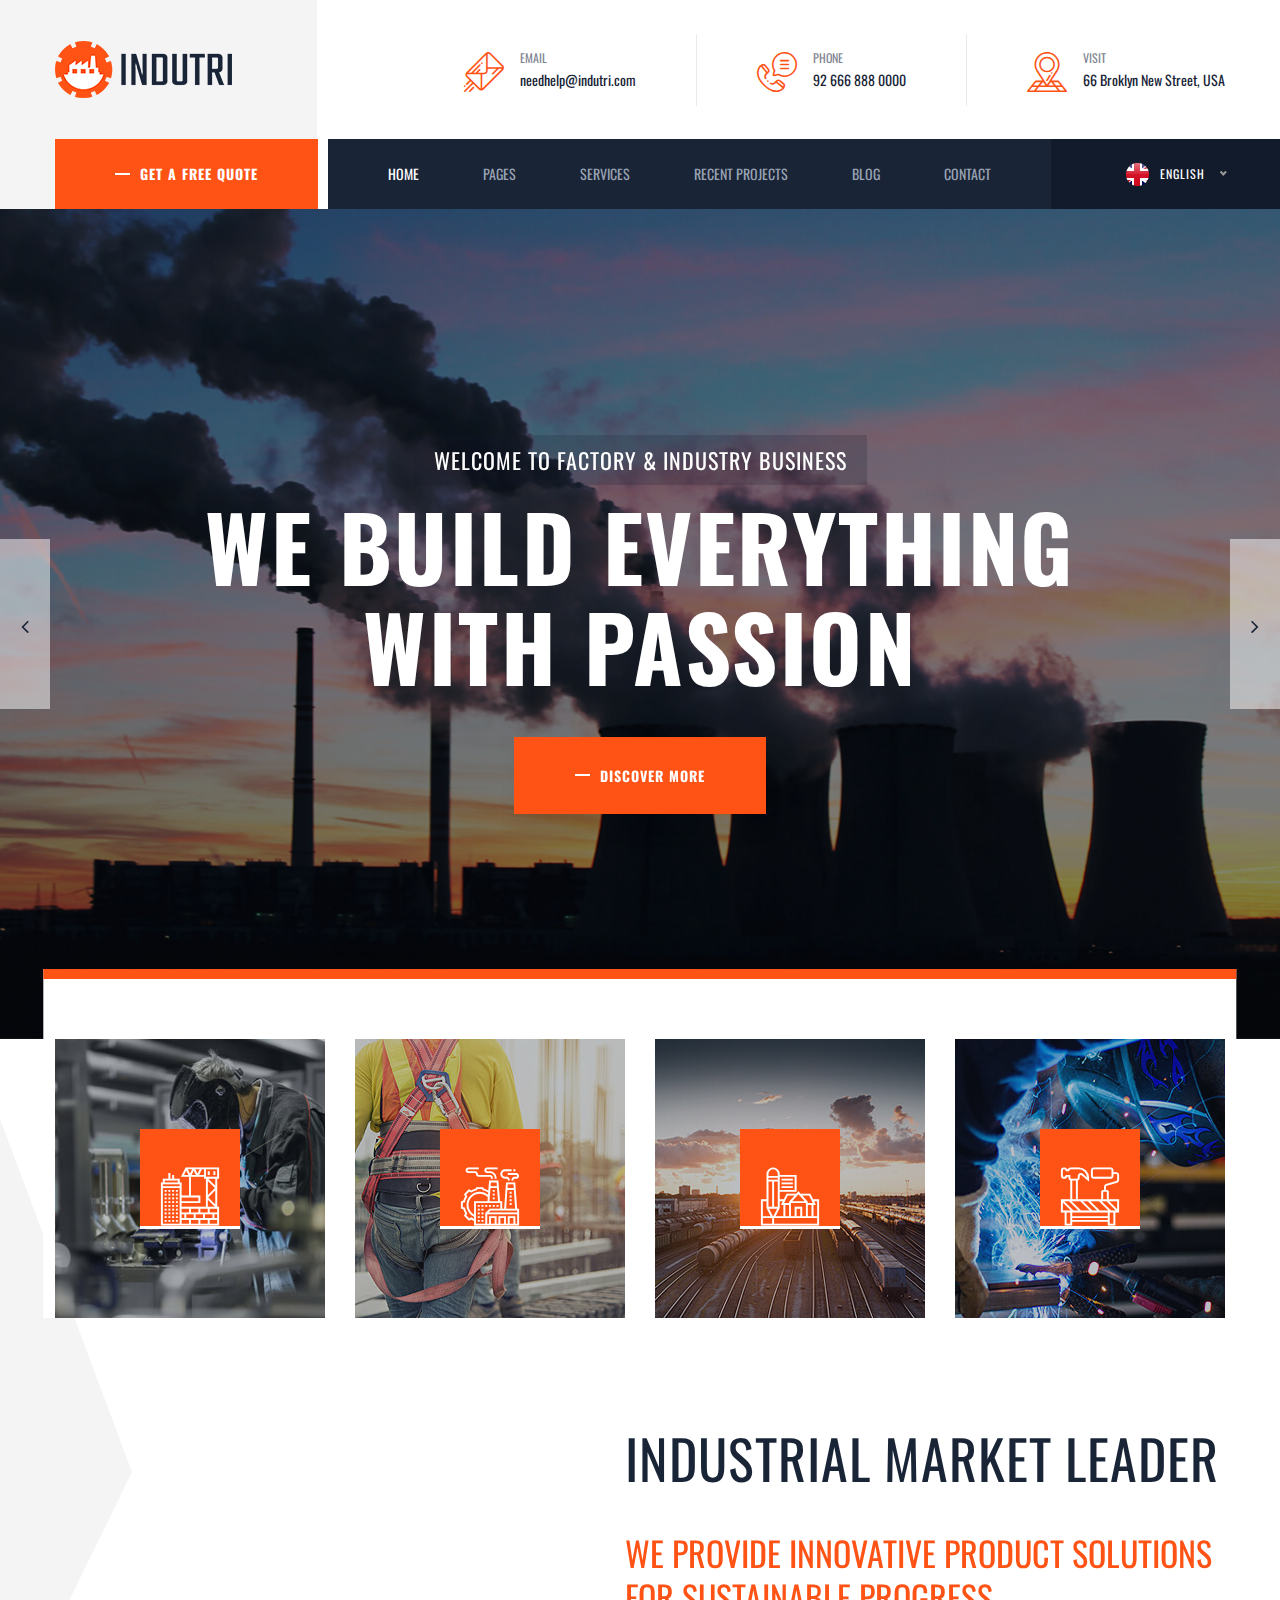
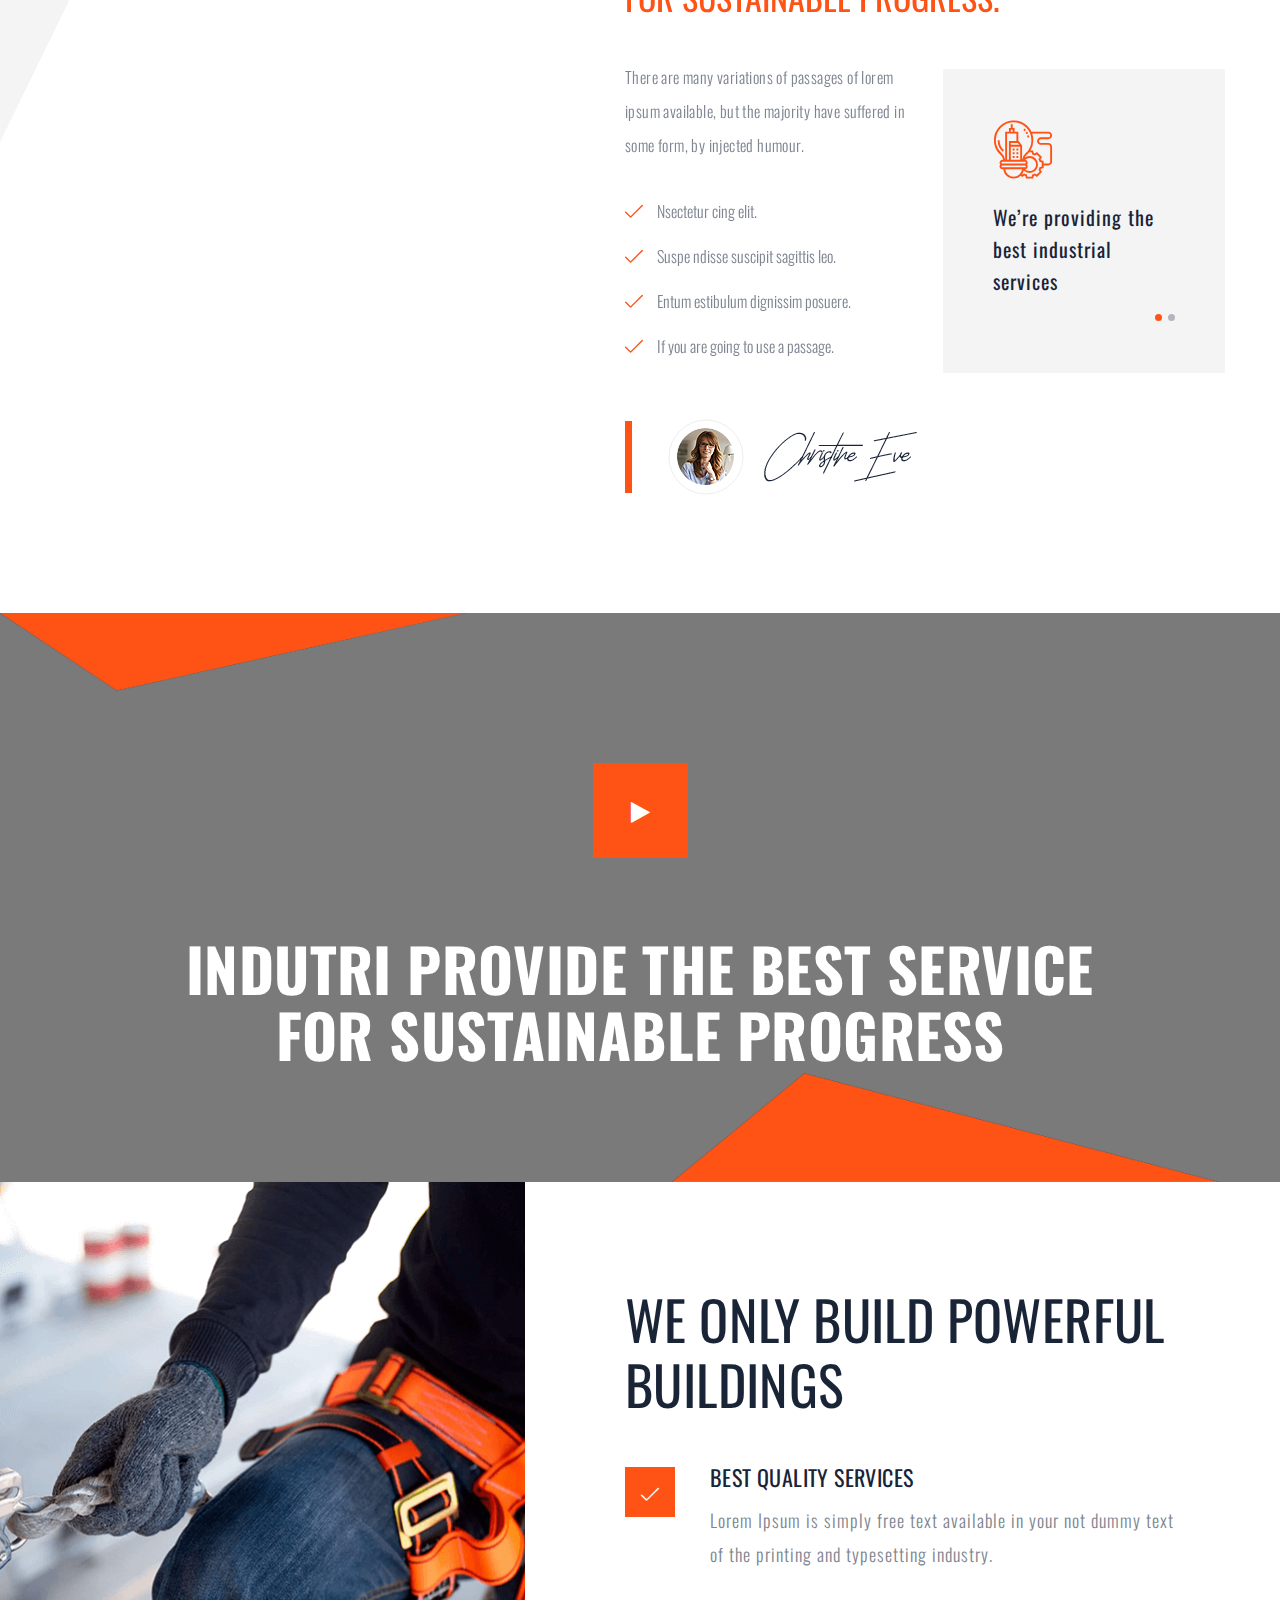
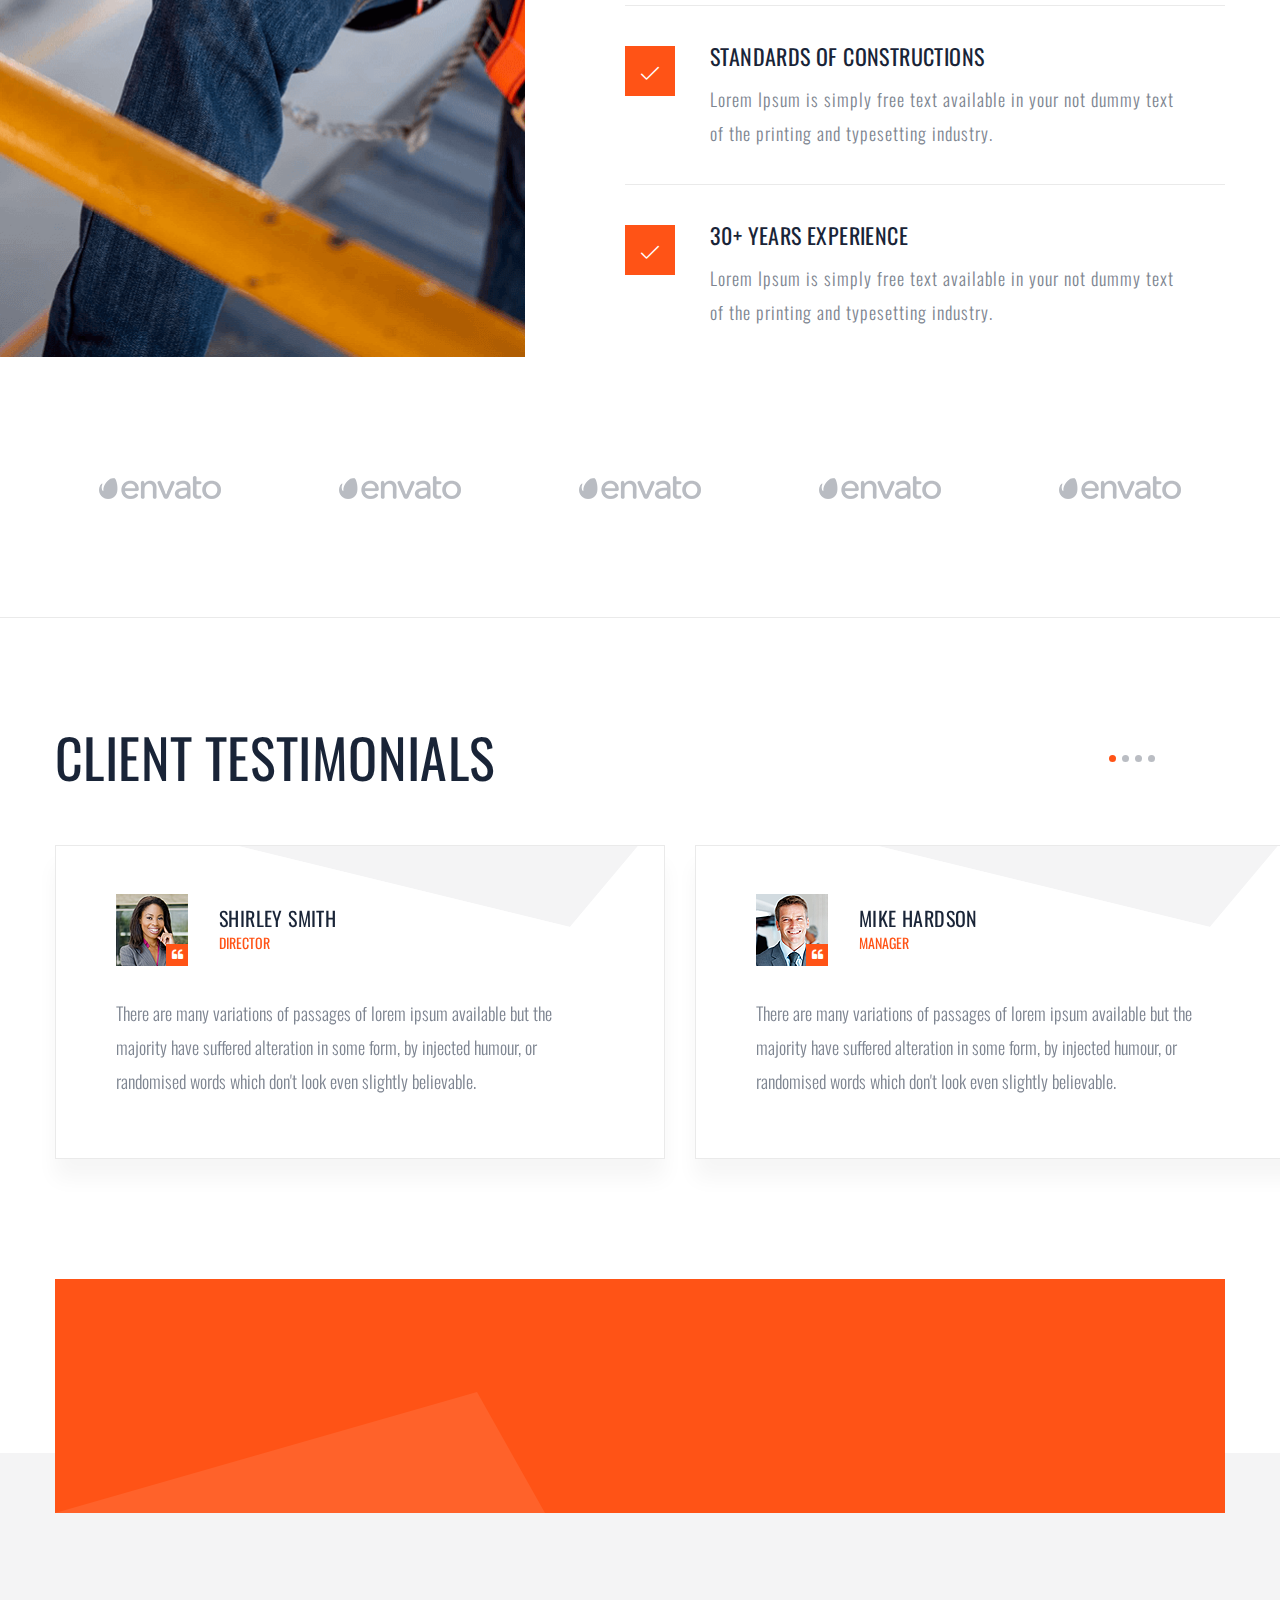
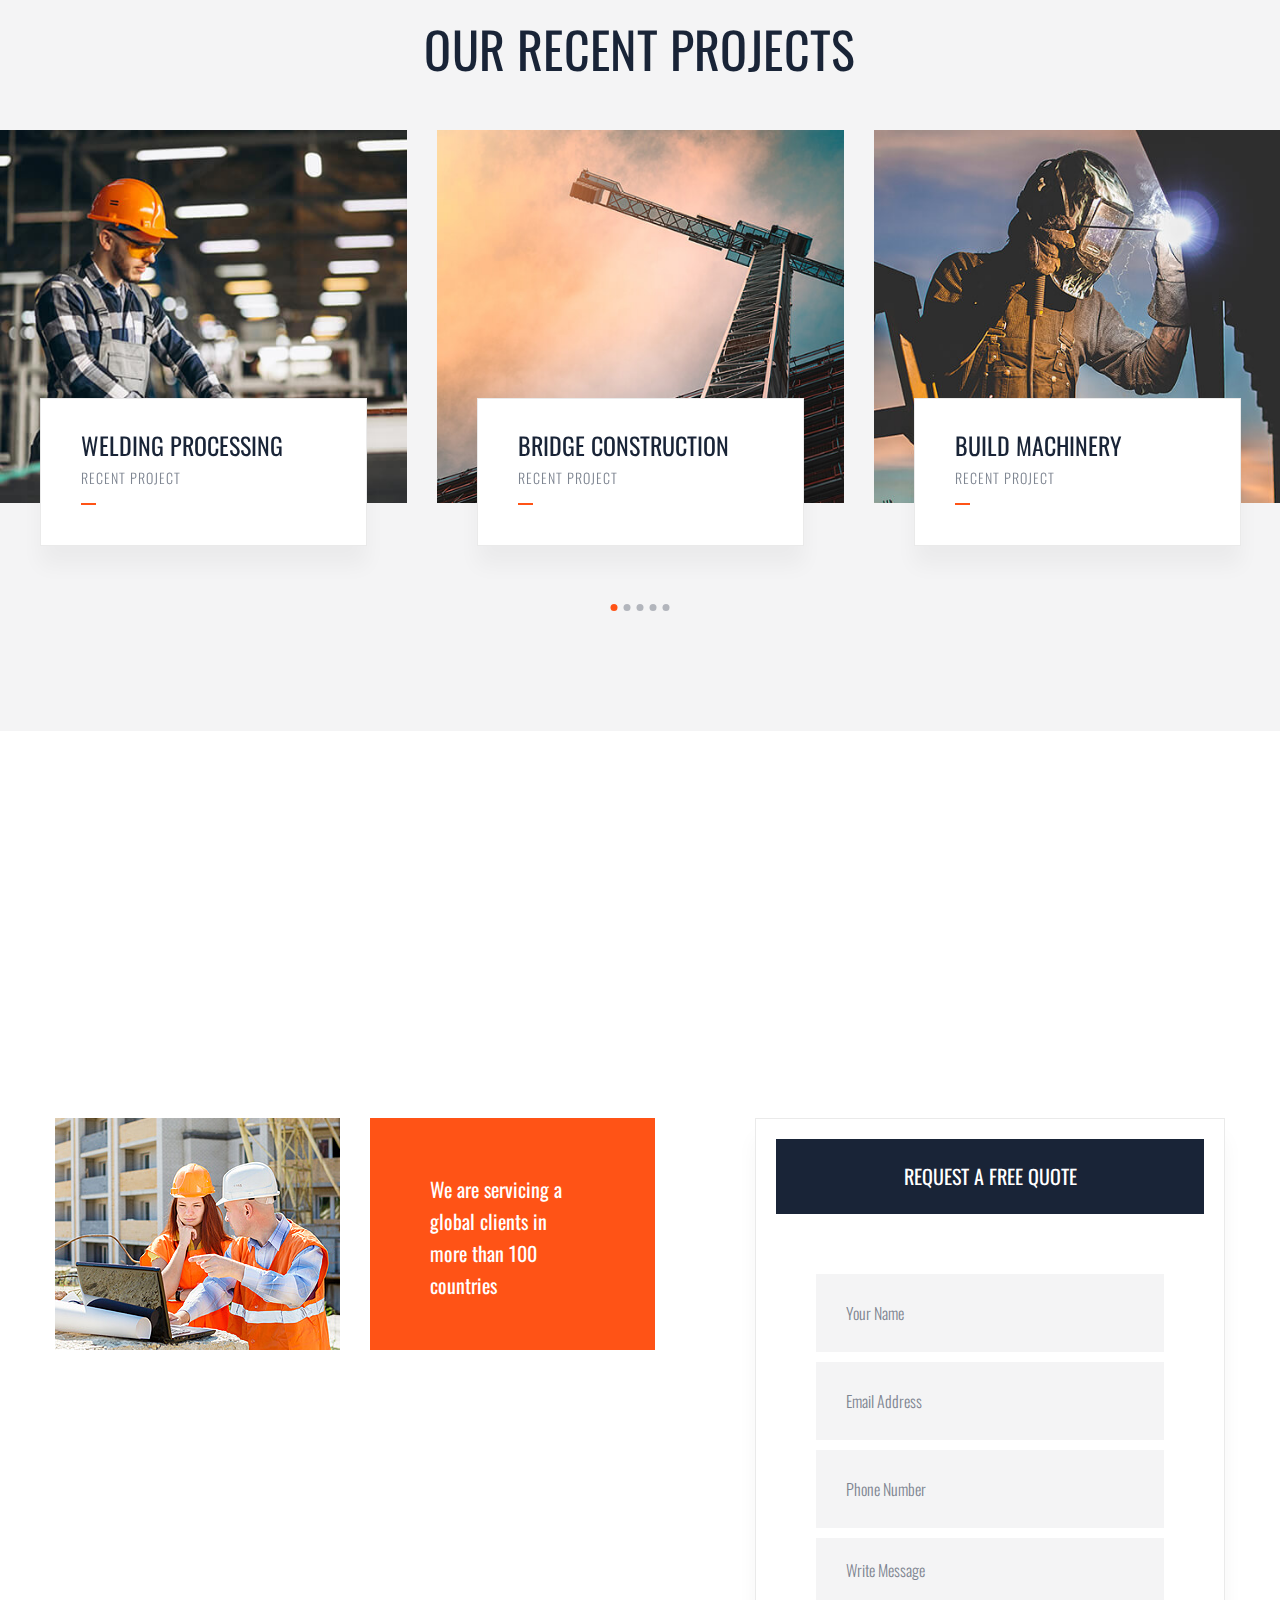
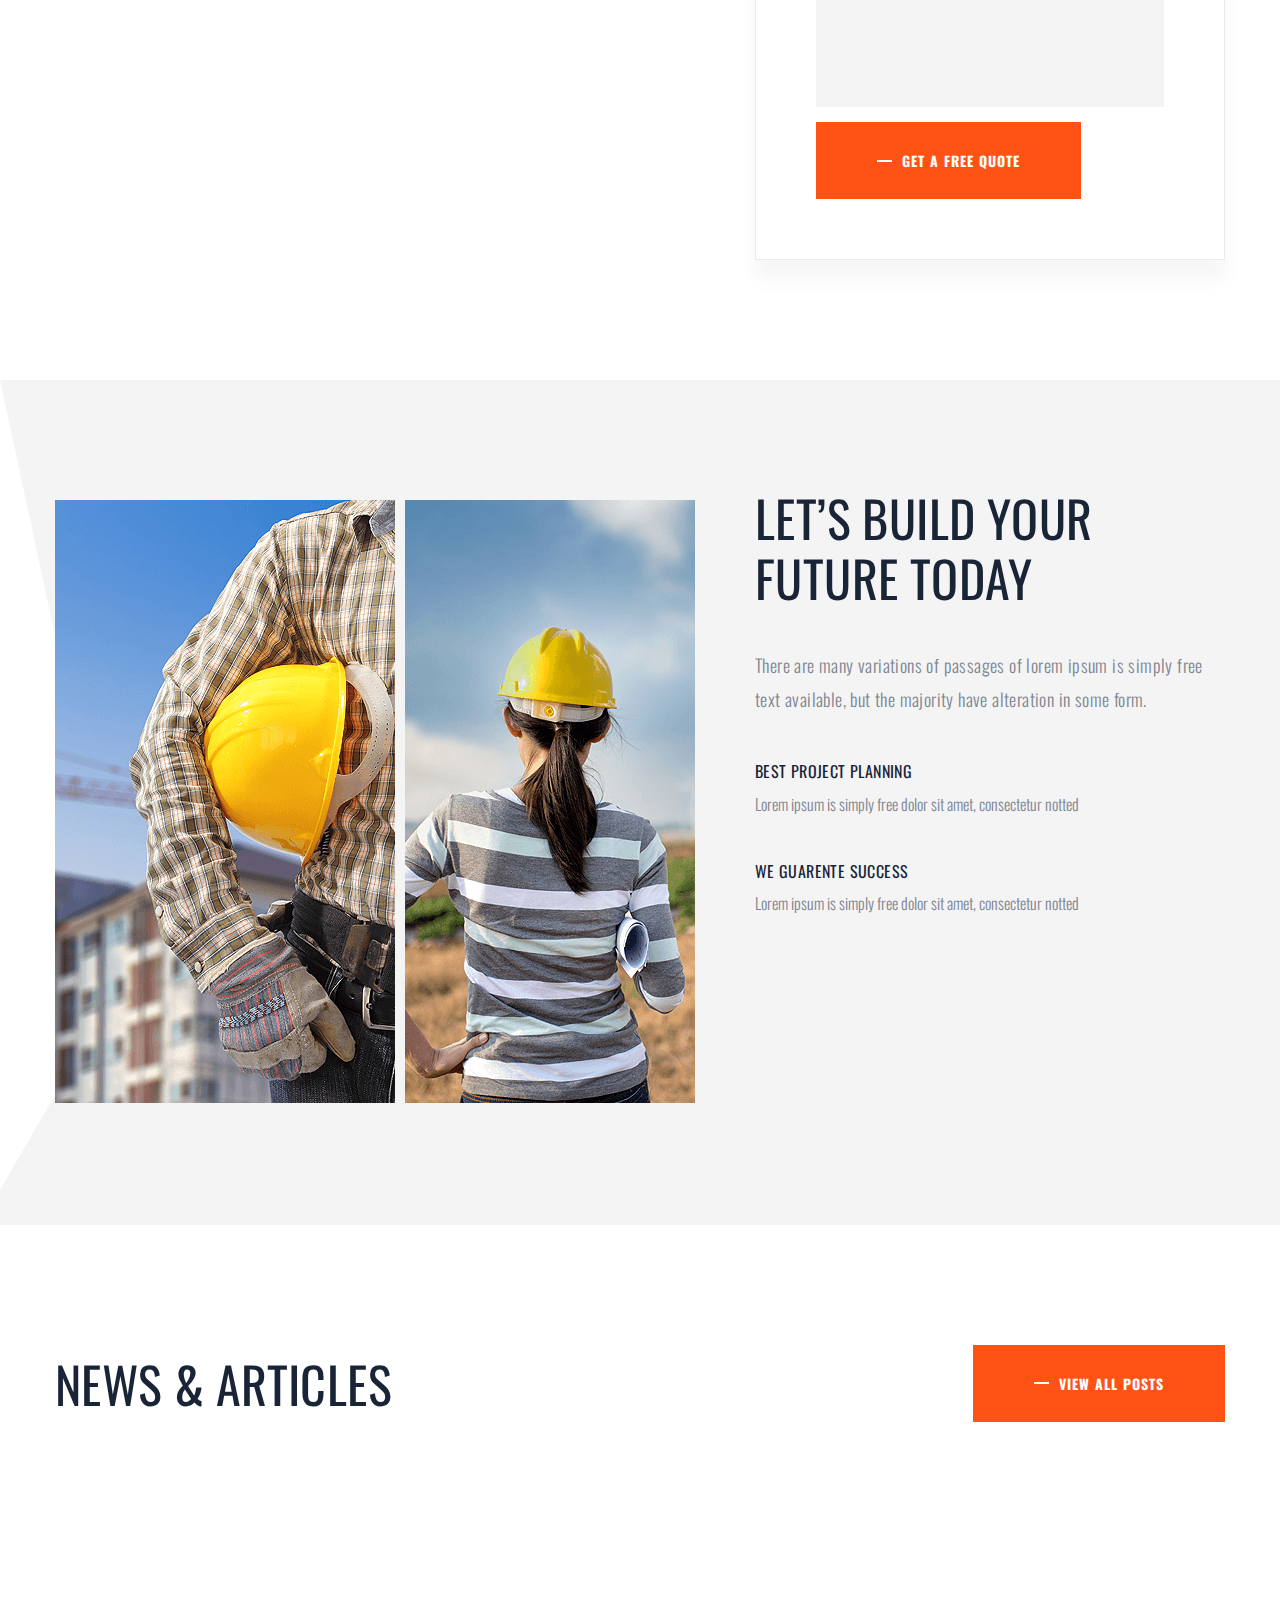
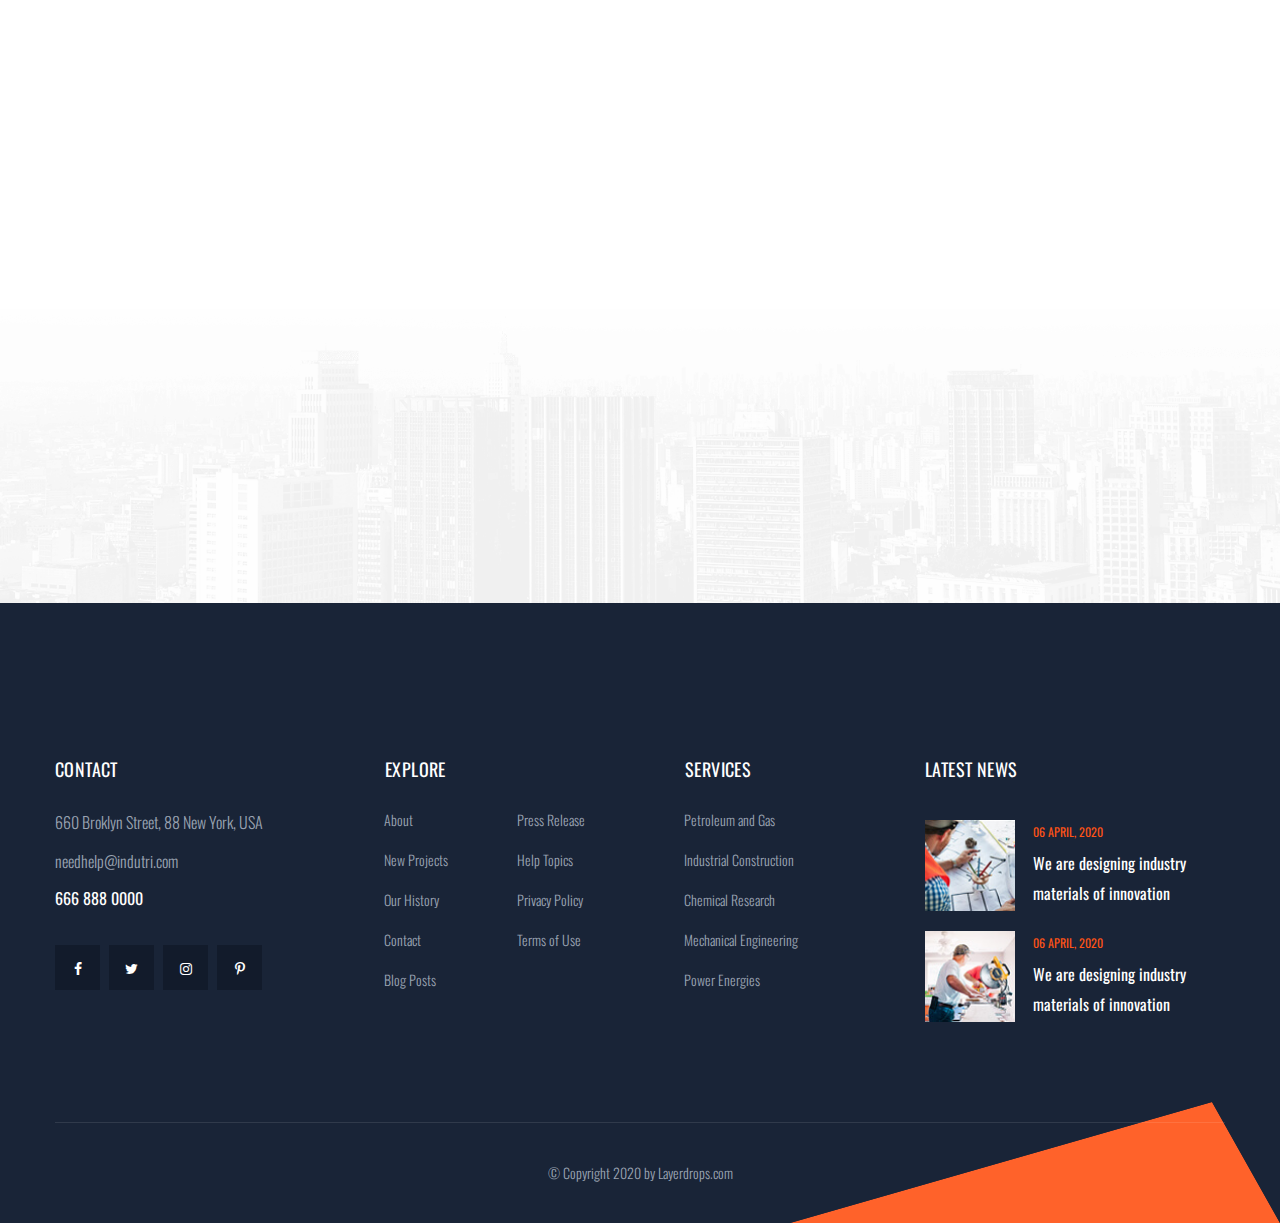
<file: index.html>
﻿<!doctype html>
<html lang="en">

<head>
   
    <!--====== Required meta tags ======-->
    <meta charset="utf-8">
    <meta http-equiv="x-ua-compatible" content="ie=edge">
    <meta name="description" content="">
    <meta name="viewport" content="width=device-width, initial-scale=1, shrink-to-fit=no">
    
    <!--====== Title ======-->
    <title>Indutri - For Industry & Factory Business HTML Template</title>
    
    <!--====== Favicon Icon ======-->
    <link rel="shortcut icon" href="assets\images\favicon.png" type="image/png">

    <!--====== Bootstrap css ======-->
    <link rel="stylesheet" href="assets\css\bootstrap.min.css">
    
    <!--====== Fontawesome css ======-->
    <link rel="stylesheet" href="assets\css\font-awesome.min.css">
    
    <!--====== flaticon css ======-->
    <link rel="stylesheet" href="assets\css\flaticon.css">
    
    <!--====== odometer css ======-->
    <link rel="stylesheet" href="assets\css\odometer.min.css">
    
    <!--====== animate css ======-->
    <link rel="stylesheet" href="assets\css\animate.min.css">
    
    <!--====== nice select css ======-->
    <link rel="stylesheet" href="assets\css\nice-select.css">
    
    <!--====== Magnific Popup css ======-->
    <link rel="stylesheet" href="assets\css\magnific-popup.css">
    
    <!--====== Slick css ======-->
    <link rel="stylesheet" href="assets\css\slick.css">
    
    <!--====== Default css ======-->
    <link rel="stylesheet" href="assets\css\default.css">
    
    <!--====== Style css ======-->
    <link rel="stylesheet" href="assets\css\style.css">
  
  
</head>

<body>

    <!--====== PRELOADER PART START ======-->

    <div class="preloader">
        <div class="lds-ellipsis">
            <div></div>
            <div></div>
            <div></div>
            <div></div>
        </div>
    </div>

    <!--====== PRELOADER PART START ======-->

    <!--====== OFFCANVAS MENU PART START ======-->

    <div class="off_canvars_overlay">
                
    </div>
    <div class="offcanvas_menu">
        <div class="container-fluid">
            <div class="row">
                <div class="col-12">
                    <div class="offcanvas_menu_wrapper">
                        <div class="canvas_close">
                            <a href="javascript:void(0)"><i class="fa fa-times"></i></a>  
                        </div>
                        <div class="header-social">
                            <ul class="text-center">
                                <li><a href="#"><i class="fa fa-facebook-f"></i></a></li>
                                <li><a href="#"><i class="fa fa-twitter"></i></a></li>
                                <li><a href="#"><i class="fa fa-skype"></i></a></li>
                                <li><a href="#"><i class="fa fa-pinterest-p"></i></a></li>
                            </ul>
                        </div>
                        <div id="menu" class="text-left ">
                            <ul class="offcanvas_main_menu">
                                <li class="menu-item-has-children active">
                                    <a href="#">Home</a>
                                    <ul class="sub-menu">
                                        <li><a href="index.html">Home 1</a></li>
                                        <li><a href="index-2.html">Home 2</a></li>
                                        <li><a href="index-3.html">Home 3</a></li>
                                        <li class="menu-item-has-children">
                                            <a href="#">Header Versions</a>
                                            <ul class="sub-menu">
                                                <li><a href="index.html">Header Style 1r</a></li>
                                                <li><a href="index-2.html">Header Style 2</a></li>
                                                <li><a href="index-3.html">Header Style 3</a></li>
                                            </ul>
                                        </li>
                                    </ul>
                                </li>
                                <li class="menu-item-has-children active">
                                    <a href="#">Pages</a>
                                    <ul class="sub-menu">
                                        <li><a href="about.html">About</a></li>
                                        <li><a href="our-team.html">Our Team</a></li>
                                        <li><a href="our-history.html">Our history</a></li>
                                        <li><a href="testimonials.html">testimonials</a></li>
                                    </ul>
                                </li>
                                <li class="menu-item-has-children active">
                                    <a href="#">Services</a>
                                    <ul class="sub-menu">
                                        <li><a href="services.html">Services</a></li>
                                        <li><a href="single-service.html">single service</a></li>
                                    </ul>
                                </li>
                                <li class="menu-item-has-children active">
                                    <a href="#">Recent Projects</a>
                                    <ul class="sub-menu">
                                        <li><a href="projects.html">Projects</a></li>
                                        <li><a href="single-project.html">single project</a></li>
                                    </ul>
                                </li>
                                <li class="menu-item-has-children active">
                                    <a href="#">Blog</a>
                                    <ul class="sub-menu">
                                        <li><a href="posts.html">posts</a></li>
                                        <li><a href="single-post.html">single post</a></li>
                                    </ul>
                                </li>
                                <li class="menu-item-has-children active">
                                    <a href="#">Contact</a>
                                </li>
                            </ul>
                        </div>
                        <div class="offcanvas_footer">
                            <span><a href="mailto:tanvirahmed8282@gmail.com"><i class="fa fa-envelope-o"></i> layerdrops@gmail.com</a></span>
                        </div>
                    </div>
                </div>
            </div>
        </div>
    </div>

    <!--====== OFFCANVAS MENU PART ENDS ======-->
   
    <!--====== HEADER PART START ======-->
    
    <header class="header-area">
        <div class="header-top">
            <div class="container">
                <div class="row">
                    <div class="col-lg-12">
                        <div class="header-top-items d-flex justify-content-between align-items-center">
                            <div class="logo">
                                <a href="index.html"><img src="assets\images\logo.png" alt=""></a>
                            </div>
                            <div class="header-top-info d-none d-md-block">
                                <ul>
                                    <li>
                                        <i class="flaticon-email"></i>
                                        <span>Email</span>
                                        <a href="mailto:needhelp@indutri.com">needhelp@indutri.com</a>
                                    </li>
                                    <li>
                                        <i class="flaticon-calling"></i>
                                        <span>Phone</span>
                                        <a href="tel:926668880000">92 666 888 0000</a>
                                    </li>
                                    <li>
                                        <i class="flaticon-address"></i>
                                        <span>Visit</span>
                                        <a href="#">66 Broklyn New Street, USA</a>
                                    </li>
                                </ul>
                            </div>
                        </div>
                    </div>
                </div>
            </div>
        </div>
        <div class="main-header">
            <div class="container">
                <div class="row">
                    <div class="col-lg-12">
                        <div class="main-header-item d-flex justify-content-between align-items-center">
                            <div class="main-header-menus  d-flex">
                                <div class="header-btn">
                                    <a href="#"> Get a Free Quote</a>
                                </div>
                                <div class="header-menu d-none d-lg-block">
                                    <ul>
                                        <li>
                                            <a class="active" href="#">Home</a>
                                            <ul class="sub-menu">
                                                <li><a href="index.html">Home 1</a></li>
                                                <li><a href="index-2.html">Home 2</a></li>
                                                <li><a href="index-3.html">Home 3</a></li>
                                                <li>
                                                    <a href="#">Header Versions</a>
                                                    <ul class="sub-menu">
                                                        <li><a href="index.html">Header Style 1</a></li>
                                                        <li><a href="index-2.html">Header Style 2</a></li>
                                                        <li><a href="index-3.html">Header Style 3</a></li>
                                                    </ul>
                                                </li>
                                            </ul>
                                        </li>
                                        <li>
                                            <a href="#">Pages</a>
                                            <ul class="sub-menu">
                                                <li><a href="about.html">About</a></li>
                                                <li><a href="our-team.html">Our Team</a></li>
                                                <li><a href="our-history.html">Our history</a></li>
                                                <li><a href="testimonials.html">testimonials</a></li>
                                            </ul>
                                        </li>
                                        <li>
                                            <a href="#">Services</a>
                                            <ul class="sub-menu">
                                                <li><a href="services.html">Services</a></li>
                                                <li><a href="single-service.html">single service</a></li>
                                            </ul>
                                        </li>
                                        <li>
                                            <a href="#">Recent Projects</a>
                                            <ul class="sub-menu">
                                                <li><a href="projects.html">Projects</a></li>
                                                <li><a href="single-project.html">single project</a></li>
                                            </ul>
                                        </li>
                                        <li>
                                            <a href="#">Blog</a>
                                            <ul class="sub-menu">
                                                <li><a href="posts.html">posts</a></li>
                                                <li><a href="single-post.html">single post</a></li>
                                            </ul>
                                        </li>
                                        <li><a href="contact.html">Contact</a></li>
                                    </ul>
                                </div>
                            </div>
                            <div class="header-laguage d-flex align-items-center">
                                <img src="assets\images\map.png" alt="">
                                <select>
                                    <option value="1">English</option>
                                    <option value="2">Bangla</option>
                                    <option value="3">urdu</option>
                                    <option value="4">Hindi</option>
                                </select>
                                <div class="toggle-btn ml-30 canvas_open">
                                    <i class="fa fa-bars"></i>
                                </div>
                            </div>
                        </div>
                    </div>
                </div>
            </div>
        </div>
    </header>
    
    <!--====== HEADER PART ENDS ======-->

    <!--====== BANNER PART START ======-->

    <section class="banner-slide">
        <div class="banner-area bg_cover d-flex align-items-center" style="background-image: url(assets/images/banner-bg-1.jpg);">
            <div class="container">
                <div class="row justify-content-center">
                    <div class="col-lg-10">
                        <div class="banner-content text-center">
                            <span data-animation="fadeInDown" data-delay="1s">Welcome to Factory & Industry Business</span>
                            <h3 data-animation="fadeInDown" data-delay=".1s" class="title">We Build Everything with Passion</h3>
                            <a data-animation="fadeInUp" data-delay="1s" class="main-btn" href="#">Discover more</a>
                        </div>
                    </div>
                </div>
            </div>
        </div>
        <div class="banner-area bg_cover d-flex align-items-center" style="background-image: url(assets/images/banner-bg-2.jpg);">
            <div class="container">
                <div class="row justify-content-center">
                    <div class="col-lg-10">
                        <div class="banner-content text-center">
                            <span data-animation="fadeInDown" data-delay="1s">Welcome to Factory & Industry Business</span>
                            <h3 data-animation="fadeInDown" data-delay=".1s" class="title">We Build Everything with Passion</h3>
                            <a data-animation="fadeInUp" data-delay="1s" class="main-btn" href="#">Discover more</a>
                        </div>
                    </div>
                </div>
            </div>
        </div>
    </section>
    
    <!--====== BANNER PART ENDS ======-->

    <!--====== SERVICES PART START ======-->
    
    <section class="services-area">
        <div class="container">
            <div class="services-bg">
                <div class="row">
                    <div class="col-lg-3 col-md-6 col-sm-6">
                        <div class="services-item mt-70">
                            <img src="assets\images\services-1.jpg" alt="services">
                            <div class="icon">
                                <i class="flaticon-under-construction"></i>
                            </div>
                            <div class="services-overlay">
                                <h4 class="title">Petrol and Gas</h4>
                                <p>There are many lipsum of pas-sages of available but the have in that not some.</p>
                                <a href="#">Read More</a>
                            </div>
                        </div>
                    </div>
                    <div class="col-lg-3 col-md-6 col-sm-6">
                        <div class="services-item mt-70">
                            <img src="assets\images\services-2.jpg" alt="services">
                            <div class="icon">
                                <i class="flaticon-industry"></i>
                            </div>
                            <div class="services-overlay">
                                <h4 class="title">Factory construction</h4>
                                <p>There are many lipsum of pas-sages of available but the have in that not some.</p>
                                <a href="#">Read More</a>
                            </div>
                        </div>
                    </div>
                    <div class="col-lg-3 col-md-6 col-sm-6">
                        <div class="services-item mt-70">
                            <img src="assets\images\services-3.jpg" alt="services">
                            <div class="icon">
                                <i class="flaticon-layout"></i>
                            </div>
                            <div class="services-overlay">
                                <h4 class="title">Chemical research</h4>
                                <p>There are many lipsum of pas-sages of available but the have in that not some.</p>
                                <a href="#">Read More</a>
                            </div>
                        </div>
                    </div>
                    <div class="col-lg-3 col-md-6 col-sm-6">
                        <div class="services-item mt-70">
                            <img src="assets\images\services-4.jpg" alt="services">
                            <div class="icon">
                                <i class="flaticon-under-construction-1"></i>
                            </div>
                            <div class="services-overlay">
                                <h4 class="title">industrial services</h4>
                                <p>There are many lipsum of pas-sages of available but the have in that not some.</p>
                                <a href="#">Read More</a>
                            </div>
                        </div>
                    </div>
                </div>
            </div>
        </div>
        <div class="services-shape">
            <img src="assets\images\shape\shape-7.png" alt="">
        </div>
    </section>
    
    <!--====== SERVICES PART ENDS ======-->

    <!--====== SOLUTION PART START ======-->
    
    <section class="solution-area pb-120">
        <div class="container">
            <div class="row">
                <div class="col-lg-5">
                    <div class="solution-thumb animated wow fadeInLeft" data-wow-duration="1500ms" data-wow-delay="0ms">
                        <img src="assets\images\solution-thumb.jpg" alt="">
                        <div class="shape">
                            <img src="assets\images\shape\shape-1.png" alt="">
                        </div>
                    </div>
                </div>
                <div class="col-lg-7">
                    <div class="solution-item">
                        <div class="solution-header">
                            <h3 class="title">Industrial Market Leader</h3>
                            <span>We provide innovative Product Solutions for sustainable progress. </span>
                        </div>
                        <div class="row">
                            <div class="col-lg-7 col-md-7">
                                <div class="solution-list-content">
                                    <p>There are many variations of passages of lorem ipsum available, but the majority have suffered in some form, by injected humour.</p>
                                    <ul>
                                        <li><i class="flaticon-tick"></i>Nsectetur cing elit.</li>
                                        <li><i class="flaticon-tick"></i>Suspe ndisse suscipit sagittis leo.</li>
                                        <li><i class="flaticon-tick"></i>Entum estibulum dignissim posuere.</li>
                                        <li><i class="flaticon-tick"></i>If you are going to use a passage.</li>
                                    </ul>
                                </div>
                            </div>
                            <div class="col-lg-5 col-md-5 col-sm-7">
                                <div class="solution-slide-item mt-50">
                                    <div class="solution-services">
                                        <i class="flaticon-creative-design"></i>
                                        <p>We’re providing the best industrial services</p>
                                    </div>
                                    <div class="solution-services">
                                        <i class="flaticon-layout"></i>
                                        <p>We’re providing the best industrial services</p>
                                    </div>
                                </div>
                            </div>
                        </div>
                        <div class="solution-user  d-flex align-items-center">
                            <div class="user">
                                <img src="assets\images\solution-user.png" alt="user">
                            </div>
                            <div class="sing">
                                <img src="assets\images\solution-sing.png" alt="user">
                            </div>
                        </div>
                    </div>
                </div>
            </div>
        </div>
        <div class="solution-shape animated wow fadeInRight" data-wow-duration="1500ms" data-wow-delay="0ms">
            <img src="assets\images\shape\shape-13.png" alt="">
        </div>
    </section>
    
    <!--====== SOLUTION PART ENDS ======-->

    <!--====== VIDEO PART START ======-->
    
    <section class="video-area bg_cover pt-150 pb-115" style="background-image: url(assets/images/video-bg.jpg);">
        <div class="container">
            <div class="row justify-content-center">
                <div class="col-lg-10">
                    <div class="video-item text-center">
                        <a class="video-popup" href="https://www.youtube.com/watch?v=cSLAO7zxS2M"><i class="fa fa-play"></i></a>
                        <h3 class="title">Indutri Provide the Best Service for Sustainable Progress</h3>
                    </div>
                </div>
            </div>
        </div>
        <div class="shape-1">
            <img src="assets\images\shape\shape-2.png" alt="">
        </div>
        <div class="shape-2">
            <img src="assets\images\shape\shape-3.png" alt="">
        </div>
    </section>
    
    <!--====== VIDEO PART ENDS ======-->

    <!--====== BUILDINGS PART START ======-->
    
    <section class="bulidings-area">
        <div class="container">
            <div class="row">
                <div class="col-lg-5 d-none d-lg-block">
                    <div class="bulidings-founded">
                        <div class="bulidings-founded-item animated wow fadeInLeft" data-wow-duration="1500ms" data-wow-delay="0ms">
                            <span>Founded in <br> 1987</span>
                            <i class="flaticon-factory"></i>
                        </div>
                    </div>
                </div>
                <div class="col-lg-7">
                    <div class="bulidings-content pl-70 pt-105">
                        <div class="bulidings-title">
                            <h3 class="title">We only build powerful buildings</h3>
                        </div>
                        <div class="item">
                            <i class="flaticon-tick"></i>
                            <a href="#"><h5 class="title">Best Quality Services</h5></a>
                            <p>Lorem Ipsum is simply free text available in your not dummy text of the printing and typesetting industry.</p>
                        </div>
                        <div class="item">
                            <i class="flaticon-tick"></i>
                            <a href="#"><h5 class="title">Standards of constructions</h5></a>
                            <p>Lorem Ipsum is simply free text available in your not dummy text of the printing and typesetting industry.</p>
                        </div>
                        <div class="item">
                            <i class="flaticon-tick"></i>
                            <a href="#"><h5 class="title">30+ Years Experience</h5></a>
                            <p>Lorem Ipsum is simply free text available in your not dummy text of the printing and typesetting industry.</p>
                        </div>
                    </div>
                </div>
            </div>
        </div>
        <div class="bulidings-shape animated wow fadeInRight" data-wow-duration="1500ms" data-wow-delay="0ms">
            <img src="assets\images\shape\shape-14.png" alt="">
        </div>
    </section>
    
    <!--====== BUILDINGS PART ENDS ======-->

    <!--====== BRAND PART START ======-->
    
    <div class="brand-area pb-120">
        <div class="container">
            <div class="row brand-active">
                <div class="col-lg-3">
                    <div class="brand-item">
                        <a href="#"><img src="assets\images\brand-1.png" alt="brand"></a>
                    </div>
                </div>
                <div class="col-lg-3">
                    <div class="brand-item">
                        <a href="#"><img src="assets\images\brand-1.png" alt="brand"></a>
                    </div>
                </div>
                <div class="col-lg-3">
                    <div class="brand-item">
                        <a href="#"><img src="assets\images\brand-1.png" alt="brand"></a>
                    </div>
                </div>
                <div class="col-lg-3">
                    <div class="brand-item">
                        <a href="#"><img src="assets\images\brand-1.png" alt="brand"></a>
                    </div>
                </div>
                <div class="col-lg-3">
                    <div class="brand-item">
                        <a href="#"><img src="assets\images\brand-1.png" alt="brand"></a>
                    </div>
                </div>
                <div class="col-lg-3">
                    <div class="brand-item">
                        <a href="#"><img src="assets\images\brand-1.png" alt="brand"></a>
                    </div>
                </div>
            </div>
        </div>
    </div>
    
    <!--====== BRAND PART ENDS ======-->

    <!--====== CLIENT PART START ======-->
    
    <section class="client-area">
        <div class="client-full">
            <div class="container-fluid">
                <div class="row">
                    <div class="col-lg-7">
                        <div class="client-title">
                            <h3 class="title">Client testimonials</h3>
                        </div>
                    </div>
                </div>
                <div class="row client-active">
                    <div class="col-lg-6">
                        <div class="client-item mt-30">
                            <div class="shape">
                                <img src="assets\images\shape\shape-4.png" alt="shape">
                            </div>
                            <div class="user">
                                <div class="user-thumb">
                                    <img src="assets\images\client-user-1.png" alt="client">
                                    <i class="fa fa-quote-left"></i>
                                </div>
                                <h5 class="title">Shirley Smith</h5>
                                <span>Director</span>
                            </div>
                            <div class="text">
                                <p>There are many variations of passages of lorem ipsum available but the majority have suffered alteration in some form, by injected humour, or randomised words which don't look even slightly believable.</p>
                            </div>
                        </div>
                    </div>
                    <div class="col-lg-6">
                        <div class="client-item mt-30">
                            <div class="shape">
                                <img src="assets\images\shape\shape-4.png" alt="shape">
                            </div>
                            <div class="user">
                                <div class="user-thumb">
                                    <img src="assets\images\client-user-2.png" alt="client">
                                    <i class="fa fa-quote-left"></i>
                                </div>
                                <h5 class="title">Mike hardson</h5>
                                <span>manager</span>
                            </div>
                            <div class="text">
                                <p>There are many variations of passages of lorem ipsum available but the majority have suffered alteration in some form, by injected humour, or randomised words which don't look even slightly believable.</p>
                            </div>
                        </div>
                    </div>
                    <div class="col-lg-6">
                        <div class="client-item mt-30">
                            <div class="shape">
                                <img src="assets\images\shape\shape-4.png" alt="shape">
                            </div>
                            <div class="user">
                                <div class="user-thumb">
                                    <img src="assets\images\client-user-3.png" alt="client">
                                    <i class="fa fa-quote-left"></i>
                                </div>
                                <h5 class="title">Sarah Albert</h5>
                                <span>marketer</span>
                            </div>
                            <div class="text">
                                <p>There are many variations of passages of lorem ipsum available but the majority have suffered alteration in some form, by injected humour, or randomised words which don't look even slightly believable.</p>
                            </div>
                        </div>
                    </div>
                    <div class="col-lg-6">
                        <div class="client-item mt-30">
                            <div class="shape">
                                <img src="assets\images\shape\shape-4.png" alt="shape">
                            </div>
                            <div class="user">
                                <div class="user-thumb">
                                    <img src="assets\images\client-user-2.png" alt="client">
                                    <i class="fa fa-quote-left"></i>
                                </div>
                                <h5 class="title">Mike hardson</h5>
                                <span>manager</span>
                            </div>
                            <div class="text">
                                <p>There are many variations of passages of lorem ipsum available but the majority have suffered alteration in some form, by injected humour, or randomised words which don't look even slightly believable.</p>
                            </div>
                        </div>
                    </div>
                </div>
            </div>
        </div>
        <div class="client-shape animated wow fadeInLeft" data-wow-duration="1500ms" data-wow-delay="0ms">
            <img src="assets\images\shape\shape-15.png" alt="">
        </div>
    </section>
    
    <!--====== CLIENT PART ENDS ======-->

    <!--====== FUN FACTS PART START ======-->
    
    <section class="fun-facts-area">
        <div class="container">
            <div class="fun-facts-bg">
                <div class="row">
                    <div class="col-lg-3 col-md-6">
                        <div class="fun-facts-item text-center mt-30 animated wow fadeInUp" data-wow-duration="1000ms" data-wow-delay="0ms">
                            <h3 class="title odometer" data-count="8400">00</h3>
                            <span>Projects Completed</span>
                        </div>
                    </div>
                    <div class="col-lg-3 col-md-6">
                        <div class="fun-facts-item text-center mt-30 animated wow fadeInUp" data-wow-duration="1000ms" data-wow-delay="100ms">
                            <h3 class="title odometer" data-count="220">00</h3>
                            <span>Skilled Contractors</span>
                        </div>
                    </div>
                    <div class="col-lg-3 col-md-6">
                        <div class="fun-facts-item text-center mt-30 animated wow fadeInUp" data-wow-duration="1000ms" data-wow-delay="200ms">
                            <h3 class="title odometer" data-count="170">00</h3>
                            <span>Industries Served</span>
                        </div>
                    </div>
                    <div class="col-lg-3 col-md-6">
                        <div class="fun-facts-item text-center mt-30 animated wow fadeInUp" data-wow-duration="1000ms" data-wow-delay="300ms">
                            <h3 class="title odometer" data-count="6400">00</h3>
                            <span>satisfied clients</span>
                        </div>
                    </div>
                </div>
                <div class="shape">
                    <img src="assets\images\shape\shape-17.png" alt="shape">
                </div>
            </div>
        </div>
    </section>
    
    <!--====== FUN FACTS PART ENDS ======-->

    <!--====== PROJECT PART START ======-->
    
    <section class="project-area">
        <div class="container-fluid p-0">
            <div class="row">
                <div class="col-lg-12">
                    <div class="project-title text-center">
                        <h3 class="title">Our recent projects</h3>
                    </div>
                </div>
            </div>
            <div class="row project-active">
                <div class="col-lg-3">
                    <div class="project-item mt-30">
                        <div class="project-thumb">
                            <img src="assets\images\project-1.jpg" alt="projects">
                        </div>
                        <div class="project-content">
                            <a href="#"><span>Welding Processing</span></a>
                            <p>recent project</p>
                        </div>
                    </div>
                </div>
                <div class="col-lg-3">
                    <div class="project-item mt-30">
                        <div class="project-thumb">
                            <img src="assets\images\project-2.jpg" alt="projects">
                        </div>
                        <div class="project-content">
                            <a href="#"><span>Bridge Construction</span></a>
                            <p>recent project</p>
                        </div>
                    </div>
                </div>
                <div class="col-lg-3">
                    <div class="project-item mt-30">
                        <div class="project-thumb">
                            <img src="assets\images\project-3.jpg" alt="projects">
                        </div>
                        <div class="project-content">
                            <a href="#"><span>Build machinery</span></a>
                            <p>recent project</p>
                        </div>
                    </div>
                </div>
                <div class="col-lg-3">
                    <div class="project-item mt-30">
                        <div class="project-thumb">
                            <img src="assets\images\project-4.jpg" alt="projects">
                        </div>
                        <div class="project-content">
                            <a href="#"><span>oil & gas production</span></a>
                            <p>recent project</p>
                        </div>
                    </div>
                </div>
                <div class="col-lg-3">
                    <div class="project-item mt-30">
                        <div class="project-thumb">
                            <img src="assets\images\project-5.jpg" alt="projects">
                        </div>
                        <div class="project-content">
                            <a href="#"><span>Bridge Construction</span></a>
                            <p>recent project</p>
                        </div>
                    </div>
                </div>
            </div>
        </div>
    </section>
    
    <!--====== PROJECT PART ENDS ======-->

    <!--====== faq brand PART START ======-->
    
    <div class="faq-brand-area bg_cover" style="background-image: url(assets/images/faq-bg.jpg);">
        <div class="container">
            <div class="row brand-active">
                <div class="col-lg-3">
                    <div class="brand-item">
                        <a href="#"><img src="assets\images\brand-2.png" alt="brand"></a>
                    </div>
                </div>
                <div class="col-lg-3">
                    <div class="brand-item">
                        <a href="#"><img src="assets\images\brand-2.png" alt="brand"></a>
                    </div>
                </div>
                <div class="col-lg-3">
                    <div class="brand-item">
                        <a href="#"><img src="assets\images\brand-2.png" alt="brand"></a>
                    </div>
                </div>
                <div class="col-lg-3">
                    <div class="brand-item">
                        <a href="#"><img src="assets\images\brand-2.png" alt="brand"></a>
                    </div>
                </div>
                <div class="col-lg-3">
                    <div class="brand-item">
                        <a href="#"><img src="assets\images\brand-2.png" alt="brand"></a>
                    </div>
                </div>
                <div class="col-lg-3">
                    <div class="brand-item">
                        <a href="#"><img src="assets\images\brand-2.png" alt="brand"></a>
                    </div>
                </div>
            </div>
            <div class="row">
                <div class="col-lg-7">
                    <div class="faq-items">
                        <div class="faq-thumb">
                            <img src="assets\images\faq-thumb.jpg" alt="">
                        </div>
                        <div class="faq-content">
                            <p>We are servicing a <br> global clients in <br> more than 100 <br> countries</p>
                        </div>
                    </div>
                </div>
            </div>
        </div>
    </div>
    
    <!--====== faq brand PART ENDS ======-->

    <!--====== FAQ PART START ======-->
    
    <section class="faq-area pb-120">
        <div class="container">
            <div class="row">
                <div class="col-lg-7">
                    <div class="faq-accordion">
                        <div class="accrodion-grp animated wow fadeInLeft" data-wow-duration="1500ms" data-wow-delay="0ms" data-grp-name="faq-accrodion">
                            <div class="accrodion active ">
                                <div class="accrodion-inner">
                                    <div class="accrodion-title">
                                        <h4>How to process the funtion for construction?</h4>
                                    </div>
                                    <div class="accrodion-content">
                                        <div class="inner">
                                            <p>There are many variations of passages of available but the majority have suffered alteration in that some form by injected randomised words which don’t look even as slightly believable now.</p>
                                        </div><!-- /.inner -->
                                    </div>
                                </div><!-- /.accrodion-inner -->
                            </div>
                            <div class="accrodion  ">
                                <div class="accrodion-inner">
                                    <div class="accrodion-title">
                                        <h4>Where should I incorporate my business?</h4>
                                    </div>
                                    <div class="accrodion-content">
                                        <div class="inner">
                                            <p>There are many variations of passages of available but the majority have suffered alteration in that some form by injected randomised words which don’t look even as slightly believable now.</p>
                                        </div><!-- /.inner -->
                                    </div>
                                </div><!-- /.accrodion-inner -->
                            </div>
                            <div class="accrodion ">
                                <div class="accrodion-inner">
                                    <div class="accrodion-title">
                                        <h4>How there are many variations of passages</h4>
                                    </div>
                                    <div class="accrodion-content">
                                        <div class="inner">
                                            <p>There are many variations of passages of available but the majority have suffered alteration in that some form by injected randomised words which don’t look even as slightly believable now.</p>
                                        </div><!-- /.inner -->
                                    </div>
                                </div><!-- /.accrodion-inner -->
                            </div>
                            <div class="accrodion ">
                                <div class="accrodion-inner">
                                    <div class="accrodion-title">
                                        <h4>What about our safety measures ?</h4>
                                    </div>
                                    <div class="accrodion-content">
                                        <div class="inner">
                                            <p>There are many variations of passages of available but the majority have suffered alteration in that some form by injected randomised words which don’t look even as slightly believable now.</p>
                                        </div><!-- /.inner -->
                                    </div>
                                </div><!-- /.accrodion-inner -->
                            </div>
                        </div>
                    </div>
                </div>
                <div class="col-lg-5">
                    <div class="faq-request-quote">
                        <span>Request a free Quote</span>
                        <form action="#">
                            <div class="input-box">
                                <input type="text" placeholder="Your Name">
                            </div>
                            <div class="input-box">
                                <input type="email" placeholder="Email Address">
                            </div>
                            <div class="input-box">
                                <input type="text" placeholder="Phone Number">
                            </div>
                            <div class="input-box">
                                <textarea name="#" id="#" cols="30" rows="10" placeholder="Write Message"></textarea>
                            </div>
                            <div class="input-box">
                                <button class="main-btn">Get a free quote</button>
                            </div>
                        </form>
                    </div>
                </div>
            </div>
        </div>
    </section>
    
    <!--====== FAQ PART ENDS ======-->
                            
    <!--====== FUTURE PART START ======-->
    
    <section class="future-area">
        <div class="container">
            <div class="row">
                <div class="col-lg-7">
                    <div class="future-thumb">
                        <img src="assets\images\future-thumb.png" alt="">
                        <div class="experience  animated wow fadeInLeft" data-wow-duration="1500ms" data-wow-delay="0ms">
                            <span>30+ <br> years <br> experience</span>
                        </div>
                    </div>
                </div>
                <div class="col-lg-5">
                    <div class="future-content">
                        <h3 class="title">Let’s Build your future today</h3>
                        <p>There are many variations of passages of lorem ipsum is simply free text available, but the majority have alteration in some form.</p>
                    </div>
                    <div class="future-item">
                        <h5 class="title"><i class="fa fa-angle-right"></i> Best project planning</h5>
                        <p>Lorem ipsum is simply free dolor sit amet, consectetur notted</p>
                    </div>
                    <div class="future-item">
                        <h5 class="title"><i class="fa fa-angle-right"></i> we guarente success</h5>
                        <p>Lorem ipsum is simply free dolor sit amet, consectetur notted</p>
                    </div>
                    <div class="future-contact animated wow fadeInUp" data-wow-duration="1500ms" data-wow-delay="0ms">
                        <i class="flaticon-calling"></i>
                        <span>Call to Get a Free Estimate</span><br>
                        <a href="#">92 666 888 0000</a>
                    </div>
                </div>
            </div>
        </div>
        <div class="features-shape">
            <img src="assets\images\shape\shape-11.png" alt="">
        </div>
    </section>
    
    <!--====== FUTURE PART ENDS ======-->

    <!--====== NEWS PART START ======-->
    
    <section class="news-area pt-120">
        <div class="container">
            <div class="row">
                <div class="col-lg-12">
                    <div class="news-title d-block d-md-flex justify-content-between align-items-center mb-20">
                        <h3 class="title">News & Articles</h3>
                        <a class="main-btn" href="#">View All posts</a>
                    </div> 
                </div>
            </div>
            <div class="row justify-content-center">
                <div class="col-lg-4 col-md-7 col-sm-9">
                    <div class="news-item mt-30 animated wow fadeInUp" data-wow-duration="1500ms" data-wow-delay="0ms">
                        <div class="news-thumb">
                            <img src="assets\images\news-1.png" alt="news">
                        </div>
                        <div class="news-content text-center">
                            <a href="#">We Believe in Building Long Lasting our Business Relationships</a>
                            <div class="date">
                                <span><span>06 April, 2020</span><span class="pl-10 pr-10">   -</span>    2 Comments</span>
                            </div>
                        </div>
                    </div>
                </div>
                <div class="col-lg-4 col-md-7 col-sm-9">
                    <div class="news-item mt-30 animated wow fadeInUp" data-wow-duration="1500ms" data-wow-delay="300ms">
                        <div class="news-thumb">
                            <img src="assets\images\news-2.png" alt="news">
                        </div>
                        <div class="news-content text-center">
                            <a href="#">We Believe in Building Long Lasting our Business Relationships</a>
                            <div class="date">
                                <span><span>06 April, 2020</span><span class="pl-10 pr-10">   -</span>    2 Comments</span>
                            </div>
                        </div>
                    </div>
                </div>
                <div class="col-lg-4 col-md-7 col-sm-9">
                    <div class="news-item mt-30 animated wow fadeInUp" data-wow-duration="1500ms" data-wow-delay="600ms">
                        <div class="news-thumb">
                            <img src="assets\images\news-3.png" alt="news">
                        </div>
                        <div class="news-content text-center">
                            <a href="#">We Believe in Building Long Lasting our Business Relationships</a>
                            <div class="date">
                                <span><span>06 April, 2020</span><span class="pl-10 pr-10">   -</span>    2 Comments</span>
                            </div>
                        </div>
                    </div>
                </div>
            </div>
        </div>
    </section>
    
    <!--====== NEWS PART ENDS ======-->

    <!--====== FOOTER PART START ======-->
    
    <footer class="footer-area">
        <div class="container">
            <div class="row">
                <div class="col-lg-12">
                    <div class="footer-sing-up d-block d-lg-flex justify-content-between animated wow fadeInUp" data-wow-duration="1000ms">
                        <div class="sing-up-heading">
                            <i class="flaticon-email-1"></i>
                            <h3 class="title">Sign Up to Get Latest Updates</h3>
                        </div>
                        <div class="sing-up-form">
                            <form action="#">
                                <div class="input-box">
                                    <input type="text" placeholder="Email address">
                                    <button><i class="fa fa-location-arrow"></i></button>
                                </div>
                            </form>
                        </div>
                        <div class="shape">
                            <img src="assets\images\shape\shape-5.png" alt="shape">
                        </div>
                    </div>
                </div>
            </div>
            <div class="footer-main">
                <div class="row">
                    <div class="col-lg-3 col-md-6">
                        <div class="footer-widget mt-30">
                            <div class="footer-title pb-30">
                                <h4 class="title">Contact</h4>
                            </div>
                            <div class="footer-about-content">
                                <p>660 Broklyn Street, 88 New York, USA</p>
                                <div class="email">
                                    <a href="mailto:needhelp@indutri.com">needhelp@indutri.com</a>
                                </div>
                                <div class="call">
                                    <a href="tel:6668880000">666 888 0000</a>
                                </div>
                                <div class="social">
                                    <ul>
                                        <li><a href="#"><i class="fa fa-facebook-f"></i></a></li>
                                        <li><a href="#"><i class="fa fa-twitter"></i></a></li>
                                        <li><a href="#"><i class="fa fa-instagram"></i></a></li>
                                        <li><a href="#"><i class="fa fa-pinterest-p"></i></a></li>
                                    </ul>
                                </div>
                            </div>
                        </div>
                    </div>
                    <div class="col-lg-3 col-md-6 col-sm-6">
                        <div class="footer-widget mt-30 ml-30">
                            <div class="footer-title pb-20">
                                <h4 class="title">Explore</h4>
                            </div>
                            <div class="footer-about-list d-flex">
                                <ul class="mr-70">
                                    <li><a href="#"><i class="fa fa-angle-right"></i> About</a></li>
                                    <li><a href="#"><i class="fa fa-angle-right"></i> New Projects</a></li>
                                    <li><a href="#"><i class="fa fa-angle-right"></i> Our History</a></li>
                                    <li><a href="#"><i class="fa fa-angle-right"></i> Contact</a></li>
                                    <li><a href="#"><i class="fa fa-angle-right"></i> Blog Posts</a></li>
                                </ul>
                                <ul>
                                    <li><a href="#"><i class="fa fa-angle-right"></i> Press Release</a></li>
                                    <li><a href="#"><i class="fa fa-angle-right"></i> Help Topics</a></li>
                                    <li><a href="#"><i class="fa fa-angle-right"></i> Privacy Policy</a></li>
                                    <li><a href="#"><i class="fa fa-angle-right"></i> Terms of Use</a></li>
                                </ul>
                            </div>
                        </div>
                    </div>
                    <div class="col-lg-3 col-md-6 col-sm-6">
                        <div class="footer-widget mt-30 ml-30">
                            <div class="footer-title pb-20">
                                <h4 class="title">Services</h4>
                            </div>
                            <div class="footer-about-list d-flex">
                                <ul class="mr-70">
                                    <li><a href="#"><i class="fa fa-angle-right"></i> Petroleum and Gas</a></li>
                                    <li><a href="#"><i class="fa fa-angle-right"></i> Industrial Construction</a></li>
                                    <li><a href="#"><i class="fa fa-angle-right"></i> Chemical Research</a></li>
                                    <li><a href="#"><i class="fa fa-angle-right"></i> Mechanical Engineering</a></li>
                                    <li><a href="#"><i class="fa fa-angle-right"></i> Power Energies</a></li>
                                </ul>
                            </div>
                        </div>
                    </div>
                    <div class="col-lg-3 col-md-6 col-sm-7">
                        <div class="footer-widget footer-news mt-30">
                            <div class="footer-title pb-40">
                                <h4 class="title">Latest News</h4>
                            </div>
                            <div class="footer-news-content">
                                <div class="news-item d-flex align-items-center">
                                    <div class="news-item-thumb">
                                        <img src="assets\images\footer-news-1.jpg" alt="">
                                    </div>
                                    <div class="news-item-content">
                                        <span>06 April, 2020</span>
                                        <a href="#">We are designing industry materials of innovation</a>
                                        
                                    </div>
                                </div>
                                <div class="news-item d-flex align-items-center mt-20">
                                    <div class="news-item-thumb">
                                        <img src="assets\images\footer-news-2.jpg" alt="">
                                    </div>
                                    <div class="news-item-content">
                                        <span>06 April, 2020</span>
                                        <a href="#">We are designing industry materials of innovation</a>
                                        
                                    </div>
                                </div>
                            </div>
                        </div>
                    </div>
                </div>
            </div>
            <div class="footer-copyright text-center">
                <p>© Copyright 2020 by <a target="blank_" href="https://www.layerdrops.com">Layerdrops.com</a></p>
            </div>
        </div>
        <div class="footer-shape-1">
            <img src="assets\images\shape\shape-5.png" alt="">
        </div>
        <div class="footer-shape-2  animated wow fadeInLeft" data-wow-duration="1500ms" data-wow-delay="0ms">
            <img src="assets\images\shape\shape-6.png" alt="">
        </div>
    </footer>
    
    <!--====== FOOTER PART ENDS ======-->
    
    <!--====== GO TO TOP PART START ======-->
    
    <div class="go-top-area">
        <div class="go-top-wrap">
            <div class="go-top-btn-wrap">
                <div class="go-top go-top-btn">
                    <i class="fa fa-angle-double-up"></i>
                    <i class="fa fa-angle-double-up"></i>
                </div>
            </div>
        </div>
    </div>
    
    <!--====== GO TO TOP PART ENDS ======-->
                                                       






    
    
    <!--====== jquery js ======-->
    <script src="assets\js\vendor\modernizr-3.6.0.min.js"></script>
    <script src="assets\js\vendor\jquery-3.5.0.js"></script>

    <!--====== Bootstrap js ======-->
    <script src="assets\js\bootstrap.min.js"></script>
    <script src="assets\js\popper.min.js"></script>
    
    <!--====== Slick js ======-->
    <script src="assets\js\ajax-contact.js"></script>
    
    <!--====== Slick js ======-->
    <script src="assets\js\slick.min.js"></script>
    
    <!--====== odometer js ======-->
    <script src="assets\js\odometer.min.js"></script>
    <script src="assets\js\jquery.appear.min.js"></script>
    
    <!--====== Slick js ======-->
    <script src="assets\js\jquery.nice-select.min.js"></script>
    
    <!--====== wow js ======-->
    <script src="assets\js\wow.js"></script>
    
    <!--====== Magnific Popup js ======-->
    <script src="assets\js\jquery.magnific-popup.min.js"></script>
    
    <!--====== Main js ======-->
    <script src="assets\js\main.js"></script>

</body>

</html>
</file>
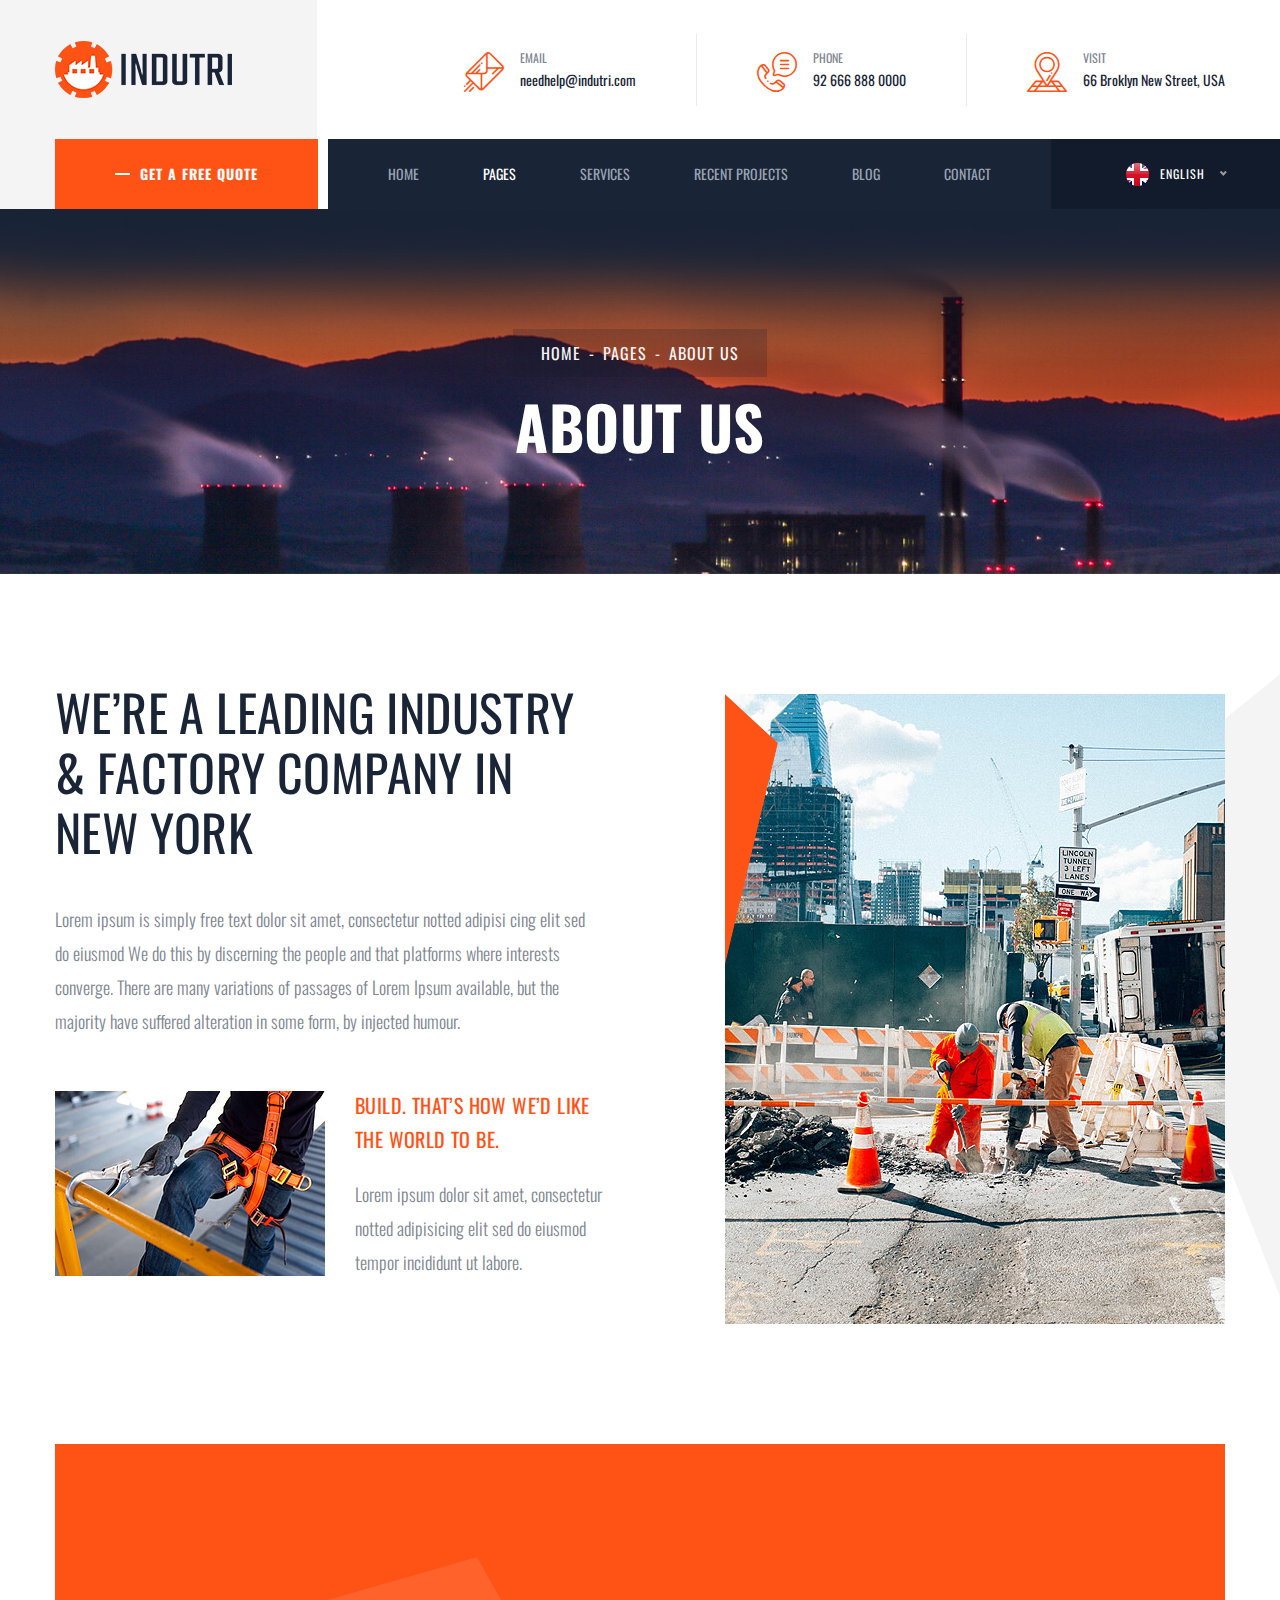
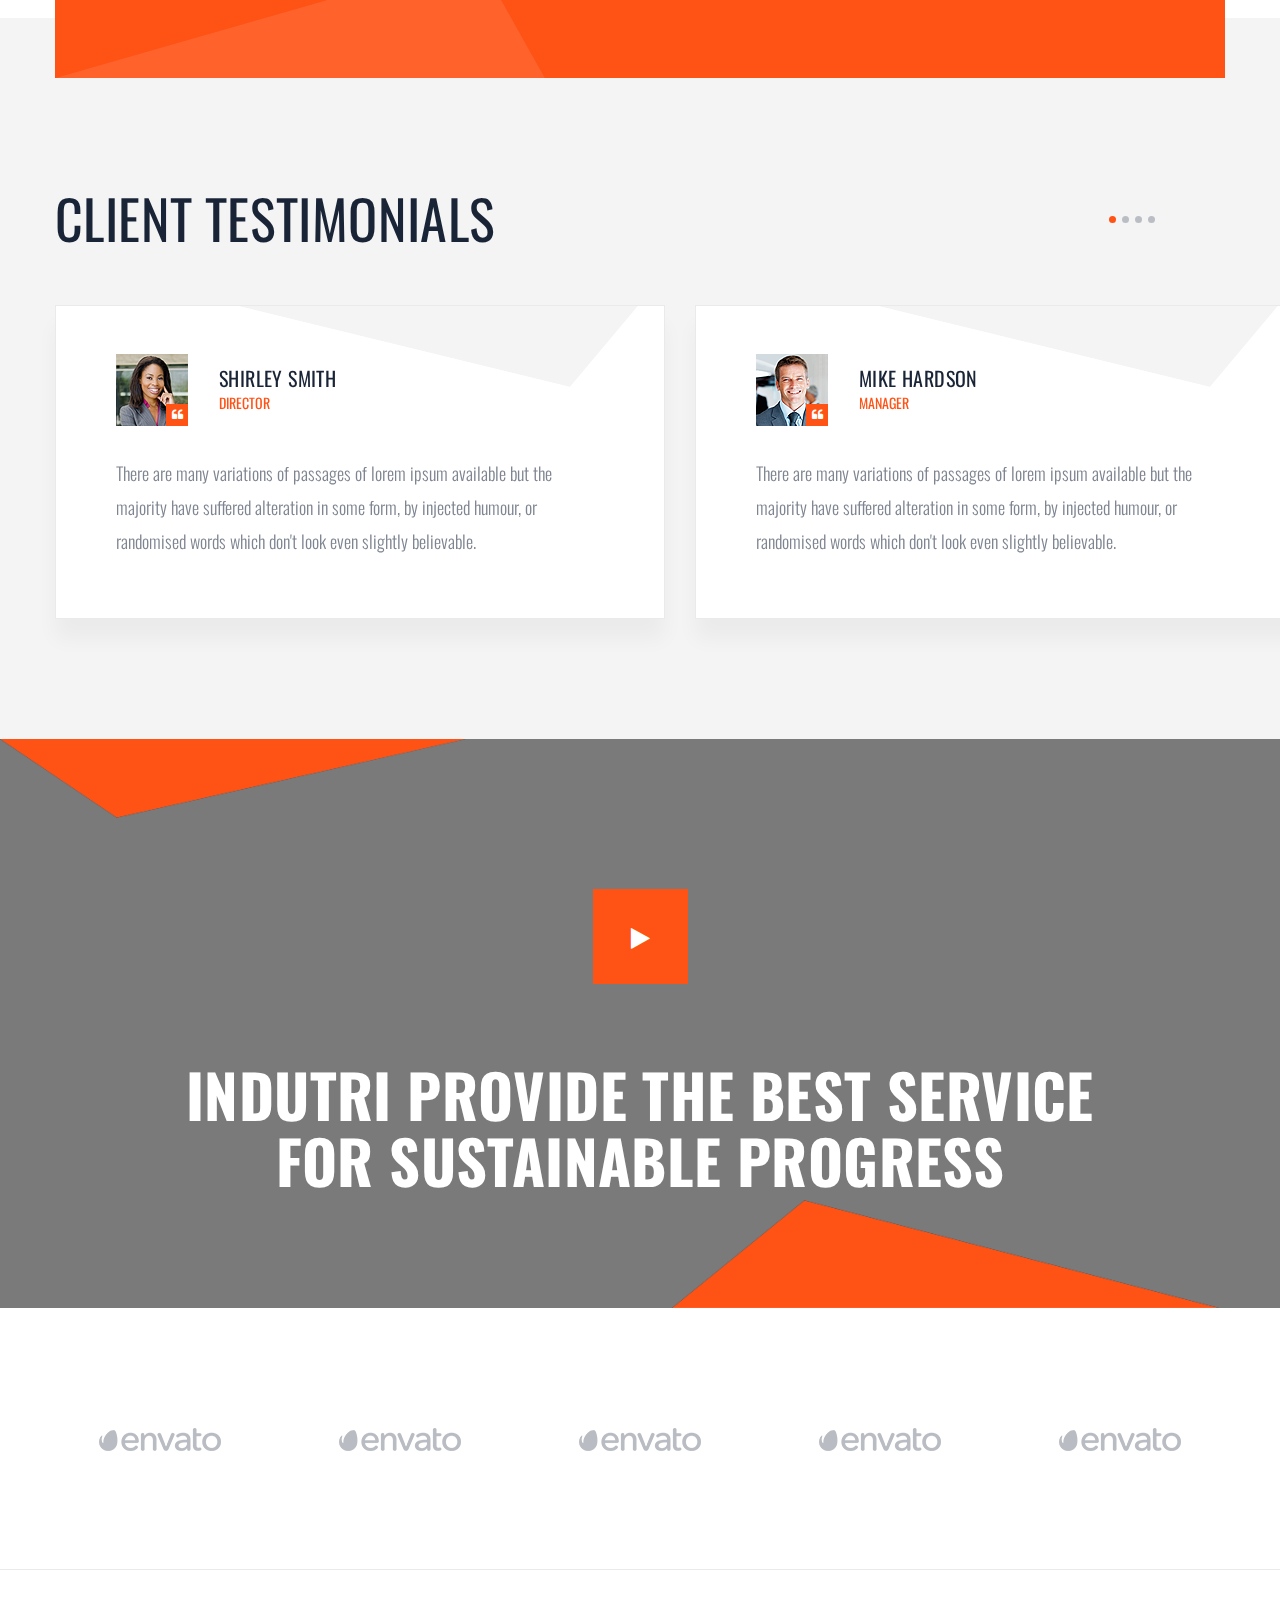
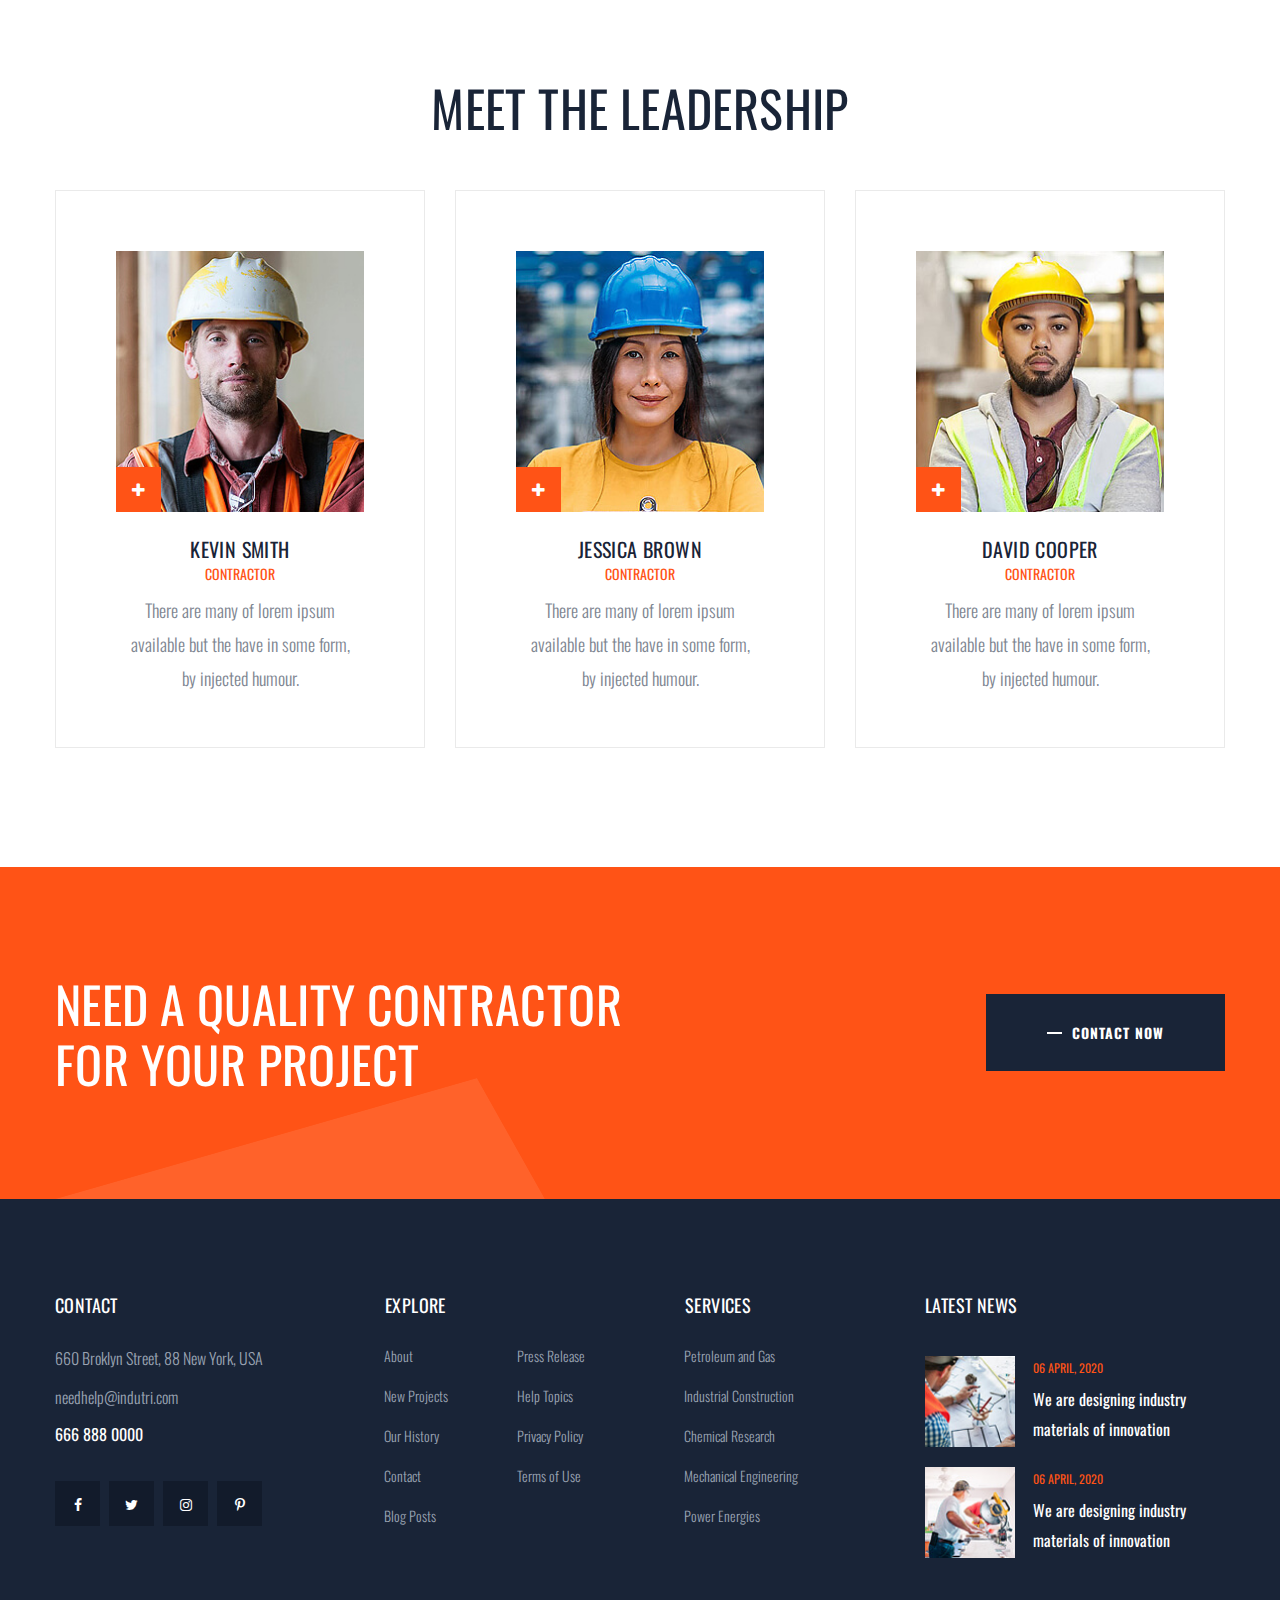
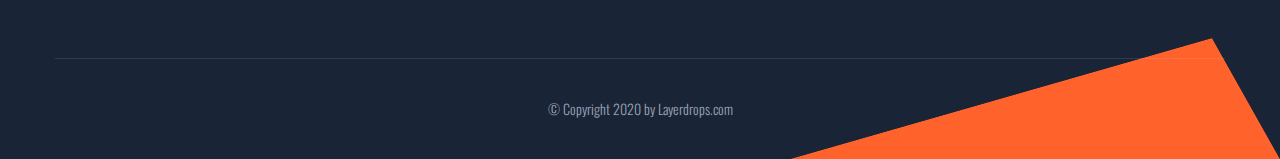
<file: about.html>
﻿<!doctype html>
<html lang="en">

<head>
   
    <!--====== Required meta tags ======-->
    <meta charset="utf-8">
    <meta http-equiv="x-ua-compatible" content="ie=edge">
    <meta name="description" content="">
    <meta name="viewport" content="width=device-width, initial-scale=1, shrink-to-fit=no">
    
    <!--====== Title ======-->
    <title>Indutri - For Industry & Factory Business HTML Template</title>
    
    <!--====== Favicon Icon ======-->
    <link rel="shortcut icon" href="assets\images\favicon.png" type="image/png">

    <!--====== Bootstrap css ======-->
    <link rel="stylesheet" href="assets\css\bootstrap.min.css">
    
    <!--====== Fontawesome css ======-->
    <link rel="stylesheet" href="assets\css\font-awesome.min.css">
    
    <!--====== flaticon css ======-->
    <link rel="stylesheet" href="assets\css\flaticon.css">
    
    <!--====== odometer css ======-->
    <link rel="stylesheet" href="assets\css\odometer.min.css">
    
    <!--====== animate css ======-->
    <link rel="stylesheet" href="assets\css\animate.min.css">
    
    <!--====== nice select css ======-->
    <link rel="stylesheet" href="assets\css\nice-select.css">
    
    <!--====== Magnific Popup css ======-->
    <link rel="stylesheet" href="assets\css\magnific-popup.css">
    
    <!--====== Slick css ======-->
    <link rel="stylesheet" href="assets\css\slick.css">
    
    <!--====== Default css ======-->
    <link rel="stylesheet" href="assets\css\default.css">
    
    <!--====== Style css ======-->
    <link rel="stylesheet" href="assets\css\style.css">
  
  
</head>

<body>

    <!--====== PRELOADER PART START ======-->

    <div class="preloader">
        <div class="lds-ellipsis">
            <div></div>
            <div></div>
            <div></div>
            <div></div>
        </div>
    </div>

    <!--====== PRELOADER PART START ======-->

    <!--====== OFFCANVAS MENU PART START ======-->

    <div class="off_canvars_overlay">
                
    </div>
    <div class="offcanvas_menu">
        <div class="container-fluid">
            <div class="row">
                <div class="col-12">
                    <div class="offcanvas_menu_wrapper">
                        <div class="canvas_close">
                            <a href="javascript:void(0)"><i class="fa fa-times"></i></a>  
                        </div>
                        <div class="header-social">
                            <ul class="text-center">
                                <li><a href="#"><i class="fa fa-facebook-f"></i></a></li>
                                <li><a href="#"><i class="fa fa-twitter"></i></a></li>
                                <li><a href="#"><i class="fa fa-skype"></i></a></li>
                                <li><a href="#"><i class="fa fa-pinterest-p"></i></a></li>
                            </ul>
                        </div>
                        <div id="menu" class="text-left ">
                            <ul class="offcanvas_main_menu">
                                <li class="menu-item-has-children active">
                                    <a href="#">Home</a>
                                    <ul class="sub-menu">
                                        <li><a href="index.html">Home 1</a></li>
                                        <li><a href="index-2.html">Home 2</a></li>
                                        <li><a href="index-3.html">Home 3</a></li>
                                        <li class="menu-item-has-children">
                                            <a href="#">Header Versions</a>
                                            <ul class="sub-menu">
                                                <li><a href="index.html">Header Style 1r</a></li>
                                                <li><a href="index-2.html">Header Style 2</a></li>
                                                <li><a href="index-3.html">Header Style 3</a></li>
                                            </ul>
                                        </li>
                                    </ul>
                                </li>
                                <li class="menu-item-has-children active">
                                    <a href="#">Pages</a>
                                    <ul class="sub-menu">
                                        <li><a href="about.html">About</a></li>
                                        <li><a href="our-team.html">Our Team</a></li>
                                        <li><a href="our-history.html">Our history</a></li>
                                        <li><a href="testimonials.html">testimonials</a></li>
                                    </ul>
                                </li>
                                <li class="menu-item-has-children active">
                                    <a href="#">Services</a>
                                    <ul class="sub-menu">
                                        <li><a href="services.html">Services</a></li>
                                        <li><a href="single-service.html">single service</a></li>
                                    </ul>
                                </li>
                                <li class="menu-item-has-children active">
                                    <a href="#">Recent Projects</a>
                                    <ul class="sub-menu">
                                        <li><a href="projects.html">Projects</a></li>
                                        <li><a href="single-project.html">single project</a></li>
                                    </ul>
                                </li>
                                <li class="menu-item-has-children active">
                                    <a href="#">Blog</a>
                                    <ul class="sub-menu">
                                        <li><a href="posts.html">posts</a></li>
                                        <li><a href="single-post.html">single post</a></li>
                                    </ul>
                                </li>
                                <li class="menu-item-has-children active">
                                    <a href="#">Contact</a>
                                </li>
                            </ul>
                        </div>
                        <div class="offcanvas_footer">
                            <span><a href="mailto:tanvirahmed8282@gmail.com"><i class="fa fa-envelope-o"></i> layerdrops@gmail.com</a></span>
                        </div>
                    </div>
                </div>
            </div>
        </div>
    </div>

    <!--====== OFFCANVAS MENU PART ENDS ======-->
   
    <!--====== HEADER PART START ======-->
    
    <header class="header-area">
        <div class="header-top">
            <div class="container">
                <div class="row">
                    <div class="col-lg-12">
                        <div class="header-top-items d-flex justify-content-between align-items-center">
                            <div class="logo">
                                <a href="index.html"><img src="assets\images\logo.png" alt=""></a>
                            </div>
                            <div class="header-top-info d-none d-md-block">
                                <ul>
                                    <li>
                                        <i class="flaticon-email"></i>
                                        <span>Email</span>
                                        <a href="mailto:needhelp@indutri.com">needhelp@indutri.com</a>
                                    </li>
                                    <li>
                                        <i class="flaticon-calling"></i>
                                        <span>Phone</span>
                                        <a href="tel:926668880000">92 666 888 0000</a>
                                    </li>
                                    <li>
                                        <i class="flaticon-address"></i>
                                        <span>Visit</span>
                                        <a href="#">66 Broklyn New Street, USA</a>
                                    </li>
                                </ul>
                            </div>
                        </div>
                    </div>
                </div>
            </div>
        </div>
        <div class="main-header">
            <div class="container">
                <div class="row">
                    <div class="col-lg-12">
                        <div class="main-header-item d-flex justify-content-between align-items-center">
                            <div class="main-header-menus  d-flex">
                                <div class="header-btn">
                                    <a href="#"> Get a Free Quote</a>
                                </div>
                                <div class="header-menu d-none d-lg-block">
                                    <ul>
                                        <li>
                                            <a href="#">Home</a>
                                            <ul class="sub-menu">
                                                <li><a href="index.html">Home 1</a></li>
                                                <li><a href="index-2.html">Home 2</a></li>
                                                <li><a href="index-3.html">Home 3</a></li>
                                                <li>
                                                    <a href="#">Header Versions</a>
                                                    <ul class="sub-menu">
                                                        <li><a href="index.html">Header Style 1</a></li>
                                                        <li><a href="index-2.html">Header Style 2</a></li>
                                                        <li><a href="index-3.html">Header Style 3</a></li>
                                                    </ul>
                                                </li>
                                            </ul>
                                        </li>
                                        <li>
                                            <a class="active" href="#">Pages</a>
                                            <ul class="sub-menu">
                                                <li><a href="about.html">About</a></li>
                                                <li><a href="our-team.html">Our Team</a></li>
                                                <li><a href="our-history.html">Our history</a></li>
                                                <li><a href="testimonials.html">testimonials</a></li>
                                            </ul>
                                        </li>
                                        <li>
                                            <a href="#">Services</a>
                                            <ul class="sub-menu">
                                                <li><a href="services.html">Services</a></li>
                                                <li><a href="single-service.html">single service</a></li>
                                            </ul>
                                        </li>
                                        <li>
                                            <a href="#">Recent Projects</a>
                                            <ul class="sub-menu">
                                                <li><a href="projects.html">Projects</a></li>
                                                <li><a href="single-project.html">single project</a></li>
                                            </ul>
                                        </li>
                                        <li>
                                            <a href="#">Blog</a>
                                            <ul class="sub-menu">
                                                <li><a href="posts.html">posts</a></li>
                                                <li><a href="single-post.html">single post</a></li>
                                            </ul>
                                        </li>
                                        <li><a href="contact.html">Contact</a></li>
                                    </ul>
                                </div>
                            </div>
                            <div class="header-laguage d-flex align-items-center">
                                <img src="assets\images\map.png" alt="">
                                <select>
                                    <option value="1">English</option>
                                    <option value="2">Bangla</option>
                                    <option value="3">urdu</option>
                                    <option value="4">Hindi</option>
                                </select>
                                <div class="toggle-btn ml-30 canvas_open">
                                    <i class="fa fa-bars"></i>
                                </div>
                            </div>
                        </div>
                    </div>
                </div>
            </div>
        </div>
    </header>
    
    <!--====== HEADER PART ENDS ======-->

    <!--====== PAGE TITLE PART START ======-->
    
    <div class="page-title-area bg_cover pt-120" style="background-image: url(assets/images/page-bg.jpg);">
        <div class="container">
            <div class="row">
                <div class="col-lg-12">
                    <div class="page-title-item text-center">
                        <nav aria-label="breadcrumb">
                            <ol class="breadcrumb">
                                <li class="breadcrumb-item"><a href="index.html">Home</a></li>
                                <li class="breadcrumb-item"><a href="#">Pages</a></li>
                                <li class="breadcrumb-item active" aria-current="page">About us</li>
                            </ol>
                        </nav>
                        <h3 class="title">About us</h3>
                    </div>
                </div>
            </div>
        </div>
        <div class="page-shadow">
            <img src="assets\images\page-shadow.png" alt="">
        </div>
    </div>
    
    <!--====== PAGE TITLE PART ENDS ======-->

    <!--====== ABOUT PART START ======-->
    
    <section class="about-area about-page">
        <div class="container">
            <div class="row">
                <div class="col-lg-7">
                    <div class="about-main-content">
                        <div class="about-title">
                            <h3 class="title">We’re a leading industry <br> & factory company in <br> new york</h3>
                            <p>Lorem ipsum is simply free text dolor sit amet, consectetur notted adipisi cing elit sed do eiusmod We do this by discerning the people and that platforms where interests converge. There are many variations of passages of Lorem Ipsum available, but the majority have suffered alteration in some form, by injected humour.</p>
                        </div>
                        <div class="about-item d-block d-sm-flex align-items-center">
                            <div class="about-item-thumb">
                                <img src="assets\images\about-item.jpg" alt="">
                            </div>
                            <div class="about-item-content">
                                <h4 class="title">build. That’s how we’d like <br> the world to be.</h4>
                                <p>Lorem ipsum dolor sit amet, consectetur <br> notted adipisicing elit sed do eiusmod <br> tempor incididunt ut labore.</p>
                            </div>
                        </div>
                    </div>
                </div>
                <div class="col-lg-5">
                    <div class="about-right-content">
                        <div class="about-thumb animated wow fadeInRight" data-wow-duration="1500ms" data-wow-delay="0ms">
                            <div class="shape">
                                <img src="assets\images\shape\shape-10.png" alt="">
                            </div>
                            <img src="assets\images\about-thumb-1.jpg" alt="">
                        </div>
                    </div>
                </div>
            </div>
        </div>
        <div class="shape">
            <img src="assets\images\shape\shape-13.png" alt="">
        </div>
    </section>
    
    <!--====== ABOUT PART ENDS ======-->

    <!--====== FUN FACTS PART START ======-->
    
    <section class="fun-facts-area">
        <div class="container">
            <div class="fun-facts-bg">
                <div class="row">
                    <div class="col-lg-3 col-md-6">
                        <div class="fun-facts-item text-center mt-30 animated wow fadeInUp" data-wow-duration="1500ms" data-wow-delay="0ms">
                            <h3 class="title odometer" data-count="8400">00</h3>
                            <span>Projects Completed</span>
                        </div>
                    </div>
                    <div class="col-lg-3 col-md-6">
                        <div class="fun-facts-item text-center mt-30 animated wow fadeInUp" data-wow-duration="1500ms" data-wow-delay="100ms">
                            <h3 class="title odometer" data-count="220">00</h3>
                            <span>Skilled Contractors</span>
                        </div>
                    </div>
                    <div class="col-lg-3 col-md-6">
                        <div class="fun-facts-item text-center mt-30 animated wow fadeInUp" data-wow-duration="1500ms" data-wow-delay="200ms">
                            <h3 class="title odometer" data-count="170">00</h3>
                            <span>Industries Served</span>
                        </div>
                    </div>
                    <div class="col-lg-3 col-md-6">
                        <div class="fun-facts-item text-center mt-30 animated wow fadeInUp" data-wow-duration="1500ms" data-wow-delay="300ms">
                            <h3 class="title odometer" data-count="6400">00</h3>
                            <span>satisfied clients</span>
                        </div>
                    </div>
                </div>
                <div class="shape">
                    <img src="assets\images\shape\shape-5.png" alt="shape">
                </div>
            </div>
        </div>
    </section>
    
    <!--====== FUN FACTS PART ENDS ======-->

    <!--====== CLIENT PART START ======-->
    
    <section class="client-area client-2-area client-about">
        <div class="client-full">
            <div class="container-fluid">
                <div class="row">
                    <div class="col-lg-7">
                        <div class="client-title">
                            <h3 class="title">Client testimonials</h3>
                        </div>
                    </div>
                </div>
                <div class="row client-active">
                    <div class="col-lg-6">
                        <div class="client-item mt-30">
                            <div class="shape">
                                <img src="assets\images\shape\shape-4.png" alt="shape">
                            </div>
                            <div class="user">
                                <div class="user-thumb">
                                    <img src="assets\images\client-user-1.png" alt="client">
                                    <i class="fa fa-quote-left"></i>
                                </div>
                                <h5 class="title">Shirley Smith</h5>
                                <span>Director</span>
                            </div>
                            <div class="text">
                                <p>There are many variations of passages of lorem ipsum available but the majority have suffered alteration in some form, by injected humour, or randomised words which don't look even slightly believable.</p>
                            </div>
                        </div>
                    </div>
                    <div class="col-lg-6">
                        <div class="client-item mt-30">
                            <div class="shape">
                                <img src="assets\images\shape\shape-4.png" alt="shape">
                            </div>
                            <div class="user">
                                <div class="user-thumb">
                                    <img src="assets\images\client-user-2.png" alt="client">
                                    <i class="fa fa-quote-left"></i>
                                </div>
                                <h5 class="title">Mike hardson</h5>
                                <span>manager</span>
                            </div>
                            <div class="text">
                                <p>There are many variations of passages of lorem ipsum available but the majority have suffered alteration in some form, by injected humour, or randomised words which don't look even slightly believable.</p>
                            </div>
                        </div>
                    </div>
                    <div class="col-lg-6">
                        <div class="client-item mt-30">
                            <div class="shape">
                                <img src="assets\images\shape\shape-4.png" alt="shape">
                            </div>
                            <div class="user">
                                <div class="user-thumb">
                                    <img src="assets\images\client-user-3.png" alt="client">
                                    <i class="fa fa-quote-left"></i>
                                </div>
                                <h5 class="title">Sarah Albert</h5>
                                <span>marketer</span>
                            </div>
                            <div class="text">
                                <p>There are many variations of passages of lorem ipsum available but the majority have suffered alteration in some form, by injected humour, or randomised words which don't look even slightly believable.</p>
                            </div>
                        </div>
                    </div>
                    <div class="col-lg-6">
                        <div class="client-item mt-30">
                            <div class="shape">
                                <img src="assets\images\shape\shape-4.png" alt="shape">
                            </div>
                            <div class="user">
                                <div class="user-thumb">
                                    <img src="assets\images\client-user-2.png" alt="client">
                                    <i class="fa fa-quote-left"></i>
                                </div>
                                <h5 class="title">Mike hardson</h5>
                                <span>manager</span>
                            </div>
                            <div class="text">
                                <p>There are many variations of passages of lorem ipsum available but the majority have suffered alteration in some form, by injected humour, or randomised words which don't look even slightly believable.</p>
                            </div>
                        </div>
                    </div>
                </div>
            </div>
        </div>
    </section>
    
    <!--====== CLIENT PART ENDS ======-->

    <!--====== VIDEO PART START ======-->
    
    <section class="video-area bg_cover pt-150 pb-115" style="background-image: url(assets/images/video-bg.jpg);">
        <div class="container">
            <div class="row justify-content-center">
                <div class="col-lg-10">
                    <div class="video-item text-center">
                        <a class="video-popup" href="https://www.youtube.com/watch?v=cSLAO7zxS2M"><i class="fa fa-play"></i></a>
                        <h3 class="title">Indutri Provide the Best Service for Sustainable Progress</h3>
                    </div>
                </div>
            </div>
        </div>
        <div class="shape-1">
            <img src="assets\images\shape\shape-2.png" alt="">
        </div>
        <div class="shape-2">
            <img src="assets\images\shape\shape-3.png" alt="">
        </div>
    </section>
    
    <!--====== VIDEO PART ENDS ======-->

    <!--====== BRAND PART START ======-->
    
    <div class="brand-area pb-120">
        <div class="container">
            <div class="row brand-active">
                <div class="col-lg-3">
                    <div class="brand-item">
                        <a href="#"><img src="assets\images\brand-1.png" alt="brand"></a>
                    </div>
                </div>
                <div class="col-lg-3">
                    <div class="brand-item">
                        <a href="#"><img src="assets\images\brand-1.png" alt="brand"></a>
                    </div>
                </div>
                <div class="col-lg-3">
                    <div class="brand-item">
                        <a href="#"><img src="assets\images\brand-1.png" alt="brand"></a>
                    </div>
                </div>
                <div class="col-lg-3">
                    <div class="brand-item">
                        <a href="#"><img src="assets\images\brand-1.png" alt="brand"></a>
                    </div>
                </div>
                <div class="col-lg-3">
                    <div class="brand-item">
                        <a href="#"><img src="assets\images\brand-1.png" alt="brand"></a>
                    </div>
                </div>
                <div class="col-lg-3">
                    <div class="brand-item">
                        <a href="#"><img src="assets\images\brand-1.png" alt="brand"></a>
                    </div>
                </div>
            </div>
        </div>
    </div>
    
    <!--====== BRAND PART ENDS ======-->

    <!--====== LEADERSHIP PART START ======-->
    
    <section class="leadership-area about-leadership">
        <div class="container">
            <div class="row">
                <div class="col-lg-12">
                    <div class="leadership-title text-center">
                        <h3 class="title">Meet the leadership</h3>
                    </div>
                </div>
            </div>
            <div class="row justify-content-center">
                <div class="col-lg-4 col-md-6 col-sm-9">
                    <div class="leadership-item mt-30">
                        <div class="leadership-thumb">
                            <img src="assets\images\team-1.jpg" alt="">
                            <div class="social">
                                <a href="#"><i class="fa fa-plus"></i></a>
                                <ul>
                                    <li><a href="#"><i class="fa fa-facebook-f"></i></a></li>
                                    <li><a href="#"><i class="fa fa-twitter"></i></a></li>
                                    <li><a href="#"><i class="fa fa-instagram"></i></a></li>
                                </ul>
                            </div>
                        </div>
                        <div class="leadership-content text-center">
                            <h4>Kevin SMith</h4>
                            <span>Contractor</span>
                            <p>There are many of lorem ipsum available but the have in some form, by injected humour.</p>
                        </div>
                    </div>
                </div>
                <div class="col-lg-4 col-md-6 col-sm-9">
                    <div class="leadership-item mt-30">
                        <div class="leadership-thumb">
                            <img src="assets\images\team-2.jpg" alt="">
                            <div class="social">
                                <a href="#"><i class="fa fa-plus"></i></a>
                                <ul>
                                    <li><a href="#"><i class="fa fa-facebook-f"></i></a></li>
                                    <li><a href="#"><i class="fa fa-twitter"></i></a></li>
                                    <li><a href="#"><i class="fa fa-instagram"></i></a></li>
                                </ul>
                            </div>
                        </div>
                        <div class="leadership-content text-center">
                            <h4>Jessica brown</h4>
                            <span>Contractor</span>
                            <p>There are many of lorem ipsum available but the have in some form, by injected humour.</p>
                        </div>
                    </div>
                </div>
                <div class="col-lg-4 col-md-6 col-sm-9">
                    <div class="leadership-item mt-30">
                        <div class="leadership-thumb">
                            <img src="assets\images\team-3.jpg" alt="">
                            <div class="social">
                                <a href="#"><i class="fa fa-plus"></i></a>
                                <ul>
                                    <li><a href="#"><i class="fa fa-facebook-f"></i></a></li>
                                    <li><a href="#"><i class="fa fa-twitter"></i></a></li>
                                    <li><a href="#"><i class="fa fa-instagram"></i></a></li>
                                </ul>
                            </div>
                        </div>
                        <div class="leadership-content text-center">
                            <h4>david cooper</h4>
                            <span>Contractor</span>
                            <p>There are many of lorem ipsum available but the have in some form, by injected humour.</p>
                        </div>
                    </div>
                </div>
            </div>
        </div>
        <div class="shape animated wow fadeInRight" data-wow-duration="1500ms" data-wow-delay="0ms">
            <img src="assets\images\shape\shape-13.png" alt="">
        </div>
    </section>
    
    <!--====== LEADERSHIP PART ENDS ======-->

    <!--====== PROJCT CONTACT PART START ======-->
    
    <section class="project-contact-area">
        <div class="container">
            <div class="row">
                <div class="col-lg-12">
                    <div class="project-contact-item d-block d-md-flex justify-content-between align-items-center">
                        <h3 class="title">Need a quality contractor <br> for your project</h3>
                        <a class="main-btn main-btn-2" href="#">Contact now</a>
                        <div class="shape">
                            <img src="assets\images\shape\shape-5.png" alt="">
                        </div>
                    </div>
                </div>
            </div>
        </div>
    </section>
    
    <!--====== PROJCT CONTACT PART ENDS ======-->

    <!--====== FOOTER PART START ======-->
    
    <footer class="footer-area">
        <div class="container">
            <div class="footer-main">
                <div class="row">
                    <div class="col-lg-3 col-md-6">
                        <div class="footer-widget mt-30">
                            <div class="footer-title pb-30">
                                <h4 class="title">Contact</h4>
                            </div>
                            <div class="footer-about-content">
                                <p>660 Broklyn Street, 88 New York, USA</p>
                                <div class="email">
                                    <a href="mailto:needhelp@indutri.com">needhelp@indutri.com</a>
                                </div>
                                <div class="call">
                                    <a href="tel:6668880000">666 888 0000</a>
                                </div>
                                <div class="social">
                                    <ul>
                                        <li><a href="#"><i class="fa fa-facebook-f"></i></a></li>
                                        <li><a href="#"><i class="fa fa-twitter"></i></a></li>
                                        <li><a href="#"><i class="fa fa-instagram"></i></a></li>
                                        <li><a href="#"><i class="fa fa-pinterest-p"></i></a></li>
                                    </ul>
                                </div>
                            </div>
                        </div>
                    </div>
                    <div class="col-lg-3 col-md-6 col-sm-6">
                        <div class="footer-widget mt-30 ml-30">
                            <div class="footer-title pb-20">
                                <h4 class="title">Explore</h4>
                            </div>
                            <div class="footer-about-list d-flex">
                                <ul class="mr-70">
                                    <li><a href="#"><i class="fa fa-angle-right"></i> About</a></li>
                                    <li><a href="#"><i class="fa fa-angle-right"></i> New Projects</a></li>
                                    <li><a href="#"><i class="fa fa-angle-right"></i> Our History</a></li>
                                    <li><a href="#"><i class="fa fa-angle-right"></i> Contact</a></li>
                                    <li><a href="#"><i class="fa fa-angle-right"></i> Blog Posts</a></li>
                                </ul>
                                <ul>
                                    <li><a href="#"><i class="fa fa-angle-right"></i> Press Release</a></li>
                                    <li><a href="#"><i class="fa fa-angle-right"></i> Help Topics</a></li>
                                    <li><a href="#"><i class="fa fa-angle-right"></i> Privacy Policy</a></li>
                                    <li><a href="#"><i class="fa fa-angle-right"></i> Terms of Use</a></li>
                                </ul>
                            </div>
                        </div>
                    </div>
                    <div class="col-lg-3 col-md-6 col-sm-6">
                        <div class="footer-widget mt-30 ml-30">
                            <div class="footer-title pb-20">
                                <h4 class="title">Services</h4>
                            </div>
                            <div class="footer-about-list d-flex">
                                <ul class="mr-70">
                                    <li><a href="#"><i class="fa fa-angle-right"></i> Petroleum and Gas</a></li>
                                    <li><a href="#"><i class="fa fa-angle-right"></i> Industrial Construction</a></li>
                                    <li><a href="#"><i class="fa fa-angle-right"></i> Chemical Research</a></li>
                                    <li><a href="#"><i class="fa fa-angle-right"></i> Mechanical Engineering</a></li>
                                    <li><a href="#"><i class="fa fa-angle-right"></i> Power Energies</a></li>
                                </ul>
                            </div>
                        </div>
                    </div>
                    <div class="col-lg-3 col-md-6 col-sm-7">
                        <div class="footer-widget footer-news mt-30">
                            <div class="footer-title pb-40">
                                <h4 class="title">Latest News</h4>
                            </div>
                            <div class="footer-news-content">
                                <div class="news-item d-flex align-items-center">
                                    <div class="news-item-thumb">
                                        <img src="assets\images\footer-news-1.jpg" alt="">
                                    </div>
                                    <div class="news-item-content">
                                        <span>06 April, 2020</span>
                                        <a href="#">We are designing industry materials of innovation</a>
                                        
                                    </div>
                                </div>
                                <div class="news-item d-flex align-items-center mt-20">
                                    <div class="news-item-thumb">
                                        <img src="assets\images\footer-news-2.jpg" alt="">
                                    </div>
                                    <div class="news-item-content">
                                        <span>06 April, 2020</span>
                                        <a href="#">We are designing industry materials of innovation</a>
                                    </div>
                                </div>
                            </div>
                        </div>
                    </div>
                </div>
            </div>
            <div class="footer-copyright text-center">
                <p>© Copyright 2020 by <a target="blank_" href="https://www.layerdrops.com">Layerdrops.com</a></p>
            </div>
        </div>
        <div class="footer-shape-1">
            <img src="assets\images\shape\shape-5.png" alt="">
        </div>
        <div class="footer-shape-2 animated wow fadeInLeft" data-wow-duration="1500ms" data-wow-delay="0ms">
            <img src="assets\images\shape\shape-6.png" alt="">
        </div>
    </footer>
    
    <!--====== FOOTER PART ENDS ======-->
    
    <!--====== GO TO TOP PART START ======-->
    
    <div class="go-top-area">
        <div class="go-top-wrap">
            <div class="go-top-btn-wrap">
                <div class="go-top go-top-btn">
                    <i class="fa fa-angle-double-up"></i>
                    <i class="fa fa-angle-double-up"></i>
                </div>
            </div>
        </div>
    </div>
    
    <!--====== GO TO TOP PART ENDS ======-->
                                                       



    
    
    <!--====== jquery js ======-->
    <script src="assets\js\vendor\modernizr-3.6.0.min.js"></script>
    <script src="assets\js\vendor\jquery-3.5.0.js"></script>

    <!--====== Bootstrap js ======-->
    <script src="assets\js\bootstrap.min.js"></script>
    <script src="assets\js\popper.min.js"></script>
    
    <!--====== Slick js ======-->
    <script src="assets\js\ajax-contact.js"></script>
    
    <!--====== Slick js ======-->
    <script src="assets\js\slick.min.js"></script>
    
    <!--====== odometer js ======-->
    <script src="assets\js\odometer.min.js"></script>
    <script src="assets\js\jquery.appear.min.js"></script>
    
    <!--====== Slick js ======-->
    <script src="assets\js\jquery.nice-select.min.js"></script>
    
    <!--====== wow js ======-->
    <script src="assets\js\wow.js"></script>
    
    <!--====== Magnific Popup js ======-->
    <script src="assets\js\jquery.magnific-popup.min.js"></script>
    
    <!--====== Main js ======-->
    <script src="assets\js\main.js"></script>

</body>

</html>
</file>
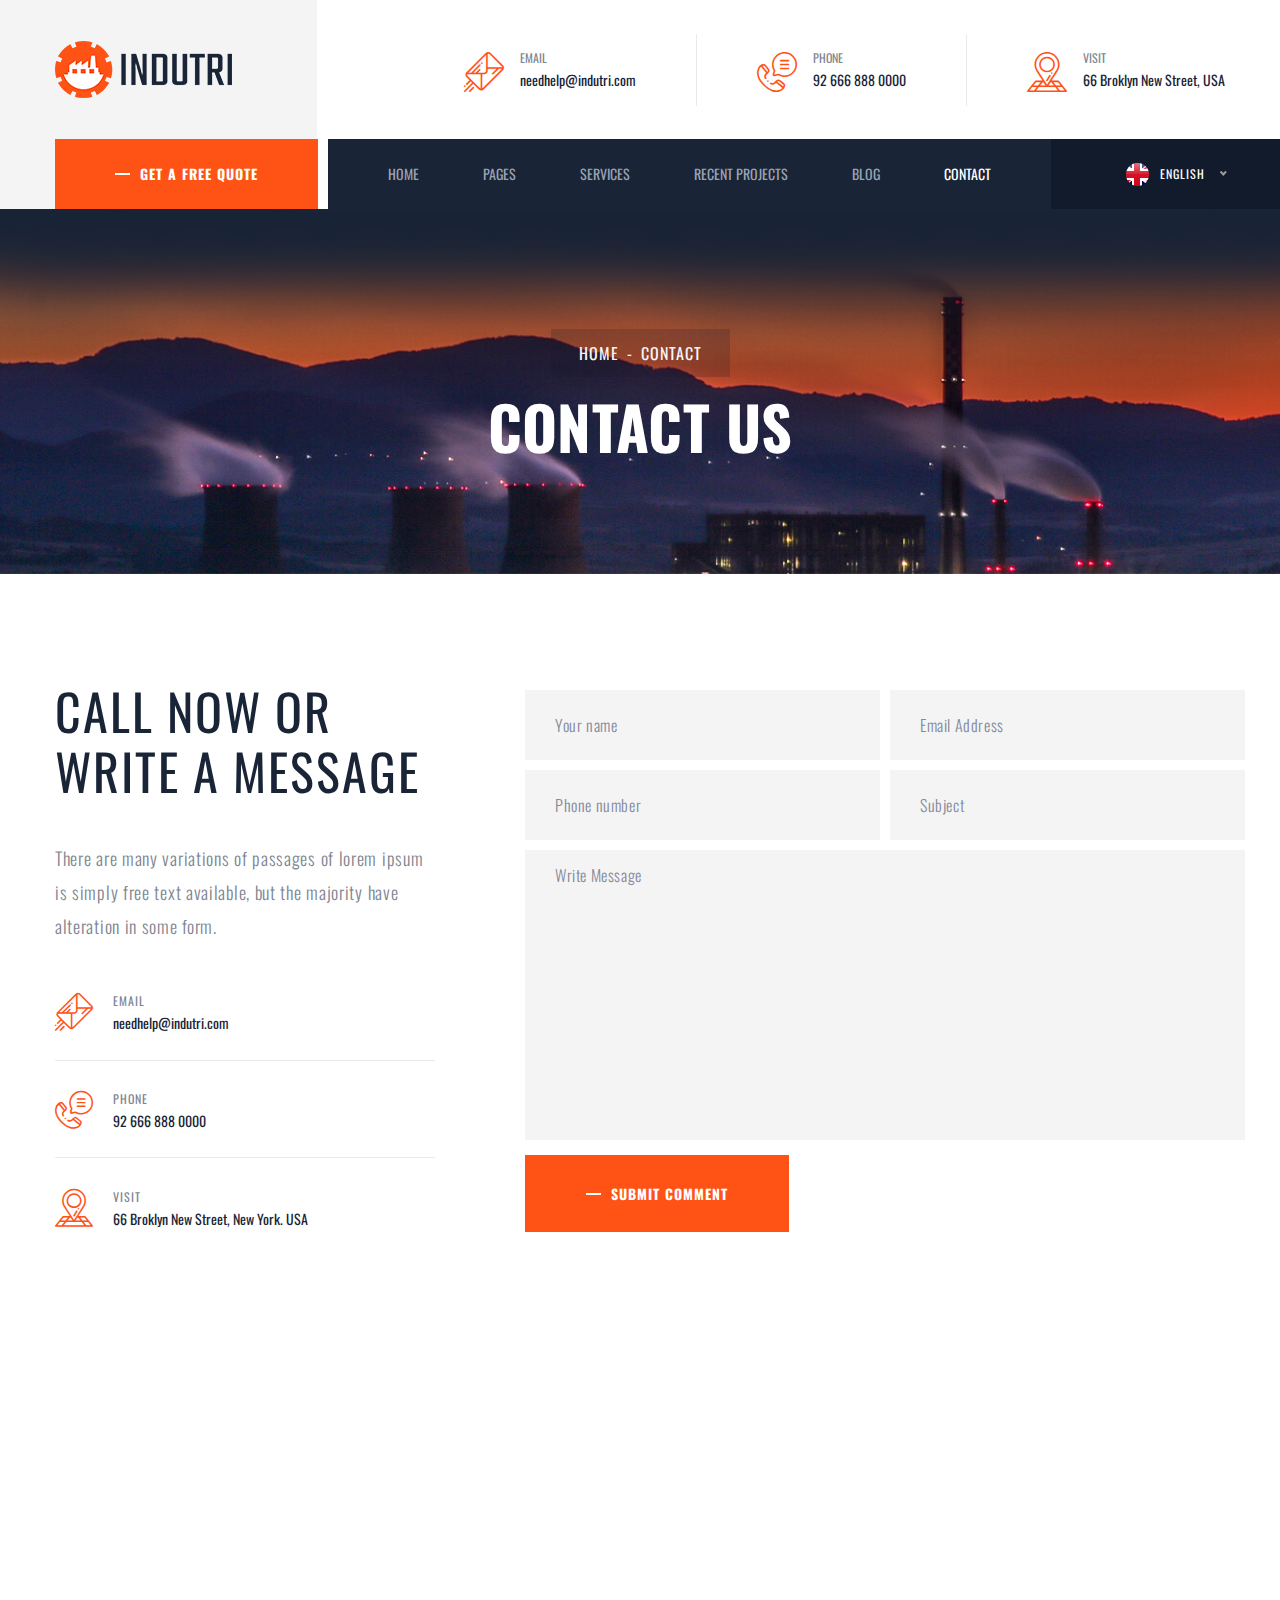
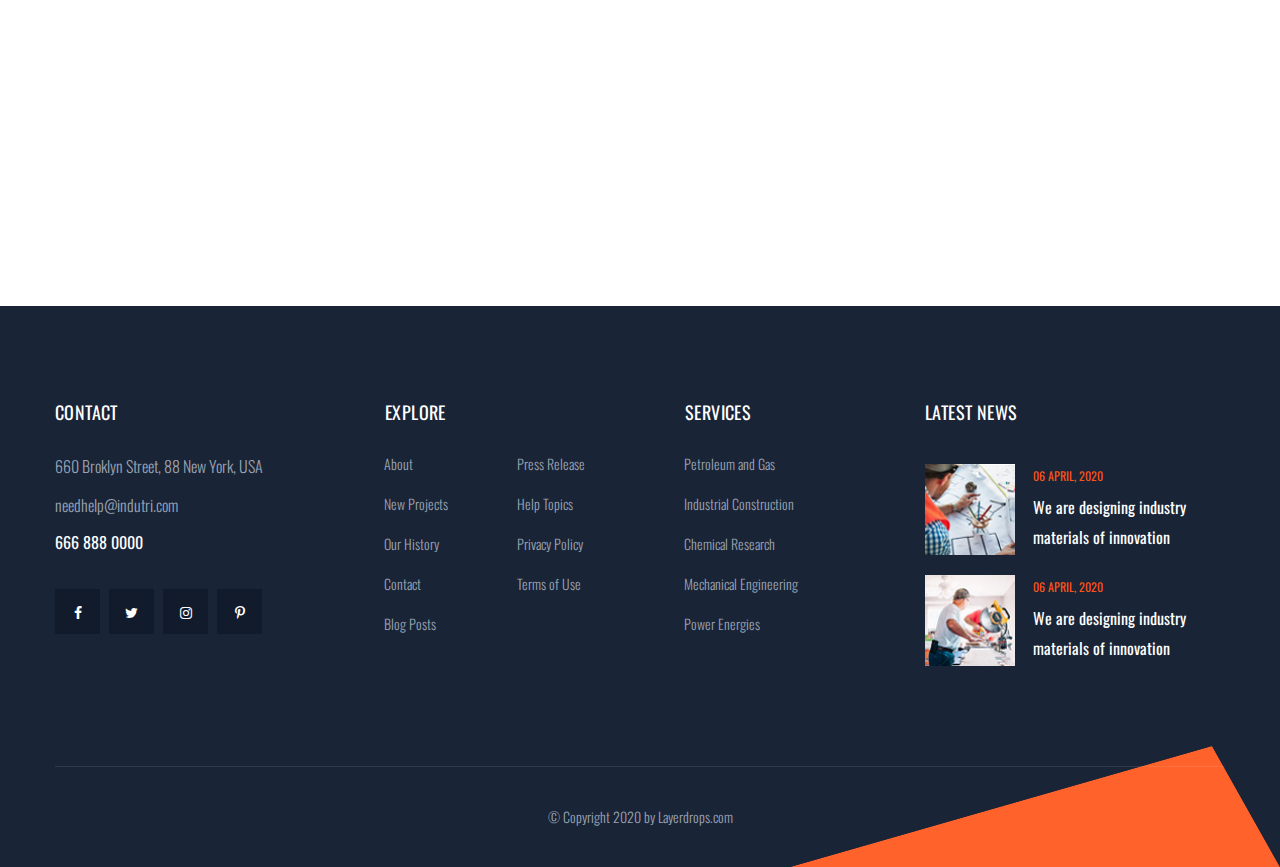
<file: contact.html>
﻿<!doctype html>
<html lang="en">

<head>
   
    <!--====== Required meta tags ======-->
    <meta charset="utf-8">
    <meta http-equiv="x-ua-compatible" content="ie=edge">
    <meta name="description" content="">
    <meta name="viewport" content="width=device-width, initial-scale=1, shrink-to-fit=no">
    
    <!--====== Title ======-->
    <title>Indutri - For Industry & Factory Business HTML Template</title>
    
    <!--====== Favicon Icon ======-->
    <link rel="shortcut icon" href="assets\images\favicon.png" type="image/png">

    <!--====== Bootstrap css ======-->
    <link rel="stylesheet" href="assets\css\bootstrap.min.css">
    
    <!--====== Fontawesome css ======-->
    <link rel="stylesheet" href="assets\css\font-awesome.min.css">
    
    <!--====== flaticon css ======-->
    <link rel="stylesheet" href="assets\css\flaticon.css">
    
    <!--====== odometer css ======-->
    <link rel="stylesheet" href="assets\css\odometer.min.css">
    
    <!--====== animate css ======-->
    <link rel="stylesheet" href="assets\css\animate.min.css">
    
    <!--====== nice select css ======-->
    <link rel="stylesheet" href="assets\css\nice-select.css">
    
    <!--====== Magnific Popup css ======-->
    <link rel="stylesheet" href="assets\css\magnific-popup.css">
    
    <!--====== Slick css ======-->
    <link rel="stylesheet" href="assets\css\slick.css">
    
    <!--====== Default css ======-->
    <link rel="stylesheet" href="assets\css\default.css">
    
    <!--====== Style css ======-->
    <link rel="stylesheet" href="assets\css\style.css">
  
  
</head>

<body>

    <!--====== PRELOADER PART START ======-->

    <div class="preloader">
        <div class="lds-ellipsis">
            <div></div>
            <div></div>
            <div></div>
            <div></div>
        </div>
    </div>

    <!--====== PRELOADER PART START ======-->

    <!--====== OFFCANVAS MENU PART START ======-->

    <div class="off_canvars_overlay">
                
    </div>
    <div class="offcanvas_menu">
        <div class="container-fluid">
            <div class="row">
                <div class="col-12">
                    <div class="offcanvas_menu_wrapper">
                        <div class="canvas_close">
                            <a href="javascript:void(0)"><i class="fa fa-times"></i></a>  
                        </div>
                        <div class="header-social">
                            <ul class="text-center">
                                <li><a href="#"><i class="fa fa-facebook-f"></i></a></li>
                                <li><a href="#"><i class="fa fa-twitter"></i></a></li>
                                <li><a href="#"><i class="fa fa-skype"></i></a></li>
                                <li><a href="#"><i class="fa fa-pinterest-p"></i></a></li>
                            </ul>
                        </div>
                        <div id="menu" class="text-left ">
                            <ul class="offcanvas_main_menu">
                                <li class="menu-item-has-children active">
                                    <a href="#">Home</a>
                                    <ul class="sub-menu">
                                        <li><a href="index.html">Home 1</a></li>
                                        <li><a href="index-2.html">Home 2</a></li>
                                        <li><a href="index-3.html">Home 3</a></li>
                                        <li class="menu-item-has-children">
                                            <a href="#">Header Versions</a>
                                            <ul class="sub-menu">
                                                <li><a href="index.html">Header Style 1r</a></li>
                                                <li><a href="index-2.html">Header Style 2</a></li>
                                                <li><a href="index-3.html">Header Style 3</a></li>
                                            </ul>
                                        </li>
                                    </ul>
                                </li>
                                <li class="menu-item-has-children active">
                                    <a href="#">Pages</a>
                                    <ul class="sub-menu">
                                        <li><a href="about.html">About</a></li>
                                        <li><a href="our-team.html">Our Team</a></li>
                                        <li><a href="our-history.html">Our history</a></li>
                                        <li><a href="testimonials.html">testimonials</a></li>
                                    </ul>
                                </li>
                                <li class="menu-item-has-children active">
                                    <a href="#">Services</a>
                                    <ul class="sub-menu">
                                        <li><a href="services.html">Services</a></li>
                                        <li><a href="single-service.html">single service</a></li>
                                    </ul>
                                </li>
                                <li class="menu-item-has-children active">
                                    <a href="#">Recent Projects</a>
                                    <ul class="sub-menu">
                                        <li><a href="projects.html">Projects</a></li>
                                        <li><a href="single-project.html">single project</a></li>
                                    </ul>
                                </li>
                                <li class="menu-item-has-children active">
                                    <a href="#">Blog</a>
                                    <ul class="sub-menu">
                                        <li><a href="posts.html">posts</a></li>
                                        <li><a href="single-post.html">single post</a></li>
                                    </ul>
                                </li>
                                <li class="menu-item-has-children active">
                                    <a href="#">Contact</a>
                                </li>
                            </ul>
                        </div>
                        <div class="offcanvas_footer">
                            <span><a href="mailto:tanvirahmed8282@gmail.com"><i class="fa fa-envelope-o"></i> layerdrops@gmail.com</a></span>
                        </div>
                    </div>
                </div>
            </div>
        </div>
    </div>

    <!--====== OFFCANVAS MENU PART ENDS ======-->
   
    <!--====== HEADER PART START ======-->
    
    <header class="header-area">
        <div class="header-top">
            <div class="container">
                <div class="row">
                    <div class="col-lg-12">
                        <div class="header-top-items d-flex justify-content-between align-items-center">
                            <div class="logo">
                                <a href="index.html"><img src="assets\images\logo.png" alt=""></a>
                            </div>
                            <div class="header-top-info d-none d-md-block">
                                <ul>
                                    <li>
                                        <i class="flaticon-email"></i>
                                        <span>Email</span>
                                        <a href="mailto:needhelp@indutri.com">needhelp@indutri.com</a>
                                    </li>
                                    <li>
                                        <i class="flaticon-calling"></i>
                                        <span>Phone</span>
                                        <a href="tel:926668880000">92 666 888 0000</a>
                                    </li>
                                    <li>
                                        <i class="flaticon-address"></i>
                                        <span>Visit</span>
                                        <a href="#">66 Broklyn New Street, USA</a>
                                    </li>
                                </ul>
                            </div>
                        </div>
                    </div>
                </div>
            </div>
        </div>
        <div class="main-header">
            <div class="container">
                <div class="row">
                    <div class="col-lg-12">
                        <div class="main-header-item d-flex justify-content-between align-items-center">
                            <div class="main-header-menus  d-flex">
                                <div class="header-btn">
                                    <a href="#"> Get a Free Quote</a>
                                </div>
                                <div class="header-menu d-none d-lg-block">
                                    <ul>
                                        <li>
                                            <a href="#">Home</a>
                                            <ul class="sub-menu">
                                                <li><a href="index.html">Home 1</a></li>
                                                <li><a href="index-2.html">Home 2</a></li>
                                                <li><a href="index-3.html">Home 3</a></li>
                                                <li>
                                                    <a href="#">Header Versions</a>
                                                    <ul class="sub-menu">
                                                        <li><a href="index.html">Header Style 1</a></li>
                                                        <li><a href="index-2.html">Header Style 2</a></li>
                                                        <li><a href="index-3.html">Header Style 3</a></li>
                                                    </ul>
                                                </li>
                                            </ul>
                                        </li>
                                        <li>
                                            <a href="#">Pages</a>
                                            <ul class="sub-menu">
                                                <li><a href="about.html">About</a></li>
                                                <li><a href="our-team.html">Our Team</a></li>
                                                <li><a href="our-history.html">Our history</a></li>
                                                <li><a href="testimonials.html">testimonials</a></li>
                                            </ul>
                                        </li>
                                        <li>
                                            <a href="#">Services</a>
                                            <ul class="sub-menu">
                                                <li><a href="services.html">Services</a></li>
                                                <li><a href="single-service.html">single service</a></li>
                                            </ul>
                                        </li>
                                        <li>
                                            <a href="#">Recent Projects</a>
                                            <ul class="sub-menu">
                                                <li><a href="projects.html">Projects</a></li>
                                                <li><a href="single-project.html">single project</a></li>
                                            </ul>
                                        </li>
                                        <li>
                                            <a href="#">Blog</a>
                                            <ul class="sub-menu">
                                                <li><a href="posts.html">posts</a></li>
                                                <li><a href="single-post.html">single post</a></li>
                                            </ul>
                                        </li>
                                        <li><a class="active" href="contact.html">Contact</a></li>
                                    </ul>
                                </div>
                            </div>
                            <div class="header-laguage d-flex align-items-center">
                                <img src="assets\images\map.png" alt="">
                                <select>
                                    <option value="1">English</option>
                                    <option value="2">Bangla</option>
                                    <option value="3">urdu</option>
                                    <option value="4">Hindi</option>
                                </select>
                                <div class="toggle-btn ml-30 canvas_open">
                                    <i class="fa fa-bars"></i>
                                </div>
                            </div>
                        </div>
                    </div>
                </div>
            </div>
        </div>
    </header>
    
    <!--====== HEADER PART ENDS ======-->

    <!--====== PAGE TITLE PART START ======-->
    
    <div class="page-title-area bg_cover pt-120" style="background-image: url(assets/images/page-bg.jpg);">
        <div class="container">
            <div class="row">
                <div class="col-lg-12">
                    <div class="page-title-item text-center">
                        <nav aria-label="breadcrumb">
                            <ol class="breadcrumb">
                                <li class="breadcrumb-item"><a href="index.html">Home</a></li>
                                <li class="breadcrumb-item active" aria-current="page">Contact</li>
                            </ol>
                        </nav>
                        <h3 class="title">Contact us</h3>
                    </div>
                </div>
            </div>
        </div>
        <div class="page-shadow">
            <img src="assets\images\page-shadow.png" alt="">
        </div>
    </div>
    
    <!--====== PAGE TITLE PART ENDS ======-->

    <!--====== CONTACT PART START ======-->
    
    <section class="conatct-area pb-115">
        <div class="container">
            <div class="row">
                <div class="col-lg-5">
                    <div class="conatct-info">
                        <h3 class="title">Call now Or <br> write a message</h3>
                        <p>There are many variations of passages of lorem ipsum is simply free text available, but the majority have alteration in some form.</p>
                    </div>
                    <div class="conatct-info-item">
                        <div class="item">
                            <i class="flaticon-email"></i>
                            <span>Email</span>
                            <p>needhelp@indutri.com</p>
                        </div>
                        <div class="item center">
                            <i class="flaticon-calling"></i>
                            <span>Phone</span>
                            <p>92 666 888 0000</p>
                        </div>
                        <div class="item">
                            <i class="flaticon-address"></i>
                            <span>Visit</span>
                            <p>66 Broklyn New Street, New York. USA</p>
                        </div>
                    </div>
                </div>
                <div class="col-lg-7">
                    <div class="comment-form">
                        <form action="assets/contact.php" method="POST" class="contact-one__form" id="contact-form">
                            <div class="row">
                                <div class="col-lg-6">
                                    <div class="input-box">
                                        <input type="text" placeholder="Your name" name="name">
                                    </div>
                                </div><!-- /.col-lg-6 -->
                                <div class="col-lg-6">
                                    <div class="input-box">
                                        <input type="email" placeholder="Email Address" name="email">
                                    </div>
                                </div><!-- /.col-lg-6 -->
                                <div class="col-lg-6">
                                    <div class="input-box">
                                        <input type="text" placeholder="Phone number" name="number">
                                    </div>
                                </div><!-- /.col-lg-6 -->
                                <div class="col-lg-6">
                                    <div class="input-box">
                                        <input type="text" placeholder="Subject" name="subject">
                                    </div>
                                </div><!-- /.col-lg-6 -->
                                <div class="col-lg-12">
                                    <div class="input-box">
                                        <textarea placeholder="Write Message" name="message"></textarea>
                                    </div>
                                </div><!-- /.col-lg-12 -->
                                <div class="col-lg-12 text-left">
                                    <div class="input-box">
                                        <button type="submit" class="main-btn">Submit Comment</button>
                                    </div>
                                    <!-- /.thm-btn contact-one__btn -->
                                </div><!-- /.col-lg-12 -->
                            </div><!-- /.row -->
                        </form><!-- /.contact-one__form -->
                        <p class="form-message"></p>
                    </div><!-- /.comment-form -->
                </div>
            </div>
        </div>
    </section>
    
    <!--====== MAP PART ENDS ======-->
    
    <div class="map">
        <iframe src="https://www.google.com/maps/embed?pb=!1m10!1m8!1m3!1d14612.975409527537!2d90.497437!3d23.7029844!3m2!1i1024!2i768!4f13.1!5e0!3m2!1sen!2sbd!4v1589714377652!5m2!1sen!2sbd" width="600" height="450" style="border:0;" allowfullscreen="" aria-hidden="false" tabindex="0"></iframe>
    </div>
    
    <!--====== MAP PART ENDS ======-->

    <!--====== FOOTER PART START ======-->
    
    <footer class="footer-area">
        <div class="container">
            <div class="footer-main">
                <div class="row">
                    <div class="col-lg-3 col-md-6">
                        <div class="footer-widget mt-30">
                            <div class="footer-title pb-30">
                                <h4 class="title">Contact</h4>
                            </div>
                            <div class="footer-about-content">
                                <p>660 Broklyn Street, 88 New York, USA</p>
                                <div class="email">
                                    <a href="mailto:needhelp@indutri.com">needhelp@indutri.com</a>
                                </div>
                                <div class="call">
                                    <a href="tel:6668880000">666 888 0000</a>
                                </div>
                                <div class="social">
                                    <ul>
                                        <li><a href="#"><i class="fa fa-facebook-f"></i></a></li>
                                        <li><a href="#"><i class="fa fa-twitter"></i></a></li>
                                        <li><a href="#"><i class="fa fa-instagram"></i></a></li>
                                        <li><a href="#"><i class="fa fa-pinterest-p"></i></a></li>
                                    </ul>
                                </div>
                            </div>
                        </div>
                    </div>
                    <div class="col-lg-3 col-md-6 col-sm-6">
                        <div class="footer-widget mt-30 ml-30">
                            <div class="footer-title pb-20">
                                <h4 class="title">Explore</h4>
                            </div>
                            <div class="footer-about-list d-flex">
                                <ul class="mr-70">
                                    <li><a href="#"><i class="fa fa-angle-right"></i> About</a></li>
                                    <li><a href="#"><i class="fa fa-angle-right"></i> New Projects</a></li>
                                    <li><a href="#"><i class="fa fa-angle-right"></i> Our History</a></li>
                                    <li><a href="#"><i class="fa fa-angle-right"></i> Contact</a></li>
                                    <li><a href="#"><i class="fa fa-angle-right"></i> Blog Posts</a></li>
                                </ul>
                                <ul>
                                    <li><a href="#"><i class="fa fa-angle-right"></i> Press Release</a></li>
                                    <li><a href="#"><i class="fa fa-angle-right"></i> Help Topics</a></li>
                                    <li><a href="#"><i class="fa fa-angle-right"></i> Privacy Policy</a></li>
                                    <li><a href="#"><i class="fa fa-angle-right"></i> Terms of Use</a></li>
                                </ul>
                            </div>
                        </div>
                    </div>
                    <div class="col-lg-3 col-md-6 col-sm-6">
                        <div class="footer-widget mt-30 ml-30">
                            <div class="footer-title pb-20">
                                <h4 class="title">Services</h4>
                            </div>
                            <div class="footer-about-list d-flex">
                                <ul class="mr-70">
                                    <li><a href="#"><i class="fa fa-angle-right"></i> Petroleum and Gas</a></li>
                                    <li><a href="#"><i class="fa fa-angle-right"></i> Industrial Construction</a></li>
                                    <li><a href="#"><i class="fa fa-angle-right"></i> Chemical Research</a></li>
                                    <li><a href="#"><i class="fa fa-angle-right"></i> Mechanical Engineering</a></li>
                                    <li><a href="#"><i class="fa fa-angle-right"></i> Power Energies</a></li>
                                </ul>
                            </div>
                        </div>
                    </div>
                    <div class="col-lg-3 col-md-6 col-sm-7">
                        <div class="footer-widget footer-news mt-30">
                            <div class="footer-title pb-40">
                                <h4 class="title">Latest News</h4>
                            </div>
                            <div class="footer-news-content">
                                <div class="news-item d-flex align-items-center">
                                    <div class="news-item-thumb">
                                        <img src="assets\images\footer-news-1.jpg" alt="">
                                    </div>
                                    <div class="news-item-content">
                                        <span>06 April, 2020</span>
                                        <a href="#">We are designing industry materials of innovation</a>
                                        
                                    </div>
                                </div>
                                <div class="news-item d-flex align-items-center mt-20">
                                    <div class="news-item-thumb">
                                        <img src="assets\images\footer-news-2.jpg" alt="">
                                    </div>
                                    <div class="news-item-content">
                                        <span>06 April, 2020</span>
                                        <a href="#">We are designing industry materials of innovation</a>
                                    </div>
                                </div>
                            </div>
                        </div>
                    </div>
                </div>
            </div>
            <div class="footer-copyright text-center">
                <p>© Copyright 2020 by <a target="blank_" href="https://www.layerdrops.com">Layerdrops.com</a></p>
            </div>
        </div>
        <div class="footer-shape-1">
            <img src="assets\images\shape\shape-5.png" alt="">
        </div>
        <div class="footer-shape-2 animated wow fadeInLeft" data-wow-duration="1500ms" data-wow-delay="0ms">
            <img src="assets\images\shape\shape-6.png" alt="">
        </div>
    </footer>
    
    <!--====== FOOTER PART ENDS ======-->
    
    <!--====== GO TO TOP PART START ======-->
    
    <div class="go-top-area">
        <div class="go-top-wrap">
            <div class="go-top-btn-wrap">
                <div class="go-top go-top-btn">
                    <i class="fa fa-angle-double-up"></i>
                    <i class="fa fa-angle-double-up"></i>
                </div>
            </div>
        </div>
    </div>
    
    <!--====== GO TO TOP PART ENDS ======-->
                                                       


 
    
    
    <!--====== jquery js ======-->
    <script src="assets\js\vendor\modernizr-3.6.0.min.js"></script>
    <script src="assets\js\vendor\jquery-3.5.0.js"></script>

    <!--====== Bootstrap js ======-->
    <script src="assets\js\bootstrap.min.js"></script>
    <script src="assets\js\popper.min.js"></script>
    
    <!--====== Slick js ======-->
    <script src="assets\js\ajax-contact.js"></script>
    
    <!--====== Slick js ======-->
    <script src="assets\js\slick.min.js"></script>
    
    <!--====== odometer js ======-->
    <script src="assets\js\odometer.min.js"></script>
    <script src="assets\js\jquery.appear.min.js"></script>
    
    <!--====== Slick js ======-->
    <script src="assets\js\jquery.nice-select.min.js"></script>
    
    <!--====== wow js ======-->
    <script src="assets\js\wow.js"></script>
    
    <!--====== Magnific Popup js ======-->
    <script src="assets\js\jquery.magnific-popup.min.js"></script>
    
    <!--====== Main js ======-->
    <script src="assets\js\main.js"></script>

</body>

</html>
</file>
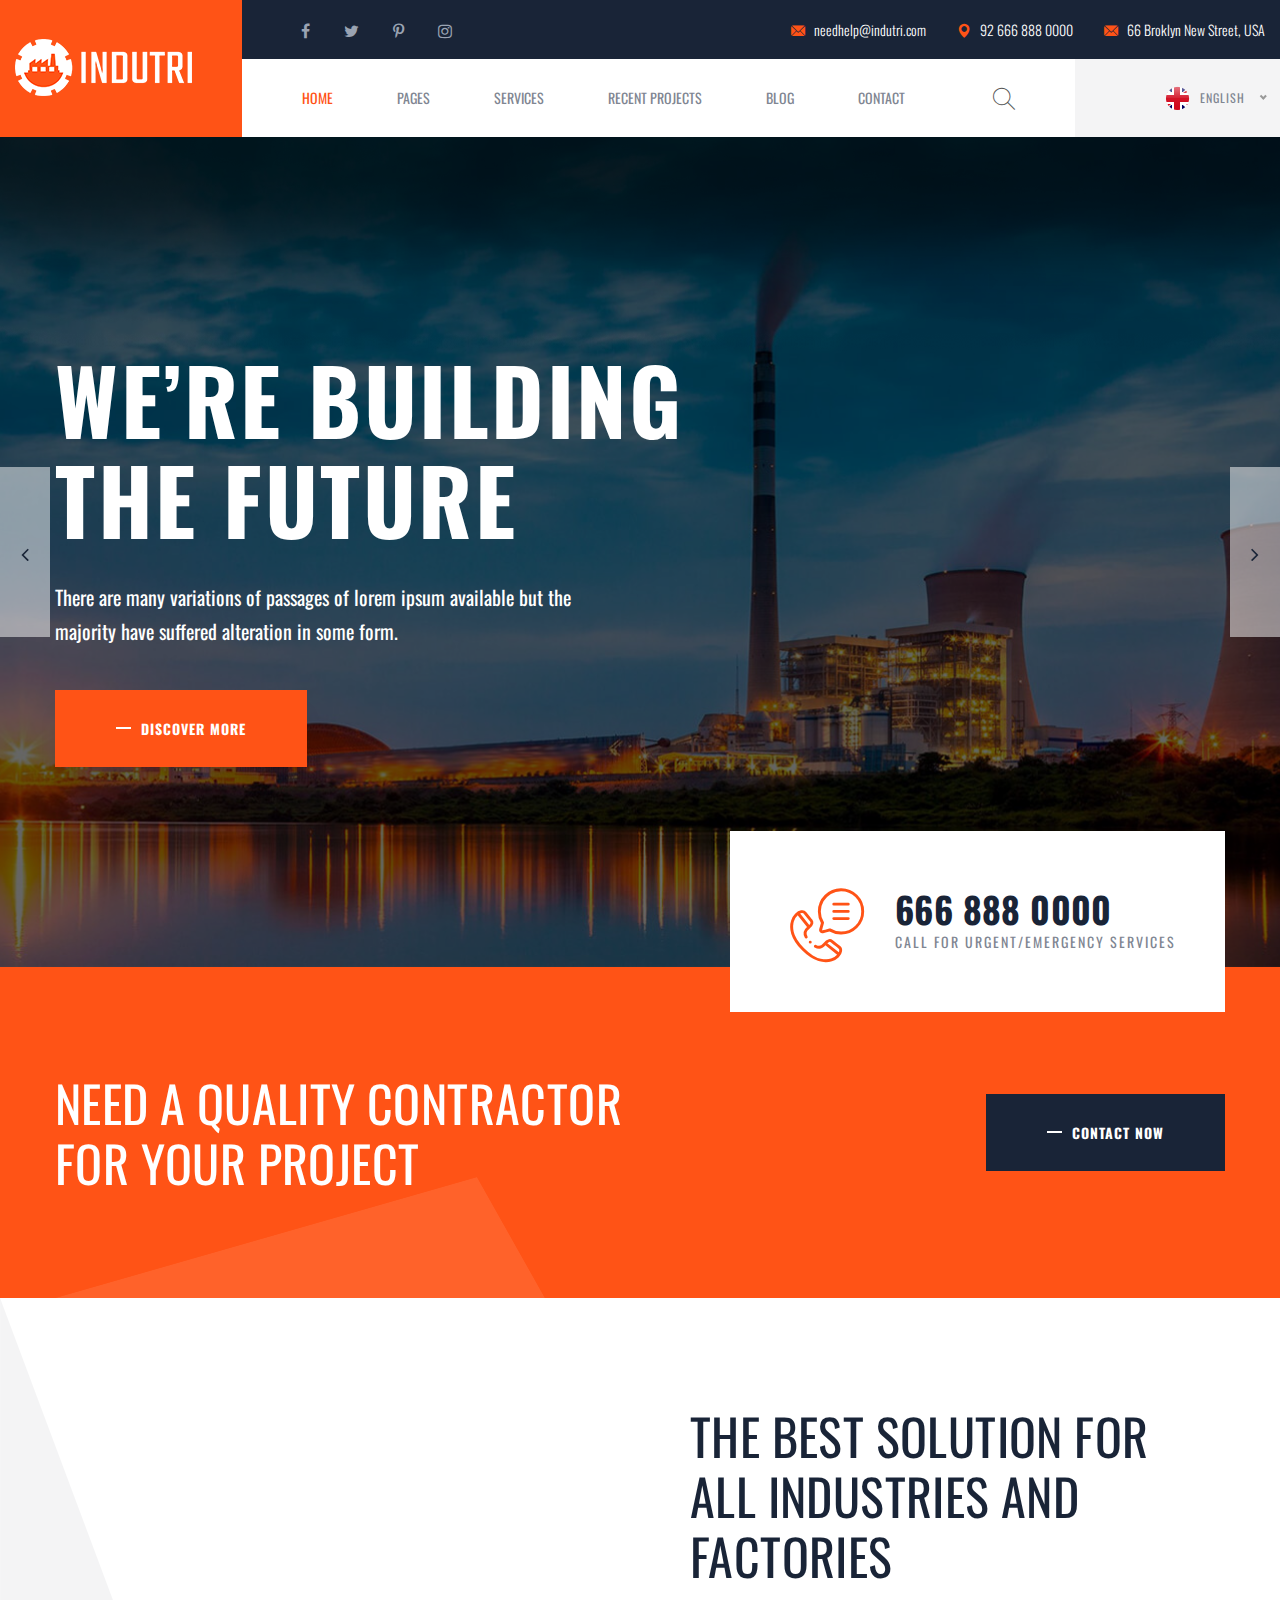
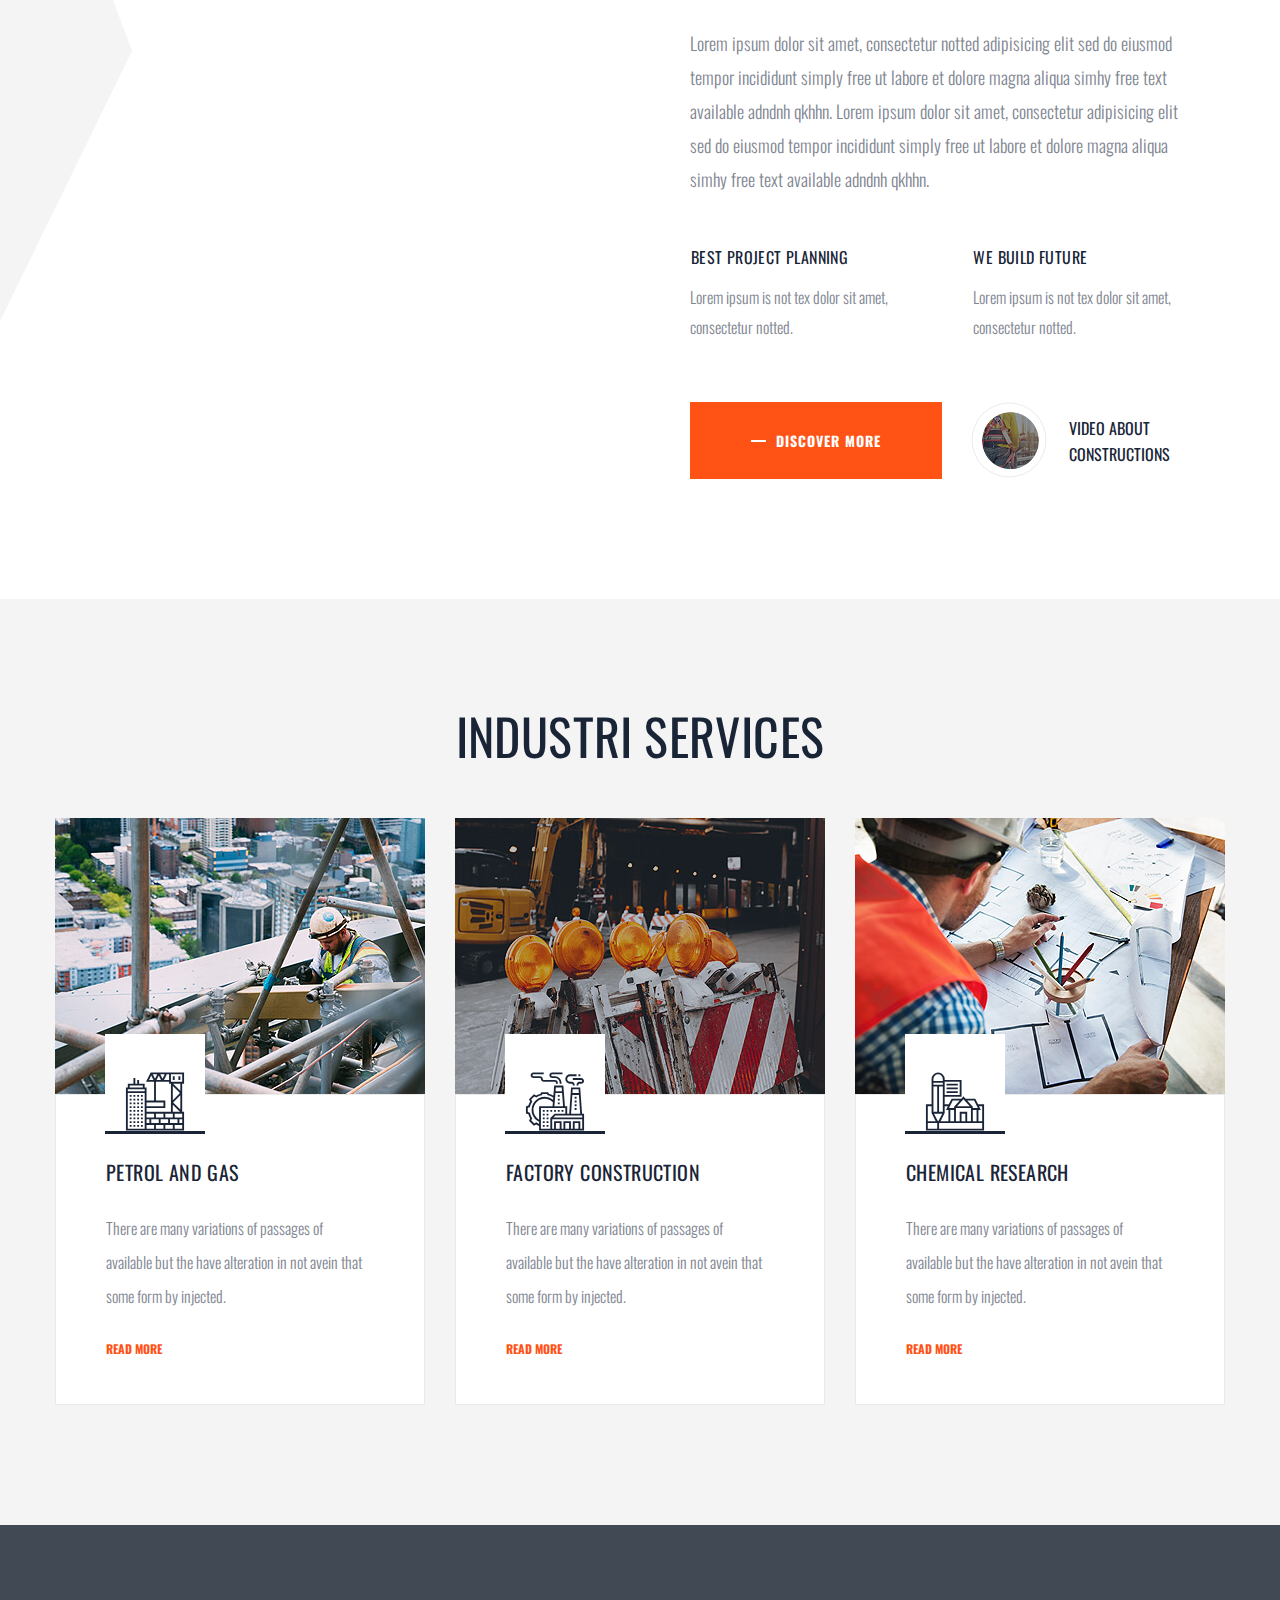
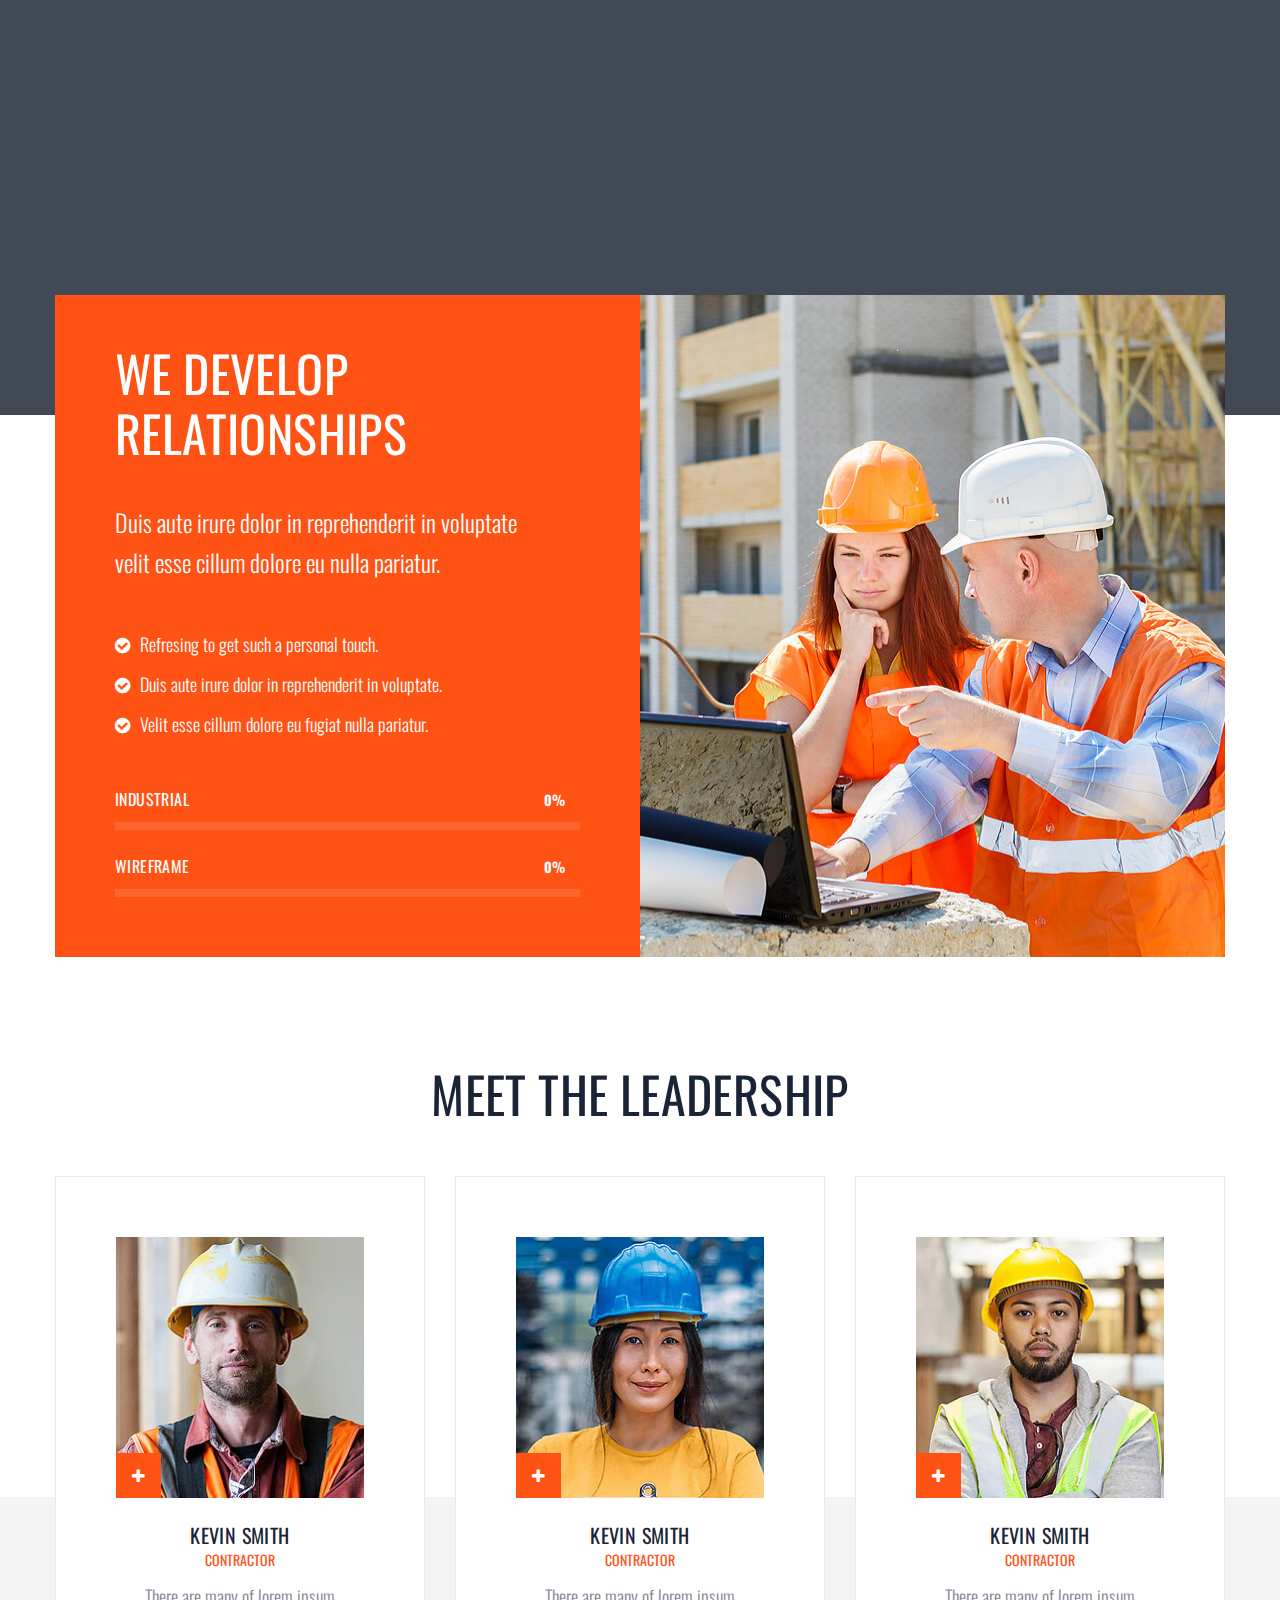
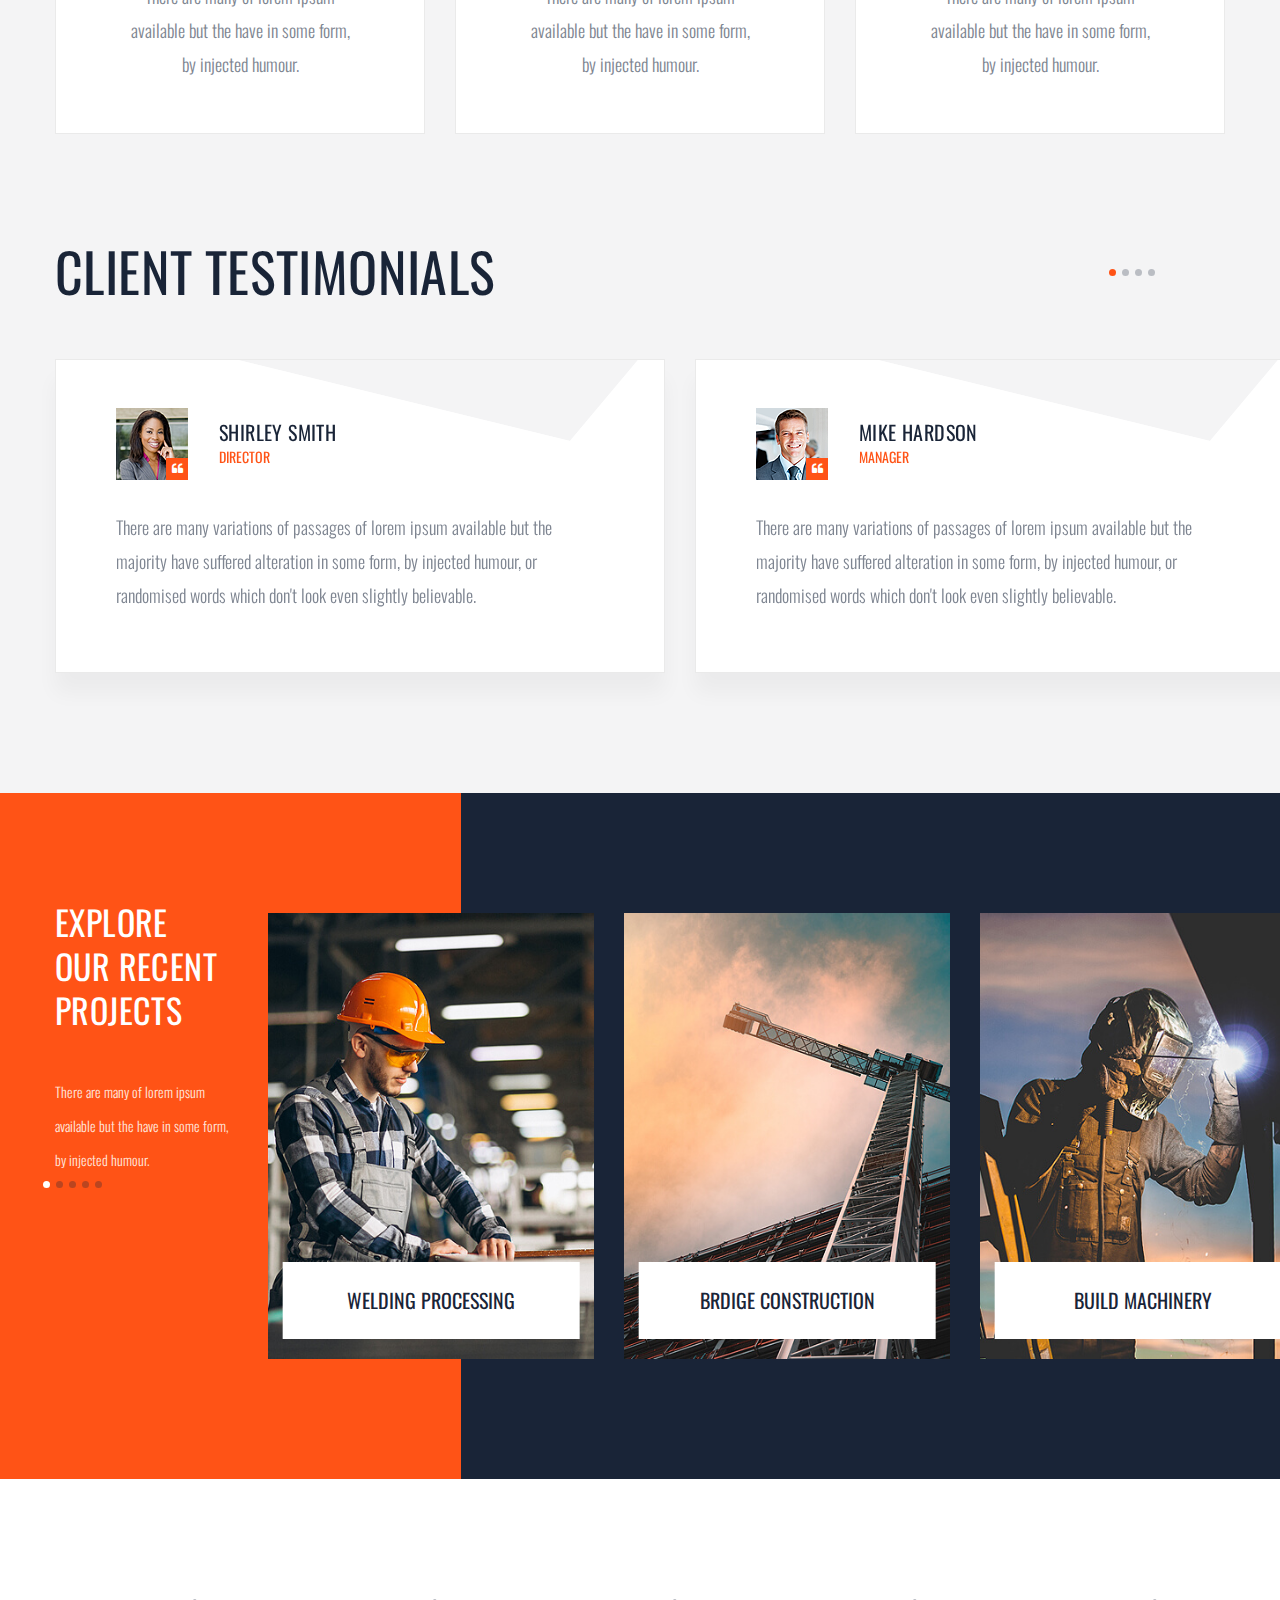
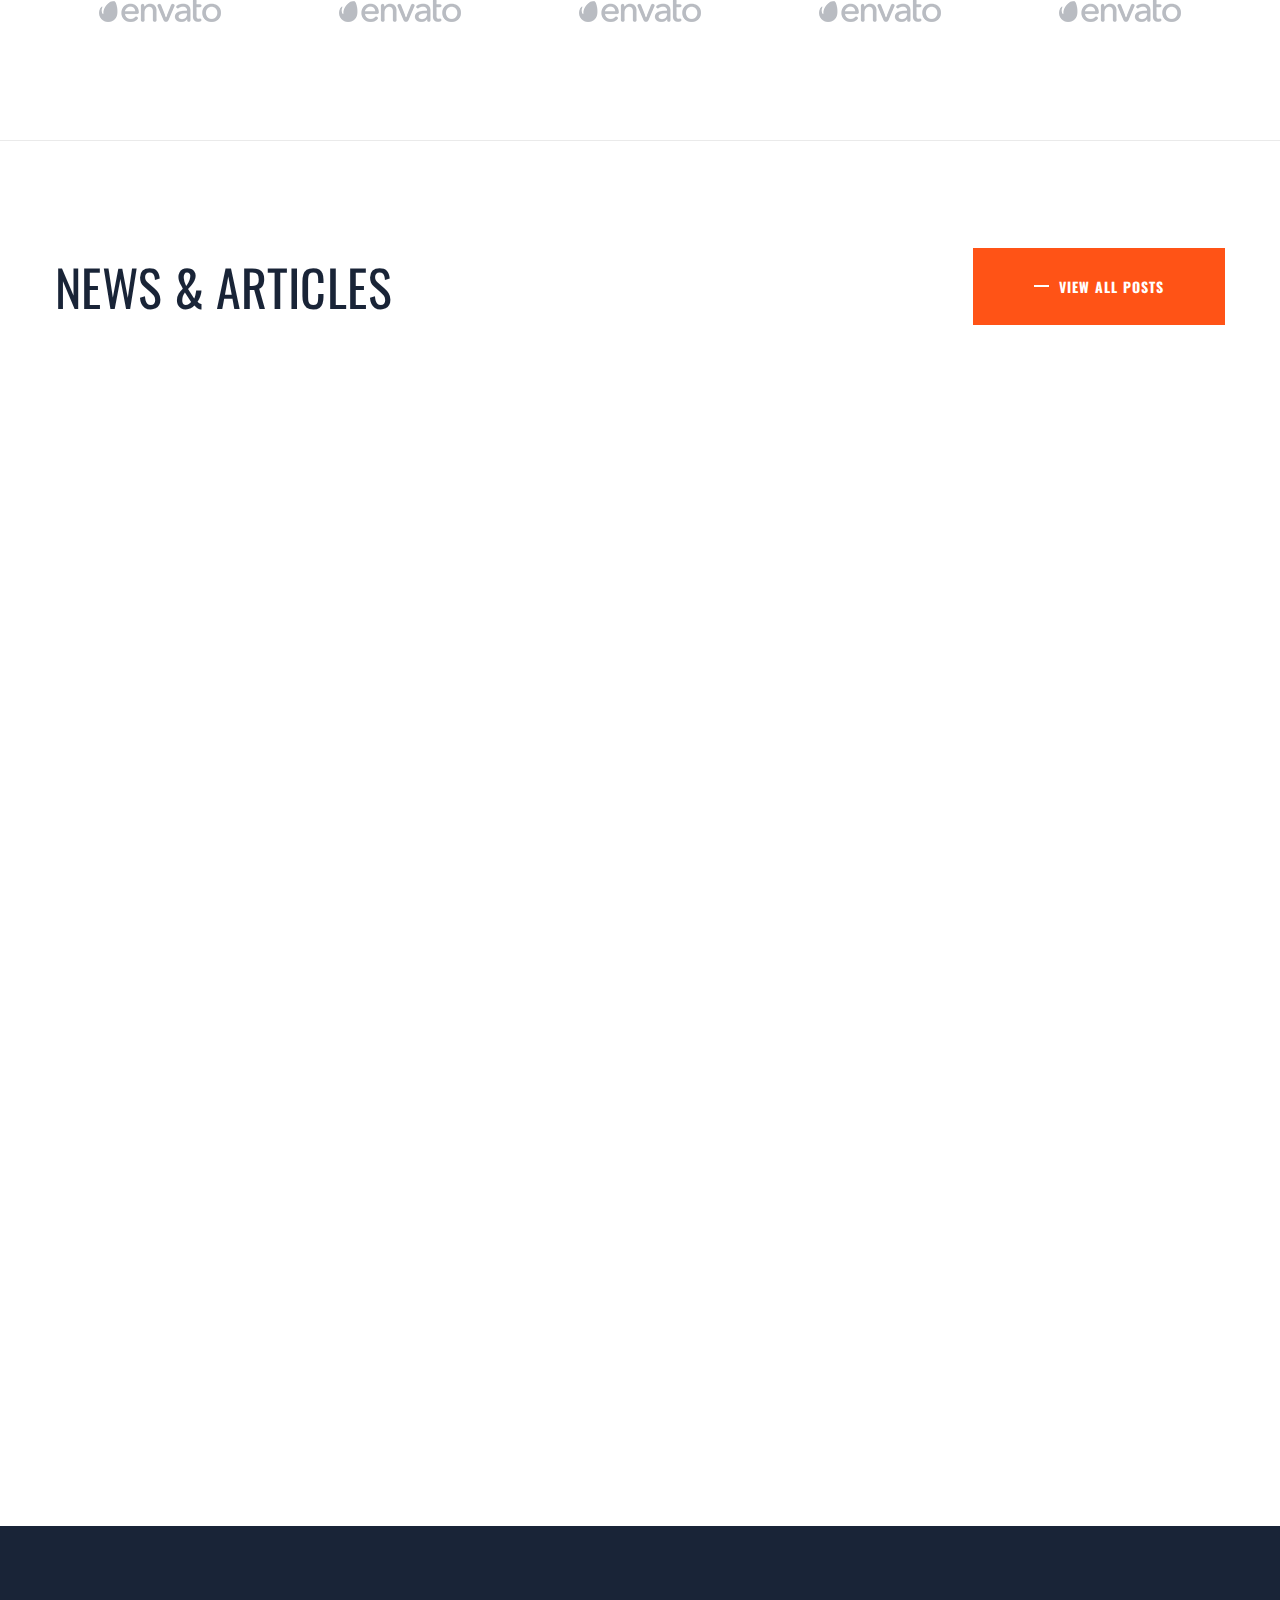
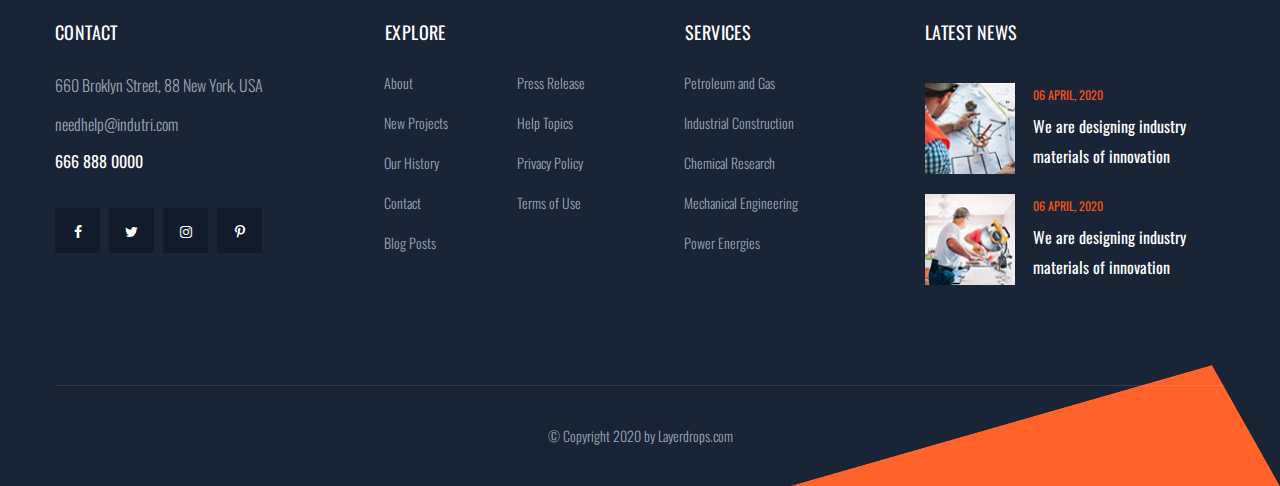
<file: index-2.html>
﻿<!doctype html>
<html lang="en">

<head>
   
    <!--====== Required meta tags ======-->
    <meta charset="utf-8">
    <meta http-equiv="x-ua-compatible" content="ie=edge">
    <meta name="description" content="">
    <meta name="viewport" content="width=device-width, initial-scale=1, shrink-to-fit=no">
    
    <!--====== Title ======-->
    <title>Indutri - For Industry & Factory Business HTML Template</title>
    
    <!--====== Favicon Icon ======-->
    <link rel="shortcut icon" href="assets\images\favicon.png" type="image/png">

    <!--====== Bootstrap css ======-->
    <link rel="stylesheet" href="assets\css\bootstrap.min.css">
    
    <!--====== Fontawesome css ======-->
    <link rel="stylesheet" href="assets\css\font-awesome.min.css">
    
    <!--====== flaticon css ======-->
    <link rel="stylesheet" href="assets\css\flaticon.css">
    
    <!--====== odometer css ======-->
    <link rel="stylesheet" href="assets\css\odometer.min.css">
    
    <!--====== animate css ======-->
    <link rel="stylesheet" href="assets\css\animate.min.css">
    
    <!--====== nice select css ======-->
    <link rel="stylesheet" href="assets\css\nice-select.css">
    
    <!--====== Magnific Popup css ======-->
    <link rel="stylesheet" href="assets\css\magnific-popup.css">
    
    <!--====== Slick css ======-->
    <link rel="stylesheet" href="assets\css\slick.css">
    
    <!--====== Default css ======-->
    <link rel="stylesheet" href="assets\css\default.css">
    
    <!--====== Style css ======-->
    <link rel="stylesheet" href="assets\css\style.css">
  
  
</head>

<body>

    <!--====== PRELOADER PART START ======-->

    <div class="preloader">
        <div class="lds-ellipsis">
            <div></div>
            <div></div>
            <div></div>
            <div></div>
        </div>
    </div>

    <!--====== PRELOADER PART START ======-->

    <!--====== OFFCANVAS MENU PART START ======-->

    <div class="off_canvars_overlay">
                
    </div>
    <div class="offcanvas_menu">
        <div class="container-fluid">
            <div class="row">
                <div class="col-12">
                    <div class="offcanvas_menu_wrapper">
                        <div class="canvas_close">
                            <a href="javascript:void(0)"><i class="fa fa-times"></i></a>  
                        </div>
                        <div class="header-social">
                            <ul class="text-center">
                                <li><a href="#"><i class="fa fa-facebook-f"></i></a></li>
                                <li><a href="#"><i class="fa fa-twitter"></i></a></li>
                                <li><a href="#"><i class="fa fa-skype"></i></a></li>
                                <li><a href="#"><i class="fa fa-pinterest-p"></i></a></li>
                            </ul>
                        </div>
                        <div id="menu" class="text-left ">
                            <ul class="offcanvas_main_menu">
                                <li class="menu-item-has-children active">
                                    <a href="#">Home</a>
                                    <ul class="sub-menu">
                                        <li><a href="index.html">Home 1</a></li>
                                        <li><a href="index-2.html">Home 2</a></li>
                                        <li><a href="index-3.html">Home 3</a></li>
                                        <li class="menu-item-has-children">
                                            <a href="#">Header Versions</a>
                                            <ul class="sub-menu">
                                                <li><a href="index.html">Header Style 1r</a></li>
                                                <li><a href="index-2.html">Header Style 2</a></li>
                                                <li><a href="index-3.html">Header Style 3</a></li>
                                            </ul>
                                        </li>
                                    </ul>
                                </li>
                                <li class="menu-item-has-children active">
                                    <a href="#">Pages</a>
                                    <ul class="sub-menu">
                                        <li><a href="about.html">About</a></li>
                                        <li><a href="our-team.html">Our Team</a></li>
                                        <li><a href="our-history.html">Our history</a></li>
                                        <li><a href="testimonials.html">testimonials</a></li>
                                    </ul>
                                </li>
                                <li class="menu-item-has-children active">
                                    <a href="#">Services</a>
                                    <ul class="sub-menu">
                                        <li><a href="services.html">Services</a></li>
                                        <li><a href="single-service.html">single service</a></li>
                                    </ul>
                                </li>
                                <li class="menu-item-has-children active">
                                    <a href="#">Recent Projects</a>
                                    <ul class="sub-menu">
                                        <li><a href="projects.html">Projects</a></li>
                                        <li><a href="single-project.html">single project</a></li>
                                    </ul>
                                </li>
                                <li class="menu-item-has-children active">
                                    <a href="#">Blog</a>
                                    <ul class="sub-menu">
                                        <li><a href="posts.html">posts</a></li>
                                        <li><a href="single-post.html">single post</a></li>
                                    </ul>
                                </li>
                                <li class="menu-item-has-children active">
                                    <a href="#">Contact</a>
                                </li>
                            </ul>
                        </div>
                        <div class="offcanvas_footer">
                            <span><a href="mailto:tanvirahmed8282@gmail.com"><i class="fa fa-envelope-o"></i> layerdrops@gmail.com</a></span>
                        </div>
                    </div>
                </div>
            </div>
        </div>
    </div>

    <!--====== OFFCANVAS MENU PART ENDS ======-->
   
    <!--====== HEADER PART START ======-->
    
    <header class="header-area header-2-area">
        <div class="header-top-2">
            <div class="container-fluid">
                <div class="row">
                    <div class="col-lg-12">
                        <div class="header-top-item">
                            <div class="social">
                                <ul>
                                    <li><a href="#"><i class="fa fa-facebook-f"></i></a></li>
                                    <li><a href="#"><i class="fa fa-twitter"></i></a></li>
                                    <li><a href="#"><i class="fa fa-pinterest-p"></i></a></li>
                                    <li><a href="#"><i class="fa fa-instagram"></i></a></li>
                                </ul>
                            </div>
                            <div class="header-info">
                                <ul>
                                    <li><a href="#"><i class="flaticon-email-2"></i> needhelp@indutri.com</a></li>
                                    <li><a href="#"><i class="flaticon-pin"></i> 92 666 888 0000</a></li>
                                    <li><a href="#"><i class="flaticon-email-2"></i> 66 Broklyn New Street, USA</a></li>
                                </ul>
                            </div>
                        </div>
                    </div>
                </div>
            </div>
        </div>
        <div class="main-header">
            <div class="container-fluid">
                <div class="row">
                    <div class="col-lg-12">
                        <div class="main-header-item d-flex justify-content-between align-items-center">
                            <div class="main-header-menus  d-flex">
                                <div class="header-logo">
                                    <a href="index-2.html"><img src="assets\images\logo-2.png" alt="logo"></a>
                                </div>
                                <div class="header-menu d-none d-lg-block">
                                    <ul>
                                        <li>
                                            <a class="active" href="#">Home</a>
                                            <ul class="sub-menu">
                                                <li><a href="index.html">Home 1</a></li>
                                                <li><a href="index-2.html">Home 2</a></li>
                                                <li><a href="index-3.html">Home 3</a></li>
                                                <li>
                                                    <a href="#">Header Versions</a>
                                                    <ul class="sub-menu">
                                                        <li><a href="index.html">Header Style 1</a></li>
                                                        <li><a href="index-2.html">Header Style 2</a></li>
                                                        <li><a href="index-3.html">Header Style 3</a></li>
                                                    </ul>
                                                </li>
                                            </ul>
                                        </li>
                                        <li>
                                            <a href="#">Pages</a>
                                            <ul class="sub-menu">
                                                <li><a href="about.html">About</a></li>
                                                <li><a href="our-team.html">Our Team</a></li>
                                                <li><a href="our-history.html">Our history</a></li>
                                                <li><a href="testimonials.html">testimonials</a></li>
                                            </ul>
                                        </li>
                                        <li>
                                            <a href="#">Services</a>
                                            <ul class="sub-menu">
                                                <li><a href="services.html">Services</a></li>
                                                <li><a href="single-service.html">single service</a></li>
                                            </ul>
                                        </li>
                                        <li>
                                            <a href="#">Recent Projects</a>
                                            <ul class="sub-menu">
                                                <li><a href="projects.html">Projects</a></li>
                                                <li><a href="single-project.html">single project</a></li>
                                            </ul>
                                        </li>
                                        <li>
                                            <a href="#">Blog</a>
                                            <ul class="sub-menu">
                                                <li><a href="posts.html">posts</a></li>
                                                <li><a href="single-post.html">single post</a></li>
                                            </ul>
                                        </li>
                                        <li><a href="contact.html">Contact</a></li>
                                    </ul>
                                    <div class="header-search">
                                        <i class="flaticon-search"></i>
                                    </div>
                                </div>
                            </div>
                            <div class="header-laguage d-flex align-items-center">
                                <img src="assets\images\map.png" alt="">
                                <select>
                                    <option value="1">English</option>
                                    <option value="2">Bangla</option>
                                    <option value="3">urdu</option>
                                    <option value="4">Hindi</option>
                                </select>
                                <div class="toggle-btn ml-30 canvas_open">
                                    <i class="fa fa-bars"></i>
                                </div>
                            </div>
                        </div>
                    </div>
                </div>
            </div>
        </div>
    </header>
    
    <!--====== HEADER PART ENDS ======-->

    <!--====== BANNER PART START ======-->

    <section class="banner-slide">
        <div class="banner-area banner-2-area bg_cover d-flex align-items-center" style="background-image: url(assets/images/banner-bg-2.jpg);">
            <div class="container">
                <div class="row">
                    <div class="col-lg-8">
                        <div class="banner-content text-lrft">
                            <h3 data-animation="fadeInDown" data-delay="1s" class="title">We’re Building the future</h3>
                            <p data-animation="fadeInLeft" data-delay=".1s">There are many variations of passages of lorem ipsum available but the majority have suffered alteration in some form.</p>
                            <a data-animation="fadeInUp" data-delay="1s" class="main-btn" href="#">Discover more</a>
                        </div>
                    </div>
                </div>
            </div>
            <div class="banner-shadow">
                <img src="assets\images\banner-shadow.png" alt="shadow">
            </div>
        </div>
        <div class="banner-area banner-2-area bg_cover d-flex align-items-center" style="background-image: url(assets/images/banner-bg-1.jpg);">
            <div class="container">
                <div class="row">
                    <div class="col-lg-8">
                        <div class="banner-content text-lrft">
                            <h3 data-animation="fadeInDown" data-delay="1s" class="title">We’re Building the future</h3>
                            <p data-animation="fadeInLeft" data-delay=".1s">There are many variations of passages of lorem ipsum available but the majority have suffered alteration in some form.</p>
                            <a data-animation="fadeInUp" data-delay="1s" class="main-btn" href="#">Discover more</a>
                        </div>
                    </div>
                </div>
            </div>
            <div class="banner-shadow">
                <img src="assets\images\banner-shadow.png" alt="shadow">
            </div>
        </div>
    </section>
    
    <!--====== BANNER PART ENDS ======-->

    <!--====== PROJCT CONTACT PART START ======-->
    
    <section class="project-contact-area">
        <div class="container">
            <div class="row">
                <div class="col-lg-12">
                    <div class="project-contact-item d-block d-md-flex justify-content-between align-items-center">
                        <h3 class="title">Need a quality contractor <br> for your project</h3>
                        <a class="main-btn main-btn-2" href="#">Contact now</a>
                        <div class="shape">
                            <img src="assets\images\shape\shape-5.png" alt="">
                        </div>
                        <div class="urgent-call-item">
                            <i class="flaticon-calling"></i>
                            <h4>666 888 0000</h4>
                            <p>Call For Urgent/Emergency Services</p>
                        </div>
                    </div>
                </div>
            </div>
        </div>
    </section>
    
    <!--====== PROJCT CONTACT PART ENDS ======-->

    <!--====== SOLUTION 2 PART START ======-->
    
    <section class="solution-2-area pt-120 pb-120">
        <div class="container">
            <div class="row">
                <div class="col-lg-6">
                    <div class="solution-thumb animated wow fadeInLeft" data-wow-duration="1000ms" data-wow-delay="0ms">
                        <img src="assets\images\solution-thumb-2.png" alt="thumb">
                    </div>
                </div>
                <div class="col-lg-6">
                    <div class="solution-content pl-35">
                        <h3 class="title">The best solution for all industries and factories</h3>
                        <p>Lorem ipsum dolor sit amet, consectetur notted adipisicing elit sed do eiusmod tempor incididunt simply free ut labore et dolore magna aliqua simhy free text available adndnh qkhhn. Lorem ipsum dolor sit amet, consectetur adipisicing elit sed do eiusmod tempor incididunt simply free ut labore et dolore magna aliqua simhy free text available adndnh qkhhn.</p>
                        <div class="row">
                            <div class="col-lg-6">
                                <div class="solution-item mt-30">
                                    <h4><i class="fa fa-angle-right"></i> Best project planning</h4>
                                    <p>Lorem ipsum is not tex dolor sit amet, consectetur notted.</p>
                                </div>
                            </div>
                            <div class="col-lg-6">
                                <div class="solution-item mt-30">
                                    <h4><i class="fa fa-angle-right"></i> We build future</h4>
                                    <p>Lorem ipsum is not tex dolor sit amet, consectetur notted.</p>
                                </div>
                            </div>
                        </div>
                        <div class="solution-btns mt-60 d-block d-sm-flex  align-items-center">
                            <a class="main-btn" href="#">Discover more</a>
                            <div class="play">
                                <a href="https://www.youtube.com/watch?v=D68knED_2mQ" class="d-flex align-items-center video-popup">
                                    <div class="thumb">
                                        <img src="assets\images\solution-play.png" alt="">
                                    </div>
                                    <span>Video About <br> constructions</span>
                                </a>
                            </div>
                        </div>
                    </div>
                </div>
            </div>
        </div>
        <div class="shape-1">
            <img src="assets\images\shape\shape-7.png" alt="">
        </div>
        <div class="shape-2 animated wow fadeInRight" data-wow-duration="1500ms" data-wow-delay="0ms">
            <img src="assets\images\shape\shape-8.png" alt="">
        </div>
    </section>
    
    <!--====== SOLUTION 2 PART ENDS ======-->

    <!--====== INDUSTRI SERVICES PART START ======-->
    
    <section class="industri-services-area">
        <div class="container">
            <div class="row">
                <div class="col-lg-12">
                    <div class="services-title text-center">
                        <h3 class="title">Industri Services</h3>
                    </div>
                </div>
            </div>
            <div class="row justify-content-center">
                <div class="col-lg-4 col-md-6 col-sm-9">
                    <div class="services-item mt-30">
                        <div class="services-thumb">
                            <img src="assets\images\services-5.jpg" alt="">
                            <div class="icon">
                                <i class="flaticon-under-construction"></i>
                            </div>
                        </div>
                        <div class="services-content">
                            <h4 class="title">Petrol and Gas</h4>
                            <p>There are many variations of passages of available but the have alteration in not avein that some form by injected.</p>
                            <a href="single-service.html">Read More</a>
                        </div>
                    </div>
                </div>
                <div class="col-lg-4 col-md-6 col-sm-9">
                    <div class="services-item mt-30">
                        <div class="services-thumb">
                            <img src="assets\images\services-6.jpg" alt="">
                            <div class="icon">
                                <i class="flaticon-industry"></i>
                            </div>
                        </div>
                        <div class="services-content">
                            <h4 class="title">Factory construction</h4>
                            <p>There are many variations of passages of available but the have alteration in not avein that some form by injected.</p>
                            <a href="single-service.html">Read More</a>
                        </div>
                    </div>
                </div>
                <div class="col-lg-4 col-md-6 col-sm-9">
                    <div class="services-item mt-30">
                        <div class="services-thumb">
                            <img src="assets\images\services-7.jpg" alt="">
                            <div class="icon">
                                <i class="flaticon-layout"></i>
                            </div>
                        </div>
                        <div class="services-content">
                            <h4 class="title">Chemical research</h4>
                            <p>There are many variations of passages of available but the have alteration in not avein that some form by injected.</p>
                            <a href="single-service.html">Read More</a>
                        </div>
                    </div>
                </div>
            </div>
        </div>
    </section>
    
    <!--====== INDUSTRI SERVICES PART ENDS ======-->

    <!--====== FUN FACTS 2 PART START ======-->
    
    <section class="fun-facts-2-area bg_cover" style="background-image: url(assets/images/fun-facts-bg.jpg);">
        <div class="container">
            <div class="row">
                <div class="col-lg-12">
                    <div class="fun-facts-item d-block d-md-flex justify-content-between align-items-center">
                        <div class="item animated wow fadeInUp" data-wow-duration="1500ms" data-wow-delay="0ms">
                            <i class="flaticon-cityscape"></i>
                            <h3 class="title odometer" data-count="84000">00</h3>
                            <p>Projects completed successfully</p>
                        </div>
                        <div class="item animated wow fadeInUp" data-wow-duration="1500ms" data-wow-delay="300ms">
                            <i class="flaticon-design"></i>
                            <h3 class="title odometer" data-count="64000">00</h3>
                            <p>Clients are happy and satisfied</p>
                        </div>
                    </div>
                </div>
            </div>
        </div>
    </section>
    
    <!--====== FUN FACTS 2 PART ENDS ======-->

    <!--====== RELATIONSHIPS PART START ======-->
    
    <section class="relationships-area">
        <div class="container">
            <div class="row">
                <div class="col-lg-12">
                    <div class="relationships-item">
                        <div class="row">
                            <div class="col-lg-6">
                                <div class="relationships-content">
                                    <h3 class="title">We develop relationships</h3>
                                    <p>Duis aute irure dolor in reprehenderit in voluptate velit esse cillum dolore eu nulla pariatur.</p>
                                    <ul>
                                        <li><i class="fa fa-check-circle"></i> Refresing to get such a personal touch. </li>
                                        <li><i class="fa fa-check-circle"></i> Duis aute irure dolor in reprehenderit in voluptate. </li>
                                        <li><i class="fa fa-check-circle"></i> Velit esse cillum dolore eu fugiat nulla pariatur. </li>
                                    </ul>
                                    <div class="skills">
                                        <div class="skill-item">
                                            <div class="skill-header">
                                                <h3 class="skill-title">Industrial</h3>
                                                <div class="skill-percentage">
                                                    <div class="count-box"><span class="count-text" data-speed="2100" data-stop="77">0</span>%</div>
                                                </div>
                                            </div>
                                            <div class="skill-bar">
                                                <div class="bar-inner">
                                                    <div class="bar progress-line" data-width="77"></div>
                                                </div>
                                            </div>
                                        </div>

                                        <div class="skill-item">
                                            <div class="skill-header">
                                                <h3 class="skill-title">Wireframe</h3>
                                                <div class="skill-percentage">
                                                    <div class="count-box"><span class="count-text" data-speed="2000" data-stop="38">0</span>%</div>
                                                </div>
                                            </div>
                                            <div class="skill-bar">
                                                <div class="bar-inner">
                                                    <div class="bar progress-line" data-width="38"></div>
                                                </div>
                                            </div>
                                        </div>
                                    </div>
                                </div>
                            </div>
                        </div>
                        <div class="relationships-awarded animated wow fadeInRight" data-wow-duration="1000ms">
                            <i class="flaticon-factory"></i>
                            <span>Best Awarded <br> industry</span>
                        </div>
                    </div>
                </div>
            </div>
        </div>
    </section>
    
    <!--====== RELATIONSHIPS PART ENDS ======-->

    <!--====== LEADERSHIP PART START ======-->
    
    <section class="leadership-area">
        <div class="container">
            <div class="row">
                <div class="col-lg-12">
                    <div class="leadership-title text-center">
                        <h3 class="title">Meet the leadership</h3>
                    </div>
                </div>
            </div>
            <div class="row justify-content-center">
                <div class="col-lg-4 col-md-6 col-sm-9">
                    <div class="leadership-item mt-30">
                        <div class="leadership-thumb">
                            <img src="assets\images\team-1.jpg" alt="">
                            <div class="social">
                                <a href="#"><i class="fa fa-plus"></i></a>
                                <ul>
                                    <li><a href="#"><i class="fa fa-facebook-f"></i></a></li>
                                    <li><a href="#"><i class="fa fa-twitter"></i></a></li>
                                    <li><a href="#"><i class="fa fa-instagram"></i></a></li>
                                </ul>
                            </div>
                        </div>
                        <div class="leadership-content text-center">
                            <h4>Kevin SMith</h4>
                            <span>Contractor</span>
                            <p>There are many of lorem ipsum available but the have in some form, by injected humour.</p>
                        </div>
                    </div>
                </div>
                <div class="col-lg-4 col-md-6 col-sm-9">
                    <div class="leadership-item mt-30">
                        <div class="leadership-thumb">
                            <img src="assets\images\team-2.jpg" alt="">
                            <div class="social">
                                <a href="#"><i class="fa fa-plus"></i></a>
                                <ul>
                                    <li><a href="#"><i class="fa fa-facebook-f"></i></a></li>
                                    <li><a href="#"><i class="fa fa-twitter"></i></a></li>
                                    <li><a href="#"><i class="fa fa-instagram"></i></a></li>
                                </ul>
                            </div>
                        </div>
                        <div class="leadership-content text-center">
                            <h4>Kevin SMith</h4>
                            <span>Contractor</span>
                            <p>There are many of lorem ipsum available but the have in some form, by injected humour.</p>
                        </div>
                    </div>
                </div>
                <div class="col-lg-4 col-md-6 col-sm-9">
                    <div class="leadership-item mt-30">
                        <div class="leadership-thumb">
                            <img src="assets\images\team-3.jpg" alt="">
                            <div class="social">
                                <a href="#"><i class="fa fa-plus"></i></a>
                                <ul>
                                    <li><a href="#"><i class="fa fa-facebook-f"></i></a></li>
                                    <li><a href="#"><i class="fa fa-twitter"></i></a></li>
                                    <li><a href="#"><i class="fa fa-instagram"></i></a></li>
                                </ul>
                            </div>
                        </div>
                        <div class="leadership-content text-center">
                            <h4>Kevin SMith</h4>
                            <span>Contractor</span>
                            <p>There are many of lorem ipsum available but the have in some form, by injected humour.</p>
                        </div>
                    </div>
                </div>
            </div>
        </div>
    </section>
    
    <!--====== LEADERSHIP PART ENDS ======-->

    <!--====== CLIENT PART START ======-->
    
    <section class="client-area client-2-area">
        <div class="client-full">
            <div class="container-fluid">
                <div class="row">
                    <div class="col-lg-7">
                        <div class="client-title">
                            <h3 class="title">Client testimonials</h3>
                        </div>
                    </div>
                </div>
                <div class="row client-active">
                    <div class="col-lg-5">
                        <div class="client-item mt-30">
                            <div class="shape">
                                <img src="assets\images\shape\shape-4.png" alt="shape">
                            </div>
                            <div class="user">
                                <div class="user-thumb">
                                    <img src="assets\images\client-user-1.png" alt="client">
                                    <i class="fa fa-quote-left"></i>
                                </div>
                                <h5 class="title">Shirley Smith</h5>
                                <span>Director</span>
                            </div>
                            <div class="text">
                                <p>There are many variations of passages of lorem ipsum available but the majority have suffered alteration in some form, by injected humour, or randomised words which don't look even slightly believable.</p>
                            </div>
                        </div>
                    </div>
                    <div class="col-lg-5">
                        <div class="client-item mt-30">
                            <div class="shape">
                                <img src="assets\images\shape\shape-4.png" alt="shape">
                            </div>
                            <div class="user">
                                <div class="user-thumb">
                                    <img src="assets\images\client-user-2.png" alt="client">
                                    <i class="fa fa-quote-left"></i>
                                </div>
                                <h5 class="title">Mike hardson</h5>
                                <span>manager</span>
                            </div>
                            <div class="text">
                                <p>There are many variations of passages of lorem ipsum available but the majority have suffered alteration in some form, by injected humour, or randomised words which don't look even slightly believable.</p>
                            </div>
                        </div>
                    </div>
                    <div class="col-lg-5">
                        <div class="client-item mt-30">
                            <div class="shape">
                                <img src="assets\images\shape\shape-4.png" alt="shape">
                            </div>
                            <div class="user">
                                <div class="user-thumb">
                                    <img src="assets\images\client-user-3.png" alt="client">
                                    <i class="fa fa-quote-left"></i>
                                </div>
                                <h5 class="title">Sarah Albert</h5>
                                <span>marketer</span>
                            </div>
                            <div class="text">
                                <p>There are many variations of passages of lorem ipsum available but the majority have suffered alteration in some form, by injected humour, or randomised words which don't look even slightly believable.</p>
                            </div>
                        </div>
                    </div>
                    <div class="col-lg-5">
                        <div class="client-item mt-30">
                            <div class="shape">
                                <img src="assets\images\shape\shape-4.png" alt="shape">
                            </div>
                            <div class="user">
                                <div class="user-thumb">
                                    <img src="assets\images\client-user-2.png" alt="client">
                                    <i class="fa fa-quote-left"></i>
                                </div>
                                <h5 class="title">Mike hardson</h5>
                                <span>manager</span>
                            </div>
                            <div class="text">
                                <p>There are many variations of passages of lorem ipsum available but the majority have suffered alteration in some form, by injected humour, or randomised words which don't look even slightly believable.</p>
                            </div>
                        </div>
                    </div>
                </div>
            </div>
        </div>
        <div class="client-shape animated wow fadeInLeft" data-wow-duration="1500ms" data-wow-delay="0ms">
            <img src="assets\images\shape\shape-16.png" alt="">
        </div>
    </section>
    
    <!--====== CLIENT PART ENDS ======-->

    <!--====== PROJECT 2 PART START ======-->
    
    <section class="project-2-area pt-120 pb-120">
        <div class="project-full">
            <div class="container-fluid">
                <div class="row">
                    <div class=" col-lg-4 col-xl-2">
                        <div class="project-content">
                            <h3 class="title">Explore <br> our recent <br> projects</h3>
                            <p>There are many of lorem ipsum <br> available but the have in some form, <br> by injected humour.</p>
                        </div>
                    </div>
                    <div class=" col-lg-8 col-xl-10">
                        <div class="row project-2-active">
                            <div class="col-lg-6">
                                <div class="project-item">
                                    <img src="assets\images\project-item-1.jpg" alt="">
                                    <a href="#">Welding Processing</a>
                                </div>
                            </div>
                            <div class="col-lg-6">
                                <div class="project-item">
                                    <img src="assets\images\project-item-2.jpg" alt="">
                                    <a href="#">Brdige construction</a>
                                </div>
                            </div>
                            <div class="col-lg-6">
                                <div class="project-item">
                                    <img src="assets\images\project-item-3.jpg" alt="">
                                    <a href="#">Build machinery</a>
                                </div>
                            </div>
                            <div class="col-lg-6">
                                <div class="project-item">
                                    <img src="assets\images\project-item-1.jpg" alt="">
                                    <a href="#">Welding Processing</a>
                                </div>
                            </div>
                            <div class="col-lg-6">
                                <div class="project-item">
                                    <img src="assets\images\project-item-2.jpg" alt="">
                                    <a href="#">Brdige construction</a>
                                </div>
                            </div>
                        </div>
                    </div>
                </div>
            </div>
        </div>
        <div class="shape animated wow fadeInLeft" data-wow-duration="1500ms" data-wow-delay="0ms">
            <img src="assets\images\shape\shape-9.png" alt="shape">
        </div>
    </section>
    
    <!--====== PROJECT 2 PART ENDS ======-->

    <!--====== BRAND PART START ======-->
    
    <div class="brand-area pb-120">
        <div class="container">
            <div class="row brand-active">
                <div class="col-lg-3">
                    <div class="brand-item">
                        <a href="#"><img src="assets\images\brand-1.png" alt="brand"></a>
                    </div>
                </div>
                <div class="col-lg-3">
                    <div class="brand-item">
                        <a href="#"><img src="assets\images\brand-1.png" alt="brand"></a>
                    </div>
                </div>
                <div class="col-lg-3">
                    <div class="brand-item">
                        <a href="#"><img src="assets\images\brand-1.png" alt="brand"></a>
                    </div>
                </div>
                <div class="col-lg-3">
                    <div class="brand-item">
                        <a href="#"><img src="assets\images\brand-1.png" alt="brand"></a>
                    </div>
                </div>
                <div class="col-lg-3">
                    <div class="brand-item">
                        <a href="#"><img src="assets\images\brand-1.png" alt="brand"></a>
                    </div>
                </div>
                <div class="col-lg-3">
                    <div class="brand-item">
                        <a href="#"><img src="assets\images\brand-1.png" alt="brand"></a>
                    </div>
                </div>
            </div>
        </div>
    </div>
    
    <!--====== BRAND PART ENDS ======-->

    <!--====== NEWS 2 PART START ======-->
    
    <section class="news-2-area pb-120">
        <div class="container">
            <div class="row">
                <div class="col-lg-12">
                    <div class="news-title d-block d-md-flex justify-content-between align-items-center">
                        <h3 class="title">News & Articles</h3>
                        <a class="main-btn" href="#">View All posts</a>
                    </div>
                </div>
            </div>
            <div class="row justify-content-center">
                <div class="col-lg-6 col-md-9">
                    <div class="news-thumb mt-30 animated wow fadeInLeft" data-wow-duration="1500ms" data-wow-delay="0ms">
                        <img src="assets\images\news-thumb-1.jpg" alt="news">
                        <div class="news-thumb-content">
                            <span>06 April, 2020   -    2 Comments</span>
                            <a href="#"><h3 class="title">We Believe in Building Long Lasting <br> our Business Relationships</h3></a>
                        </div>
                    </div>
                </div>
                <div class="col-lg-6 col-md-9">
                    <div class="news-item mt-30 d-block d-sm-flex align-items-center animated wow fadeInUp" data-wow-duration="1500ms" data-wow-delay="300ms">
                        <div class="news-item-thumb">
                            <img src="assets\images\news-thumb-2.jpg" alt="news">
                        </div>
                        <div class="news-content">
                            <span>06 April, 2020   -    <span>2 Comments</span></span>
                            <a href="#"><h3 class="title">We Believe in Building Long <br> Lasting our Business <br> Relationships</h3></a>
                        </div>
                    </div>
                    <div class="news-item mt-30 d-block d-sm-flex align-items-center animated wow fadeInUp" data-wow-duration="1500ms" data-wow-delay="300ms">
                        <div class="news-item-thumb">
                            <img src="assets\images\news-thumb-3.jpg" alt="news">
                        </div>
                        <div class="news-content">
                            <span>06 April, 2020   -    <span>2 Comments</span></span>
                            <a href="#"><h3 class="title">We Believe in Building Long <br> Lasting our Business <br> Relationships</h3></a>
                        </div>
                    </div>
                </div>
            </div>
        </div>
    </section>

    <!--====== NEWS 2 PART ENDS ======-->

    <!--====== MAP PART ENDS ======-->

    <div class="map-area">
        <iframe src="https://www.google.com/maps/embed?pb=!1m18!1m12!1m3!1d14611.982653802912!2d90.48216451939861!3d23.711848900048736!2m3!1f0!2f0!3f0!3m2!1i1024!2i768!4f13.1!3m3!1m2!1s0x3755b6fefd3642b5%3A0x26e62fd7fada4c08!2sSarulia%2C%20Dhaka!5e0!3m2!1sen!2sbd!4v1589394076225!5m2!1sen!2sbd" width="600" height="450" style="border:0;" allowfullscreen="" aria-hidden="false" tabindex="0"></iframe>
    </div>

    <!--====== MAP PART ENDS ======-->

    <!--====== FOOTER PART START ======-->
    
    <footer class="footer-area">
        <div class="container">
            <div class="footer-main">
                <div class="row">
                    <div class="col-lg-3 col-md-6">
                        <div class="footer-widget mt-30">
                            <div class="footer-title pb-30">
                                <h4 class="title">Contact</h4>
                            </div>
                            <div class="footer-about-content">
                                <p>660 Broklyn Street, 88 New York, USA</p>
                                <div class="email">
                                    <a href="mailto:needhelp@indutri.com">needhelp@indutri.com</a>
                                </div>
                                <div class="call">
                                    <a href="tel:6668880000">666 888 0000</a>
                                </div>
                                <div class="social">
                                    <ul>
                                        <li><a href="#"><i class="fa fa-facebook-f"></i></a></li>
                                        <li><a href="#"><i class="fa fa-twitter"></i></a></li>
                                        <li><a href="#"><i class="fa fa-instagram"></i></a></li>
                                        <li><a href="#"><i class="fa fa-pinterest-p"></i></a></li>
                                    </ul>
                                </div>
                            </div>
                        </div>
                    </div>
                    <div class="col-lg-3 col-md-6 col-sm-6">
                        <div class="footer-widget mt-30 ml-30">
                            <div class="footer-title pb-20">
                                <h4 class="title">Explore</h4>
                            </div>
                            <div class="footer-about-list d-flex">
                                <ul class="mr-70">
                                    <li><a href="#"><i class="fa fa-angle-right"></i> About</a></li>
                                    <li><a href="#"><i class="fa fa-angle-right"></i> New Projects</a></li>
                                    <li><a href="#"><i class="fa fa-angle-right"></i> Our History</a></li>
                                    <li><a href="#"><i class="fa fa-angle-right"></i> Contact</a></li>
                                    <li><a href="#"><i class="fa fa-angle-right"></i> Blog Posts</a></li>
                                </ul>
                                <ul>
                                    <li><a href="#"><i class="fa fa-angle-right"></i> Press Release</a></li>
                                    <li><a href="#"><i class="fa fa-angle-right"></i> Help Topics</a></li>
                                    <li><a href="#"><i class="fa fa-angle-right"></i> Privacy Policy</a></li>
                                    <li><a href="#"><i class="fa fa-angle-right"></i> Terms of Use</a></li>
                                </ul>
                            </div>
                        </div>
                    </div>
                    <div class="col-lg-3 col-md-6 col-sm-6">
                        <div class="footer-widget mt-30 ml-30">
                            <div class="footer-title pb-20">
                                <h4 class="title">Services</h4>
                            </div>
                            <div class="footer-about-list d-flex">
                                <ul class="mr-70">
                                    <li><a href="#"><i class="fa fa-angle-right"></i> Petroleum and Gas</a></li>
                                    <li><a href="#"><i class="fa fa-angle-right"></i> Industrial Construction</a></li>
                                    <li><a href="#"><i class="fa fa-angle-right"></i> Chemical Research</a></li>
                                    <li><a href="#"><i class="fa fa-angle-right"></i> Mechanical Engineering</a></li>
                                    <li><a href="#"><i class="fa fa-angle-right"></i> Power Energies</a></li>
                                </ul>
                            </div>
                        </div>
                    </div>
                    <div class="col-lg-3 col-md-6 col-sm-7">
                        <div class="footer-widget footer-news mt-30">
                            <div class="footer-title pb-40">
                                <h4 class="title">Latest News</h4>
                            </div>
                            <div class="footer-news-content">
                                <div class="news-item d-flex align-items-center">
                                    <div class="news-item-thumb">
                                        <img src="assets\images\footer-news-1.jpg" alt="">
                                    </div>
                                    <div class="news-item-content">
                                        <span>06 April, 2020</span>
                                        <a href="#">We are designing industry materials of innovation</a>
                                        
                                    </div>
                                </div>
                                <div class="news-item d-flex align-items-center mt-20">
                                    <div class="news-item-thumb">
                                        <img src="assets\images\footer-news-2.jpg" alt="">
                                    </div>
                                    <div class="news-item-content">
                                        <span>06 April, 2020</span>
                                        <a href="#">We are designing industry materials of innovation</a>
                                    </div>
                                </div>
                            </div>
                        </div>
                    </div>
                </div>
            </div>
            <div class="footer-copyright text-center">
                <p>© Copyright 2020 by <a target="blank_" href="https://www.layerdrops.com">Layerdrops.com</a></p>
            </div>
        </div>
        <div class="footer-shape-1">
            <img src="assets\images\shape\shape-5.png" alt="">
        </div>
        <div class="footer-shape-2 animated wow fadeInLeft" data-wow-duration="1500ms" data-wow-delay="0ms">
            <img src="assets\images\shape\shape-6.png" alt="">
        </div>
    </footer>
    
    <!--====== FOOTER PART ENDS ======-->
    
    <!--====== GO TO TOP PART START ======-->
    
    <div class="go-top-area">
        <div class="go-top-wrap">
            <div class="go-top-btn-wrap">
                <div class="go-top go-top-btn">
                    <i class="fa fa-angle-double-up"></i>
                    <i class="fa fa-angle-double-up"></i>
                </div>
            </div>
        </div>
    </div>
    
    <!--====== GO TO TOP PART ENDS ======-->
                                                       

    
    
    <!--====== jquery js ======-->
    <script src="assets\js\vendor\modernizr-3.6.0.min.js"></script>
    <script src="assets\js\vendor\jquery-3.5.0.js"></script>

    <!--====== Bootstrap js ======-->
    <script src="assets\js\bootstrap.min.js"></script>
    <script src="assets\js\popper.min.js"></script>
    
    <!--====== Slick js ======-->
    <script src="assets\js\ajax-contact.js"></script>
    
    <!--====== Slick js ======-->
    <script src="assets\js\slick.min.js"></script>
    
    <!--====== odometer js ======-->
    <script src="assets\js\odometer.min.js"></script>
    <script src="assets\js\jquery.appear.min.js"></script>
    
    <!--====== Slick js ======-->
    <script src="assets\js\jquery.nice-select.min.js"></script>
    
    <!--====== wow js ======-->
    <script src="assets\js\wow.js"></script>
    
    <!--====== Magnific Popup js ======-->
    <script src="assets\js\jquery.magnific-popup.min.js"></script>
    
    <!--====== Main js ======-->
    <script src="assets\js\main.js"></script>

</body>

</html>
</file>
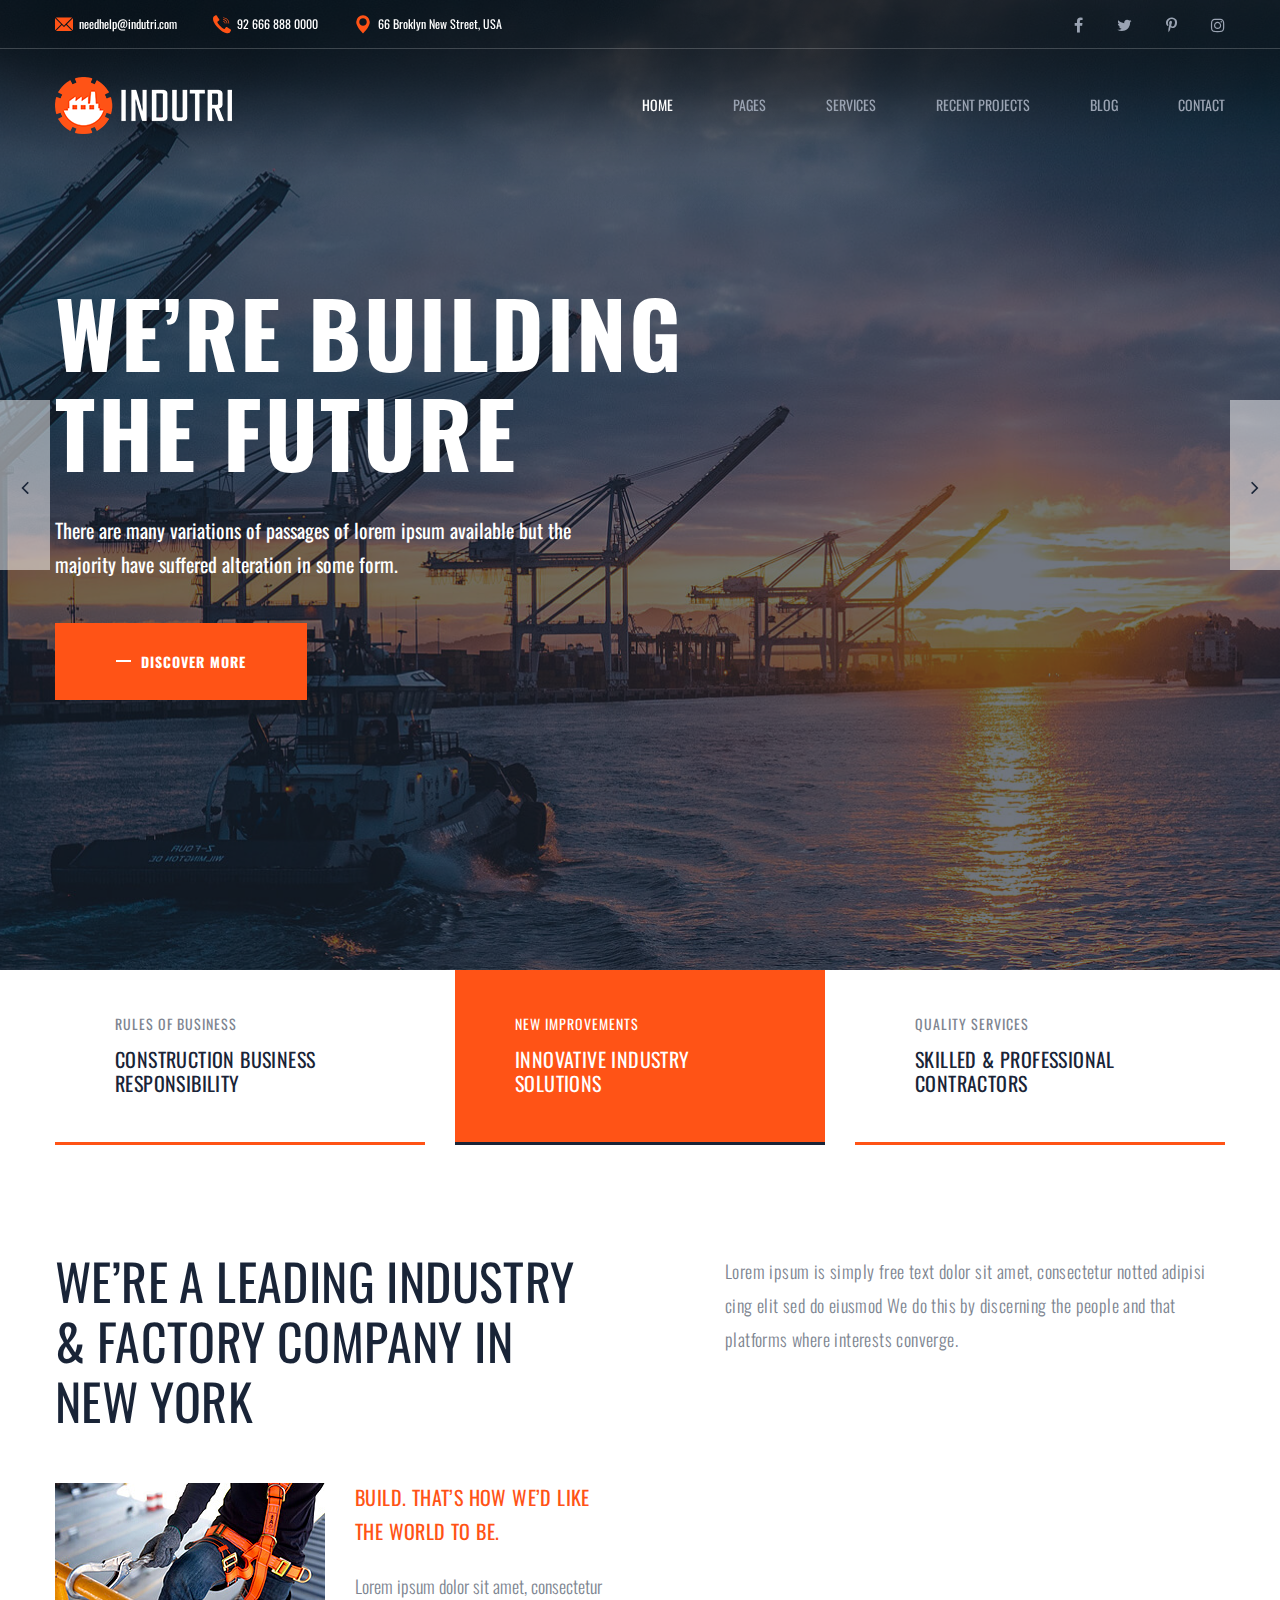
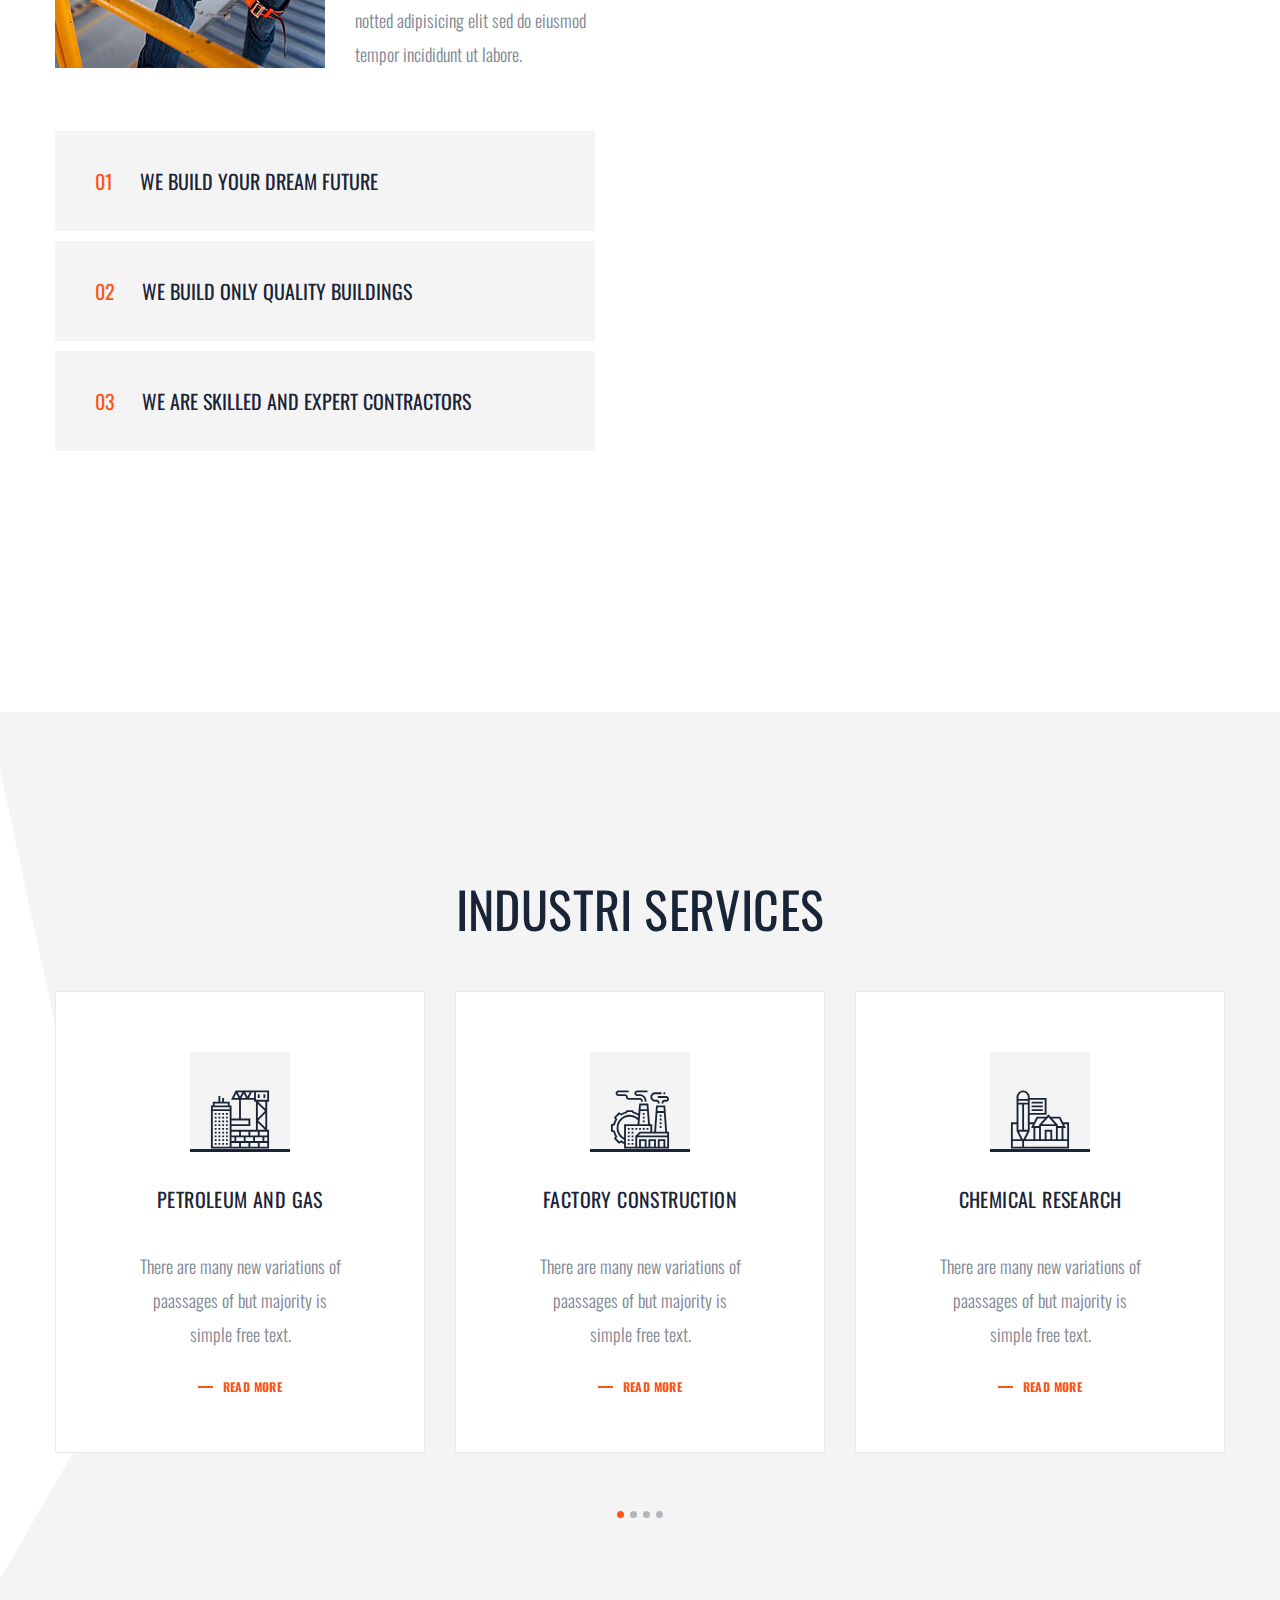
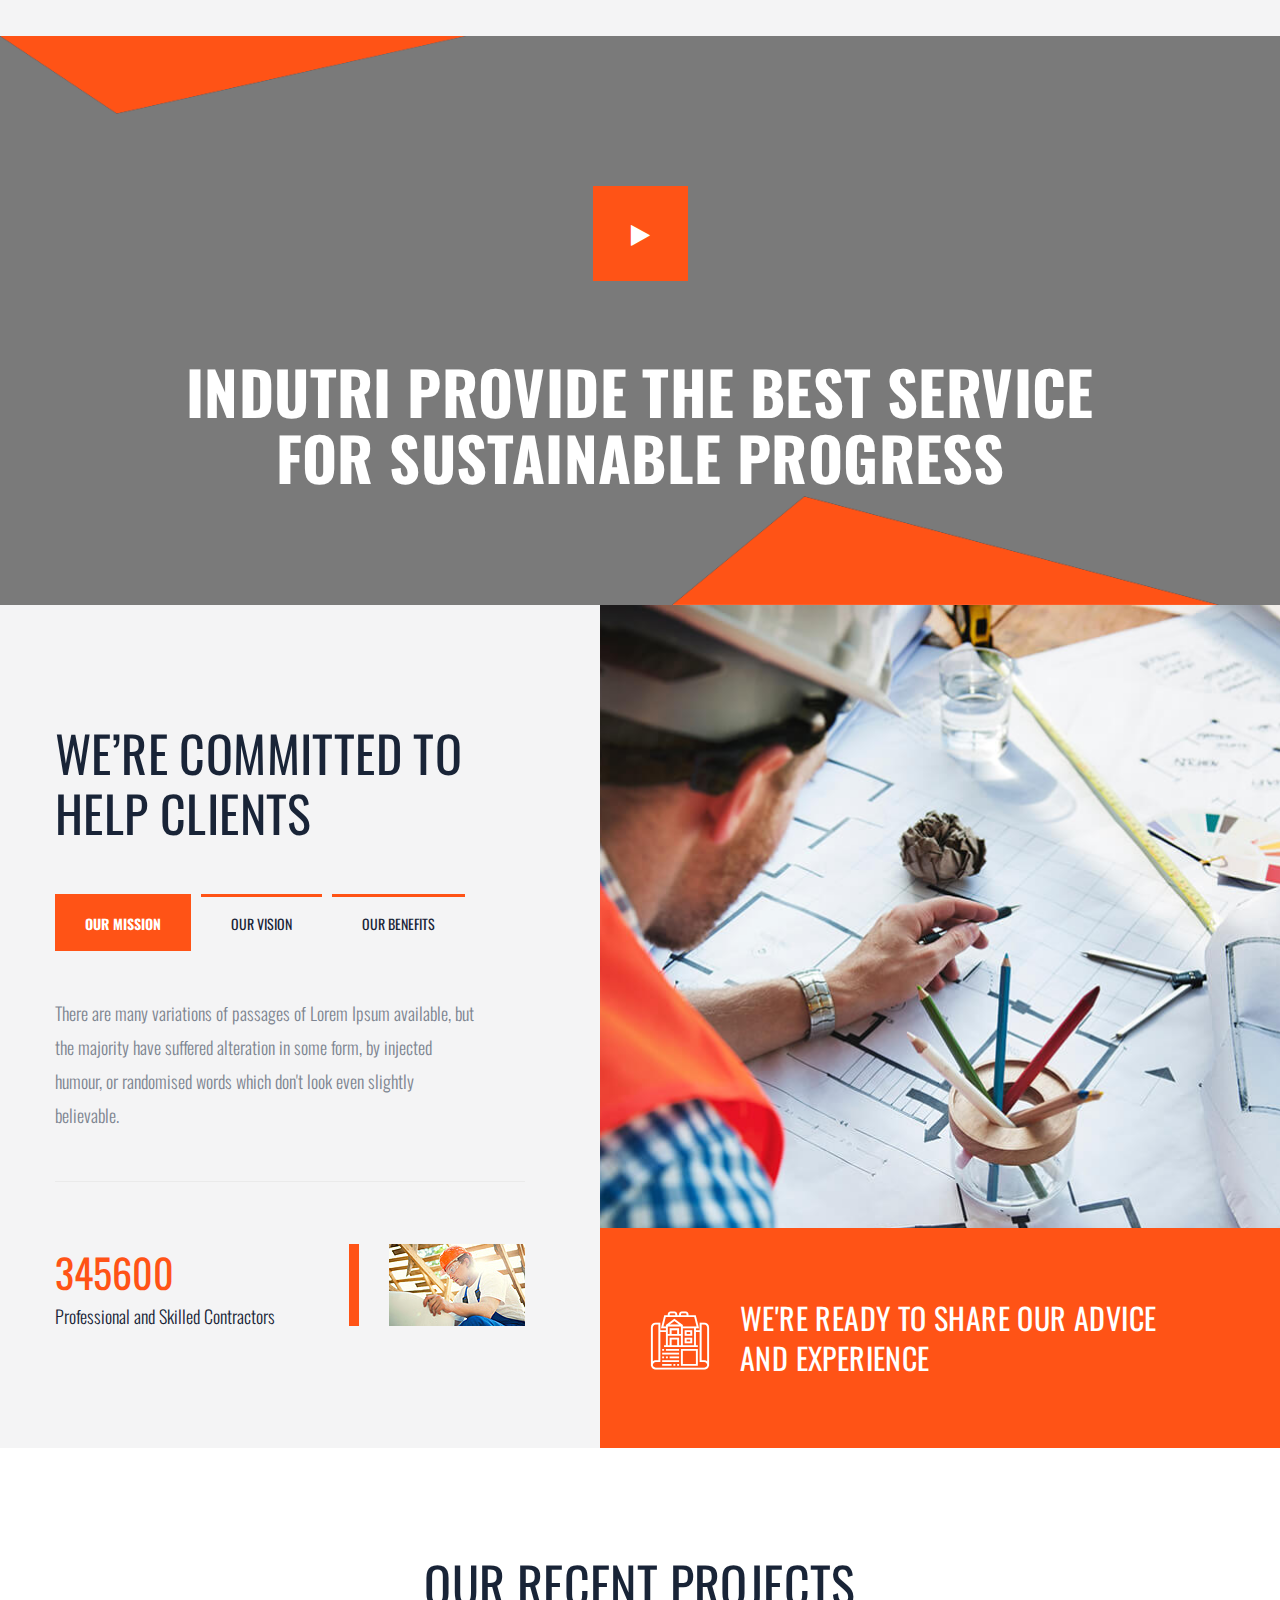
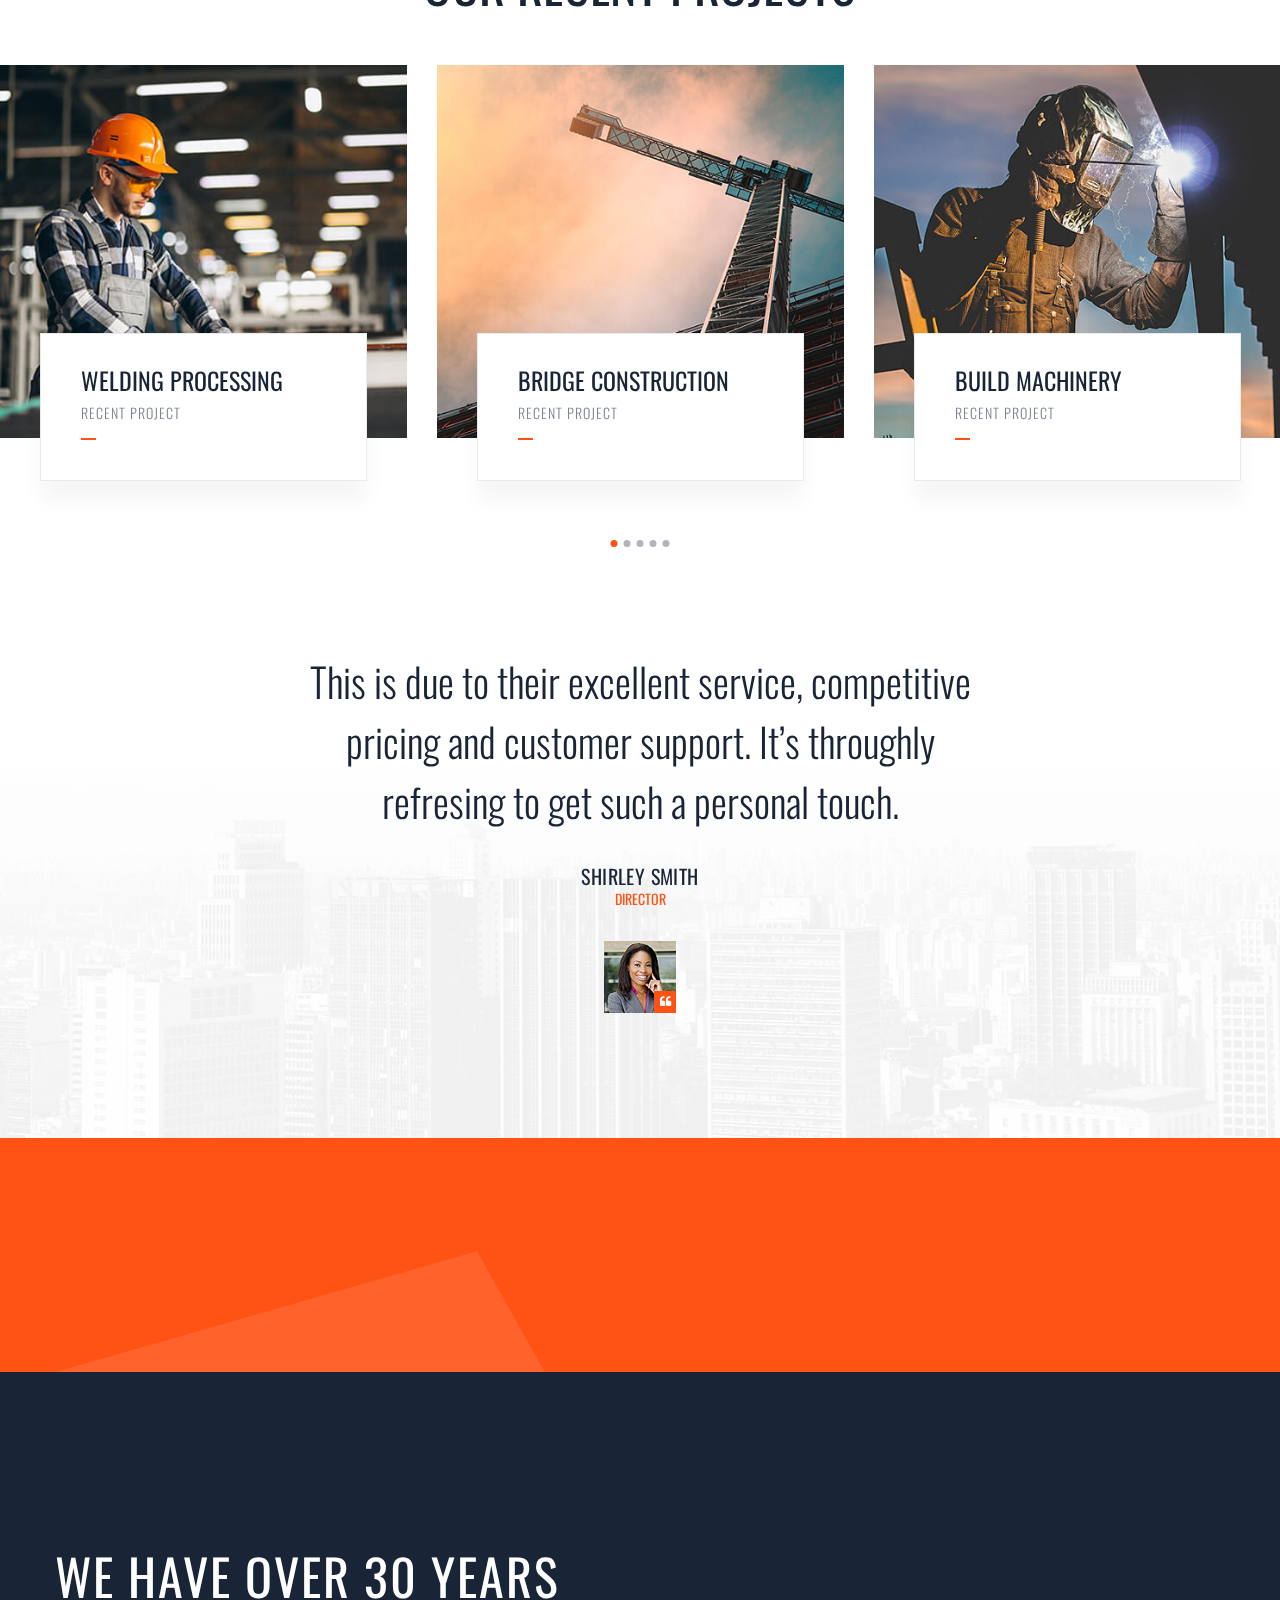
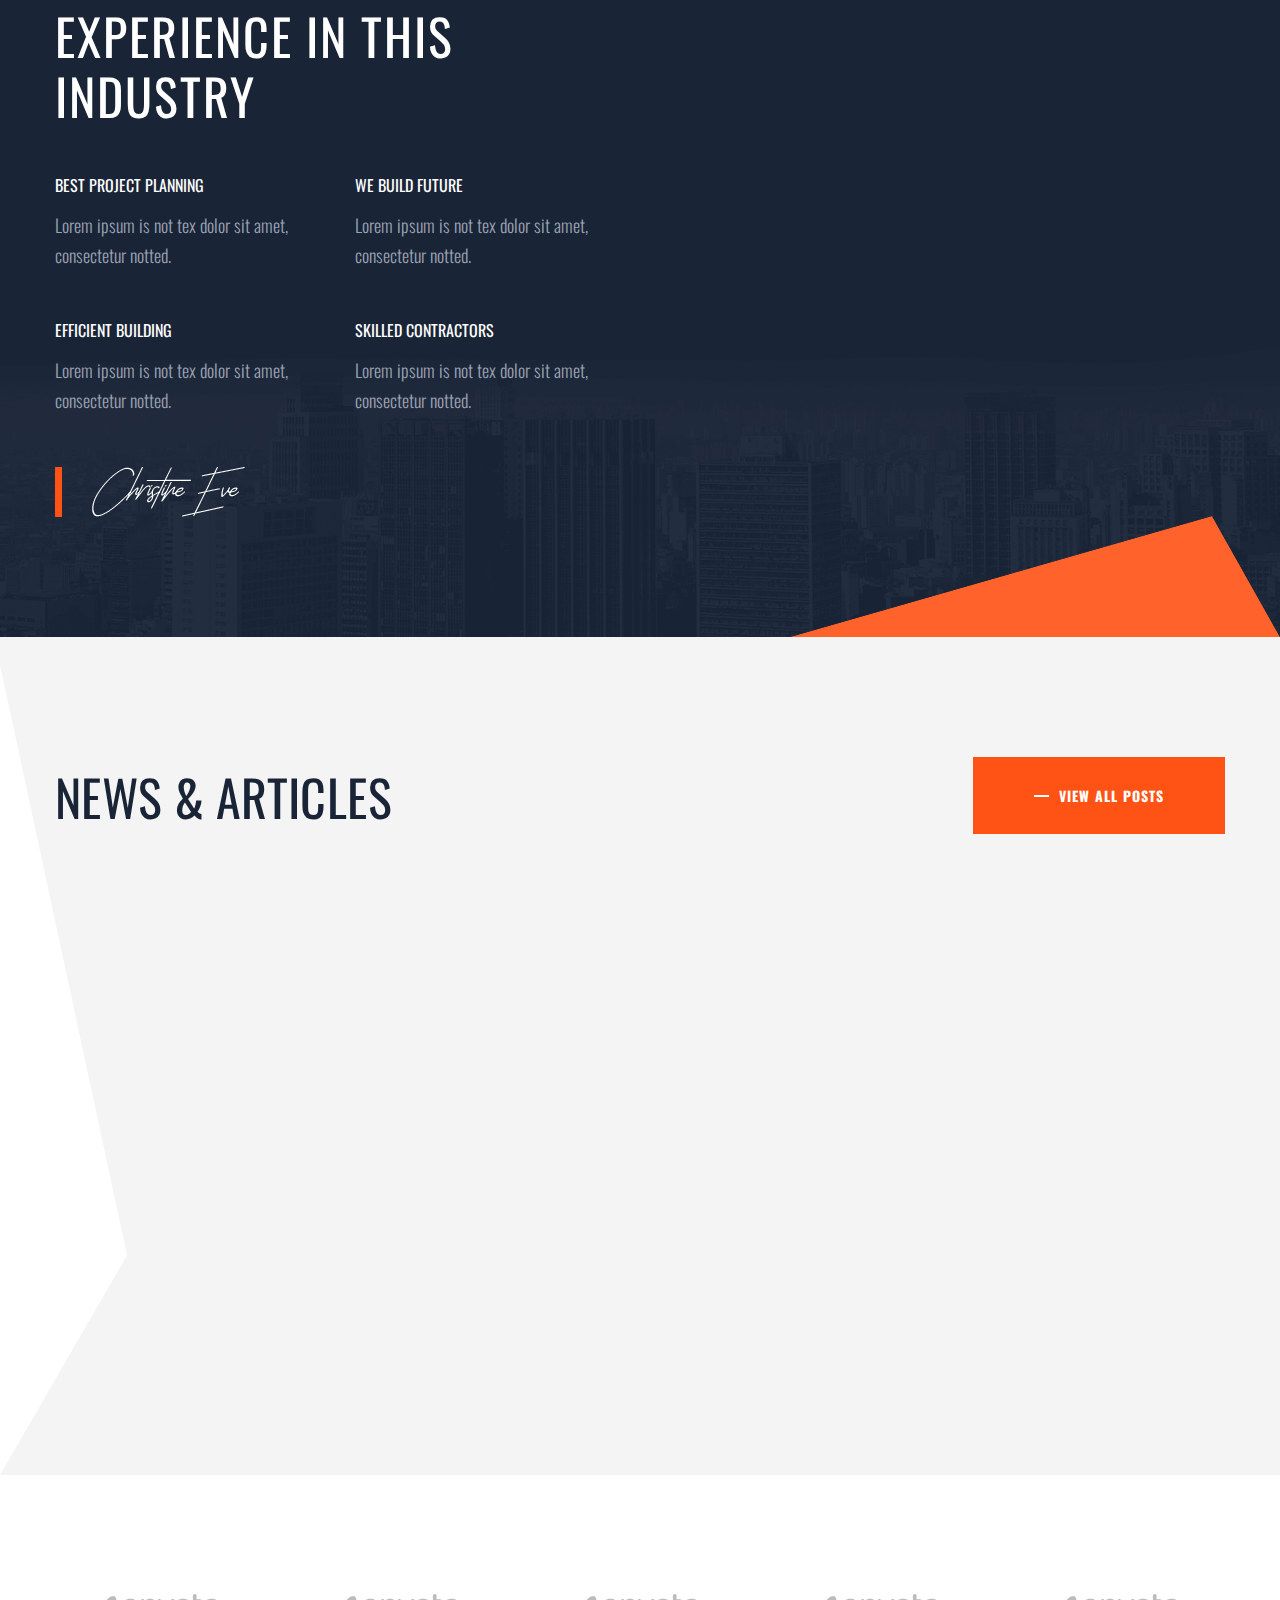
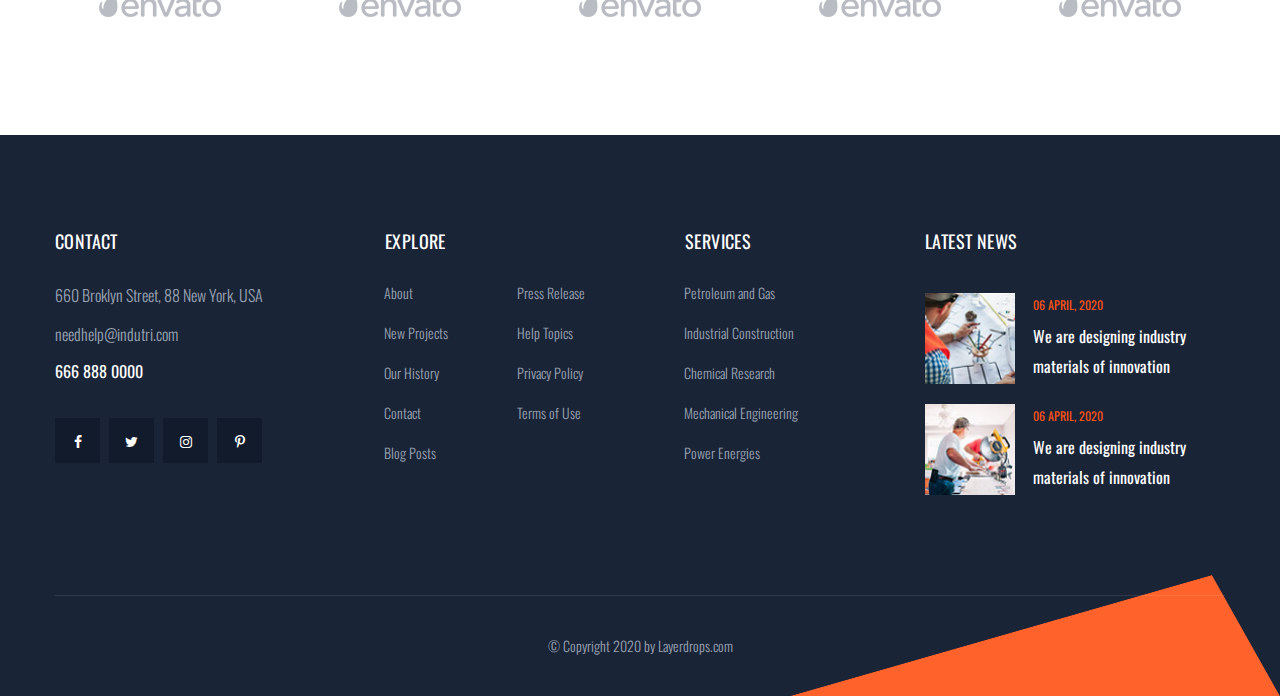
<file: index-3.html>
﻿<!doctype html>
<html lang="en">

<head>
   
    <!--====== Required meta tags ======-->
    <meta charset="utf-8">
    <meta http-equiv="x-ua-compatible" content="ie=edge">
    <meta name="description" content="">
    <meta name="viewport" content="width=device-width, initial-scale=1, shrink-to-fit=no">
    
    <!--====== Title ======-->
    <title>Indutri - For Industry & Factory Business HTML Template</title>
    
    <!--====== Favicon Icon ======-->
    <link rel="shortcut icon" href="assets\images\favicon.png" type="image/png">

    <!--====== Bootstrap css ======-->
    <link rel="stylesheet" href="assets\css\bootstrap.min.css">
    
    <!--====== Fontawesome css ======-->
    <link rel="stylesheet" href="assets\css\font-awesome.min.css">
    
    <!--====== flaticon css ======-->
    <link rel="stylesheet" href="assets\css\flaticon.css">
    
    <!--====== odometer css ======-->
    <link rel="stylesheet" href="assets\css\odometer.min.css">
    
    <!--====== animate css ======-->
    <link rel="stylesheet" href="assets\css\animate.min.css">
    
    <!--====== nice select css ======-->
    <link rel="stylesheet" href="assets\css\nice-select.css">
    
    <!--====== Magnific Popup css ======-->
    <link rel="stylesheet" href="assets\css\magnific-popup.css">
    
    <!--====== Slick css ======-->
    <link rel="stylesheet" href="assets\css\slick.css">
    
    <!--====== Default css ======-->
    <link rel="stylesheet" href="assets\css\default.css">
    
    <!--====== Style css ======-->
    <link rel="stylesheet" href="assets\css\style.css">
  
  
</head>

<body>

    <!--====== PRELOADER PART START ======-->

    <div class="preloader">
        <div class="lds-ellipsis">
            <div></div>
            <div></div>
            <div></div>
            <div></div>
        </div>
    </div>

    <!--====== PRELOADER PART START ======-->

    <!--====== OFFCANVAS MENU PART START ======-->

    <div class="off_canvars_overlay">
                
    </div>
    <div class="offcanvas_menu">
        <div class="container-fluid">
            <div class="row">
                <div class="col-12">
                    <div class="offcanvas_menu_wrapper">
                        <div class="canvas_close">
                            <a href="javascript:void(0)"><i class="fa fa-times"></i></a>  
                        </div>
                        <div class="header-social">
                            <ul class="text-center">
                                <li><a href="#"><i class="fa fa-facebook-f"></i></a></li>
                                <li><a href="#"><i class="fa fa-twitter"></i></a></li>
                                <li><a href="#"><i class="fa fa-skype"></i></a></li>
                                <li><a href="#"><i class="fa fa-pinterest-p"></i></a></li>
                            </ul>
                        </div>
                        <div id="menu" class="text-left ">
                            <ul class="offcanvas_main_menu">
                                <li class="menu-item-has-children active">
                                    <a href="#">Home</a>
                                    <ul class="sub-menu">
                                        <li><a href="index.html">Home 1</a></li>
                                        <li><a href="index-2.html">Home 2</a></li>
                                        <li><a href="index-3.html">Home 3</a></li>
                                        <li class="menu-item-has-children">
                                            <a href="#">Header Versions</a>
                                            <ul class="sub-menu">
                                                <li><a href="index.html">Header Style 1r</a></li>
                                                <li><a href="index-2.html">Header Style 2</a></li>
                                                <li><a href="index-3.html">Header Style 3</a></li>
                                            </ul>
                                        </li>
                                    </ul>
                                </li>
                                <li class="menu-item-has-children active">
                                    <a href="#">Pages</a>
                                    <ul class="sub-menu">
                                        <li><a href="about.html">About</a></li>
                                        <li><a href="our-team.html">Our Team</a></li>
                                        <li><a href="our-history.html">Our history</a></li>
                                        <li><a href="testimonials.html">testimonials</a></li>
                                    </ul>
                                </li>
                                <li class="menu-item-has-children active">
                                    <a href="#">Services</a>
                                    <ul class="sub-menu">
                                        <li><a href="services.html">Services</a></li>
                                        <li><a href="single-service.html">single service</a></li>
                                    </ul>
                                </li>
                                <li class="menu-item-has-children active">
                                    <a href="#">Recent Projects</a>
                                    <ul class="sub-menu">
                                        <li><a href="projects.html">Projects</a></li>
                                        <li><a href="single-project.html">single project</a></li>
                                    </ul>
                                </li>
                                <li class="menu-item-has-children active">
                                    <a href="#">Blog</a>
                                    <ul class="sub-menu">
                                        <li><a href="posts.html">posts</a></li>
                                        <li><a href="single-post.html">single post</a></li>
                                    </ul>
                                </li>
                                <li class="menu-item-has-children active">
                                    <a href="#">Contact</a>
                                </li>
                            </ul>
                        </div>
                        <div class="offcanvas_footer">
                            <span><a href="mailto:tanvirahmed8282@gmail.com"><i class="fa fa-envelope-o"></i> layerdrops@gmail.com</a></span>
                        </div>
                    </div>
                </div>
            </div>
        </div>
    </div>

    <!--====== OFFCANVAS MENU PART ENDS ======-->
   
    <!--====== HEADER PART START ======-->
    
    <header class="header-area header-3-area">
        <div class="header-top-3">
            <div class="container">
                <div class="row">
                    <div class="col-lg-12">
                        <div class="header-top-item">
                            <div class="header-info">
                                <ul>
                                    <li><a href="#"><i class="flaticon-email-2"></i> needhelp@indutri.com</a></li>
                                    <li><a href="#"><i class="flaticon-call"></i> 92 666 888 0000</a></li>
                                    <li><a href="#"><i class="flaticon-pin"></i> 66 Broklyn New Street, USA</a></li>
                                </ul>
                            </div>
                            <div class="social">
                                <ul>
                                    <li><a href="#"><i class="fa fa-facebook-f"></i></a></li>
                                    <li><a href="#"><i class="fa fa-twitter"></i></a></li>
                                    <li><a href="#"><i class="fa fa-pinterest-p"></i></a></li>
                                    <li><a href="#"><i class="fa fa-instagram"></i></a></li>
                                </ul>
                            </div>
                        </div>
                    </div>
                </div>
            </div>
        </div>
        <div class="main-header">
            <div class="container">
                <div class="row">
                    <div class="col-lg-12">
                        <div class="main-header-item">
                            <div class="main-header-menus  d-flex justify-content-between align-items-center">
                                <div class="header-logo">
                                    <a href="index-3.html"><img src="assets\images\logo-3.png" alt=""></a>
                                </div>
                                <div class="header-menu d-none d-lg-block">
                                    <ul>
                                        <li>
                                            <a class="active" href="#">Home</a>
                                            <ul class="sub-menu">
                                                <li><a href="index.html">Home 1</a></li>
                                                <li><a href="index-2.html">Home 2</a></li>
                                                <li><a href="index-3.html">Home 3</a></li>
                                                <li>
                                                    <a href="#">Header Versions</a>
                                                    <ul class="sub-menu">
                                                        <li><a href="index.html">Header Style 1</a></li>
                                                        <li><a href="index-2.html">Header Style 2</a></li>
                                                        <li><a href="index-3.html">Header Style 3</a></li>
                                                    </ul>
                                                </li>
                                            </ul>
                                        </li>
                                        <li>
                                            <a href="#">Pages</a>
                                            <ul class="sub-menu">
                                                <li><a href="about.html">About</a></li>
                                                <li><a href="our-team.html">Our Team</a></li>
                                                <li><a href="our-history.html">Our history</a></li>
                                                <li><a href="testimonials.html">testimonials</a></li>
                                            </ul>
                                        </li>
                                        <li>
                                            <a href="#">Services</a>
                                            <ul class="sub-menu">
                                                <li><a href="services.html">Services</a></li>
                                                <li><a href="single-service.html">single service</a></li>
                                            </ul>
                                        </li>
                                        <li>
                                            <a href="#">Recent Projects</a>
                                            <ul class="sub-menu">
                                                <li><a href="projects.html">Projects</a></li>
                                                <li><a href="single-project.html">single project</a></li>
                                            </ul>
                                        </li>
                                        <li>
                                            <a href="#">Blog</a>
                                            <ul class="sub-menu">
                                                <li><a href="posts.html">posts</a></li>
                                                <li><a href="single-post.html">single post</a></li>
                                            </ul>
                                        </li>
                                        <li><a href="contact.html">Contact</a></li>
                                    </ul>
                                </div>
                                <div class="toggle-btn ml-30 canvas_open">
                                    <i class="fa fa-bars"></i>
                                </div>
                            </div>
                        </div>
                    </div>
                </div>
            </div>
        </div>
    </header>
    
    <!--====== HEADER PART ENDS ======-->

    <!--====== BANNER PART START ======-->

    <section class="banner-slide">
        <div class="banner-area banner-2-area banner-3-area bg_cover d-flex align-items-center" style="background-image: url(assets/images/banner-bg-3.jpg);">
            <div class="container">
                <div class="row">
                    <div class="col-lg-8">
                        <div class="banner-content text-lrft">
                            <h3 data-animation="fadeInDown" data-delay="1s" class="title">We’re Building the future</h3>
                            <p data-animation="fadeInLeft" data-delay=".1s">There are many variations of passages of lorem ipsum available but the majority have suffered alteration in some form.</p>
                            <a data-animation="fadeInUp" data-delay="1s" class="main-btn" href="#">Discover more</a>
                        </div>
                    </div>
                </div>
            </div>
            <div class="banner-shadow">
                <img src="assets\images\banner-shadow-2.png" alt="shadow">
            </div>
        </div>
        <div class="banner-area banner-2-area banner-3-area bg_cover d-flex align-items-center" style="background-image: url(assets/images/banner-bg-2.jpg);">
            <div class="container">
                <div class="row">
                    <div class="col-lg-8">
                        <div class="banner-content text-lrft">
                            <h3 data-animation="fadeInDown" data-delay="1s" class="title">We’re Building the future</h3>
                            <p data-animation="fadeInLeft" data-delay=".1s">There are many variations of passages of lorem ipsum available but the majority have suffered alteration in some form.</p>
                            <a data-animation="fadeInUp" data-delay="1s" class="main-btn" href="#">Discover more</a>
                        </div>
                    </div>
                </div>
            </div>
            <div class="banner-shadow">
                <img src="assets\images\banner-shadow-2.png" alt="shadow">
            </div>
        </div>
    </section>
    
    <!--====== BANNER PART ENDS ======-->

    <!--====== NANO PART START ======-->
    
    <section class="nano-area">
        <div class="container">
            <div class="row justify-content-center">
                <div class="col-lg-4 col-md-6 col-sm-8">
                    <div class="nano-item">
                        <span>Rules of Business</span>
                        <a href="#"><h4 class="title">Construction Business <br> Responsibility</h4></a>
                    </div>
                </div>
                <div class="col-lg-4 col-md-6 col-sm-8">
                    <div class="nano-item active">
                        <span>New improvements</span>
                        <a href="#"><h4 class="title">Innovative industry <br> solutions</h4></a>
                    </div>
                </div>
                <div class="col-lg-4 col-md-6 col-sm-8">
                    <div class="nano-item">
                        <span>quality services</span>
                        <a href="#"><h4 class="title">skilled & professional <br> contractors</h4></a>
                    </div>
                </div>
            </div>
        </div>
    </section>
    
    <!--====== NANO PART ENDS ======-->

    <!--====== ABOUT PART START ======-->
    
    <section class="about-area">
        <div class="container">
            <div class="row">
                <div class="col-lg-7">
                    <div class="about-main-content">
                        <div class="about-title">
                            <h3 class="title">We’re a leading industry <br> & factory company in <br> new york</h3>
                        </div>
                        <div class="about-item d-block d-sm-flex align-items-center">
                            <div class="about-item-thumb">
                                <img src="assets\images\about-item.jpg" alt="">
                            </div>
                            <div class="about-item-content">
                                <h4 class="title">build. That’s how we’d like <br> the world to be.</h4>
                                <p>Lorem ipsum dolor sit amet, consectetur <br> notted adipisicing elit sed do eiusmod <br> tempor incididunt ut labore.</p>
                            </div>
                        </div>
                        <div class="about-list">
                            <ul>
                                <li><span>01</span> We build your dream future</li>
                                <li><span>02</span> We build only quality buildings</li>
                                <li><span>03</span> we are skilled and expert contractors</li>
                            </ul>
                        </div>
                    </div>
                </div>
                <div class="col-lg-5">
                    <div class="about-right-content">
                        <p>Lorem ipsum is simply free text dolor sit amet, consectetur notted adipisi cing elit sed do eiusmod We do this by discerning the people and that platforms where interests converge.</p>
                        <div class="about-thumb animated wow fadeInRight" data-wow-duration="1000ms">
                            <div class="shape">
                                <img src="assets\images\shape\shape-10.png" alt="">
                            </div>
                            <img src="assets\images\about-thumb-1.jpg" alt="">
                        </div>
                    </div>
                </div>
            </div>
        </div>
    </section>
    
    <!--====== ABOUT PART ENDS ======-->

    <!--====== INDUSTRI SERVICES PART START ======-->

    <div class="sing-area">
        <div class="container">
            <div class="row">
                <div class="col-lg-12">
                    <div class="footer-sing-up d-block d-lg-flex justify-content-between animated wow fadeInUp" data-wow-duration="1500ms">
                        <div class="sing-up-heading">
                            <i class="flaticon-email-1"></i>
                            <h3 class="title">Sign Up to Get Latest Updates</h3>
                        </div>
                        <div class="sing-up-form">
                            <form action="#">
                                <div class="input-box">
                                    <input type="text" placeholder="Email address">
                                    <button><i class="fa fa-location-arrow"></i></button>
                                </div>
                            </form>
                        </div>
                        <div class="shape">
                            <img src="assets\images\shape\shape-5.png" alt="shape">
                        </div>
                    </div>
                </div>
            </div>
        </div>
    </div>
    <section class="industri-services-area industri-services-2-area">
        <div class="container">

            <div class="row">
                <div class="col-lg-12">
                    <div class="services-title text-center">
                        <h3 class="title">Industri Services</h3>
                    </div>
                </div>
            </div>
            <div class="row industri-active">
                <div class="col-lg-4">
                    <div class="industri-services-2-item mt-30 text-center">
                        <div class="icon">
                            <i class="flaticon-under-construction"></i>
                        </div>
                        <h4 class="title">Petroleum and Gas</h4>
                        <p>There are many new variations of paassages of but majority is simple free text.</p>
                        <a href="#">Read more</a>
                    </div>
                </div>
                <div class="col-lg-4">
                    <div class="industri-services-2-item mt-30 text-center">
                        <div class="icon">
                            <i class="flaticon-industry"></i>
                        </div>
                        <h4 class="title">factory construction</h4>
                        <p>There are many new variations of paassages of but majority is simple free text.</p>
                        <a href="#">Read more</a>
                    </div>
                </div>
                <div class="col-lg-4">
                    <div class="industri-services-2-item mt-30 text-center">
                        <div class="icon">
                            <i class="flaticon-layout"></i>
                        </div>
                        <h4 class="title">Chemical research</h4>
                        <p>There are many new variations of paassages of but majority is simple free text.</p>
                        <a href="#">Read more</a>
                    </div>
                </div>
                <div class="col-lg-4">
                    <div class="industri-services-2-item mt-30 text-center">
                        <div class="icon">
                            <i class="flaticon-under-construction-1"></i>
                        </div>
                        <h4 class="title">industrial services</h4>
                        <p>There are many new variations of paassages of but majority is simple free text.</p>
                        <a href="#">Read more</a>
                    </div>
                </div>
            </div>
        </div>
        <div class="shape">
            <img src="assets\images\shape\shape-11.png" alt="">
        </div>
    </section>
    
    <!--====== INDUSTRI SERVICES PART ENDS ======-->

    <!--====== VIDEO PART START ======-->
    
    <section class="video-area bg_cover pt-150 pb-115" style="background-image: url(assets/images/video-bg.jpg);">
        <div class="container">
            <div class="row justify-content-center">
                <div class="col-lg-10">
                    <div class="video-item text-center">
                        <a class="video-popup" href="https://www.youtube.com/watch?v=cSLAO7zxS2M"><i class="fa fa-play"></i></a>
                        <h3 class="title">Indutri Provide the Best Service for Sustainable Progress</h3>
                    </div>
                </div>
            </div>
        </div>
        <div class="shape-1">
            <img src="assets\images\shape\shape-2.png" alt="">
        </div>
        <div class="shape-2">
            <img src="assets\images\shape\shape-3.png" alt="">
        </div>
    </section>
    
    <!--====== VIDEO PART ENDS ======-->

    <!--====== MISSION PART START ======-->
    
    <section class="mission-area">
        <div class="container">
            <div class="row">
                <div class="col-lg-5">
                    <div class="mission-content">
                        <h3 class="title">We’re committed to help clients</h3>
                        <ul class="nav nav-pills" id="pills-tab" role="tablist">
                            <li class="nav-item" role="presentation">
                                <a class="nav-link active" id="pills-home-tab" data-toggle="pill" href="#pills-home" role="tab" aria-controls="pills-home" aria-selected="true">Our Mission</a>
                            </li>
                            <li class="nav-item" role="presentation">
                                <a class="nav-link" id="pills-profile-tab" data-toggle="pill" href="#pills-profile" role="tab" aria-controls="pills-profile" aria-selected="false">Our Vision</a>
                            </li>
                            <li class="nav-item" role="presentation">
                                <a class="nav-link" id="pills-contact-tab" data-toggle="pill" href="#pills-contact" role="tab" aria-controls="pills-contact" aria-selected="false">Our Benefits</a>
                            </li>
                        </ul>
                        <div class="tab-content" id="pills-tabContent">
                            <div class="tab-pane fade show active" id="pills-home" role="tabpanel" aria-labelledby="pills-home-tab">
                                <p>There are many variations of passages of Lorem Ipsum available, but the majority have suffered alteration in some form, by injected humour, or randomised words which don't look even slightly believable.</p>
                            </div>
                            <div class="tab-pane fade" id="pills-profile" role="tabpanel" aria-labelledby="pills-profile-tab">
                                <p>There are many variations of passages of Lorem Ipsum available, but the majority have suffered alteration in some form, by injected humour, or randomised words which don't look even slightly believable.</p>
                            </div>
                            <div class="tab-pane fade" id="pills-contact" role="tabpanel" aria-labelledby="pills-contact-tab">
                                <p>There are many variations of passages of Lorem Ipsum available, but the majority have suffered alteration in some form, by injected humour, or randomised words which don't look even slightly believable.</p>
                            </div>
                        </div>
                        <div class="mission-contractors d-block d-sm-flex justify-content-between align-items-center">
                            <div class="item">
                                <span>345600</span>
                                <p>Professional and Skilled Contractors</p>
                            </div>
                            <div class="thumb">
                                <img src="assets\images\mission-contractors.jpg" alt="">
                            </div>
                        </div>
                    </div>
                </div>
            </div>
        </div>
        <div class="mission-experience d-flex align-items-center">
            <i class="flaticon-blueprint"></i>
            <h3 class="title">We're ready to share our advice <br> and experience</h3>
        </div>
    </section>
    
    <!--====== MISSION PART ENDS ======-->

    <!--====== PROJECT PART START ======-->
    
    <section class="project-area project-3-area">
        <div class="container-fluid p-0">
            <div class="row">
                <div class="col-lg-12">
                    <div class="project-title text-center">
                        <h3 class="title">Our recent projects</h3>
                    </div>
                </div>
            </div>
            <div class="row project-active">
                <div class="col-lg-3">
                    <div class="project-item mt-30">
                        <div class="project-thumb">
                            <img src="assets\images\project-1.jpg" alt="projects">
                        </div>
                        <div class="project-content">
                            <a href="#"><span>Welding Processing</span></a>
                            <p>recent project</p>
                        </div>
                    </div>
                </div>
                <div class="col-lg-3">
                    <div class="project-item mt-30">
                        <div class="project-thumb">
                            <img src="assets\images\project-2.jpg" alt="projects">
                        </div>
                        <div class="project-content">
                            <a href="#"><span>Bridge Construction</span></a>
                            <p>recent project</p>
                        </div>
                    </div>
                </div>
                <div class="col-lg-3">
                    <div class="project-item mt-30">
                        <div class="project-thumb">
                            <img src="assets\images\project-3.jpg" alt="projects">
                        </div>
                        <div class="project-content">
                            <a href="#"><span>Build machinery</span></a>
                            <p>recent project</p>
                        </div>
                    </div>
                </div>
                <div class="col-lg-3">
                    <div class="project-item mt-30">
                        <div class="project-thumb">
                            <img src="assets\images\project-4.jpg" alt="projects">
                        </div>
                        <div class="project-content">
                            <a href="#"><span>oil & gas production</span></a>
                            <p>recent project</p>
                        </div>
                    </div>
                </div>
                <div class="col-lg-3">
                    <div class="project-item mt-30">
                        <div class="project-thumb">
                            <img src="assets\images\project-5.jpg" alt="projects">
                        </div>
                        <div class="project-content">
                            <a href="#"><span>Bridge Construction</span></a>
                            <p>recent project</p>
                        </div>
                    </div>
                </div>
            </div>
        </div>
    </section>
    
    <!--====== PROJECT PART ENDS ======-->

    <!--====== CLIENT 3 PART START ======-->
    
    <section class="client-3-area pb-120">
        <div class="container">
            <div class="row justify-content-center">
                <div class="col-lg-8">
                    <div class="client-2-active">
                        <div class="client-content text-center">
                            <p>This is due to their excellent service, competitive pricing and customer support. It’s throughly refresing to get such a personal touch.</p>
                            <h5 class="title">Shirley Smith</h5>
                            <span>Director</span>
                            <div class="thumb">
                                <img src="assets\images\client-user-1.png" alt="user">
                                <i class="fa fa-quote-left"></i>
                            </div>
                        </div>
                        <div class="client-content text-center">
                            <p>This is due to their excellent service, competitive pricing and customer support. It’s throughly refresing to get such a personal touch.</p>
                            <h5 class="title">Mike hardson</h5>
                            <span>manager</span>
                            <div class="thumb">
                                <img src="assets\images\client-user-2.png" alt="user">
                                <i class="fa fa-quote-left"></i>
                            </div>
                        </div>
                        <div class="client-content text-center">
                            <p>This is due to their excellent service, competitive pricing and customer support. It’s throughly refresing to get such a personal touch.</p>
                            <h5 class="title">Sarah Albert</h5>
                            <span>marketer</span>
                            <div class="thumb">
                                <img src="assets\images\client-user-3.png" alt="user">
                                <i class="fa fa-quote-left"></i>
                            </div>
                        </div>
                    </div>
                </div>
            </div>
        </div>
    </section>
    
    <!--====== CLIENT 3 PART ENDS ======-->

    <!--====== FUN FACTS PART START ======-->
    
    <section class="fun-facts-area fun-facts-3-area">
        <div class="container">
            <div class="fun-facts-bg">
                <div class="row">
                    <div class="col-lg-3 col-md-6">
                        <div class="fun-facts-item text-center mt-30 animated wow fadeInUp" data-wow-duration="1500ms" data-wow-delay="0ms">
                            <h3 class="title odometer" data-count="8400">00</h3>
                            <span>Projects Completed</span>
                        </div>
                    </div>
                    <div class="col-lg-3 col-md-6">
                        <div class="fun-facts-item text-center mt-30 animated wow fadeInUp" data-wow-duration="1500ms" data-wow-delay="200ms">
                            <h3 class="title odometer" data-count="220">00</h3>
                            <span>Skilled Contractors</span>
                        </div>
                    </div>
                    <div class="col-lg-3 col-md-6">
                        <div class="fun-facts-item text-center mt-30 animated wow fadeInUp" data-wow-duration="1500ms" data-wow-delay="300ms">
                            <h3 class="title odometer" data-count="170">00</h3>
                            <span>Industries Served</span>
                        </div>
                    </div>
                    <div class="col-lg-3 col-md-6">
                        <div class="fun-facts-item item text-center mt-30 animated wow fadeInUp" data-wow-duration="1500ms" data-wow-delay="400ms">
                            <h3 class="title odometer" data-count="6400">00</h3>
                            <span>satisfied clients</span>
                        </div>
                    </div>
                </div>
                <div class="shape">
                    <img src="assets\images\shape\shape-5.png" alt="shape">
                </div>
            </div>
        </div>
    </section>
    
    <!--====== FUN FACTS PART ENDS ======-->

    <!--====== EX[ERIENCE PART START ======-->
    
    <section class="experience-area">
        <div class="container">
            <div class="row">
                <div class="col-lg-6">
                    <div class="experience-content">
                        <h3 class="title">We have over 30 years experience in this industry</h3>
                    </div>
                    <div class="row">
                        <div class="col-lg-6 col-md-6 col-sm-7">
                            <div class="experience-item mt-30">
                                <span><i class="fa fa-angle-right"></i> Best project planning</span>
                                <p>Lorem ipsum is not tex dolor sit amet, consectetur notted.</p>
                            </div>
                        </div>
                        <div class="col-lg-6 col-md-6 col-sm-7">
                            <div class="experience-item mt-30">
                                <span><i class="fa fa-angle-right"></i> We build future</span>
                                <p>Lorem ipsum is not tex dolor sit amet, consectetur notted.</p>
                            </div>
                        </div>
                        <div class="col-lg-6 col-md-6 col-sm-7">
                            <div class="experience-item mt-30">
                                <span><i class="fa fa-angle-right"></i> Efficient Building</span>
                                <p>Lorem ipsum is not tex dolor sit amet, consectetur notted.</p>
                            </div>
                        </div>
                        <div class="col-lg-6 col-md-6 col-sm-7">
                            <div class="experience-item mt-30">
                                <span><i class="fa fa-angle-right"></i> Skilled contractors</span>
                                <p>Lorem ipsum is not tex dolor sit amet, consectetur notted.</p>
                            </div>
                        </div>
                    </div>
                    <div class="sing-in">
                        <img src="assets\images\singin.png" alt="singin">
                    </div>
                </div>
                <div class="col-lg-6">
                    <div class="experience-thumb animated wow fadeInRight" data-wow-duration="1000ms" data-wow-delay="300ms">
                        <img src="assets\images\experience-thumb.png" alt="experience">
                    </div>
                </div>
            </div>
        </div>
        <div class="shape-1 animated wow fadeInLeft" data-wow-duration="1500ms" data-wow-delay="0ms">
            <img src="assets\images\shape\shape-6.png" alt="shape">
        </div>
        <div class="shape-2">
            <img src="assets\images\shape\shape-5.png" alt="shape">
        </div>
    </section>
    
    <!--====== EX[ERIENCE PART ENDS ======-->

    <!--====== NEWS PART START ======-->
    
    <section class="news-area news-3-area pt-120">
        <div class="container">
            <div class="row">
                <div class="col-lg-12">
                    <div class="news-title d-block d-md-flex justify-content-between align-items-center mb-20">
                        <h3 class="title">News & Articles</h3>
                        <a class="main-btn" href="posts.html">View All posts</a>
                    </div> 
                </div>
            </div>
            <div class="row justify-content-center">
                <div class="col-lg-4 col-md-7 col-sm-9">
                    <div class="news-item mt-30 animated wow fadeInUp" data-wow-duration="1500ms" data-wow-delay="0ms">
                        <div class="news-thumb">
                            <img src="assets\images\news-1.png" alt="news">
                        </div>
                        <div class="news-content text-center">
                            <a href="single-post.html">We Believe in Building Long Lasting our Business Relationships</a>
                            <div class="date">
                                <span><span>06 April, 2020</span><span class="pl-10 pr-10">   -</span>    2 Comments</span>
                            </div>
                        </div>
                    </div>
                </div>
                <div class="col-lg-4 col-md-7 col-sm-9">
                    <div class="news-item mt-30 animated wow fadeInUp" data-wow-duration="1500ms" data-wow-delay="200ms">
                        <div class="news-thumb">
                            <img src="assets\images\news-2.png" alt="news">
                        </div>
                        <div class="news-content text-center">
                            <a href="single-post.html">We Believe in Building Long Lasting our Business Relationships</a>
                            <div class="date">
                                <span><span>06 April, 2020</span><span class="pl-10 pr-10">   -</span>    2 Comments</span>
                            </div>
                        </div>
                    </div>
                </div>
                <div class="col-lg-4 col-md-7 col-sm-9">
                    <div class="news-item mt-30 animated wow fadeInUp" data-wow-duration="1500ms" data-wow-delay="300ms">
                        <div class="news-thumb">
                            <img src="assets\images\news-3.png" alt="news">
                        </div>
                        <div class="news-content text-center">
                            <a href="single-post.html">We Believe in Building Long Lasting our Business Relationships</a>
                            <div class="date">
                                <span><span>06 April, 2020</span><span class="pl-10 pr-10">   -</span>    2 Comments</span>
                            </div>
                        </div>
                    </div>
                </div>
            </div>
        </div>
        <div class="shape">
            <img src="assets\images\shape\shape-11.png" alt="">
        </div>
    </section>
    
    <!--====== NEWS PART ENDS ======-->

    <!--====== BRAND PART START ======-->
    
    <div class="brand-area brand-3-area pb-120">
        <div class="container">
            <div class="row brand-active">
                <div class="col-lg-3">
                    <div class="brand-item">
                        <a href="#"><img src="assets\images\brand-1.png" alt="brand"></a>
                    </div>
                </div>
                <div class="col-lg-3">
                    <div class="brand-item">
                        <a href="#"><img src="assets\images\brand-1.png" alt="brand"></a>
                    </div>
                </div>
                <div class="col-lg-3">
                    <div class="brand-item">
                        <a href="#"><img src="assets\images\brand-1.png" alt="brand"></a>
                    </div>
                </div>
                <div class="col-lg-3">
                    <div class="brand-item">
                        <a href="#"><img src="assets\images\brand-1.png" alt="brand"></a>
                    </div>
                </div>
                <div class="col-lg-3">
                    <div class="brand-item">
                        <a href="#"><img src="assets\images\brand-1.png" alt="brand"></a>
                    </div>
                </div>
                <div class="col-lg-3">
                    <div class="brand-item">
                        <a href="#"><img src="assets\images\brand-1.png" alt="brand"></a>
                    </div>
                </div>
            </div>
        </div>
    </div>
    
    <!--====== BRAND PART ENDS ======-->

    <!--====== FOOTER PART START ======-->
    
    <footer class="footer-area">
        <div class="container">
            <div class="footer-main">
                <div class="row">
                    <div class="col-lg-3 col-md-6">
                        <div class="footer-widget mt-30">
                            <div class="footer-title pb-30">
                                <h4 class="title">Contact</h4>
                            </div>
                            <div class="footer-about-content">
                                <p>660 Broklyn Street, 88 New York, USA</p>
                                <div class="email">
                                    <a href="mailto:needhelp@indutri.com">needhelp@indutri.com</a>
                                </div>
                                <div class="call">
                                    <a href="tel:6668880000">666 888 0000</a>
                                </div>
                                <div class="social">
                                    <ul>
                                        <li><a href="#"><i class="fa fa-facebook-f"></i></a></li>
                                        <li><a href="#"><i class="fa fa-twitter"></i></a></li>
                                        <li><a href="#"><i class="fa fa-instagram"></i></a></li>
                                        <li><a href="#"><i class="fa fa-pinterest-p"></i></a></li>
                                    </ul>
                                </div>
                            </div>
                        </div>
                    </div>
                    <div class="col-lg-3 col-md-6 col-sm-6">
                        <div class="footer-widget mt-30 ml-30">
                            <div class="footer-title pb-20">
                                <h4 class="title">Explore</h4>
                            </div>
                            <div class="footer-about-list d-flex">
                                <ul class="mr-70">
                                    <li><a href="#"><i class="fa fa-angle-right"></i> About</a></li>
                                    <li><a href="#"><i class="fa fa-angle-right"></i> New Projects</a></li>
                                    <li><a href="#"><i class="fa fa-angle-right"></i> Our History</a></li>
                                    <li><a href="#"><i class="fa fa-angle-right"></i> Contact</a></li>
                                    <li><a href="#"><i class="fa fa-angle-right"></i> Blog Posts</a></li>
                                </ul>
                                <ul>
                                    <li><a href="#"><i class="fa fa-angle-right"></i> Press Release</a></li>
                                    <li><a href="#"><i class="fa fa-angle-right"></i> Help Topics</a></li>
                                    <li><a href="#"><i class="fa fa-angle-right"></i> Privacy Policy</a></li>
                                    <li><a href="#"><i class="fa fa-angle-right"></i> Terms of Use</a></li>
                                </ul>
                            </div>
                        </div>
                    </div>
                    <div class="col-lg-3 col-md-6 col-sm-6">
                        <div class="footer-widget mt-30 ml-30">
                            <div class="footer-title pb-20">
                                <h4 class="title">Services</h4>
                            </div>
                            <div class="footer-about-list d-flex">
                                <ul class="mr-70">
                                    <li><a href="#"><i class="fa fa-angle-right"></i> Petroleum and Gas</a></li>
                                    <li><a href="#"><i class="fa fa-angle-right"></i> Industrial Construction</a></li>
                                    <li><a href="#"><i class="fa fa-angle-right"></i> Chemical Research</a></li>
                                    <li><a href="#"><i class="fa fa-angle-right"></i> Mechanical Engineering</a></li>
                                    <li><a href="#"><i class="fa fa-angle-right"></i> Power Energies</a></li>
                                </ul>
                            </div>
                        </div>
                    </div>
                    <div class="col-lg-3 col-md-6 col-sm-7">
                        <div class="footer-widget footer-news mt-30">
                            <div class="footer-title pb-40">
                                <h4 class="title">Latest News</h4>
                            </div>
                            <div class="footer-news-content">
                                <div class="news-item d-flex align-items-center">
                                    <div class="news-item-thumb">
                                        <img src="assets\images\footer-news-1.jpg" alt="">
                                    </div>
                                    <div class="news-item-content">
                                        <span>06 April, 2020</span>
                                        <a href="#">We are designing industry materials of innovation</a>
                                        
                                    </div>
                                </div>
                                <div class="news-item d-flex align-items-center mt-20">
                                    <div class="news-item-thumb">
                                        <img src="assets\images\footer-news-2.jpg" alt="">
                                    </div>
                                    <div class="news-item-content">
                                        <span>06 April, 2020</span>
                                        <a href="#">We are designing industry materials of innovation</a>
                                    </div>
                                </div>
                            </div>
                        </div>
                    </div>
                </div>
            </div>
            <div class="footer-copyright text-center">
                <p>© Copyright 2020 by <a target="blank_" href="https://www.layerdrops.com">Layerdrops.com</a></p>
            </div>
        </div>
        <div class="footer-shape-1">
            <img src="assets\images\shape\shape-5.png" alt="">
        </div>
        <div class="footer-shape-2 animated wow fadeInLeft" data-wow-duration="1500ms" data-wow-delay="0ms">
            <img src="assets\images\shape\shape-6.png" alt="">
        </div>
    </footer>
    
    <!--====== FOOTER PART ENDS ======-->
    
    <!--====== GO TO TOP PART START ======-->
    
    <div class="go-top-area">
        <div class="go-top-wrap">
            <div class="go-top-btn-wrap">
                <div class="go-top go-top-btn">
                    <i class="fa fa-angle-double-up"></i>
                    <i class="fa fa-angle-double-up"></i>
                </div>
            </div>
        </div>
    </div>
    
    <!--====== GO TO TOP PART ENDS ======-->
                                                       





    
    
    <!--====== jquery js ======-->
    <script src="assets\js\vendor\modernizr-3.6.0.min.js"></script>
    <script src="assets\js\vendor\jquery-3.5.0.js"></script>

    <!--====== Bootstrap js ======-->
    <script src="assets\js\bootstrap.min.js"></script>
    <script src="assets\js\popper.min.js"></script>
    
    <!--====== Slick js ======-->
    <script src="assets\js\ajax-contact.js"></script>
    
    <!--====== Slick js ======-->
    <script src="assets\js\slick.min.js"></script>
    
    <!--====== odometer js ======-->
    <script src="assets\js\odometer.min.js"></script>
    <script src="assets\js\jquery.appear.min.js"></script>
    
    <!--====== Slick js ======-->
    <script src="assets\js\jquery.nice-select.min.js"></script>
    
    <!--====== wow js ======-->
    <script src="assets\js\wow.js"></script>
    
    <!--====== Magnific Popup js ======-->
    <script src="assets\js\jquery.magnific-popup.min.js"></script>
    
    <!--====== Main js ======-->
    <script src="assets\js\main.js"></script>

</body>

</html>
</file>
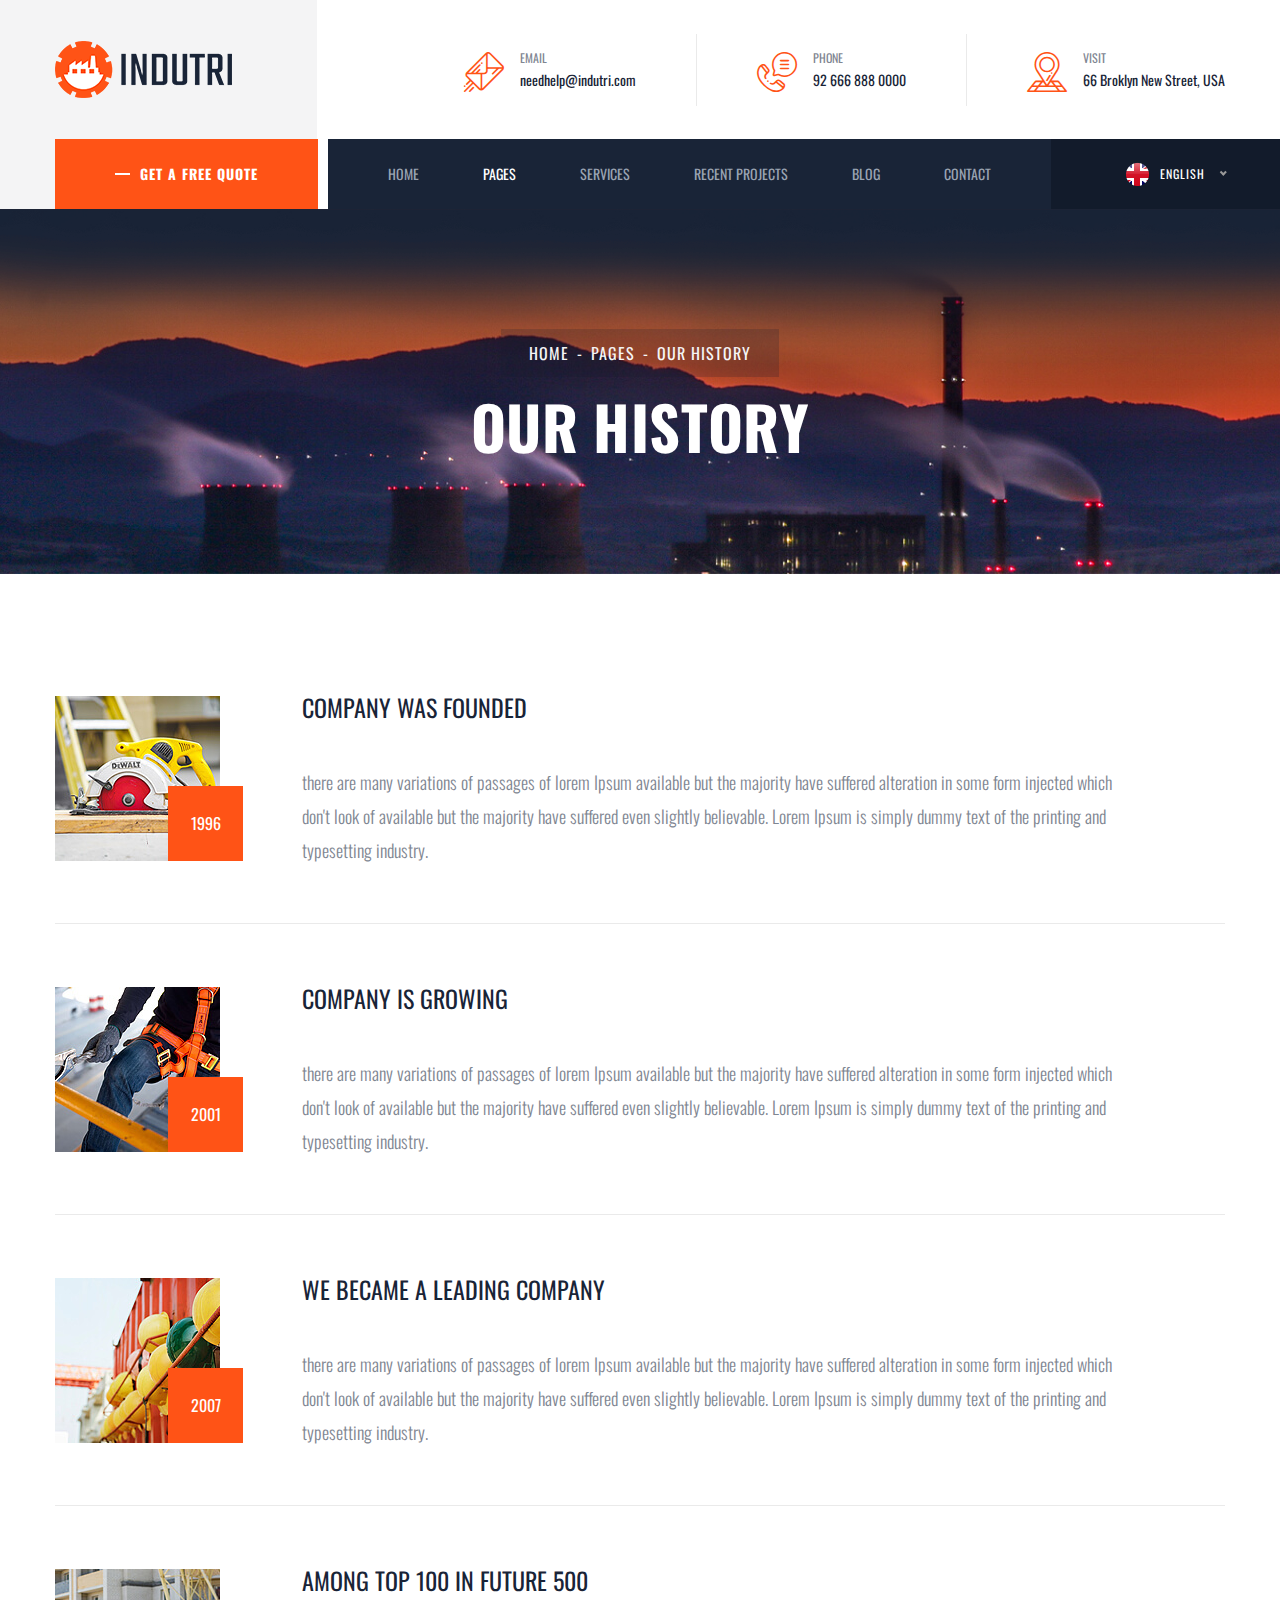
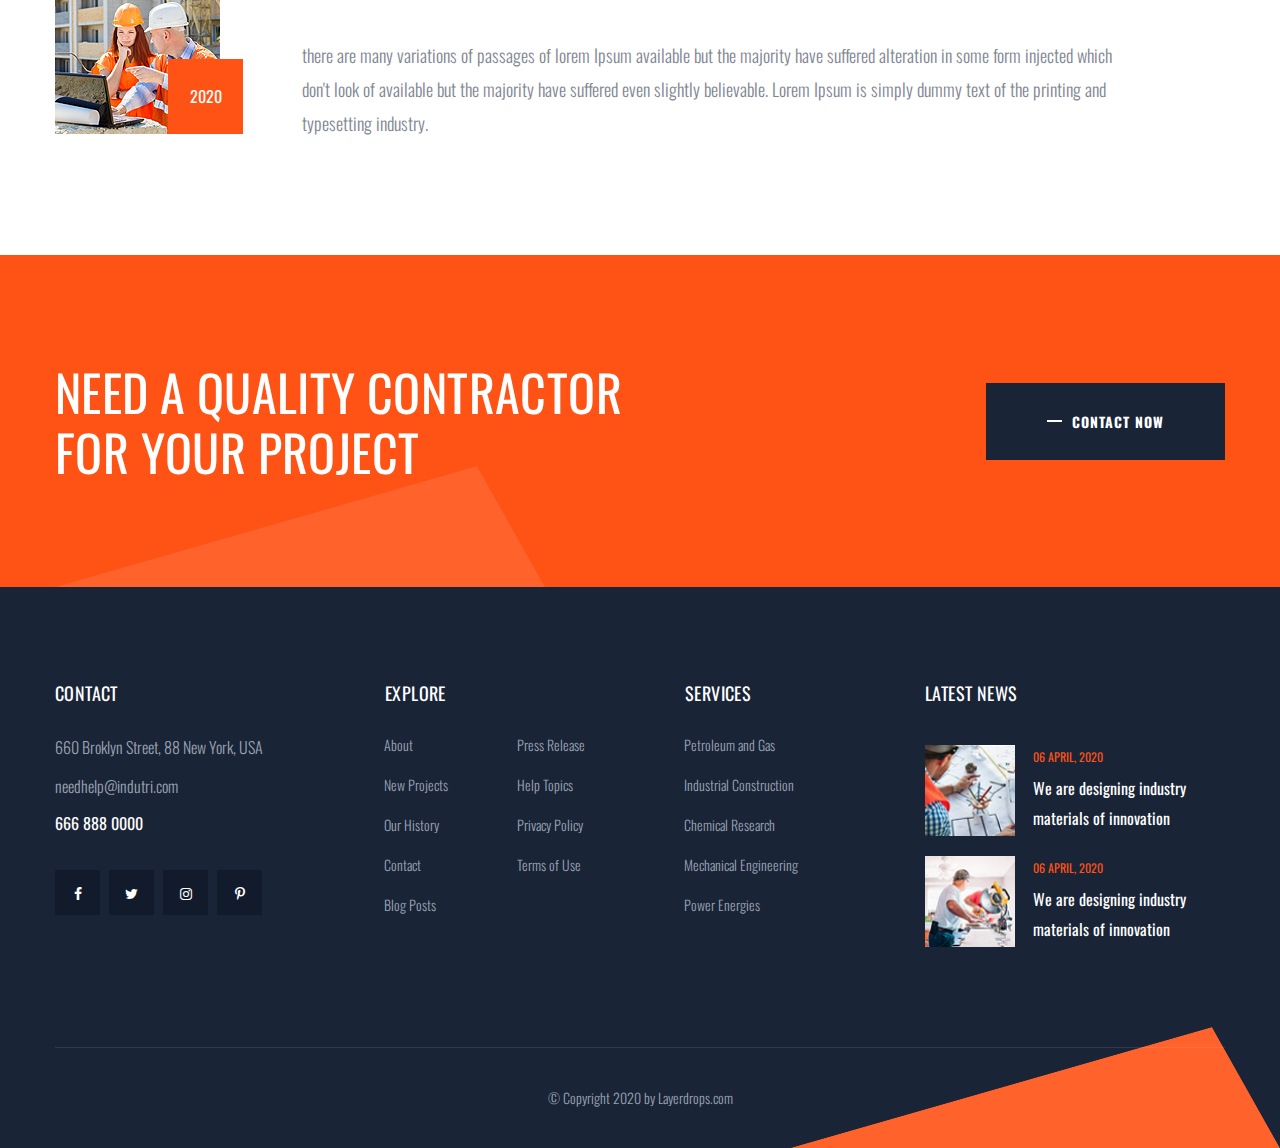
<file: our-history.html>
﻿<!doctype html>
<html lang="en">

<head>
   
    <!--====== Required meta tags ======-->
    <meta charset="utf-8">
    <meta http-equiv="x-ua-compatible" content="ie=edge">
    <meta name="description" content="">
    <meta name="viewport" content="width=device-width, initial-scale=1, shrink-to-fit=no">
    
    <!--====== Title ======-->
    <title>Indutri - For Industry & Factory Business HTML Template</title>
    
    <!--====== Favicon Icon ======-->
    <link rel="shortcut icon" href="assets\images\favicon.png" type="image/png">

    <!--====== Bootstrap css ======-->
    <link rel="stylesheet" href="assets\css\bootstrap.min.css">
    
    <!--====== Fontawesome css ======-->
    <link rel="stylesheet" href="assets\css\font-awesome.min.css">
    
    <!--====== flaticon css ======-->
    <link rel="stylesheet" href="assets\css\flaticon.css">
    
    <!--====== odometer css ======-->
    <link rel="stylesheet" href="assets\css\odometer.min.css">
    
    <!--====== animate css ======-->
    <link rel="stylesheet" href="assets\css\animate.min.css">
    
    <!--====== nice select css ======-->
    <link rel="stylesheet" href="assets\css\nice-select.css">
    
    <!--====== Magnific Popup css ======-->
    <link rel="stylesheet" href="assets\css\magnific-popup.css">
    
    <!--====== Slick css ======-->
    <link rel="stylesheet" href="assets\css\slick.css">
    
    <!--====== Default css ======-->
    <link rel="stylesheet" href="assets\css\default.css">
    
    <!--====== Style css ======-->
    <link rel="stylesheet" href="assets\css\style.css">
  
  
</head>

<body>

    <!--====== PRELOADER PART START ======-->

    <div class="preloader">
        <div class="lds-ellipsis">
            <div></div>
            <div></div>
            <div></div>
            <div></div>
        </div>
    </div>

    <!--====== PRELOADER PART START ======-->

    <!--====== OFFCANVAS MENU PART START ======-->

    <div class="off_canvars_overlay">
                
    </div>
    <div class="offcanvas_menu">
        <div class="container-fluid">
            <div class="row">
                <div class="col-12">
                    <div class="offcanvas_menu_wrapper">
                        <div class="canvas_close">
                            <a href="javascript:void(0)"><i class="fa fa-times"></i></a>  
                        </div>
                        <div class="header-social">
                            <ul class="text-center">
                                <li><a href="#"><i class="fa fa-facebook-f"></i></a></li>
                                <li><a href="#"><i class="fa fa-twitter"></i></a></li>
                                <li><a href="#"><i class="fa fa-skype"></i></a></li>
                                <li><a href="#"><i class="fa fa-pinterest-p"></i></a></li>
                            </ul>
                        </div>
                        <div id="menu" class="text-left ">
                            <ul class="offcanvas_main_menu">
                                <li class="menu-item-has-children active">
                                    <a href="#">Home</a>
                                    <ul class="sub-menu">
                                        <li><a href="index.html">Home 1</a></li>
                                        <li><a href="index-2.html">Home 2</a></li>
                                        <li><a href="index-3.html">Home 3</a></li>
                                        <li class="menu-item-has-children">
                                            <a href="#">Header Versions</a>
                                            <ul class="sub-menu">
                                                <li><a href="index.html">Header Style 1r</a></li>
                                                <li><a href="index-2.html">Header Style 2</a></li>
                                                <li><a href="index-3.html">Header Style 3</a></li>
                                            </ul>
                                        </li>
                                    </ul>
                                </li>
                                <li class="menu-item-has-children active">
                                    <a href="#">Pages</a>
                                    <ul class="sub-menu">
                                        <li><a href="about.html">About</a></li>
                                        <li><a href="our-team.html">Our Team</a></li>
                                        <li><a href="our-history.html">Our history</a></li>
                                        <li><a href="testimonials.html">testimonials</a></li>
                                    </ul>
                                </li>
                                <li class="menu-item-has-children active">
                                    <a href="#">Services</a>
                                    <ul class="sub-menu">
                                        <li><a href="services.html">Services</a></li>
                                        <li><a href="single-service.html">single service</a></li>
                                    </ul>
                                </li>
                                <li class="menu-item-has-children active">
                                    <a href="#">Recent Projects</a>
                                    <ul class="sub-menu">
                                        <li><a href="projects.html">Projects</a></li>
                                        <li><a href="single-project.html">single project</a></li>
                                    </ul>
                                </li>
                                <li class="menu-item-has-children active">
                                    <a href="#">Blog</a>
                                    <ul class="sub-menu">
                                        <li><a href="posts.html">posts</a></li>
                                        <li><a href="single-post.html">single post</a></li>
                                    </ul>
                                </li>
                                <li class="menu-item-has-children active">
                                    <a href="#">Contact</a>
                                </li>
                            </ul>
                        </div>
                        <div class="offcanvas_footer">
                            <span><a href="mailto:tanvirahmed8282@gmail.com"><i class="fa fa-envelope-o"></i> layerdrops@gmail.com</a></span>
                        </div>
                    </div>
                </div>
            </div>
        </div>
    </div>

    <!--====== OFFCANVAS MENU PART ENDS ======-->
   
    <!--====== HEADER PART START ======-->
    
    <header class="header-area">
        <div class="header-top">
            <div class="container">
                <div class="row">
                    <div class="col-lg-12">
                        <div class="header-top-items d-flex justify-content-between align-items-center">
                            <div class="logo">
                                <a href="index.html"><img src="assets\images\logo.png" alt=""></a>
                            </div>
                            <div class="header-top-info d-none d-md-block">
                                <ul>
                                    <li>
                                        <i class="flaticon-email"></i>
                                        <span>Email</span>
                                        <a href="mailto:needhelp@indutri.com">needhelp@indutri.com</a>
                                    </li>
                                    <li>
                                        <i class="flaticon-calling"></i>
                                        <span>Phone</span>
                                        <a href="tel:926668880000">92 666 888 0000</a>
                                    </li>
                                    <li>
                                        <i class="flaticon-address"></i>
                                        <span>Visit</span>
                                        <a href="#">66 Broklyn New Street, USA</a>
                                    </li>
                                </ul>
                            </div>
                        </div>
                    </div>
                </div>
            </div>
        </div>
        <div class="main-header">
            <div class="container">
                <div class="row">
                    <div class="col-lg-12">
                        <div class="main-header-item d-flex justify-content-between align-items-center">
                            <div class="main-header-menus  d-flex">
                                <div class="header-btn">
                                    <a href="#"> Get a Free Quote</a>
                                </div>
                                <div class="header-menu d-none d-lg-block">
                                    <ul>
                                        <li>
                                            <a href="#">Home</a>
                                            <ul class="sub-menu">
                                                <li><a href="index.html">Home 1</a></li>
                                                <li><a href="index-2.html">Home 2</a></li>
                                                <li><a href="index-3.html">Home 3</a></li>
                                                <li>
                                                    <a href="#">Header Versions</a>
                                                    <ul class="sub-menu">
                                                        <li><a href="index.html">Header Style 1</a></li>
                                                        <li><a href="index-2.html">Header Style 2</a></li>
                                                        <li><a href="index-3.html">Header Style 3</a></li>
                                                    </ul>
                                                </li>
                                            </ul>
                                        </li>
                                        <li>
                                            <a class="active" href="#">Pages</a>
                                            <ul class="sub-menu">
                                                <li><a href="about.html">About</a></li>
                                                <li><a href="our-team.html">Our Team</a></li>
                                                <li><a href="our-history.html">Our history</a></li>
                                                <li><a href="testimonials.html">testimonials</a></li>
                                            </ul>
                                        </li>
                                        <li>
                                            <a href="#">Services</a>
                                            <ul class="sub-menu">
                                                <li><a href="services.html">Services</a></li>
                                                <li><a href="single-service.html">single service</a></li>
                                            </ul>
                                        </li>
                                        <li>
                                            <a href="#">Recent Projects</a>
                                            <ul class="sub-menu">
                                                <li><a href="projects.html">Projects</a></li>
                                                <li><a href="single-project.html">single project</a></li>
                                            </ul>
                                        </li>
                                        <li>
                                            <a href="#">Blog</a>
                                            <ul class="sub-menu">
                                                <li><a href="posts.html">posts</a></li>
                                                <li><a href="single-post.html">single post</a></li>
                                            </ul>
                                        </li>
                                        <li><a href="contact.html">Contact</a></li>
                                    </ul>
                                </div>
                            </div>
                            <div class="header-laguage d-flex align-items-center">
                                <img src="assets\images\map.png" alt="">
                                <select>
                                    <option value="1">English</option>
                                    <option value="2">Bangla</option>
                                    <option value="3">urdu</option>
                                    <option value="4">Hindi</option>
                                </select>
                                <div class="toggle-btn ml-30 canvas_open">
                                    <i class="fa fa-bars"></i>
                                </div>
                            </div>
                        </div>
                    </div>
                </div>
            </div>
        </div>
    </header>
    
    <!--====== HEADER PART ENDS ======-->

    <!--====== PAGE TITLE PART START ======-->
    
    <div class="page-title-area bg_cover pt-120" style="background-image: url(assets/images/page-bg.jpg);">
        <div class="container">
            <div class="row">
                <div class="col-lg-12">
                    <div class="page-title-item text-center">
                        <nav aria-label="breadcrumb">
                            <ol class="breadcrumb">
                                <li class="breadcrumb-item"><a href="index.html">Home</a></li>
                                <li class="breadcrumb-item"><a href="#">Pages</a></li>
                                <li class="breadcrumb-item active" aria-current="page">Our History</li>
                            </ol>
                        </nav>
                        <h3 class="title">Our History</h3>
                    </div>
                </div>
            </div>
        </div>
        <div class="page-shadow">
            <img src="assets\images\page-shadow.png" alt="">
        </div>
    </div>
    
    <!--====== PAGE TITLE PART ENDS ======-->

    <!--====== HISTORY PART START ======-->
    
    <div class="history-area pt-115">
        <div class="container">
            <div class="row">
                <div class="col-lg-12">
                    <div class="history-item">
                        <div class="item d-block d-sm-flex align-items-center">
                            <div class="thumb">
                                <img src="assets\images\history-1.jpg" alt="">
                                <span>1996</span>
                            </div>
                            <div class="content">
                                <a href="single-project.html">Company was Founded</a>
                                <p>there are many variations of passages of lorem Ipsum available but the majority have suffered alteration in some form injected which don't look of available but the majority have suffered even slightly believable. Lorem Ipsum is simply dummy text of the printing and typesetting industry. </p>
                            </div>
                        </div>
                        <div class="item d-block d-sm-flex align-items-center">
                            <div class="thumb">
                                <img src="assets\images\history-2.jpg" alt="">
                                <span>2001</span>
                            </div>
                            <div class="content">
                                <a href="single-project.html">Company is growing</a>
                                <p>there are many variations of passages of lorem Ipsum available but the majority have suffered alteration in some form injected which don't look of available but the majority have suffered even slightly believable. Lorem Ipsum is simply dummy text of the printing and typesetting industry. </p>
                            </div>
                        </div>
                        <div class="item d-block d-sm-flex align-items-center">
                            <div class="thumb">
                                <img src="assets\images\history-3.jpg" alt="">
                                <span>2007</span>
                            </div>
                            <div class="content">
                                <a href="single-project.html">We became a leading company</a>
                                <p>there are many variations of passages of lorem Ipsum available but the majority have suffered alteration in some form injected which don't look of available but the majority have suffered even slightly believable. Lorem Ipsum is simply dummy text of the printing and typesetting industry. </p>
                            </div>
                        </div>
                        <div class="item d-block d-sm-flex align-items-center item-4">
                            <div class="thumb">
                                <img src="assets\images\history-4.jpg" alt="">
                                <span>2020</span>
                            </div>
                            <div class="content">
                                <a href="single-project.html">Among top 100 in future 500</a>
                                <p>there are many variations of passages of lorem Ipsum available but the majority have suffered alteration in some form injected which don't look of available but the majority have suffered even slightly believable. Lorem Ipsum is simply dummy text of the printing and typesetting industry. </p>
                            </div>
                        </div>
                    </div>
                </div>
            </div>
        </div>
    </div>
    
    <!--====== HISTORY PART ENDS ======-->

    <!--====== PROJCT CONTACT PART START ======-->
    
    <section class="project-contact-area">
        <div class="container">
            <div class="row">
                <div class="col-lg-12">
                    <div class="project-contact-item d-block d-md-flex justify-content-between align-items-center">
                        <h3 class="title">Need a quality contractor <br> for your project</h3>
                        <a class="main-btn main-btn-2" href="#">Contact now</a>
                        <div class="shape">
                            <img src="assets\images\shape\shape-5.png" alt="">
                        </div>
                    </div>
                </div>
            </div>
        </div>
    </section>
    
    <!--====== PROJCT CONTACT PART ENDS ======-->

    <!--====== FOOTER PART START ======-->
    
    <footer class="footer-area">
        <div class="container">
            <div class="footer-main">
                <div class="row">
                    <div class="col-lg-3 col-md-6">
                        <div class="footer-widget mt-30">
                            <div class="footer-title pb-30">
                                <h4 class="title">Contact</h4>
                            </div>
                            <div class="footer-about-content">
                                <p>660 Broklyn Street, 88 New York, USA</p>
                                <div class="email">
                                    <a href="mailto:needhelp@indutri.com">needhelp@indutri.com</a>
                                </div>
                                <div class="call">
                                    <a href="tel:6668880000">666 888 0000</a>
                                </div>
                                <div class="social">
                                    <ul>
                                        <li><a href="#"><i class="fa fa-facebook-f"></i></a></li>
                                        <li><a href="#"><i class="fa fa-twitter"></i></a></li>
                                        <li><a href="#"><i class="fa fa-instagram"></i></a></li>
                                        <li><a href="#"><i class="fa fa-pinterest-p"></i></a></li>
                                    </ul>
                                </div>
                            </div>
                        </div>
                    </div>
                    <div class="col-lg-3 col-md-6 col-sm-6">
                        <div class="footer-widget mt-30 ml-30">
                            <div class="footer-title pb-20">
                                <h4 class="title">Explore</h4>
                            </div>
                            <div class="footer-about-list d-flex">
                                <ul class="mr-70">
                                    <li><a href="#"><i class="fa fa-angle-right"></i> About</a></li>
                                    <li><a href="#"><i class="fa fa-angle-right"></i> New Projects</a></li>
                                    <li><a href="#"><i class="fa fa-angle-right"></i> Our History</a></li>
                                    <li><a href="#"><i class="fa fa-angle-right"></i> Contact</a></li>
                                    <li><a href="#"><i class="fa fa-angle-right"></i> Blog Posts</a></li>
                                </ul>
                                <ul>
                                    <li><a href="#"><i class="fa fa-angle-right"></i> Press Release</a></li>
                                    <li><a href="#"><i class="fa fa-angle-right"></i> Help Topics</a></li>
                                    <li><a href="#"><i class="fa fa-angle-right"></i> Privacy Policy</a></li>
                                    <li><a href="#"><i class="fa fa-angle-right"></i> Terms of Use</a></li>
                                </ul>
                            </div>
                        </div>
                    </div>
                    <div class="col-lg-3 col-md-6 col-sm-6">
                        <div class="footer-widget mt-30 ml-30">
                            <div class="footer-title pb-20">
                                <h4 class="title">Services</h4>
                            </div>
                            <div class="footer-about-list d-flex">
                                <ul class="mr-70">
                                    <li><a href="#"><i class="fa fa-angle-right"></i> Petroleum and Gas</a></li>
                                    <li><a href="#"><i class="fa fa-angle-right"></i> Industrial Construction</a></li>
                                    <li><a href="#"><i class="fa fa-angle-right"></i> Chemical Research</a></li>
                                    <li><a href="#"><i class="fa fa-angle-right"></i> Mechanical Engineering</a></li>
                                    <li><a href="#"><i class="fa fa-angle-right"></i> Power Energies</a></li>
                                </ul>
                            </div>
                        </div>
                    </div>
                    <div class="col-lg-3 col-md-6 col-sm-7">
                        <div class="footer-widget footer-news mt-30">
                            <div class="footer-title pb-40">
                                <h4 class="title">Latest News</h4>
                            </div>
                            <div class="footer-news-content">
                                <div class="news-item d-flex align-items-center">
                                    <div class="news-item-thumb">
                                        <img src="assets\images\footer-news-1.jpg" alt="">
                                    </div>
                                    <div class="news-item-content">
                                        <span>06 April, 2020</span>
                                        <a href="#">We are designing industry materials of innovation</a>
                                        
                                    </div>
                                </div>
                                <div class="news-item d-flex align-items-center mt-20">
                                    <div class="news-item-thumb">
                                        <img src="assets\images\footer-news-2.jpg" alt="">
                                    </div>
                                    <div class="news-item-content">
                                        <span>06 April, 2020</span>
                                        <a href="#">We are designing industry materials of innovation</a>
                                    </div>
                                </div>
                            </div>
                        </div>
                    </div>
                </div>
            </div>
            <div class="footer-copyright text-center">
                <p>© Copyright 2020 by <a target="blank_" href="https://www.layerdrops.com">Layerdrops.com</a></p>
            </div>
        </div>
        <div class="footer-shape-1">
            <img src="assets\images\shape\shape-5.png" alt="">
        </div>
        <div class="footer-shape-2 animated wow fadeInLeft" data-wow-duration="1500ms" data-wow-delay="0ms">
            <img src="assets\images\shape\shape-6.png" alt="">
        </div>
    </footer>
    
    <!--====== FOOTER PART ENDS ======-->
    
    <!--====== GO TO TOP PART START ======-->
    
    <div class="go-top-area">
        <div class="go-top-wrap">
            <div class="go-top-btn-wrap">
                <div class="go-top go-top-btn">
                    <i class="fa fa-angle-double-up"></i>
                    <i class="fa fa-angle-double-up"></i>
                </div>
            </div>
        </div>
    </div>
    
    <!--====== GO TO TOP PART ENDS ======-->
                                                       







    
    
    <!--====== jquery js ======-->
    <script src="assets\js\vendor\modernizr-3.6.0.min.js"></script>
    <script src="assets\js\vendor\jquery-3.5.0.js"></script>

    <!--====== Bootstrap js ======-->
    <script src="assets\js\bootstrap.min.js"></script>
    <script src="assets\js\popper.min.js"></script>
    
    <!--====== Slick js ======-->
    <script src="assets\js\ajax-contact.js"></script>
    
    <!--====== Slick js ======-->
    <script src="assets\js\slick.min.js"></script>
    
    <!--====== odometer js ======-->
    <script src="assets\js\odometer.min.js"></script>
    <script src="assets\js\jquery.appear.min.js"></script>
    
    <!--====== Slick js ======-->
    <script src="assets\js\jquery.nice-select.min.js"></script>
    
    <!--====== wow js ======-->
    <script src="assets\js\wow.js"></script>
    
    <!--====== Magnific Popup js ======-->
    <script src="assets\js\jquery.magnific-popup.min.js"></script>
    
    <!--====== Main js ======-->
    <script src="assets\js\main.js"></script>

</body>

</html>
</file>
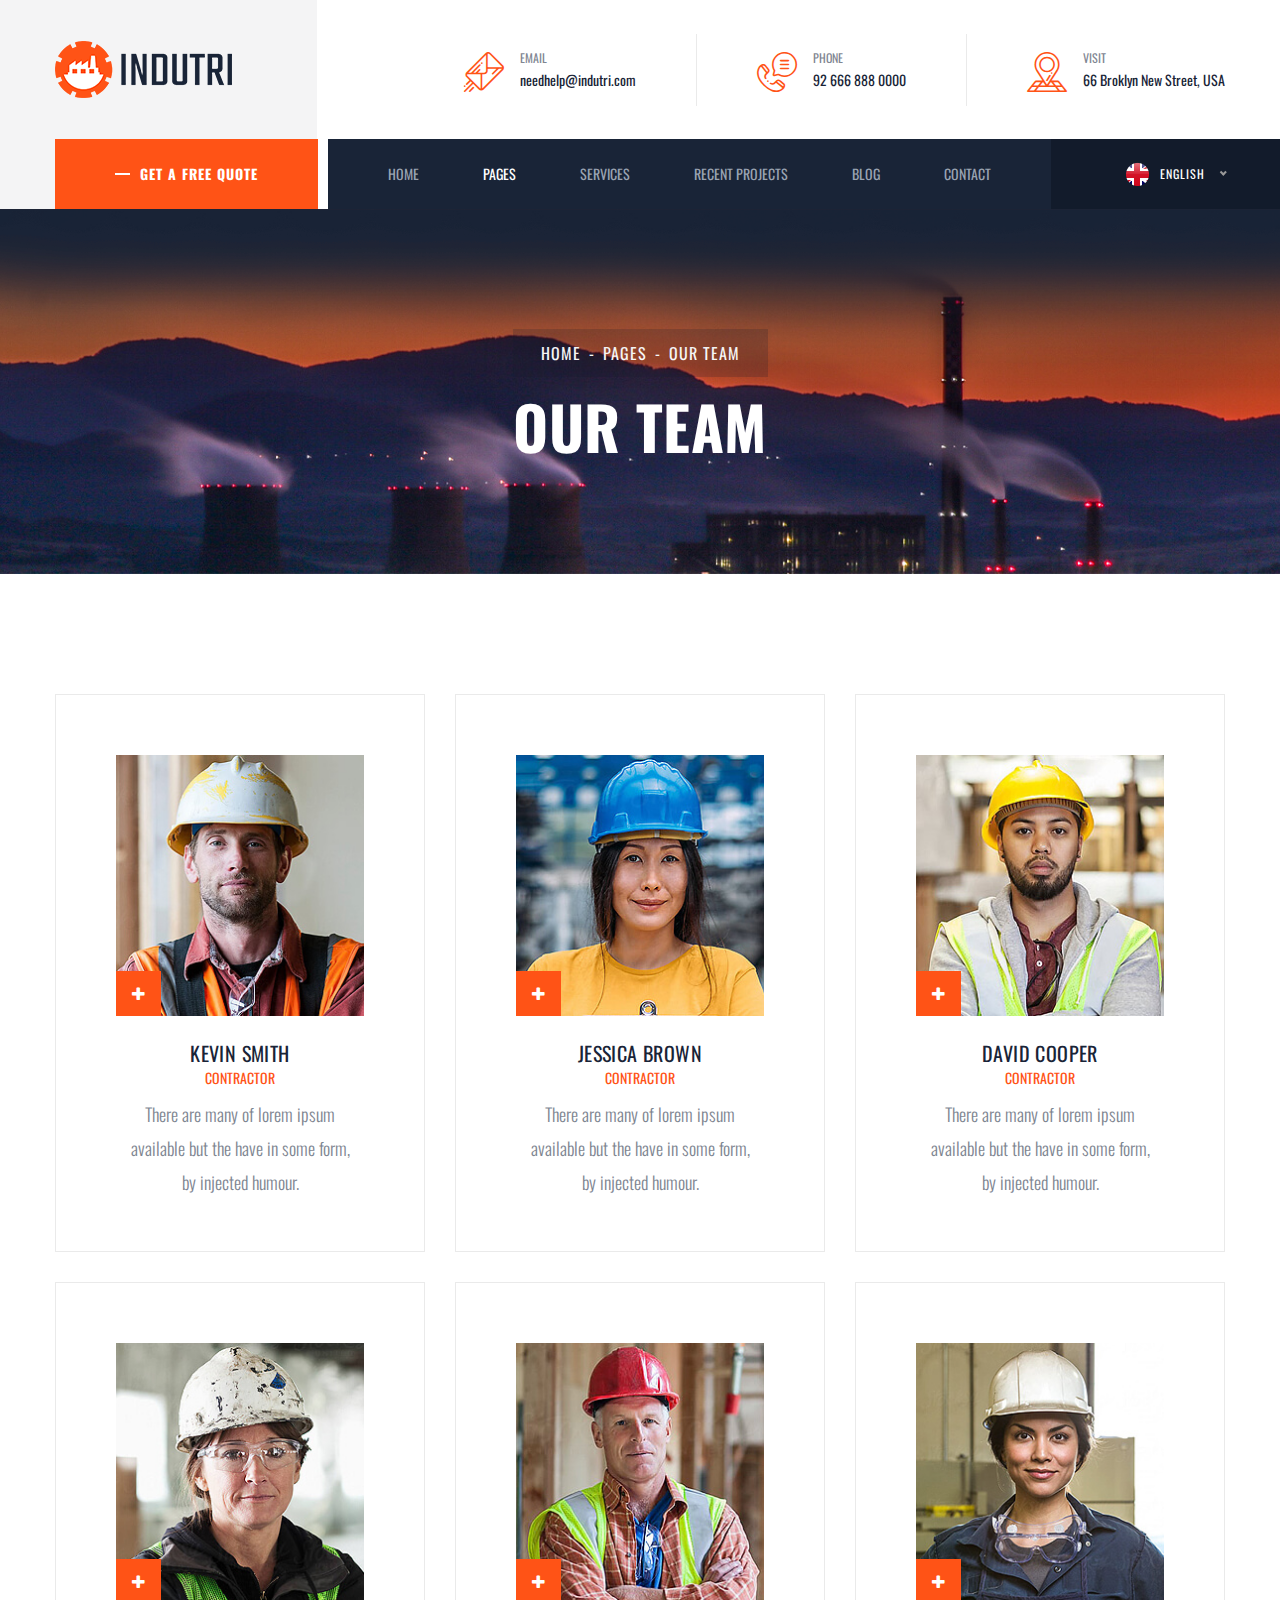
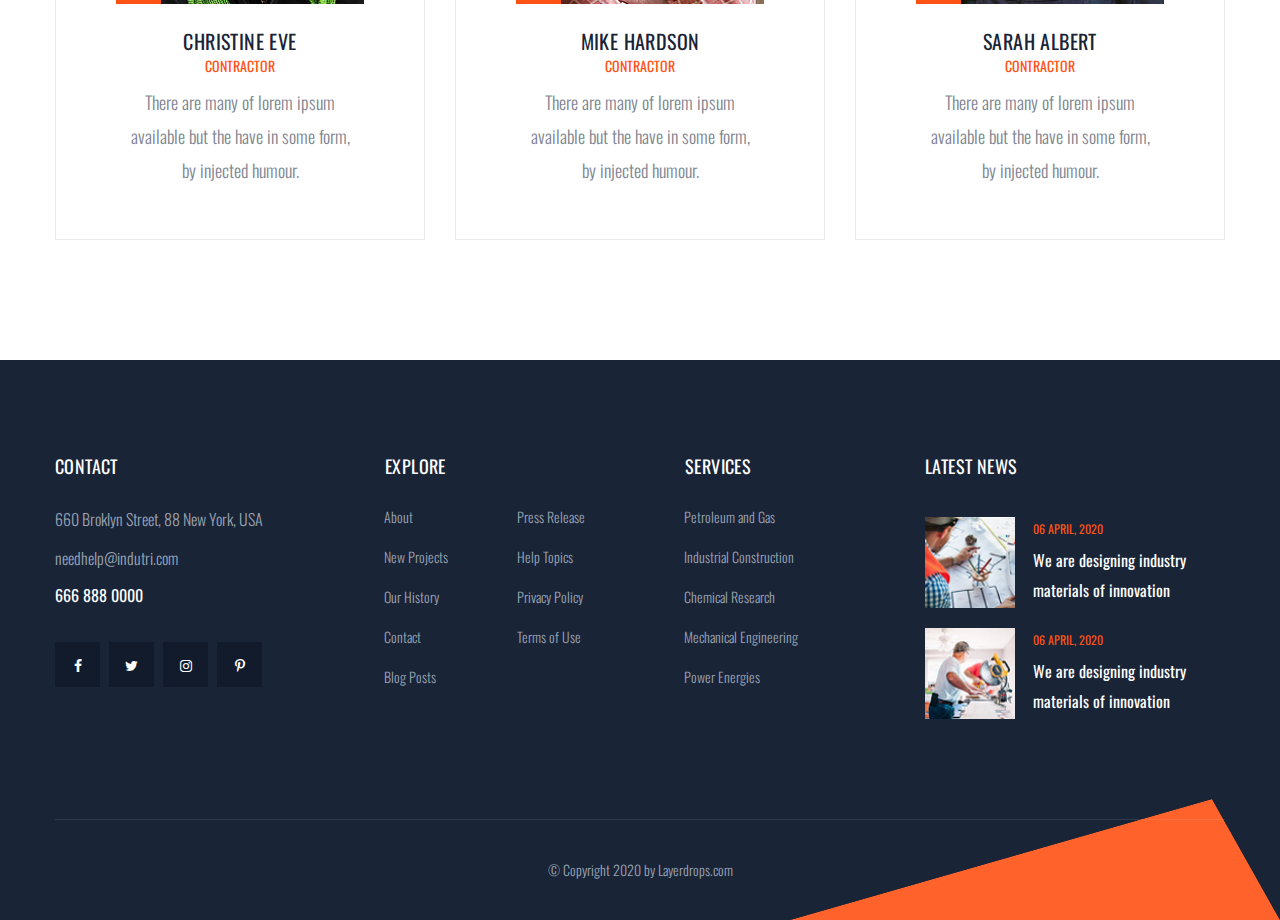
<file: our-team.html>
﻿<!doctype html>
<html lang="en">

<head>
   
    <!--====== Required meta tags ======-->
    <meta charset="utf-8">
    <meta http-equiv="x-ua-compatible" content="ie=edge">
    <meta name="description" content="">
    <meta name="viewport" content="width=device-width, initial-scale=1, shrink-to-fit=no">
    
    <!--====== Title ======-->
    <title>Indutri - For Industry & Factory Business HTML Template</title>
    
    <!--====== Favicon Icon ======-->
    <link rel="shortcut icon" href="assets\images\favicon.png" type="image/png">

    <!--====== Bootstrap css ======-->
    <link rel="stylesheet" href="assets\css\bootstrap.min.css">
    
    <!--====== Fontawesome css ======-->
    <link rel="stylesheet" href="assets\css\font-awesome.min.css">
    
    <!--====== flaticon css ======-->
    <link rel="stylesheet" href="assets\css\flaticon.css">
    
    <!--====== odometer css ======-->
    <link rel="stylesheet" href="assets\css\odometer.min.css">
    
    <!--====== animate css ======-->
    <link rel="stylesheet" href="assets\css\animate.min.css">
    
    <!--====== nice select css ======-->
    <link rel="stylesheet" href="assets\css\nice-select.css">
    
    <!--====== Magnific Popup css ======-->
    <link rel="stylesheet" href="assets\css\magnific-popup.css">
    
    <!--====== Slick css ======-->
    <link rel="stylesheet" href="assets\css\slick.css">
    
    <!--====== Default css ======-->
    <link rel="stylesheet" href="assets\css\default.css">
    
    <!--====== Style css ======-->
    <link rel="stylesheet" href="assets\css\style.css">
  
  
</head>

<body>

    <!--====== PRELOADER PART START ======-->

    <div class="preloader">
        <div class="lds-ellipsis">
            <div></div>
            <div></div>
            <div></div>
            <div></div>
        </div>
    </div>

    <!--====== PRELOADER PART START ======-->

    <!--====== OFFCANVAS MENU PART START ======-->

    <div class="off_canvars_overlay">
                
    </div>
    <div class="offcanvas_menu">
        <div class="container-fluid">
            <div class="row">
                <div class="col-12">
                    <div class="offcanvas_menu_wrapper">
                        <div class="canvas_close">
                            <a href="javascript:void(0)"><i class="fa fa-times"></i></a>  
                        </div>
                        <div class="header-social">
                            <ul class="text-center">
                                <li><a href="#"><i class="fa fa-facebook-f"></i></a></li>
                                <li><a href="#"><i class="fa fa-twitter"></i></a></li>
                                <li><a href="#"><i class="fa fa-skype"></i></a></li>
                                <li><a href="#"><i class="fa fa-pinterest-p"></i></a></li>
                            </ul>
                        </div>
                        <div id="menu" class="text-left ">
                            <ul class="offcanvas_main_menu">
                                <li class="menu-item-has-children active">
                                    <a href="#">Home</a>
                                    <ul class="sub-menu">
                                        <li><a href="index.html">Home 1</a></li>
                                        <li><a href="index-2.html">Home 2</a></li>
                                        <li><a href="index-3.html">Home 3</a></li>
                                        <li class="menu-item-has-children">
                                            <a href="#">Header Versions</a>
                                            <ul class="sub-menu">
                                                <li><a href="index.html">Header Style 1r</a></li>
                                                <li><a href="index-2.html">Header Style 2</a></li>
                                                <li><a href="index-3.html">Header Style 3</a></li>
                                            </ul>
                                        </li>
                                    </ul>
                                </li>
                                <li class="menu-item-has-children active">
                                    <a href="#">Pages</a>
                                    <ul class="sub-menu">
                                        <li><a href="about.html">About</a></li>
                                        <li><a href="our-team.html">Our Team</a></li>
                                        <li><a href="our-history.html">Our history</a></li>
                                        <li><a href="testimonials.html">testimonials</a></li>
                                    </ul>
                                </li>
                                <li class="menu-item-has-children active">
                                    <a href="#">Services</a>
                                    <ul class="sub-menu">
                                        <li><a href="services.html">Services</a></li>
                                        <li><a href="single-service.html">single service</a></li>
                                    </ul>
                                </li>
                                <li class="menu-item-has-children active">
                                    <a href="#">Recent Projects</a>
                                    <ul class="sub-menu">
                                        <li><a href="projects.html">Projects</a></li>
                                        <li><a href="single-project.html">single project</a></li>
                                    </ul>
                                </li>
                                <li class="menu-item-has-children active">
                                    <a href="#">Blog</a>
                                    <ul class="sub-menu">
                                        <li><a href="posts.html">posts</a></li>
                                        <li><a href="single-post.html">single post</a></li>
                                    </ul>
                                </li>
                                <li class="menu-item-has-children active">
                                    <a href="#">Contact</a>
                                </li>
                            </ul>
                        </div>
                        <div class="offcanvas_footer">
                            <span><a href="mailto:tanvirahmed8282@gmail.com"><i class="fa fa-envelope-o"></i> layerdrops@gmail.com</a></span>
                        </div>
                    </div>
                </div>
            </div>
        </div>
    </div>

    <!--====== OFFCANVAS MENU PART ENDS ======-->
   
    <!--====== HEADER PART START ======-->
    
    <header class="header-area">
        <div class="header-top">
            <div class="container">
                <div class="row">
                    <div class="col-lg-12">
                        <div class="header-top-items d-flex justify-content-between align-items-center">
                            <div class="logo">
                                <a href="index.html"><img src="assets\images\logo.png" alt=""></a>
                            </div>
                            <div class="header-top-info d-none d-md-block">
                                <ul>
                                    <li>
                                        <i class="flaticon-email"></i>
                                        <span>Email</span>
                                        <a href="mailto:needhelp@indutri.com">needhelp@indutri.com</a>
                                    </li>
                                    <li>
                                        <i class="flaticon-calling"></i>
                                        <span>Phone</span>
                                        <a href="tel:926668880000">92 666 888 0000</a>
                                    </li>
                                    <li>
                                        <i class="flaticon-address"></i>
                                        <span>Visit</span>
                                        <a href="#">66 Broklyn New Street, USA</a>
                                    </li>
                                </ul>
                            </div>
                        </div>
                    </div>
                </div>
            </div>
        </div>
        <div class="main-header">
            <div class="container">
                <div class="row">
                    <div class="col-lg-12">
                        <div class="main-header-item d-flex justify-content-between align-items-center">
                            <div class="main-header-menus  d-flex">
                                <div class="header-btn">
                                    <a href="#"> Get a Free Quote</a>
                                </div>
                                <div class="header-menu d-none d-lg-block">
                                    <ul>
                                        <li>
                                            <a href="#">Home</a>
                                            <ul class="sub-menu">
                                                <li><a href="index.html">Home 1</a></li>
                                                <li><a href="index-2.html">Home 2</a></li>
                                                <li><a href="index-3.html">Home 3</a></li>
                                                <li>
                                                    <a href="#">Header Versions</a>
                                                    <ul class="sub-menu">
                                                        <li><a href="index.html">Header Style 1</a></li>
                                                        <li><a href="index-2.html">Header Style 2</a></li>
                                                        <li><a href="index-3.html">Header Style 3</a></li>
                                                    </ul>
                                                </li>
                                            </ul>
                                        </li>
                                        <li>
                                            <a class="active" href="#">Pages</a>
                                            <ul class="sub-menu">
                                                <li><a href="about.html">About</a></li>
                                                <li><a href="our-team.html">Our Team</a></li>
                                                <li><a href="our-history.html">Our history</a></li>
                                                <li><a href="testimonials.html">testimonials</a></li>
                                            </ul>
                                        </li>
                                        <li>
                                            <a href="#">Services</a>
                                            <ul class="sub-menu">
                                                <li><a href="services.html">Services</a></li>
                                                <li><a href="single-service.html">single service</a></li>
                                            </ul>
                                        </li>
                                        <li>
                                            <a href="#">Recent Projects</a>
                                            <ul class="sub-menu">
                                                <li><a href="projects.html">Projects</a></li>
                                                <li><a href="single-project.html">single project</a></li>
                                            </ul>
                                        </li>
                                        <li>
                                            <a href="#">Blog</a>
                                            <ul class="sub-menu">
                                                <li><a href="posts.html">posts</a></li>
                                                <li><a href="single-post.html">single post</a></li>
                                            </ul>
                                        </li>
                                        <li><a href="contact.html">Contact</a></li>
                                    </ul>
                                </div>
                            </div>
                            <div class="header-laguage d-flex align-items-center">
                                <img src="assets\images\map.png" alt="">
                                <select>
                                    <option value="1">English</option>
                                    <option value="2">Bangla</option>
                                    <option value="3">urdu</option>
                                    <option value="4">Hindi</option>
                                </select>
                                <div class="toggle-btn ml-30 canvas_open">
                                    <i class="fa fa-bars"></i>
                                </div>
                            </div>
                        </div>
                    </div>
                </div>
            </div>
        </div>
    </header>
    
    <!--====== HEADER PART ENDS ======-->

    <!--====== PAGE TITLE PART START ======-->
    
    <div class="page-title-area bg_cover pt-120" style="background-image: url(assets/images/page-bg.jpg);">
        <div class="container">
            <div class="row">
                <div class="col-lg-12">
                    <div class="page-title-item text-center">
                        <nav aria-label="breadcrumb">
                            <ol class="breadcrumb">
                                <li class="breadcrumb-item"><a href="index.html">Home</a></li>
                                <li class="breadcrumb-item"><a href="#">Pages</a></li>
                                <li class="breadcrumb-item active" aria-current="page">Our team</li>
                            </ol>
                        </nav>
                        <h3 class="title">Our team</h3>
                    </div>
                </div>
            </div>
        </div>
        <div class="page-shadow">
            <img src="assets\images\page-shadow.png" alt="">
        </div>
    </div>
    
    <!--====== PAGE TITLE PART ENDS ======-->

    <!--====== LEADERSHIP PART START ======-->
    
    <section class="leadership-area about-leadership team-leadership">
        <div class="container">
            <div class="row justify-content-center">
                <div class="col-lg-4 col-md-6 col-sm-9">
                    <div class="leadership-item mt-30">
                        <div class="leadership-thumb">
                            <img src="assets\images\team-1.jpg" alt="">
                            <div class="social">
                                <a href="#"><i class="fa fa-plus"></i></a>
                                <ul>
                                    <li><a href="#"><i class="fa fa-facebook-f"></i></a></li>
                                    <li><a href="#"><i class="fa fa-twitter"></i></a></li>
                                    <li><a href="#"><i class="fa fa-instagram"></i></a></li>
                                </ul>
                            </div>
                        </div>
                        <div class="leadership-content text-center">
                            <h4>Kevin SMith</h4>
                            <span>Contractor</span>
                            <p>There are many of lorem ipsum available but the have in some form, by injected humour.</p>
                        </div>
                    </div>
                </div>
                <div class="col-lg-4 col-md-6 col-sm-9">
                    <div class="leadership-item mt-30">
                        <div class="leadership-thumb">
                            <img src="assets\images\team-2.jpg" alt="">
                            <div class="social">
                                <a href="#"><i class="fa fa-plus"></i></a>
                                <ul>
                                    <li><a href="#"><i class="fa fa-facebook-f"></i></a></li>
                                    <li><a href="#"><i class="fa fa-twitter"></i></a></li>
                                    <li><a href="#"><i class="fa fa-instagram"></i></a></li>
                                </ul>
                            </div>
                        </div>
                        <div class="leadership-content text-center">
                            <h4>Jessica brown</h4>
                            <span>Contractor</span>
                            <p>There are many of lorem ipsum available but the have in some form, by injected humour.</p>
                        </div>
                    </div>
                </div>
                <div class="col-lg-4 col-md-6 col-sm-9">
                    <div class="leadership-item mt-30">
                        <div class="leadership-thumb">
                            <img src="assets\images\team-3.jpg" alt="">
                            <div class="social">
                                <a href="#"><i class="fa fa-plus"></i></a>
                                <ul>
                                    <li><a href="#"><i class="fa fa-facebook-f"></i></a></li>
                                    <li><a href="#"><i class="fa fa-twitter"></i></a></li>
                                    <li><a href="#"><i class="fa fa-instagram"></i></a></li>
                                </ul>
                            </div>
                        </div>
                        <div class="leadership-content text-center">
                            <h4>david cooper</h4>
                            <span>Contractor</span>
                            <p>There are many of lorem ipsum available but the have in some form, by injected humour.</p>
                        </div>
                    </div>
                </div>
                <div class="col-lg-4 col-md-6 col-sm-9">
                    <div class="leadership-item mt-30">
                        <div class="leadership-thumb">
                            <img src="assets\images\team-4.jpg" alt="">
                            <div class="social">
                                <a href="#"><i class="fa fa-plus"></i></a>
                                <ul>
                                    <li><a href="#"><i class="fa fa-facebook-f"></i></a></li>
                                    <li><a href="#"><i class="fa fa-twitter"></i></a></li>
                                    <li><a href="#"><i class="fa fa-instagram"></i></a></li>
                                </ul>
                            </div>
                        </div>
                        <div class="leadership-content text-center">
                            <h4>Christine eve</h4>
                            <span>Contractor</span>
                            <p>There are many of lorem ipsum available but the have in some form, by injected humour.</p>
                        </div>
                    </div>
                </div>
                <div class="col-lg-4 col-md-6 col-sm-9">
                    <div class="leadership-item mt-30">
                        <div class="leadership-thumb">
                            <img src="assets\images\team-5.jpg" alt="">
                            <div class="social">
                                <a href="#"><i class="fa fa-plus"></i></a>
                                <ul>
                                    <li><a href="#"><i class="fa fa-facebook-f"></i></a></li>
                                    <li><a href="#"><i class="fa fa-twitter"></i></a></li>
                                    <li><a href="#"><i class="fa fa-instagram"></i></a></li>
                                </ul>
                            </div>
                        </div>
                        <div class="leadership-content text-center">
                            <h4>mike hardson</h4>
                            <span>Contractor</span>
                            <p>There are many of lorem ipsum available but the have in some form, by injected humour.</p>
                        </div>
                    </div>
                </div>
                <div class="col-lg-4 col-md-6 col-sm-9">
                    <div class="leadership-item mt-30">
                        <div class="leadership-thumb">
                            <img src="assets\images\team-6.jpg" alt="">
                            <div class="social">
                                <a href="#"><i class="fa fa-plus"></i></a>
                                <ul>
                                    <li><a href="#"><i class="fa fa-facebook-f"></i></a></li>
                                    <li><a href="#"><i class="fa fa-twitter"></i></a></li>
                                    <li><a href="#"><i class="fa fa-instagram"></i></a></li>
                                </ul>
                            </div>
                        </div>
                        <div class="leadership-content text-center">
                            <h4>sarah albert</h4>
                            <span>Contractor</span>
                            <p>There are many of lorem ipsum available but the have in some form, by injected humour.</p>
                        </div>
                    </div>
                </div>
            </div>
        </div>
    </section>
    
    <!--====== LEADERSHIP PART ENDS ======-->

    <!--====== FOOTER PART START ======-->
    
    <footer class="footer-area">
        <div class="container">
            <div class="footer-main">
                <div class="row">
                    <div class="col-lg-3 col-md-6">
                        <div class="footer-widget mt-30">
                            <div class="footer-title pb-30">
                                <h4 class="title">Contact</h4>
                            </div>
                            <div class="footer-about-content">
                                <p>660 Broklyn Street, 88 New York, USA</p>
                                <div class="email">
                                    <a href="mailto:needhelp@indutri.com">needhelp@indutri.com</a>
                                </div>
                                <div class="call">
                                    <a href="tel:6668880000">666 888 0000</a>
                                </div>
                                <div class="social">
                                    <ul>
                                        <li><a href="#"><i class="fa fa-facebook-f"></i></a></li>
                                        <li><a href="#"><i class="fa fa-twitter"></i></a></li>
                                        <li><a href="#"><i class="fa fa-instagram"></i></a></li>
                                        <li><a href="#"><i class="fa fa-pinterest-p"></i></a></li>
                                    </ul>
                                </div>
                            </div>
                        </div>
                    </div>
                    <div class="col-lg-3 col-md-6 col-sm-6">
                        <div class="footer-widget mt-30 ml-30">
                            <div class="footer-title pb-20">
                                <h4 class="title">Explore</h4>
                            </div>
                            <div class="footer-about-list d-flex">
                                <ul class="mr-70">
                                    <li><a href="#"><i class="fa fa-angle-right"></i> About</a></li>
                                    <li><a href="#"><i class="fa fa-angle-right"></i> New Projects</a></li>
                                    <li><a href="#"><i class="fa fa-angle-right"></i> Our History</a></li>
                                    <li><a href="#"><i class="fa fa-angle-right"></i> Contact</a></li>
                                    <li><a href="#"><i class="fa fa-angle-right"></i> Blog Posts</a></li>
                                </ul>
                                <ul>
                                    <li><a href="#"><i class="fa fa-angle-right"></i> Press Release</a></li>
                                    <li><a href="#"><i class="fa fa-angle-right"></i> Help Topics</a></li>
                                    <li><a href="#"><i class="fa fa-angle-right"></i> Privacy Policy</a></li>
                                    <li><a href="#"><i class="fa fa-angle-right"></i> Terms of Use</a></li>
                                </ul>
                            </div>
                        </div>
                    </div>
                    <div class="col-lg-3 col-md-6 col-sm-6">
                        <div class="footer-widget mt-30 ml-30">
                            <div class="footer-title pb-20">
                                <h4 class="title">Services</h4>
                            </div>
                            <div class="footer-about-list d-flex">
                                <ul class="mr-70">
                                    <li><a href="#"><i class="fa fa-angle-right"></i> Petroleum and Gas</a></li>
                                    <li><a href="#"><i class="fa fa-angle-right"></i> Industrial Construction</a></li>
                                    <li><a href="#"><i class="fa fa-angle-right"></i> Chemical Research</a></li>
                                    <li><a href="#"><i class="fa fa-angle-right"></i> Mechanical Engineering</a></li>
                                    <li><a href="#"><i class="fa fa-angle-right"></i> Power Energies</a></li>
                                </ul>
                            </div>
                        </div>
                    </div>
                    <div class="col-lg-3 col-md-6 col-sm-7">
                        <div class="footer-widget footer-news mt-30">
                            <div class="footer-title pb-40">
                                <h4 class="title">Latest News</h4>
                            </div>
                            <div class="footer-news-content">
                                <div class="news-item d-flex align-items-center">
                                    <div class="news-item-thumb">
                                        <img src="assets\images\footer-news-1.jpg" alt="">
                                    </div>
                                    <div class="news-item-content">
                                        <span>06 April, 2020</span>
                                        <a href="#">We are designing industry materials of innovation</a>
                                        
                                    </div>
                                </div>
                                <div class="news-item d-flex align-items-center mt-20">
                                    <div class="news-item-thumb">
                                        <img src="assets\images\footer-news-2.jpg" alt="">
                                    </div>
                                    <div class="news-item-content">
                                        <span>06 April, 2020</span>
                                        <a href="#">We are designing industry materials of innovation</a>
                                    </div>
                                </div>
                            </div>
                        </div>
                    </div>
                </div>
            </div>
            <div class="footer-copyright text-center">
                <p>© Copyright 2020 by <a target="blank_" href="https://www.layerdrops.com">Layerdrops.com</a></p>
            </div>
        </div>
        <div class="footer-shape-1">
            <img src="assets\images\shape\shape-5.png" alt="">
        </div>
        <div class="footer-shape-2 animated wow fadeInLeft" data-wow-duration="1500ms" data-wow-delay="0ms">
            <img src="assets\images\shape\shape-6.png" alt="">
        </div>
    </footer>
    
    <!--====== FOOTER PART ENDS ======-->
    
    <!--====== GO TO TOP PART START ======-->
    
    <div class="go-top-area">
        <div class="go-top-wrap">
            <div class="go-top-btn-wrap">
                <div class="go-top go-top-btn">
                    <i class="fa fa-angle-double-up"></i>
                    <i class="fa fa-angle-double-up"></i>
                </div>
            </div>
        </div>
    </div>
    
    <!--====== GO TO TOP PART ENDS ======-->
                                                       




    
    
    <!--====== jquery js ======-->
    <script src="assets\js\vendor\modernizr-3.6.0.min.js"></script>
    <script src="assets\js\vendor\jquery-3.5.0.js"></script>

    <!--====== Bootstrap js ======-->
    <script src="assets\js\bootstrap.min.js"></script>
    <script src="assets\js\popper.min.js"></script>
    
    <!--====== Slick js ======-->
    <script src="assets\js\ajax-contact.js"></script>
    
    <!--====== Slick js ======-->
    <script src="assets\js\slick.min.js"></script>
    
    <!--====== odometer js ======-->
    <script src="assets\js\odometer.min.js"></script>
    <script src="assets\js\jquery.appear.min.js"></script>
    
    <!--====== Slick js ======-->
    <script src="assets\js\jquery.nice-select.min.js"></script>
    
    <!--====== wow js ======-->
    <script src="assets\js\wow.js"></script>
    
    <!--====== Magnific Popup js ======-->
    <script src="assets\js\jquery.magnific-popup.min.js"></script>
    
    <!--====== Main js ======-->
    <script src="assets\js\main.js"></script>

</body>

</html>
</file>
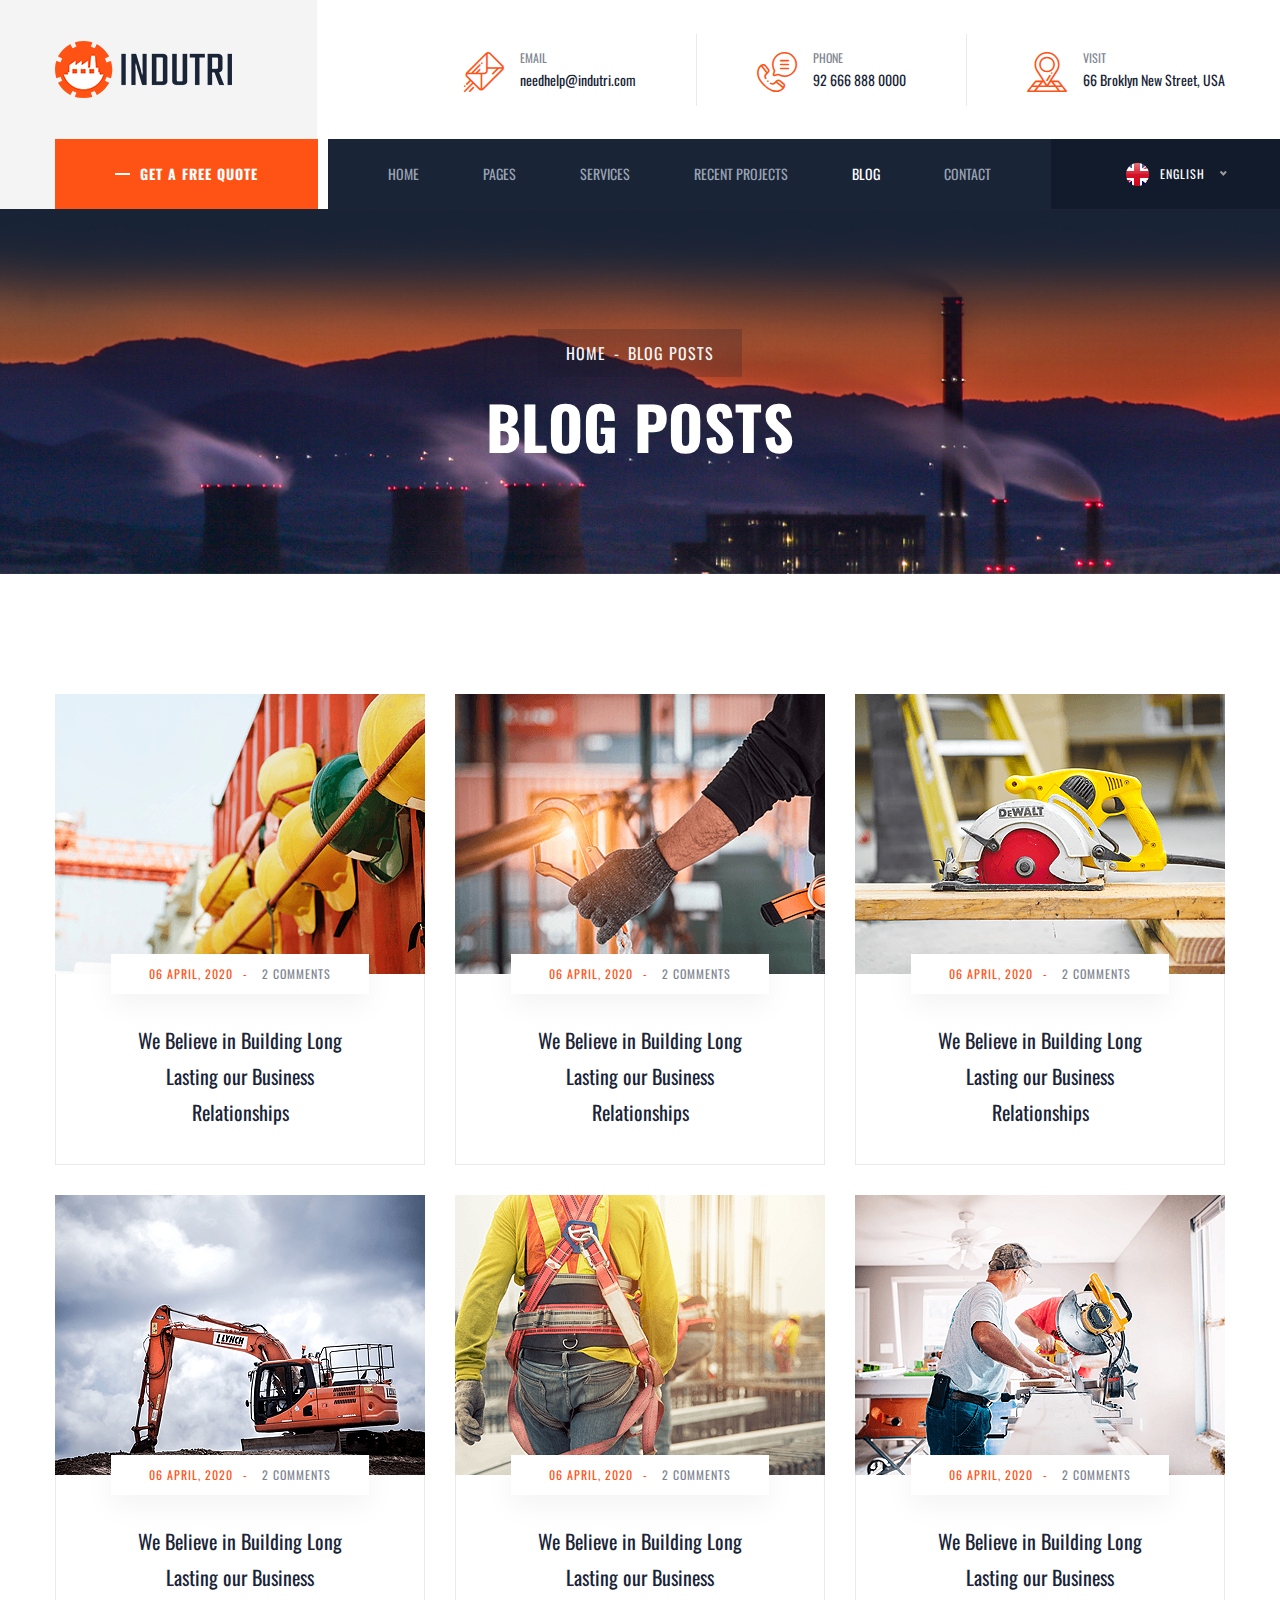
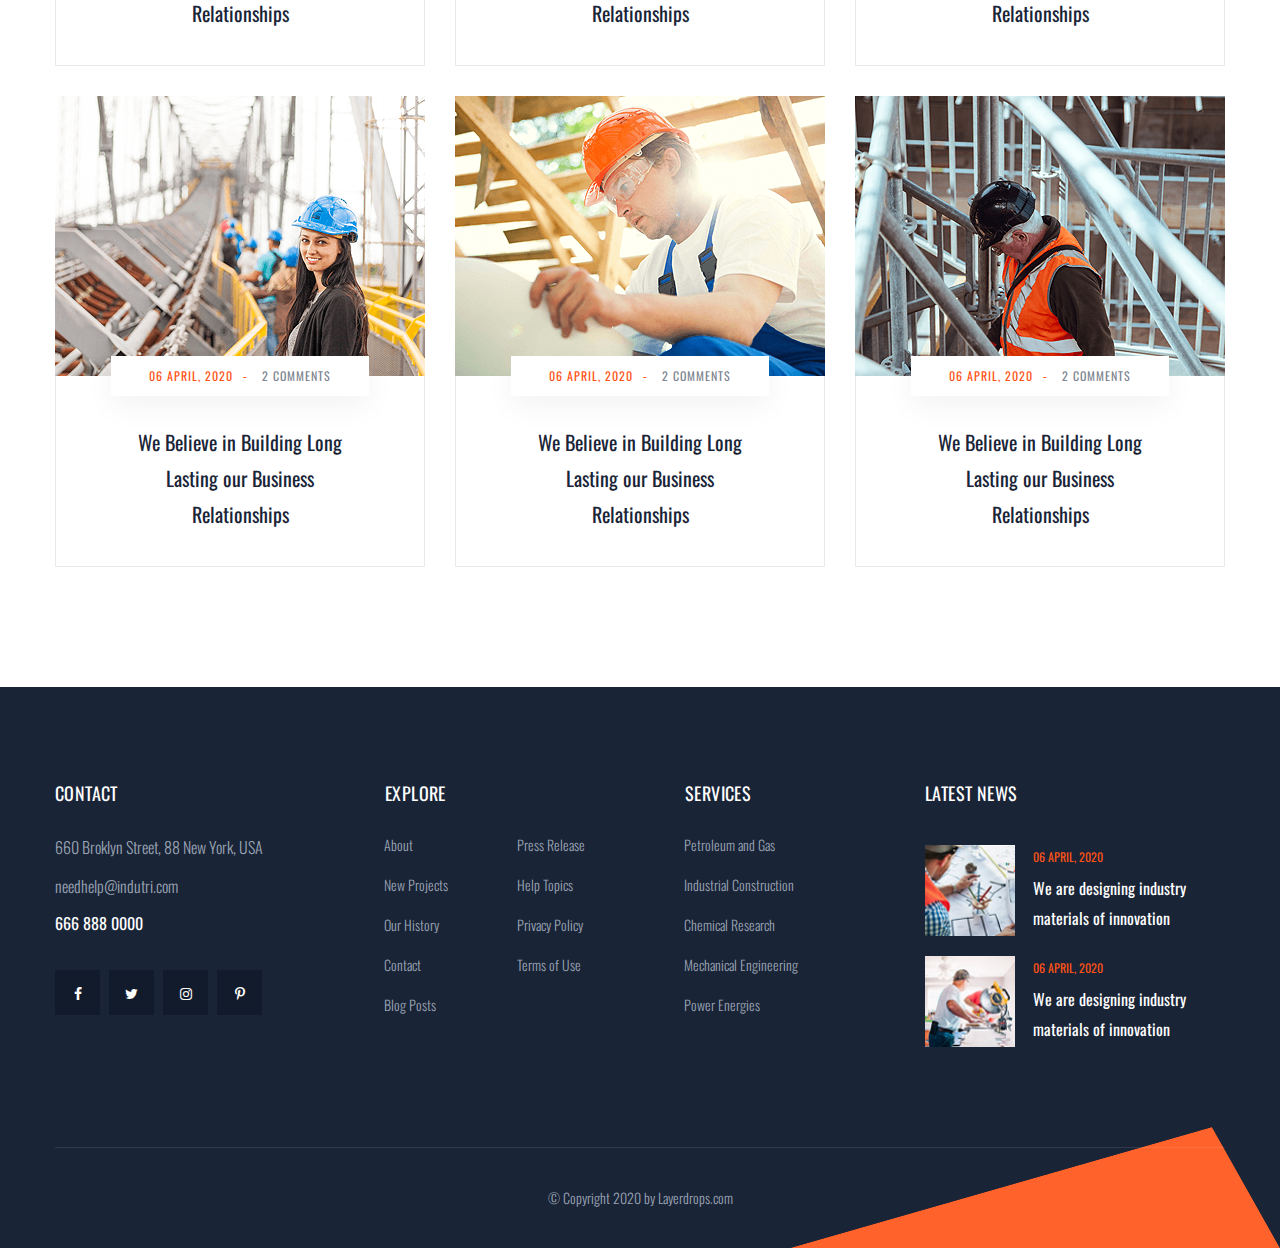
<file: posts.html>
﻿<!doctype html>
<html lang="en">

<head>
   
    <!--====== Required meta tags ======-->
    <meta charset="utf-8">
    <meta http-equiv="x-ua-compatible" content="ie=edge">
    <meta name="description" content="">
    <meta name="viewport" content="width=device-width, initial-scale=1, shrink-to-fit=no">
    
    <!--====== Title ======-->
    <title>Indutri - For Industry & Factory Business HTML Template</title>
    
    <!--====== Favicon Icon ======-->
    <link rel="shortcut icon" href="assets\images\favicon.png" type="image/png">

    <!--====== Bootstrap css ======-->
    <link rel="stylesheet" href="assets\css\bootstrap.min.css">
    
    <!--====== Fontawesome css ======-->
    <link rel="stylesheet" href="assets\css\font-awesome.min.css">
    
    <!--====== flaticon css ======-->
    <link rel="stylesheet" href="assets\css\flaticon.css">
    
    <!--====== odometer css ======-->
    <link rel="stylesheet" href="assets\css\odometer.min.css">
    
    <!--====== animate css ======-->
    <link rel="stylesheet" href="assets\css\animate.min.css">
    
    <!--====== nice select css ======-->
    <link rel="stylesheet" href="assets\css\nice-select.css">
    
    <!--====== Magnific Popup css ======-->
    <link rel="stylesheet" href="assets\css\magnific-popup.css">
    
    <!--====== Slick css ======-->
    <link rel="stylesheet" href="assets\css\slick.css">
    
    <!--====== Default css ======-->
    <link rel="stylesheet" href="assets\css\default.css">
    
    <!--====== Style css ======-->
    <link rel="stylesheet" href="assets\css\style.css">
  
  
</head>

<body>

    <!--====== PRELOADER PART START ======-->

    <div class="preloader">
        <div class="lds-ellipsis">
            <div></div>
            <div></div>
            <div></div>
            <div></div>
        </div>
    </div>

    <!--====== PRELOADER PART START ======-->

    <!--====== OFFCANVAS MENU PART START ======-->

    <div class="off_canvars_overlay">
                
    </div>
    <div class="offcanvas_menu">
        <div class="container-fluid">
            <div class="row">
                <div class="col-12">
                    <div class="offcanvas_menu_wrapper">
                        <div class="canvas_close">
                            <a href="javascript:void(0)"><i class="fa fa-times"></i></a>  
                        </div>
                        <div class="header-social">
                            <ul class="text-center">
                                <li><a href="#"><i class="fa fa-facebook-f"></i></a></li>
                                <li><a href="#"><i class="fa fa-twitter"></i></a></li>
                                <li><a href="#"><i class="fa fa-skype"></i></a></li>
                                <li><a href="#"><i class="fa fa-pinterest-p"></i></a></li>
                            </ul>
                        </div>
                        <div id="menu" class="text-left ">
                            <ul class="offcanvas_main_menu">
                                <li class="menu-item-has-children active">
                                    <a href="#">Home</a>
                                    <ul class="sub-menu">
                                        <li><a href="index.html">Home 1</a></li>
                                        <li><a href="index-2.html">Home 2</a></li>
                                        <li><a href="index-3.html">Home 3</a></li>
                                        <li class="menu-item-has-children">
                                            <a href="#">Header Versions</a>
                                            <ul class="sub-menu">
                                                <li><a href="index.html">Header Style 1r</a></li>
                                                <li><a href="index-2.html">Header Style 2</a></li>
                                                <li><a href="index-3.html">Header Style 3</a></li>
                                            </ul>
                                        </li>
                                    </ul>
                                </li>
                                <li class="menu-item-has-children active">
                                    <a href="#">Pages</a>
                                    <ul class="sub-menu">
                                        <li><a href="about.html">About</a></li>
                                        <li><a href="our-team.html">Our Team</a></li>
                                        <li><a href="our-history.html">Our history</a></li>
                                        <li><a href="testimonials.html">testimonials</a></li>
                                    </ul>
                                </li>
                                <li class="menu-item-has-children active">
                                    <a href="#">Services</a>
                                    <ul class="sub-menu">
                                        <li><a href="services.html">Services</a></li>
                                        <li><a href="single-service.html">single service</a></li>
                                    </ul>
                                </li>
                                <li class="menu-item-has-children active">
                                    <a href="#">Recent Projects</a>
                                    <ul class="sub-menu">
                                        <li><a href="projects.html">Projects</a></li>
                                        <li><a href="single-project.html">single project</a></li>
                                    </ul>
                                </li>
                                <li class="menu-item-has-children active">
                                    <a href="#">Blog</a>
                                    <ul class="sub-menu">
                                        <li><a href="posts.html">posts</a></li>
                                        <li><a href="single-post.html">single post</a></li>
                                    </ul>
                                </li>
                                <li class="menu-item-has-children active">
                                    <a href="#">Contact</a>
                                </li>
                            </ul>
                        </div>
                        <div class="offcanvas_footer">
                            <span><a href="mailto:tanvirahmed8282@gmail.com"><i class="fa fa-envelope-o"></i> layerdrops@gmail.com</a></span>
                        </div>
                    </div>
                </div>
            </div>
        </div>
    </div>

    <!--====== OFFCANVAS MENU PART ENDS ======-->
   
    <!--====== HEADER PART START ======-->
    
    <header class="header-area">
        <div class="header-top">
            <div class="container">
                <div class="row">
                    <div class="col-lg-12">
                        <div class="header-top-items d-flex justify-content-between align-items-center">
                            <div class="logo">
                                <a href="ndex.html"><img src="assets\images\logo.png" alt=""></a>
                            </div>
                            <div class="header-top-info d-none d-md-block">
                                <ul>
                                    <li>
                                        <i class="flaticon-email"></i>
                                        <span>Email</span>
                                        <a href="mailto:needhelp@indutri.com">needhelp@indutri.com</a>
                                    </li>
                                    <li>
                                        <i class="flaticon-calling"></i>
                                        <span>Phone</span>
                                        <a href="tel:926668880000">92 666 888 0000</a>
                                    </li>
                                    <li>
                                        <i class="flaticon-address"></i>
                                        <span>Visit</span>
                                        <a href="#">66 Broklyn New Street, USA</a>
                                    </li>
                                </ul>
                            </div>
                        </div>
                    </div>
                </div>
            </div>
        </div>
        <div class="main-header">
            <div class="container">
                <div class="row">
                    <div class="col-lg-12">
                        <div class="main-header-item d-flex justify-content-between align-items-center">
                            <div class="main-header-menus  d-flex">
                                <div class="header-btn">
                                    <a href="#"> Get a Free Quote</a>
                                </div>
                                <div class="header-menu d-none d-lg-block">
                                    <ul>
                                        <li>
                                            <a href="#">Home</a>
                                            <ul class="sub-menu">
                                                <li><a href="index.html">Home 1</a></li>
                                                <li><a href="index-2.html">Home 2</a></li>
                                                <li><a href="index-3.html">Home 3</a></li>
                                                <li>
                                                    <a href="#">Header Versions</a>
                                                    <ul class="sub-menu">
                                                        <li><a href="index.html">Header Style 1</a></li>
                                                        <li><a href="index-2.html">Header Style 2</a></li>
                                                        <li><a href="index-3.html">Header Style 3</a></li>
                                                    </ul>
                                                </li>
                                            </ul>
                                        </li>
                                        <li>
                                            <a href="#">Pages</a>
                                            <ul class="sub-menu">
                                                <li><a href="about.html">About</a></li>
                                                <li><a href="our-team.html">Our Team</a></li>
                                                <li><a href="our-history.html">Our history</a></li>
                                                <li><a href="testimonials.html">testimonials</a></li>
                                            </ul>
                                        </li>
                                        <li>
                                            <a href="#">Services</a>
                                            <ul class="sub-menu">
                                                <li><a href="services.html">Services</a></li>
                                                <li><a href="single-service.html">single service</a></li>
                                            </ul>
                                        </li>
                                        <li>
                                            <a href="#">Recent Projects</a>
                                            <ul class="sub-menu">
                                                <li><a href="projects.html">Projects</a></li>
                                                <li><a href="single-project.html">single project</a></li>
                                            </ul>
                                        </li>
                                        <li>
                                            <a class="active" href="#">Blog</a>
                                            <ul class="sub-menu">
                                                <li><a href="posts.html">posts</a></li>
                                                <li><a href="single-post.html">single post</a></li>
                                            </ul>
                                        </li>
                                        <li><a href="contact.html">Contact</a></li>
                                    </ul>
                                </div>
                            </div>
                            <div class="header-laguage d-flex align-items-center">
                                <img src="assets\images\map.png" alt="">
                                <select>
                                    <option value="1">English</option>
                                    <option value="2">Bangla</option>
                                    <option value="3">urdu</option>
                                    <option value="4">Hindi</option>
                                </select>
                                <div class="toggle-btn ml-30 canvas_open">
                                    <i class="fa fa-bars"></i>
                                </div>
                            </div>
                        </div>
                    </div>
                </div>
            </div>
        </div>
    </header>
    
    <!--====== HEADER PART ENDS ======-->

    <!--====== PAGE TITLE PART START ======-->
    
    <div class="page-title-area bg_cover pt-120" style="background-image: url(assets/images/page-bg.jpg);">
        <div class="container">
            <div class="row">
                <div class="col-lg-12">
                    <div class="page-title-item text-center">
                        <nav aria-label="breadcrumb">
                            <ol class="breadcrumb">
                                <li class="breadcrumb-item"><a href="index.html">Home</a></li>
                                <li class="breadcrumb-item active" aria-current="page">Blog posts</li>
                            </ol>
                        </nav>
                        <h3 class="title">Blog posts</h3>
                    </div>
                </div>
            </div>
        </div>
        <div class="page-shadow">
            <img src="assets\images\page-shadow.png" alt="">
        </div>
    </div>
    
    <!--====== PAGE TITLE PART ENDS ======-->

    <!--====== NEWS PART START ======-->
    
    <div class="news-area news-posts-area pt-120">
        <div class="container">
            <div class="row justify-content-center">
                <div class="col-lg-4 col-md-6 col-sm-9">
                    <div class="news-item mt-30">
                        <div class="news-thumb">
                            <img src="assets\images\news-1.png" alt="news">
                        </div>
                        <div class="news-content text-center">
                            <a href="single-post.html">We Believe in Building Long Lasting our Business Relationships</a>
                            <div class="date">
                                <span><span>06 April, 2020</span><span class="pl-10 pr-10">   -</span>    2 Comments</span>
                            </div>
                        </div>
                    </div>
                </div>
                <div class="col-lg-4 col-md-6 col-sm-9">
                    <div class="news-item mt-30">
                        <div class="news-thumb">
                            <img src="assets\images\news-2.png" alt="news">
                        </div>
                        <div class="news-content text-center">
                            <a href="single-post.html">We Believe in Building Long Lasting our Business Relationships</a>
                            <div class="date">
                                <span><span>06 April, 2020</span><span class="pl-10 pr-10">   -</span>    2 Comments</span>
                            </div>
                        </div>
                    </div>
                </div>
                <div class="col-lg-4 col-md-6 col-sm-9">
                    <div class="news-item mt-30">
                        <div class="news-thumb">
                            <img src="assets\images\news-3.png" alt="news">
                        </div>
                        <div class="news-content text-center">
                            <a href="single-post.html">We Believe in Building Long Lasting our Business Relationships</a>
                            <div class="date">
                                <span><span>06 April, 2020</span><span class="pl-10 pr-10">   -</span>    2 Comments</span>
                            </div>
                        </div>
                    </div>
                </div>
                <div class="col-lg-4 col-md-6 col-sm-9">
                    <div class="news-item mt-30">
                        <div class="news-thumb">
                            <img src="assets\images\news-4.png" alt="news">
                        </div>
                        <div class="news-content text-center">
                            <a href="single-post.html">We Believe in Building Long Lasting our Business Relationships</a>
                            <div class="date">
                                <span><span>06 April, 2020</span><span class="pl-10 pr-10">   -</span>    2 Comments</span>
                            </div>
                        </div>
                    </div>
                </div>
                <div class="col-lg-4 col-md-6 col-sm-9">
                    <div class="news-item mt-30">
                        <div class="news-thumb">
                            <img src="assets\images\news-5.png" alt="news">
                        </div>
                        <div class="news-content text-center">
                            <a href="single-post.html">We Believe in Building Long Lasting our Business Relationships</a>
                            <div class="date">
                                <span><span>06 April, 2020</span><span class="pl-10 pr-10">   -</span>    2 Comments</span>
                            </div>
                        </div>
                    </div>
                </div>
                <div class="col-lg-4 col-md-6 col-sm-9">
                    <div class="news-item mt-30">
                        <div class="news-thumb">
                            <img src="assets\images\news-6.png" alt="news">
                        </div>
                        <div class="news-content text-center">
                            <a href="single-post.html">We Believe in Building Long Lasting our Business Relationships</a>
                            <div class="date">
                                <span><span>06 April, 2020</span><span class="pl-10 pr-10">   -</span>    2 Comments</span>
                            </div>
                        </div>
                    </div>
                </div>
                <div class="col-lg-4 col-md-6 col-sm-9">
                    <div class="news-item mt-30">
                        <div class="news-thumb">
                            <img src="assets\images\news-7.png" alt="news">
                        </div>
                        <div class="news-content text-center">
                            <a href="single-post.html">We Believe in Building Long Lasting our Business Relationships</a>
                            <div class="date">
                                <span><span>06 April, 2020</span><span class="pl-10 pr-10">   -</span>    2 Comments</span>
                            </div>
                        </div>
                    </div>
                </div>
                <div class="col-lg-4 col-md-6 col-sm-9">
                    <div class="news-item mt-30">
                        <div class="news-thumb">
                            <img src="assets\images\news-8.png" alt="news">
                        </div>
                        <div class="news-content text-center">
                            <a href="single-post.html">We Believe in Building Long Lasting our Business Relationships</a>
                            <div class="date">
                                <span><span>06 April, 2020</span><span class="pl-10 pr-10">   -</span>    2 Comments</span>
                            </div>
                        </div>
                    </div>
                </div>
                <div class="col-lg-4 col-md-6 col-sm-9">
                    <div class="news-item mt-30">
                        <div class="news-thumb">
                            <img src="assets\images\news-9.png" alt="news">
                        </div>
                        <div class="news-content text-center">
                            <a href="single-post.html">We Believe in Building Long Lasting our Business Relationships</a>
                            <div class="date">
                                <span><span>06 April, 2020</span><span class="pl-10 pr-10">   -</span>    2 Comments</span>
                            </div>
                        </div>
                    </div>
                </div>
            </div>
        </div>
    </div>
    
    <!--====== NEWS PART ENDS ======-->

    <!--====== FOOTER PART START ======-->
    
    <footer class="footer-area">
        <div class="container">
            <div class="footer-main">
                <div class="row">
                    <div class="col-lg-3 col-md-6">
                        <div class="footer-widget mt-30">
                            <div class="footer-title pb-30">
                                <h4 class="title">Contact</h4>
                            </div>
                            <div class="footer-about-content">
                                <p>660 Broklyn Street, 88 New York, USA</p>
                                <div class="email">
                                    <a href="mailto:needhelp@indutri.com">needhelp@indutri.com</a>
                                </div>
                                <div class="call">
                                    <a href="tel:6668880000">666 888 0000</a>
                                </div>
                                <div class="social">
                                    <ul>
                                        <li><a href="#"><i class="fa fa-facebook-f"></i></a></li>
                                        <li><a href="#"><i class="fa fa-twitter"></i></a></li>
                                        <li><a href="#"><i class="fa fa-instagram"></i></a></li>
                                        <li><a href="#"><i class="fa fa-pinterest-p"></i></a></li>
                                    </ul>
                                </div>
                            </div>
                        </div>
                    </div>
                    <div class="col-lg-3 col-md-6 col-sm-6">
                        <div class="footer-widget mt-30 ml-30">
                            <div class="footer-title pb-20">
                                <h4 class="title">Explore</h4>
                            </div>
                            <div class="footer-about-list d-flex">
                                <ul class="mr-70">
                                    <li><a href="#"><i class="fa fa-angle-right"></i> About</a></li>
                                    <li><a href="#"><i class="fa fa-angle-right"></i> New Projects</a></li>
                                    <li><a href="#"><i class="fa fa-angle-right"></i> Our History</a></li>
                                    <li><a href="#"><i class="fa fa-angle-right"></i> Contact</a></li>
                                    <li><a href="#"><i class="fa fa-angle-right"></i> Blog Posts</a></li>
                                </ul>
                                <ul>
                                    <li><a href="#"><i class="fa fa-angle-right"></i> Press Release</a></li>
                                    <li><a href="#"><i class="fa fa-angle-right"></i> Help Topics</a></li>
                                    <li><a href="#"><i class="fa fa-angle-right"></i> Privacy Policy</a></li>
                                    <li><a href="#"><i class="fa fa-angle-right"></i> Terms of Use</a></li>
                                </ul>
                            </div>
                        </div>
                    </div>
                    <div class="col-lg-3 col-md-6 col-sm-6">
                        <div class="footer-widget mt-30 ml-30">
                            <div class="footer-title pb-20">
                                <h4 class="title">Services</h4>
                            </div>
                            <div class="footer-about-list d-flex">
                                <ul class="mr-70">
                                    <li><a href="#"><i class="fa fa-angle-right"></i> Petroleum and Gas</a></li>
                                    <li><a href="#"><i class="fa fa-angle-right"></i> Industrial Construction</a></li>
                                    <li><a href="#"><i class="fa fa-angle-right"></i> Chemical Research</a></li>
                                    <li><a href="#"><i class="fa fa-angle-right"></i> Mechanical Engineering</a></li>
                                    <li><a href="#"><i class="fa fa-angle-right"></i> Power Energies</a></li>
                                </ul>
                            </div>
                        </div>
                    </div>
                    <div class="col-lg-3 col-md-6 col-sm-7">
                        <div class="footer-widget footer-news mt-30">
                            <div class="footer-title pb-40">
                                <h4 class="title">Latest News</h4>
                            </div>
                            <div class="footer-news-content">
                                <div class="news-item d-flex align-items-center">
                                    <div class="news-item-thumb">
                                        <img src="assets\images\footer-news-1.jpg" alt="">
                                    </div>
                                    <div class="news-item-content">
                                        <span>06 April, 2020</span>
                                        <a href="#">We are designing industry materials of innovation</a>
                                        
                                    </div>
                                </div>
                                <div class="news-item d-flex align-items-center mt-20">
                                    <div class="news-item-thumb">
                                        <img src="assets\images\footer-news-2.jpg" alt="">
                                    </div>
                                    <div class="news-item-content">
                                        <span>06 April, 2020</span>
                                        <a href="#">We are designing industry materials of innovation</a>
                                    </div>
                                </div>
                            </div>
                        </div>
                    </div>
                </div>
            </div>
            <div class="footer-copyright text-center">
                <p>© Copyright 2020 by <a target="blank_" href="https://www.layerdrops.com">Layerdrops.com</a></p>
            </div>
        </div>
        <div class="footer-shape-1">
            <img src="assets\images\shape\shape-5.png" alt="">
        </div>
        <div class="footer-shape-2 animated wow fadeInLeft" data-wow-duration="1500ms" data-wow-delay="0ms">
            <img src="assets\images\shape\shape-6.png" alt="">
        </div>
    </footer>
    
    <!--====== FOOTER PART ENDS ======-->
    
    <!--====== GO TO TOP PART START ======-->
    
    <div class="go-top-area">
        <div class="go-top-wrap">
            <div class="go-top-btn-wrap">
                <div class="go-top go-top-btn">
                    <i class="fa fa-angle-double-up"></i>
                    <i class="fa fa-angle-double-up"></i>
                </div>
            </div>
        </div>
    </div>
    
    <!--====== GO TO TOP PART ENDS ======-->
                                                       




    
    
    <!--====== jquery js ======-->
    <script src="assets\js\vendor\modernizr-3.6.0.min.js"></script>
    <script src="assets\js\vendor\jquery-3.5.0.js"></script>

    <!--====== Bootstrap js ======-->
    <script src="assets\js\bootstrap.min.js"></script>
    <script src="assets\js\popper.min.js"></script>
    
    <!--====== Slick js ======-->
    <script src="assets\js\ajax-contact.js"></script>
    
    <!--====== Slick js ======-->
    <script src="assets\js\slick.min.js"></script>
    
    <!--====== odometer js ======-->
    <script src="assets\js\odometer.min.js"></script>
    <script src="assets\js\jquery.appear.min.js"></script>
    
    <!--====== Slick js ======-->
    <script src="assets\js\jquery.nice-select.min.js"></script>
    
    <!--====== wow js ======-->
    <script src="assets\js\wow.js"></script>
    
    <!--====== Magnific Popup js ======-->
    <script src="assets\js\jquery.magnific-popup.min.js"></script>
    
    <!--====== Main js ======-->
    <script src="assets\js\main.js"></script>

</body>

</html>
</file>
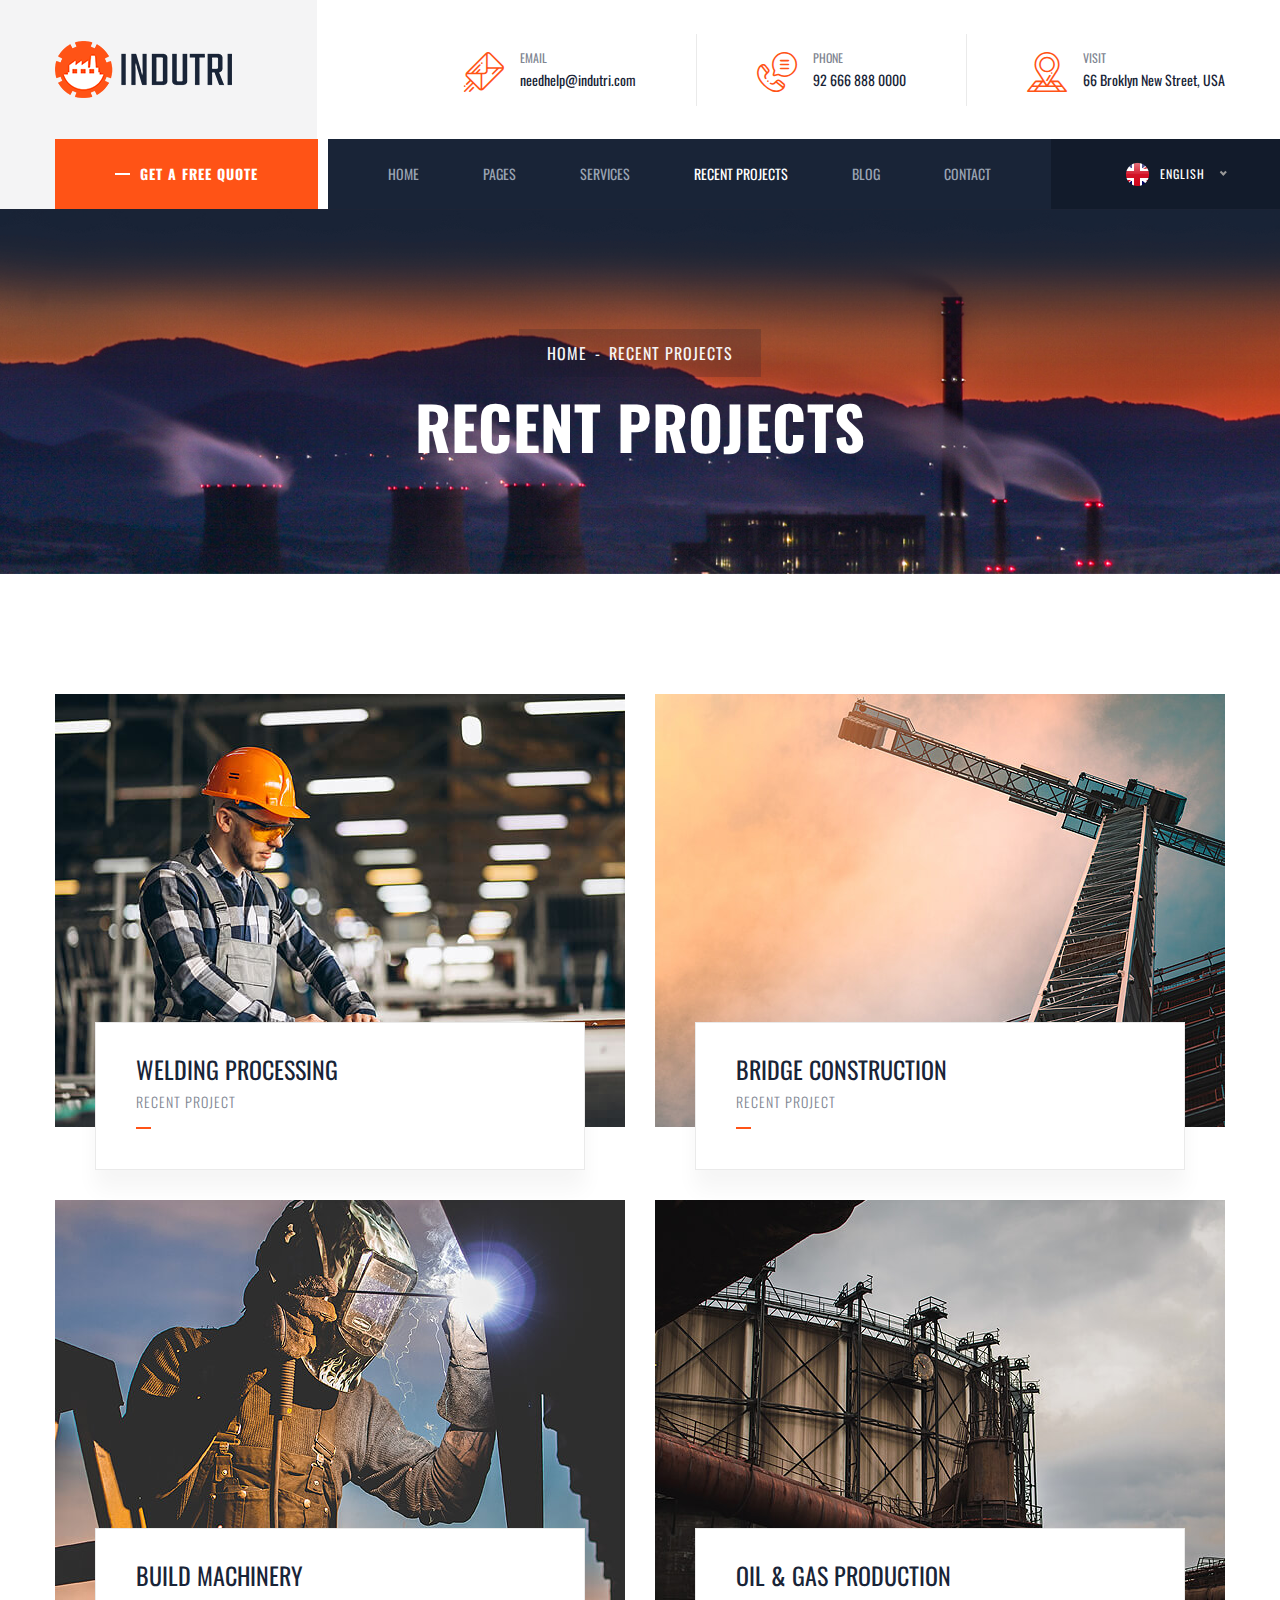
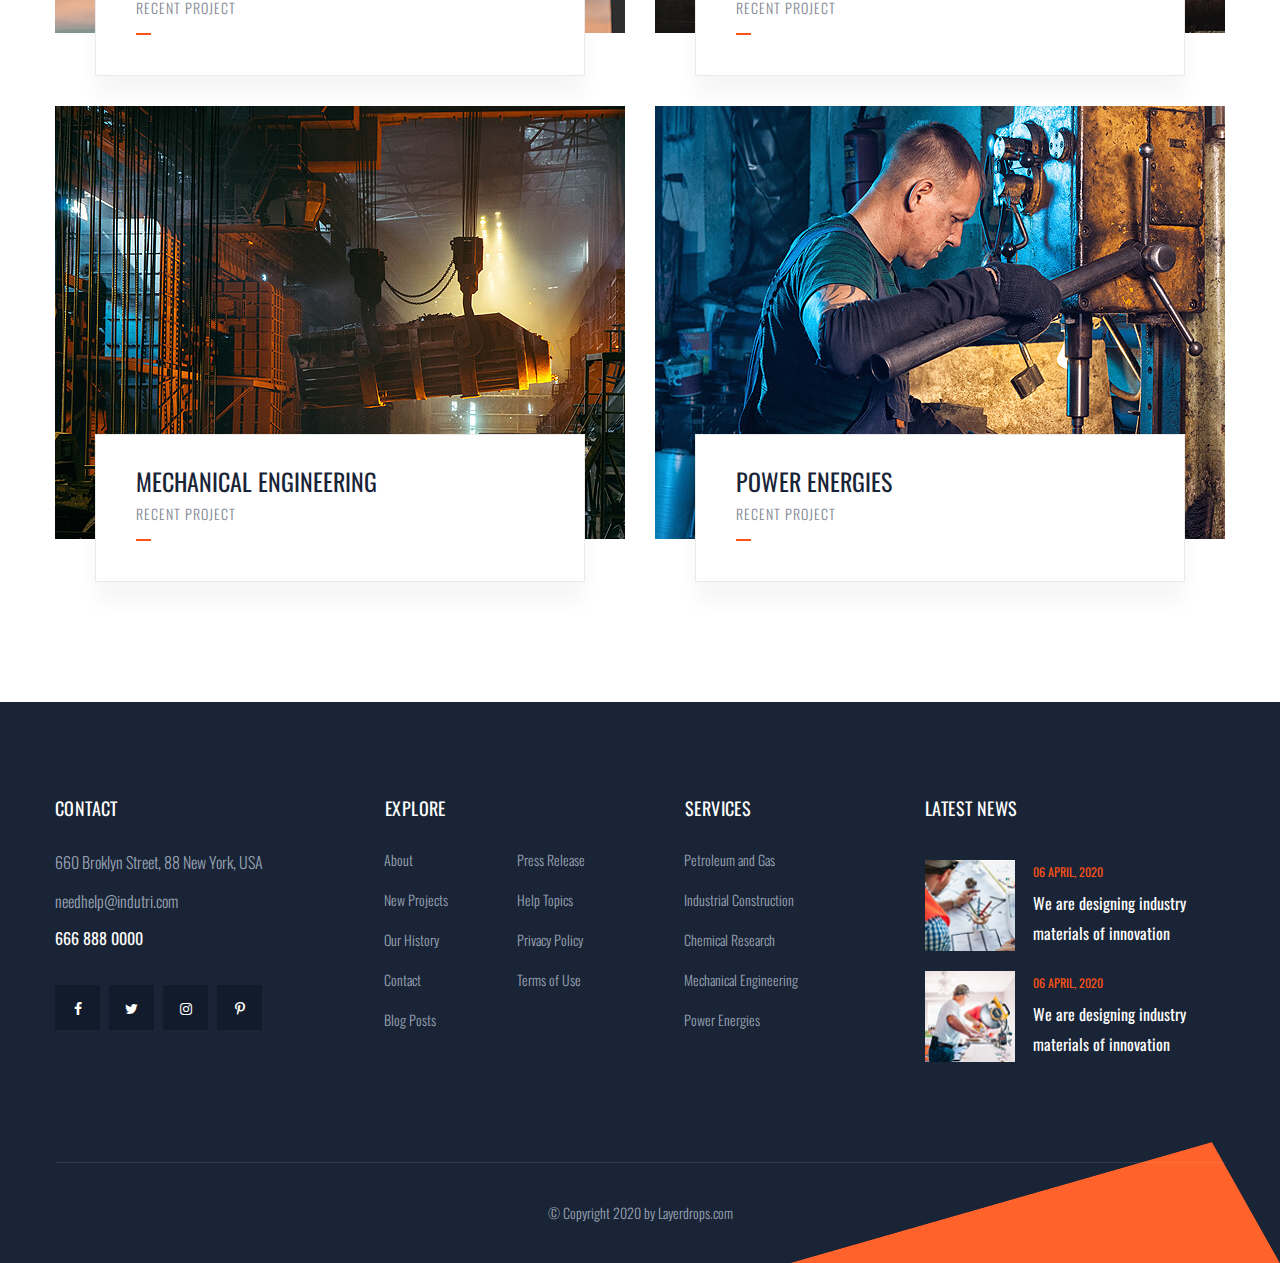
<file: projects.html>
﻿<!doctype html>
<html lang="en">

<head>
   
    <!--====== Required meta tags ======-->
    <meta charset="utf-8">
    <meta http-equiv="x-ua-compatible" content="ie=edge">
    <meta name="description" content="">
    <meta name="viewport" content="width=device-width, initial-scale=1, shrink-to-fit=no">
    
    <!--====== Title ======-->
    <title>Indutri - For Industry & Factory Business HTML Template</title>
    
    <!--====== Favicon Icon ======-->
    <link rel="shortcut icon" href="assets\images\favicon.png" type="image/png">

    <!--====== Bootstrap css ======-->
    <link rel="stylesheet" href="assets\css\bootstrap.min.css">
    
    <!--====== Fontawesome css ======-->
    <link rel="stylesheet" href="assets\css\font-awesome.min.css">
    
    <!--====== flaticon css ======-->
    <link rel="stylesheet" href="assets\css\flaticon.css">
    
    <!--====== odometer css ======-->
    <link rel="stylesheet" href="assets\css\odometer.min.css">
    
    <!--====== animate css ======-->
    <link rel="stylesheet" href="assets\css\animate.min.css">
    
    <!--====== nice select css ======-->
    <link rel="stylesheet" href="assets\css\nice-select.css">
    
    <!--====== Magnific Popup css ======-->
    <link rel="stylesheet" href="assets\css\magnific-popup.css">
    
    <!--====== Slick css ======-->
    <link rel="stylesheet" href="assets\css\slick.css">
    
    <!--====== Default css ======-->
    <link rel="stylesheet" href="assets\css\default.css">
    
    <!--====== Style css ======-->
    <link rel="stylesheet" href="assets\css\style.css">
  
  
</head>

<body>

    <!--====== PRELOADER PART START ======-->

    <div class="preloader">
        <div class="lds-ellipsis">
            <div></div>
            <div></div>
            <div></div>
            <div></div>
        </div>
    </div>

    <!--====== PRELOADER PART START ======-->

    <!--====== OFFCANVAS MENU PART START ======-->

    <div class="off_canvars_overlay">
                
    </div>
    <div class="offcanvas_menu">
        <div class="container-fluid">
            <div class="row">
                <div class="col-12">
                    <div class="offcanvas_menu_wrapper">
                        <div class="canvas_close">
                            <a href="javascript:void(0)"><i class="fa fa-times"></i></a>  
                        </div>
                        <div class="header-social">
                            <ul class="text-center">
                                <li><a href="#"><i class="fa fa-facebook-f"></i></a></li>
                                <li><a href="#"><i class="fa fa-twitter"></i></a></li>
                                <li><a href="#"><i class="fa fa-skype"></i></a></li>
                                <li><a href="#"><i class="fa fa-pinterest-p"></i></a></li>
                            </ul>
                        </div>
                        <div id="menu" class="text-left ">
                            <ul class="offcanvas_main_menu">
                                <li class="menu-item-has-children active">
                                    <a href="#">Home</a>
                                    <ul class="sub-menu">
                                        <li><a href="index.html">Home 1</a></li>
                                        <li><a href="index-2.html">Home 2</a></li>
                                        <li><a href="index-3.html">Home 3</a></li>
                                        <li class="menu-item-has-children">
                                            <a href="#">Header Versions</a>
                                            <ul class="sub-menu">
                                                <li><a href="index.html">Header Style 1r</a></li>
                                                <li><a href="index-2.html">Header Style 2</a></li>
                                                <li><a href="index-3.html">Header Style 3</a></li>
                                            </ul>
                                        </li>
                                    </ul>
                                </li>
                                <li class="menu-item-has-children active">
                                    <a href="#">Pages</a>
                                    <ul class="sub-menu">
                                        <li><a href="about.html">About</a></li>
                                        <li><a href="our-team.html">Our Team</a></li>
                                        <li><a href="our-history.html">Our history</a></li>
                                        <li><a href="testimonials.html">testimonials</a></li>
                                    </ul>
                                </li>
                                <li class="menu-item-has-children active">
                                    <a href="#">Services</a>
                                    <ul class="sub-menu">
                                        <li><a href="services.html">Services</a></li>
                                        <li><a href="single-service.html">single service</a></li>
                                    </ul>
                                </li>
                                <li class="menu-item-has-children active">
                                    <a href="#">Recent Projects</a>
                                    <ul class="sub-menu">
                                        <li><a href="projects.html">Projects</a></li>
                                        <li><a href="single-project.html">single project</a></li>
                                    </ul>
                                </li>
                                <li class="menu-item-has-children active">
                                    <a href="#">Blog</a>
                                    <ul class="sub-menu">
                                        <li><a href="posts.html">posts</a></li>
                                        <li><a href="single-post.html">single post</a></li>
                                    </ul>
                                </li>
                                <li class="menu-item-has-children active">
                                    <a href="#">Contact</a>
                                </li>
                            </ul>
                        </div>
                        <div class="offcanvas_footer">
                            <span><a href="mailto:tanvirahmed8282@gmail.com"><i class="fa fa-envelope-o"></i> layerdrops@gmail.com</a></span>
                        </div>
                    </div>
                </div>
            </div>
        </div>
    </div>

    <!--====== OFFCANVAS MENU PART ENDS ======-->
   
    <!--====== HEADER PART START ======-->
    
    <header class="header-area">
        <div class="header-top">
            <div class="container">
                <div class="row">
                    <div class="col-lg-12">
                        <div class="header-top-items d-flex justify-content-between align-items-center">
                            <div class="logo">
                                <a href="ndex.html"><img src="assets\images\logo.png" alt=""></a>
                            </div>
                            <div class="header-top-info d-none d-md-block">
                                <ul>
                                    <li>
                                        <i class="flaticon-email"></i>
                                        <span>Email</span>
                                        <a href="mailto:needhelp@indutri.com">needhelp@indutri.com</a>
                                    </li>
                                    <li>
                                        <i class="flaticon-calling"></i>
                                        <span>Phone</span>
                                        <a href="tel:926668880000">92 666 888 0000</a>
                                    </li>
                                    <li>
                                        <i class="flaticon-address"></i>
                                        <span>Visit</span>
                                        <a href="#">66 Broklyn New Street, USA</a>
                                    </li>
                                </ul>
                            </div>
                        </div>
                    </div>
                </div>
            </div>
        </div>
        <div class="main-header">
            <div class="container">
                <div class="row">
                    <div class="col-lg-12">
                        <div class="main-header-item d-flex justify-content-between align-items-center">
                            <div class="main-header-menus  d-flex">
                                <div class="header-btn">
                                    <a href="#"> Get a Free Quote</a>
                                </div>
                                <div class="header-menu d-none d-lg-block">
                                    <ul>
                                        <li>
                                            <a href="#">Home</a>
                                            <ul class="sub-menu">
                                                <li><a href="index.html">Home 1</a></li>
                                                <li><a href="index-2.html">Home 2</a></li>
                                                <li><a href="index-3.html">Home 3</a></li>
                                                <li>
                                                    <a href="#">Header Versions</a>
                                                    <ul class="sub-menu">
                                                        <li><a href="index.html">Header Style 1</a></li>
                                                        <li><a href="index-2.html">Header Style 2</a></li>
                                                        <li><a href="index-3.html">Header Style 3</a></li>
                                                    </ul>
                                                </li>
                                            </ul>
                                        </li>
                                        <li>
                                            <a href="#">Pages</a>
                                            <ul class="sub-menu">
                                                <li><a href="about.html">About</a></li>
                                                <li><a href="our-team.html">Our Team</a></li>
                                                <li><a href="our-history.html">Our history</a></li>
                                                <li><a href="testimonials.html">testimonials</a></li>
                                            </ul>
                                        </li>
                                        <li>
                                            <a href="#">Services</a>
                                            <ul class="sub-menu">
                                                <li><a href="services.html">Services</a></li>
                                                <li><a href="single-service.html">single service</a></li>
                                            </ul>
                                        </li>
                                        <li>
                                            <a class="active" href="#">Recent Projects</a>
                                            <ul class="sub-menu">
                                                <li><a href="projects.html">Projects</a></li>
                                                <li><a href="single-project.html">single project</a></li>
                                            </ul>
                                        </li>
                                        <li>
                                            <a href="#">Blog</a>
                                            <ul class="sub-menu">
                                                <li><a href="posts.html">posts</a></li>
                                                <li><a href="single-post.html">single post</a></li>
                                            </ul>
                                        </li>
                                        <li><a href="contact.html">Contact</a></li>
                                    </ul>
                                </div>
                            </div>
                            <div class="header-laguage d-flex align-items-center">
                                <img src="assets\images\map.png" alt="">
                                <select>
                                    <option value="1">English</option>
                                    <option value="2">Bangla</option>
                                    <option value="3">urdu</option>
                                    <option value="4">Hindi</option>
                                </select>
                                <div class="toggle-btn ml-30 canvas_open">
                                    <i class="fa fa-bars"></i>
                                </div>
                            </div>
                        </div>
                    </div>
                </div>
            </div>
        </div>
    </header>
    
    <!--====== HEADER PART ENDS ======-->

    <!--====== PAGE TITLE PART START ======-->
    
    <div class="page-title-area bg_cover pt-120" style="background-image: url(assets/images/page-bg.jpg);">
        <div class="container">
            <div class="row">
                <div class="col-lg-12">
                    <div class="page-title-item text-center">
                        <nav aria-label="breadcrumb">
                            <ol class="breadcrumb">
                                <li class="breadcrumb-item"><a href="index.html">Home</a></li>
                                <li class="breadcrumb-item active" aria-current="page">Recent Projects</li>
                            </ol>
                        </nav>
                        <h3 class="title">Recent Projects</h3>
                    </div>
                </div>
            </div>
        </div>
        <div class="page-shadow">
            <img src="assets\images\page-shadow.png" alt="">
        </div>
    </div>
    
    <!--====== PAGE TITLE PART ENDS ======-->

    <!--====== PROJECT PART START ======-->
    
    <div class="project-area project-page">
        <div class="container">
            <div class="row justify-content-center">
                <div class="col-lg-6 col-md-7">
                    <div class="project-item mt-30">
                        <div class="project-thumb">
                            <img src="assets\images\project\project-1.jpg" alt="projects">
                        </div>
                        <div class="project-content">
                            <a href="single-project.html"><span>Welding Processing</span></a>
                            <p>recent project</p>
                        </div>
                    </div>
                </div>
                <div class="col-lg-6 col-md-7">
                    <div class="project-item mt-30">
                        <div class="project-thumb">
                            <img src="assets\images\project\project-2.jpg" alt="projects">
                        </div>
                        <div class="project-content">
                            <a href="single-project.html"><span>Bridge Construction</span></a>
                            <p>recent project</p>
                        </div>
                    </div>
                </div>
                <div class="col-lg-6 col-md-7">
                    <div class="project-item mt-30">
                        <div class="project-thumb">
                            <img src="assets\images\project\project-3.jpg" alt="projects">
                        </div>
                        <div class="project-content">
                            <a href="single-project.html"><span>Build machinery</span></a>
                            <p>recent project</p>
                        </div>
                    </div>
                </div>
                <div class="col-lg-6 col-md-7">
                    <div class="project-item mt-30">
                        <div class="project-thumb">
                            <img src="assets\images\project\project-4.jpg" alt="projects">
                        </div>
                        <div class="project-content">
                            <a href="single-project.html"><span>oil & gas production</span></a>
                            <p>recent project</p>
                        </div>
                    </div>
                </div>
                <div class="col-lg-6 col-md-7">
                    <div class="project-item mt-30">
                        <div class="project-thumb">
                            <img src="assets\images\project\project-5.jpg" alt="projects">
                        </div>
                        <div class="project-content">
                            <a href="single-project.html"><span>mechanical engineering</span></a>
                            <p>recent project</p>
                        </div>
                    </div>
                </div>
                <div class="col-lg-6 col-md-7">
                    <div class="project-item mt-30">
                        <div class="project-thumb">
                            <img src="assets\images\project\project-6.jpg" alt="projects">
                        </div>
                        <div class="project-content">
                            <a href="single-project.html"><span>power energies</span></a>
                            <p>recent project</p>
                        </div>
                    </div>
                </div>
            </div>
        </div>
    </div>
    
    <!--====== PROJECT PART ENDS ======-->

    <!--====== FOOTER PART START ======-->
    
    <footer class="footer-area">
        <div class="container">
            <div class="footer-main">
                <div class="row">
                    <div class="col-lg-3 col-md-6">
                        <div class="footer-widget mt-30">
                            <div class="footer-title pb-30">
                                <h4 class="title">Contact</h4>
                            </div>
                            <div class="footer-about-content">
                                <p>660 Broklyn Street, 88 New York, USA</p>
                                <div class="email">
                                    <a href="mailto:needhelp@indutri.com">needhelp@indutri.com</a>
                                </div>
                                <div class="call">
                                    <a href="tel:6668880000">666 888 0000</a>
                                </div>
                                <div class="social">
                                    <ul>
                                        <li><a href="#"><i class="fa fa-facebook-f"></i></a></li>
                                        <li><a href="#"><i class="fa fa-twitter"></i></a></li>
                                        <li><a href="#"><i class="fa fa-instagram"></i></a></li>
                                        <li><a href="#"><i class="fa fa-pinterest-p"></i></a></li>
                                    </ul>
                                </div>
                            </div>
                        </div>
                    </div>
                    <div class="col-lg-3 col-md-6 col-sm-6">
                        <div class="footer-widget mt-30 ml-30">
                            <div class="footer-title pb-20">
                                <h4 class="title">Explore</h4>
                            </div>
                            <div class="footer-about-list d-flex">
                                <ul class="mr-70">
                                    <li><a href="#"><i class="fa fa-angle-right"></i> About</a></li>
                                    <li><a href="#"><i class="fa fa-angle-right"></i> New Projects</a></li>
                                    <li><a href="#"><i class="fa fa-angle-right"></i> Our History</a></li>
                                    <li><a href="#"><i class="fa fa-angle-right"></i> Contact</a></li>
                                    <li><a href="#"><i class="fa fa-angle-right"></i> Blog Posts</a></li>
                                </ul>
                                <ul>
                                    <li><a href="#"><i class="fa fa-angle-right"></i> Press Release</a></li>
                                    <li><a href="#"><i class="fa fa-angle-right"></i> Help Topics</a></li>
                                    <li><a href="#"><i class="fa fa-angle-right"></i> Privacy Policy</a></li>
                                    <li><a href="#"><i class="fa fa-angle-right"></i> Terms of Use</a></li>
                                </ul>
                            </div>
                        </div>
                    </div>
                    <div class="col-lg-3 col-md-6 col-sm-6">
                        <div class="footer-widget mt-30 ml-30">
                            <div class="footer-title pb-20">
                                <h4 class="title">Services</h4>
                            </div>
                            <div class="footer-about-list d-flex">
                                <ul class="mr-70">
                                    <li><a href="#"><i class="fa fa-angle-right"></i> Petroleum and Gas</a></li>
                                    <li><a href="#"><i class="fa fa-angle-right"></i> Industrial Construction</a></li>
                                    <li><a href="#"><i class="fa fa-angle-right"></i> Chemical Research</a></li>
                                    <li><a href="#"><i class="fa fa-angle-right"></i> Mechanical Engineering</a></li>
                                    <li><a href="#"><i class="fa fa-angle-right"></i> Power Energies</a></li>
                                </ul>
                            </div>
                        </div>
                    </div>
                    <div class="col-lg-3 col-md-6 col-sm-7">
                        <div class="footer-widget footer-news mt-30">
                            <div class="footer-title pb-40">
                                <h4 class="title">Latest News</h4>
                            </div>
                            <div class="footer-news-content">
                                <div class="news-item d-flex align-items-center">
                                    <div class="news-item-thumb">
                                        <img src="assets\images\footer-news-1.jpg" alt="">
                                    </div>
                                    <div class="news-item-content">
                                        <span>06 April, 2020</span>
                                        <a href="#">We are designing industry materials of innovation</a>
                                        
                                    </div>
                                </div>
                                <div class="news-item d-flex align-items-center mt-20">
                                    <div class="news-item-thumb">
                                        <img src="assets\images\footer-news-2.jpg" alt="">
                                    </div>
                                    <div class="news-item-content">
                                        <span>06 April, 2020</span>
                                        <a href="#">We are designing industry materials of innovation</a>
                                    </div>
                                </div>
                            </div>
                        </div>
                    </div>
                </div>
            </div>
            <div class="footer-copyright text-center">
                <p>© Copyright 2020 by <a target="blank_" href="https://www.layerdrops.com">Layerdrops.com</a></p>
            </div>
        </div>
        <div class="footer-shape-1">
            <img src="assets\images\shape\shape-5.png" alt="">
        </div>
        <div class="footer-shape-2 animated wow fadeInLeft" data-wow-duration="1500ms" data-wow-delay="0ms">
            <img src="assets\images\shape\shape-6.png" alt="">
        </div>
    </footer>
    
    <!--====== FOOTER PART ENDS ======-->
    
    <!--====== GO TO TOP PART START ======-->
    
    <div class="go-top-area">
        <div class="go-top-wrap">
            <div class="go-top-btn-wrap">
                <div class="go-top go-top-btn">
                    <i class="fa fa-angle-double-up"></i>
                    <i class="fa fa-angle-double-up"></i>
                </div>
            </div>
        </div>
    </div>
    
    <!--====== GO TO TOP PART ENDS ======-->
                                                       




    
    
    <!--====== jquery js ======-->
    <script src="assets\js\vendor\modernizr-3.6.0.min.js"></script>
    <script src="assets\js\vendor\jquery-3.5.0.js"></script>

    <!--====== Bootstrap js ======-->
    <script src="assets\js\bootstrap.min.js"></script>
    <script src="assets\js\popper.min.js"></script>
    
    <!--====== Slick js ======-->
    <script src="assets\js\ajax-contact.js"></script>
    
    <!--====== Slick js ======-->
    <script src="assets\js\slick.min.js"></script>
    
    <!--====== odometer js ======-->
    <script src="assets\js\odometer.min.js"></script>
    <script src="assets\js\jquery.appear.min.js"></script>
    
    <!--====== Slick js ======-->
    <script src="assets\js\jquery.nice-select.min.js"></script>
    
    <!--====== wow js ======-->
    <script src="assets\js\wow.js"></script>
    
    <!--====== Magnific Popup js ======-->
    <script src="assets\js\jquery.magnific-popup.min.js"></script>
    
    <!--====== Main js ======-->
    <script src="assets\js\main.js"></script>

</body>

</html>
</file>
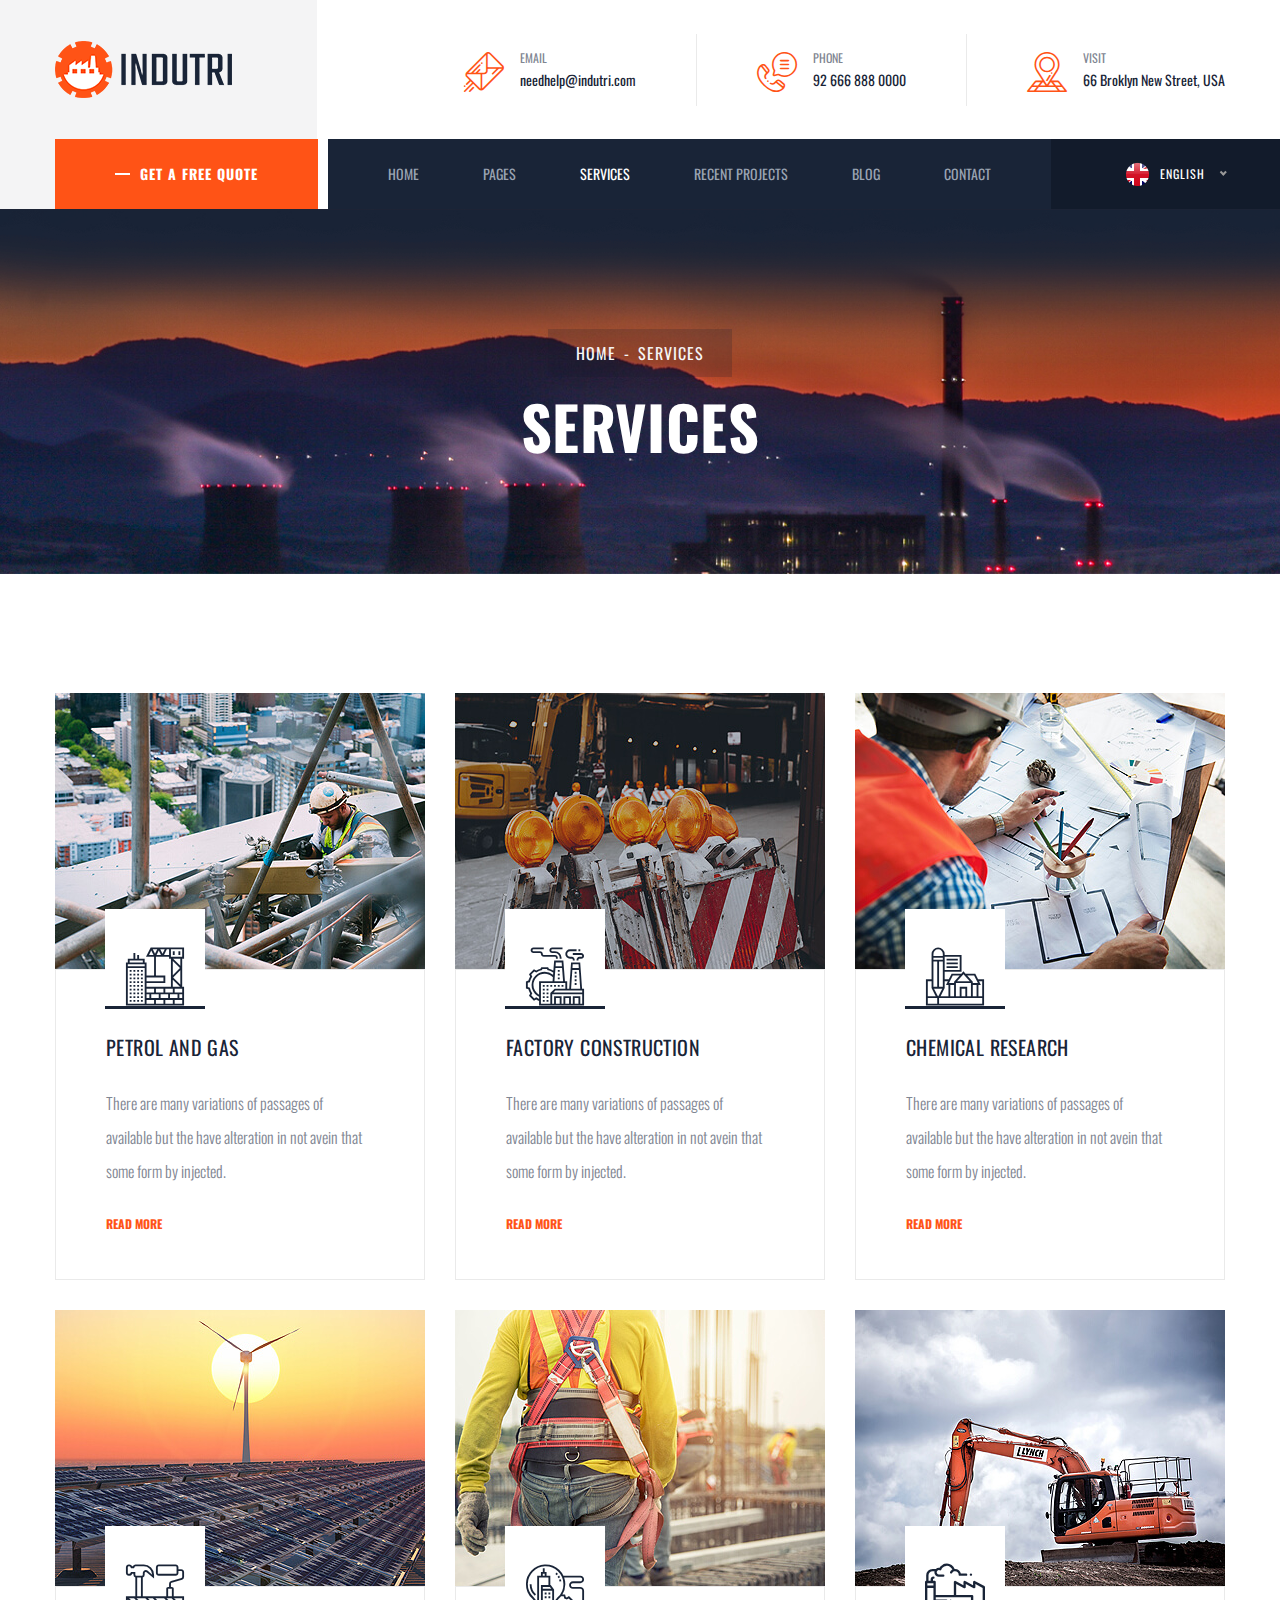
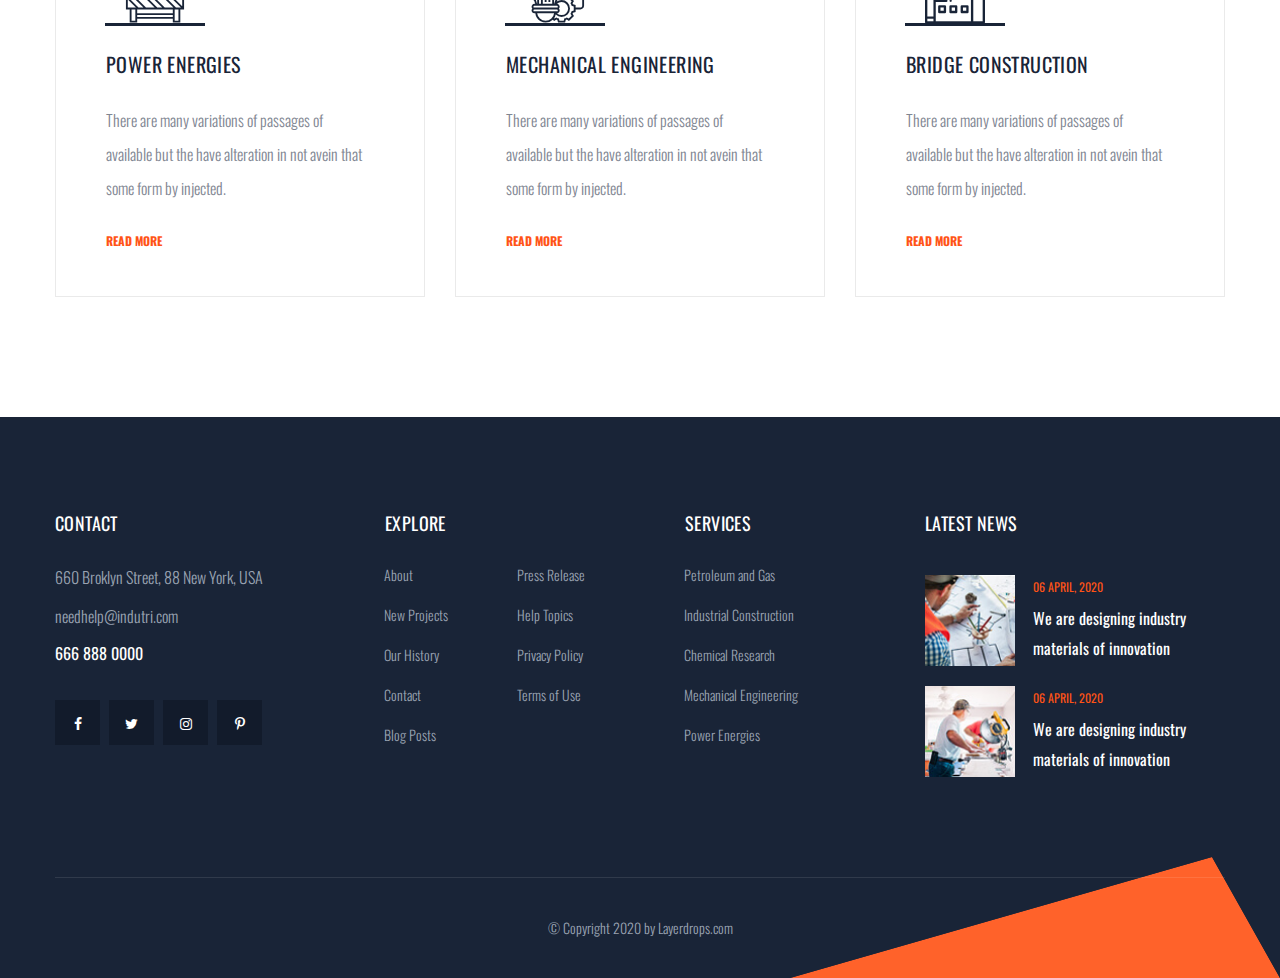
<file: services.html>
﻿<!doctype html>
<html lang="en">

<head>
   
    <!--====== Required meta tags ======-->
    <meta charset="utf-8">
    <meta http-equiv="x-ua-compatible" content="ie=edge">
    <meta name="description" content="">
    <meta name="viewport" content="width=device-width, initial-scale=1, shrink-to-fit=no">
    
    <!--====== Title ======-->
    <title>Indutri - For Industry & Factory Business HTML Template</title>
    
    <!--====== Favicon Icon ======-->
    <link rel="shortcut icon" href="assets\images\favicon.png" type="image/png">

    <!--====== Bootstrap css ======-->
    <link rel="stylesheet" href="assets\css\bootstrap.min.css">
    
    <!--====== Fontawesome css ======-->
    <link rel="stylesheet" href="assets\css\font-awesome.min.css">
    
    <!--====== flaticon css ======-->
    <link rel="stylesheet" href="assets\css\flaticon.css">
    
    <!--====== odometer css ======-->
    <link rel="stylesheet" href="assets\css\odometer.min.css">
    
    <!--====== animate css ======-->
    <link rel="stylesheet" href="assets\css\animate.min.css">
    
    <!--====== nice select css ======-->
    <link rel="stylesheet" href="assets\css\nice-select.css">
    
    <!--====== Magnific Popup css ======-->
    <link rel="stylesheet" href="assets\css\magnific-popup.css">
    
    <!--====== Slick css ======-->
    <link rel="stylesheet" href="assets\css\slick.css">
    
    <!--====== Default css ======-->
    <link rel="stylesheet" href="assets\css\default.css">
    
    <!--====== Style css ======-->
    <link rel="stylesheet" href="assets\css\style.css">
  
  
</head>

<body>

    <!--====== PRELOADER PART START ======-->

    <div class="preloader">
        <div class="lds-ellipsis">
            <div></div>
            <div></div>
            <div></div>
            <div></div>
        </div>
    </div>

    <!--====== PRELOADER PART START ======-->

    <!--====== OFFCANVAS MENU PART START ======-->

    <div class="off_canvars_overlay">
                
    </div>
    <div class="offcanvas_menu">
        <div class="container-fluid">
            <div class="row">
                <div class="col-12">
                    <div class="offcanvas_menu_wrapper">
                        <div class="canvas_close">
                            <a href="javascript:void(0)"><i class="fa fa-times"></i></a>  
                        </div>
                        <div class="header-social">
                            <ul class="text-center">
                                <li><a href="#"><i class="fa fa-facebook-f"></i></a></li>
                                <li><a href="#"><i class="fa fa-twitter"></i></a></li>
                                <li><a href="#"><i class="fa fa-skype"></i></a></li>
                                <li><a href="#"><i class="fa fa-pinterest-p"></i></a></li>
                            </ul>
                        </div>
                        <div id="menu" class="text-left ">
                            <ul class="offcanvas_main_menu">
                                <li class="menu-item-has-children active">
                                    <a href="#">Home</a>
                                    <ul class="sub-menu">
                                        <li><a href="index.html">Home 1</a></li>
                                        <li><a href="index-2.html">Home 2</a></li>
                                        <li><a href="index-3.html">Home 3</a></li>
                                        <li class="menu-item-has-children">
                                            <a href="#">Header Versions</a>
                                            <ul class="sub-menu">
                                                <li><a href="index.html">Header Style 1r</a></li>
                                                <li><a href="index-2.html">Header Style 2</a></li>
                                                <li><a href="index-3.html">Header Style 3</a></li>
                                            </ul>
                                        </li>
                                    </ul>
                                </li>
                                <li class="menu-item-has-children active">
                                    <a href="#">Pages</a>
                                    <ul class="sub-menu">
                                        <li><a href="about.html">About</a></li>
                                        <li><a href="our-team.html">Our Team</a></li>
                                        <li><a href="our-history.html">Our history</a></li>
                                        <li><a href="testimonials.html">testimonials</a></li>
                                    </ul>
                                </li>
                                <li class="menu-item-has-children active">
                                    <a href="#">Services</a>
                                    <ul class="sub-menu">
                                        <li><a href="services.html">Services</a></li>
                                        <li><a href="single-service.html">single service</a></li>
                                    </ul>
                                </li>
                                <li class="menu-item-has-children active">
                                    <a href="#">Recent Projects</a>
                                    <ul class="sub-menu">
                                        <li><a href="projects.html">Projects</a></li>
                                        <li><a href="single-project.html">single project</a></li>
                                    </ul>
                                </li>
                                <li class="menu-item-has-children active">
                                    <a href="#">Blog</a>
                                    <ul class="sub-menu">
                                        <li><a href="posts.html">posts</a></li>
                                        <li><a href="single-post.html">single post</a></li>
                                    </ul>
                                </li>
                                <li class="menu-item-has-children active">
                                    <a href="#">Contact</a>
                                </li>
                            </ul>
                        </div>
                        <div class="offcanvas_footer">
                            <span><a href="mailto:tanvirahmed8282@gmail.com"><i class="fa fa-envelope-o"></i> layerdrops@gmail.com</a></span>
                        </div>
                    </div>
                </div>
            </div>
        </div>
    </div>

    <!--====== OFFCANVAS MENU PART ENDS ======-->
   
    <!--====== HEADER PART START ======-->
    
    <header class="header-area">
        <div class="header-top">
            <div class="container">
                <div class="row">
                    <div class="col-lg-12">
                        <div class="header-top-items d-flex justify-content-between align-items-center">
                            <div class="logo">
                                <a href="ndex.html"><img src="assets\images\logo.png" alt=""></a>
                            </div>
                            <div class="header-top-info d-none d-md-block">
                                <ul>
                                    <li>
                                        <i class="flaticon-email"></i>
                                        <span>Email</span>
                                        <a href="mailto:needhelp@indutri.com">needhelp@indutri.com</a>
                                    </li>
                                    <li>
                                        <i class="flaticon-calling"></i>
                                        <span>Phone</span>
                                        <a href="tel:926668880000">92 666 888 0000</a>
                                    </li>
                                    <li>
                                        <i class="flaticon-address"></i>
                                        <span>Visit</span>
                                        <a href="#">66 Broklyn New Street, USA</a>
                                    </li>
                                </ul>
                            </div>
                        </div>
                    </div>
                </div>
            </div>
        </div>
        <div class="main-header">
            <div class="container">
                <div class="row">
                    <div class="col-lg-12">
                        <div class="main-header-item d-flex justify-content-between align-items-center">
                            <div class="main-header-menus  d-flex">
                                <div class="header-btn">
                                    <a href="#"> Get a Free Quote</a>
                                </div>
                                <div class="header-menu d-none d-lg-block">
                                    <ul>
                                        <li>
                                            <a href="#">Home</a>
                                            <ul class="sub-menu">
                                                <li><a href="index.html">Home 1</a></li>
                                                <li><a href="index-2.html">Home 2</a></li>
                                                <li><a href="index-3.html">Home 3</a></li>
                                                <li>
                                                    <a href="#">Header Versions</a>
                                                    <ul class="sub-menu">
                                                        <li><a href="index.html">Header Style 1</a></li>
                                                        <li><a href="index-2.html">Header Style 2</a></li>
                                                        <li><a href="index-3.html">Header Style 3</a></li>
                                                    </ul>
                                                </li>
                                            </ul>
                                        </li>
                                        <li>
                                            <a href="#">Pages</a>
                                            <ul class="sub-menu">
                                                <li><a href="about.html">About</a></li>
                                                <li><a href="our-team.html">Our Team</a></li>
                                                <li><a href="our-history.html">Our history</a></li>
                                                <li><a href="testimonials.html">testimonials</a></li>
                                            </ul>
                                        </li>
                                        <li>
                                            <a class="active" href="#">Services</a>
                                            <ul class="sub-menu">
                                                <li><a href="services.html">Services</a></li>
                                                <li><a href="single-service.html">single service</a></li>
                                            </ul>
                                        </li>
                                        <li>
                                            <a href="#">Recent Projects</a>
                                            <ul class="sub-menu">
                                                <li><a href="projects.html">Projects</a></li>
                                                <li><a href="single-project.html">single project</a></li>
                                            </ul>
                                        </li>
                                        <li>
                                            <a href="#">Blog</a>
                                            <ul class="sub-menu">
                                                <li><a href="posts.html">posts</a></li>
                                                <li><a href="single-post.html">single post</a></li>
                                            </ul>
                                        </li>
                                        <li><a href="contact.html">Contact</a></li>
                                    </ul>
                                </div>
                            </div>
                            <div class="header-laguage d-flex align-items-center">
                                <img src="assets\images\map.png" alt="">
                                <select>
                                    <option value="1">English</option>
                                    <option value="2">Bangla</option>
                                    <option value="3">urdu</option>
                                    <option value="4">Hindi</option>
                                </select>
                                <div class="toggle-btn ml-30 canvas_open">
                                    <i class="fa fa-bars"></i>
                                </div>
                            </div>
                        </div>
                    </div>
                </div>
            </div>
        </div>
    </header>
    
    <!--====== HEADER PART ENDS ======-->

    <!--====== PAGE TITLE PART START ======-->
    
    <div class="page-title-area bg_cover pt-120" style="background-image: url(assets/images/page-bg.jpg);">
        <div class="container">
            <div class="row">
                <div class="col-lg-12">
                    <div class="page-title-item text-center">
                        <nav aria-label="breadcrumb">
                            <ol class="breadcrumb">
                                <li class="breadcrumb-item"><a href="index.html">Home</a></li>
                                <li class="breadcrumb-item active" aria-current="page">Services</li>
                            </ol>
                        </nav>
                        <h3 class="title">Services</h3>
                    </div>
                </div>
            </div>
        </div>
        <div class="page-shadow">
            <img src="assets\images\page-shadow.png" alt="">
        </div>
    </div>
    
    <!--====== PAGE TITLE PART ENDS ======-->

    <!--====== INDUSTRI SERVICES PART START ======-->
    
    <section class="industri-services-area services-page">
        <div class="container">
            <div class="row justify-content-center">
                <div class="col-lg-4 col-md-6 col-sm-9">
                    <div class="services-item mt-30">
                        <div class="services-thumb">
                            <img src="assets\images\services-5.jpg" alt="">
                            <div class="icon">
                                <i class="flaticon-under-construction"></i>
                            </div>
                        </div>
                        <div class="services-content">
                            <h4 class="title">Petrol and Gas</h4>
                            <p>There are many variations of passages of available but the have alteration in not avein that some form by injected.</p>
                            <a href="single-service.html">Read More</a>
                        </div>
                    </div>
                </div>
                <div class="col-lg-4 col-md-6 col-sm-9">
                    <div class="services-item mt-30">
                        <div class="services-thumb">
                            <img src="assets\images\services-6.jpg" alt="">
                            <div class="icon">
                                <i class="flaticon-industry"></i>
                            </div>
                        </div>
                        <div class="services-content">
                            <h4 class="title">Factory construction</h4>
                            <p>There are many variations of passages of available but the have alteration in not avein that some form by injected.</p>
                            <a href="single-service.html">Read More</a>
                        </div>
                    </div>
                </div>
                <div class="col-lg-4 col-md-6 col-sm-9">
                    <div class="services-item mt-30">
                        <div class="services-thumb">
                            <img src="assets\images\services-7.jpg" alt="">
                            <div class="icon">
                                <i class="flaticon-layout"></i>
                            </div>
                        </div>
                        <div class="services-content">
                            <h4 class="title">Chemical research</h4>
                            <p>There are many variations of passages of available but the have alteration in not avein that some form by injected.</p>
                            <a href="single-service.html">Read More</a>
                        </div>
                    </div>
                </div>
                <div class="col-lg-4 col-md-6 col-sm-9">
                    <div class="services-item mt-30">
                        <div class="services-thumb">
                            <img src="assets\images\services-8.jpg" alt="">
                            <div class="icon">
                                <i class="flaticon-under-construction-1"></i>
                            </div>
                        </div>
                        <div class="services-content">
                            <h4 class="title">Power energies</h4>
                            <p>There are many variations of passages of available but the have alteration in not avein that some form by injected.</p>
                            <a href="single-service.html">Read More</a>
                        </div>
                    </div>
                </div>
                <div class="col-lg-4 col-md-6 col-sm-9">
                    <div class="services-item mt-30">
                        <div class="services-thumb">
                            <img src="assets\images\services-9.jpg" alt="">
                            <div class="icon">
                                <i class="flaticon-creative-design"></i>
                            </div>
                        </div>
                        <div class="services-content">
                            <h4 class="title">Mechanical engineering</h4>
                            <p>There are many variations of passages of available but the have alteration in not avein that some form by injected.</p>
                            <a href="single-service.html">Read More</a>
                        </div>
                    </div>
                </div>
                <div class="col-lg-4 col-md-6 col-sm-9">
                    <div class="services-item mt-30">
                        <div class="services-thumb">
                            <img src="assets\images\services-10.jpg" alt="">
                            <div class="icon">
                                <i class="flaticon-factory"></i>
                            </div>
                        </div>
                        <div class="services-content">
                            <h4 class="title">Bridge construction</h4>
                            <p>There are many variations of passages of available but the have alteration in not avein that some form by injected.</p>
                            <a href="single-service.html">Read More</a>
                        </div>
                    </div>
                </div>
            </div>
        </div>
    </section>
    
    <!--====== INDUSTRI SERVICES PART ENDS ======-->

    <!--====== FOOTER PART START ======-->
    
    <footer class="footer-area">
        <div class="container">
            <div class="footer-main">
                <div class="row">
                    <div class="col-lg-3 col-md-6">
                        <div class="footer-widget mt-30">
                            <div class="footer-title pb-30">
                                <h4 class="title">Contact</h4>
                            </div>
                            <div class="footer-about-content">
                                <p>660 Broklyn Street, 88 New York, USA</p>
                                <div class="email">
                                    <a href="mailto:needhelp@indutri.com">needhelp@indutri.com</a>
                                </div>
                                <div class="call">
                                    <a href="tel:6668880000">666 888 0000</a>
                                </div>
                                <div class="social">
                                    <ul>
                                        <li><a href="#"><i class="fa fa-facebook-f"></i></a></li>
                                        <li><a href="#"><i class="fa fa-twitter"></i></a></li>
                                        <li><a href="#"><i class="fa fa-instagram"></i></a></li>
                                        <li><a href="#"><i class="fa fa-pinterest-p"></i></a></li>
                                    </ul>
                                </div>
                            </div>
                        </div>
                    </div>
                    <div class="col-lg-3 col-md-6 col-sm-6">
                        <div class="footer-widget mt-30 ml-30">
                            <div class="footer-title pb-20">
                                <h4 class="title">Explore</h4>
                            </div>
                            <div class="footer-about-list d-flex">
                                <ul class="mr-70">
                                    <li><a href="#"><i class="fa fa-angle-right"></i> About</a></li>
                                    <li><a href="#"><i class="fa fa-angle-right"></i> New Projects</a></li>
                                    <li><a href="#"><i class="fa fa-angle-right"></i> Our History</a></li>
                                    <li><a href="#"><i class="fa fa-angle-right"></i> Contact</a></li>
                                    <li><a href="#"><i class="fa fa-angle-right"></i> Blog Posts</a></li>
                                </ul>
                                <ul>
                                    <li><a href="#"><i class="fa fa-angle-right"></i> Press Release</a></li>
                                    <li><a href="#"><i class="fa fa-angle-right"></i> Help Topics</a></li>
                                    <li><a href="#"><i class="fa fa-angle-right"></i> Privacy Policy</a></li>
                                    <li><a href="#"><i class="fa fa-angle-right"></i> Terms of Use</a></li>
                                </ul>
                            </div>
                        </div>
                    </div>
                    <div class="col-lg-3 col-md-6 col-sm-6">
                        <div class="footer-widget mt-30 ml-30">
                            <div class="footer-title pb-20">
                                <h4 class="title">Services</h4>
                            </div>
                            <div class="footer-about-list d-flex">
                                <ul class="mr-70">
                                    <li><a href="#"><i class="fa fa-angle-right"></i> Petroleum and Gas</a></li>
                                    <li><a href="#"><i class="fa fa-angle-right"></i> Industrial Construction</a></li>
                                    <li><a href="#"><i class="fa fa-angle-right"></i> Chemical Research</a></li>
                                    <li><a href="#"><i class="fa fa-angle-right"></i> Mechanical Engineering</a></li>
                                    <li><a href="#"><i class="fa fa-angle-right"></i> Power Energies</a></li>
                                </ul>
                            </div>
                        </div>
                    </div>
                    <div class="col-lg-3 col-md-6 col-sm-7">
                        <div class="footer-widget footer-news mt-30">
                            <div class="footer-title pb-40">
                                <h4 class="title">Latest News</h4>
                            </div>
                            <div class="footer-news-content">
                                <div class="news-item d-flex align-items-center">
                                    <div class="news-item-thumb">
                                        <img src="assets\images\footer-news-1.jpg" alt="">
                                    </div>
                                    <div class="news-item-content">
                                        <span>06 April, 2020</span>
                                        <a href="#">We are designing industry materials of innovation</a>
                                        
                                    </div>
                                </div>
                                <div class="news-item d-flex align-items-center mt-20">
                                    <div class="news-item-thumb">
                                        <img src="assets\images\footer-news-2.jpg" alt="">
                                    </div>
                                    <div class="news-item-content">
                                        <span>06 April, 2020</span>
                                        <a href="#">We are designing industry materials of innovation</a>
                                    </div>
                                </div>
                            </div>
                        </div>
                    </div>
                </div>
            </div>
            <div class="footer-copyright text-center">
                <p>© Copyright 2020 by <a target="blank_" href="https://www.layerdrops.com">Layerdrops.com</a></p>
            </div>
        </div>
        <div class="footer-shape-1">
            <img src="assets\images\shape\shape-5.png" alt="">
        </div>
        <div class="footer-shape-2 animated wow fadeInLeft" data-wow-duration="1500ms" data-wow-delay="0ms">
            <img src="assets\images\shape\shape-6.png" alt="">
        </div>
    </footer>
    
    <!--====== FOOTER PART ENDS ======-->
    
    <!--====== GO TO TOP PART START ======-->
    
    <div class="go-top-area">
        <div class="go-top-wrap">
            <div class="go-top-btn-wrap">
                <div class="go-top go-top-btn">
                    <i class="fa fa-angle-double-up"></i>
                    <i class="fa fa-angle-double-up"></i>
                </div>
            </div>
        </div>
    </div>
    
    <!--====== GO TO TOP PART ENDS ======-->
                                                       





    
    
    <!--====== jquery js ======-->
    <script src="assets\js\vendor\modernizr-3.6.0.min.js"></script>
    <script src="assets\js\vendor\jquery-3.5.0.js"></script>

    <!--====== Bootstrap js ======-->
    <script src="assets\js\bootstrap.min.js"></script>
    <script src="assets\js\popper.min.js"></script>
    
    <!--====== Slick js ======-->
    <script src="assets\js\ajax-contact.js"></script>
    
    <!--====== Slick js ======-->
    <script src="assets\js\slick.min.js"></script>
    
    <!--====== odometer js ======-->
    <script src="assets\js\odometer.min.js"></script>
    <script src="assets\js\jquery.appear.min.js"></script>
    
    <!--====== Slick js ======-->
    <script src="assets\js\jquery.nice-select.min.js"></script>
    
    <!--====== wow js ======-->
    <script src="assets\js\wow.js"></script>
    
    <!--====== Magnific Popup js ======-->
    <script src="assets\js\jquery.magnific-popup.min.js"></script>
    
    <!--====== Main js ======-->
    <script src="assets\js\main.js"></script>

</body>

</html>
</file>
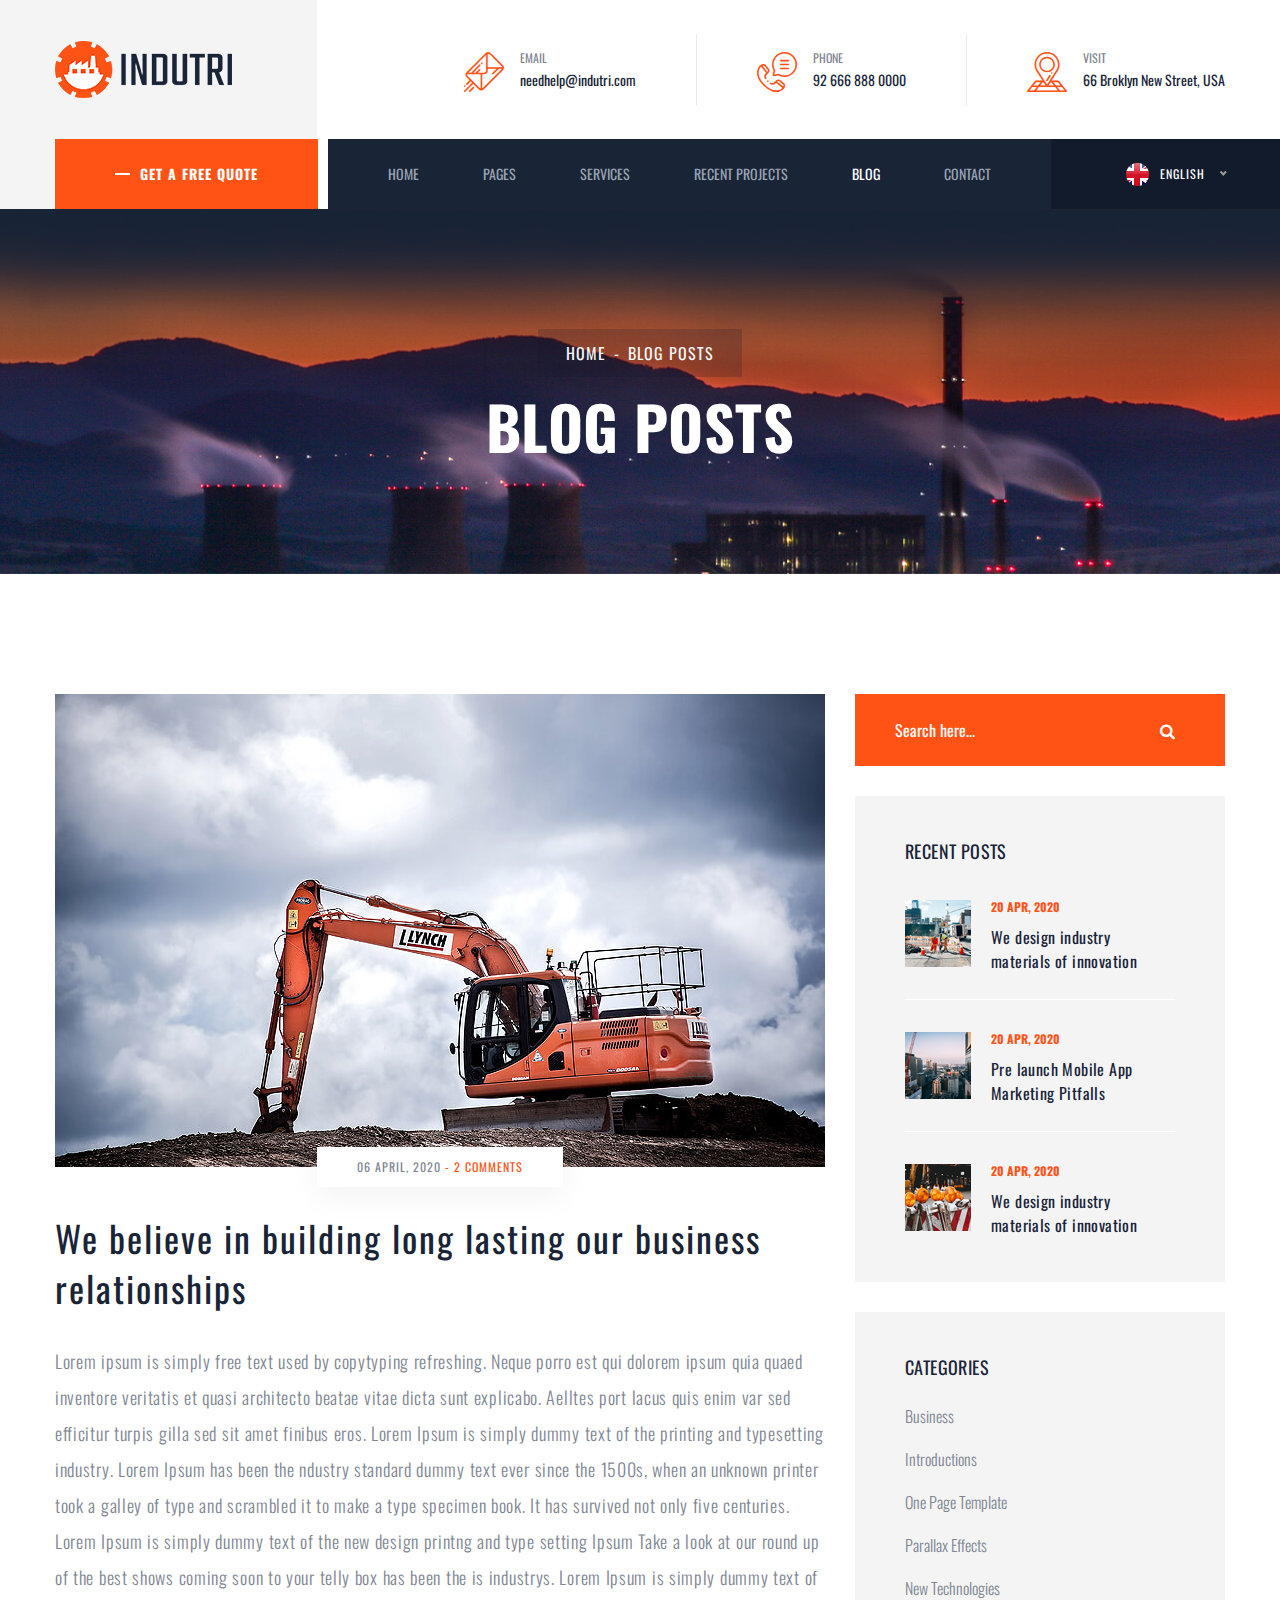
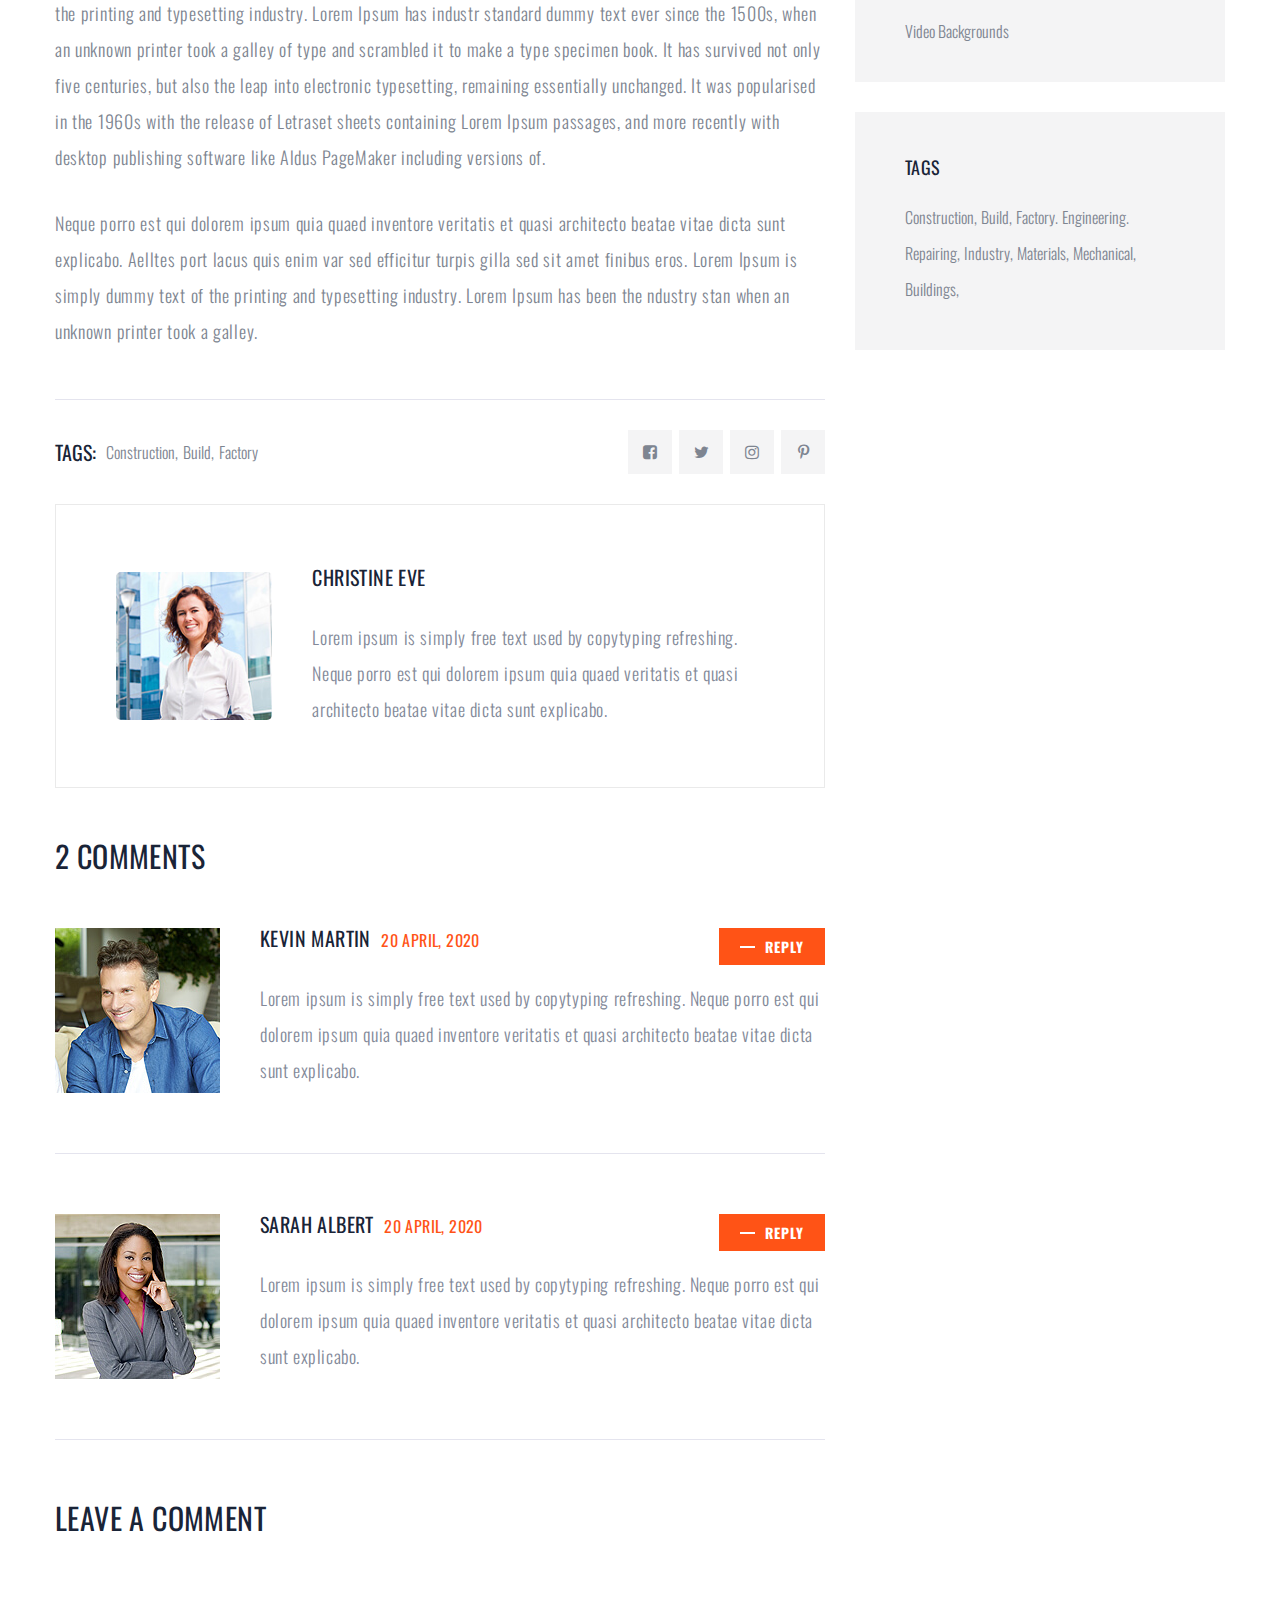
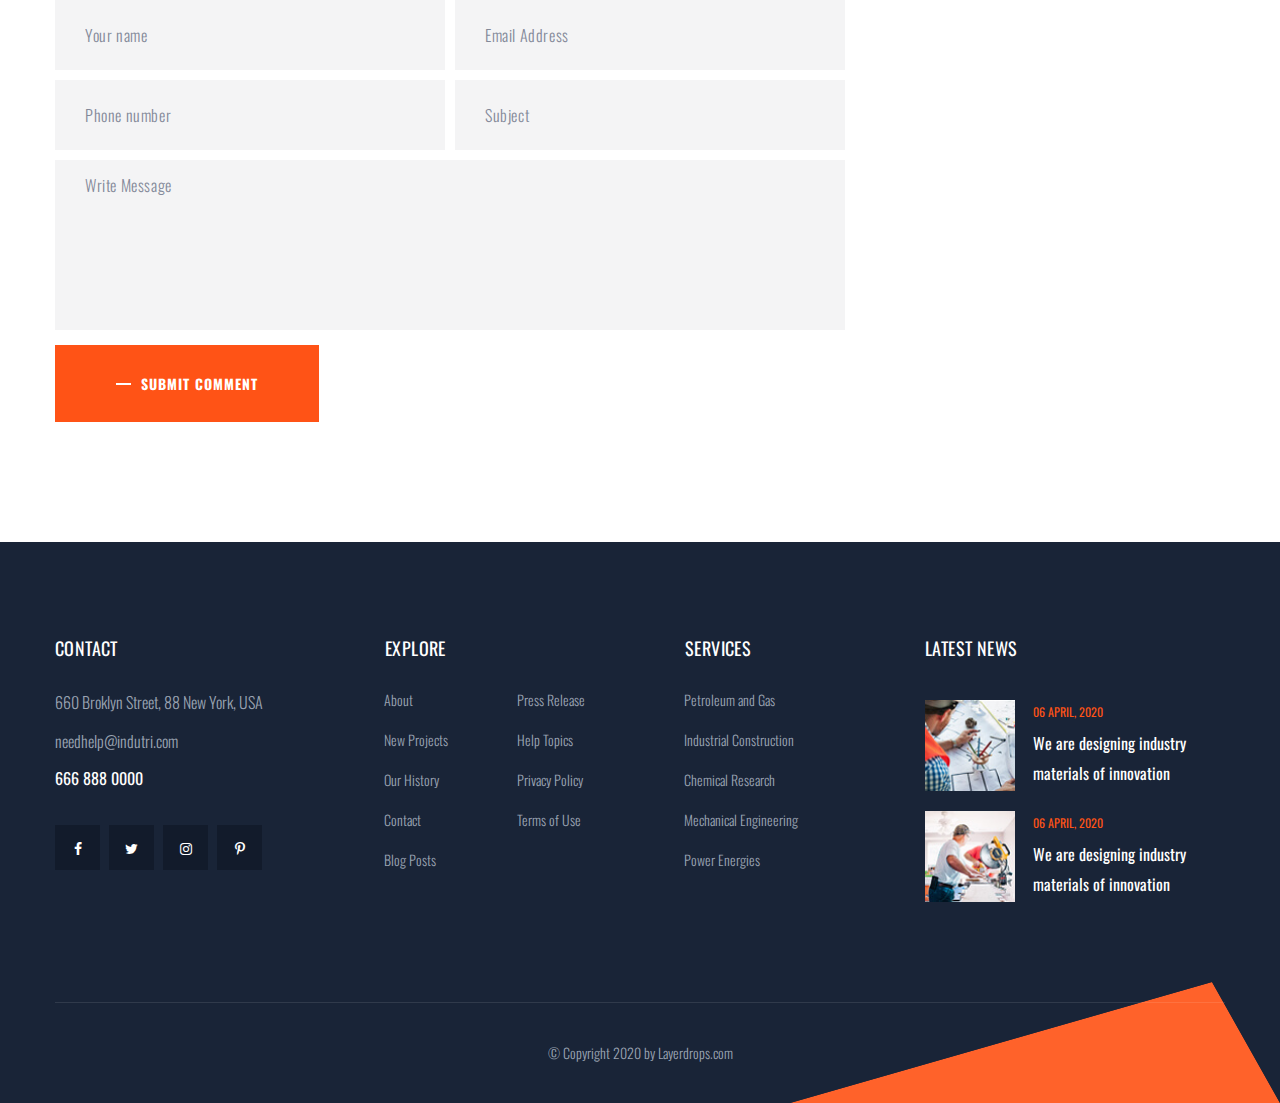
<file: single-post.html>
﻿<!doctype html>
<html lang="en">

<head>
   
    <!--====== Required meta tags ======-->
    <meta charset="utf-8">
    <meta http-equiv="x-ua-compatible" content="ie=edge">
    <meta name="description" content="">
    <meta name="viewport" content="width=device-width, initial-scale=1, shrink-to-fit=no">
    
    <!--====== Title ======-->
    <title>Indutri - For Industry & Factory Business HTML Template</title>
    
    <!--====== Favicon Icon ======-->
    <link rel="shortcut icon" href="assets\images\favicon.png" type="image/png">

    <!--====== Bootstrap css ======-->
    <link rel="stylesheet" href="assets\css\bootstrap.min.css">
    
    <!--====== Fontawesome css ======-->
    <link rel="stylesheet" href="assets\css\font-awesome.min.css">
    
    <!--====== flaticon css ======-->
    <link rel="stylesheet" href="assets\css\flaticon.css">
    
    <!--====== odometer css ======-->
    <link rel="stylesheet" href="assets\css\odometer.min.css">
    
    <!--====== animate css ======-->
    <link rel="stylesheet" href="assets\css\animate.min.css">
    
    <!--====== nice select css ======-->
    <link rel="stylesheet" href="assets\css\nice-select.css">
    
    <!--====== Magnific Popup css ======-->
    <link rel="stylesheet" href="assets\css\magnific-popup.css">
    
    <!--====== Slick css ======-->
    <link rel="stylesheet" href="assets\css\slick.css">
    
    <!--====== Default css ======-->
    <link rel="stylesheet" href="assets\css\default.css">
    
    <!--====== Style css ======-->
    <link rel="stylesheet" href="assets\css\style.css">
  
  
</head>

<body>

    <!--====== PRELOADER PART START ======-->

    <div class="preloader">
        <div class="lds-ellipsis">
            <div></div>
            <div></div>
            <div></div>
            <div></div>
        </div>
    </div>

    <!--====== PRELOADER PART START ======-->

    <!--====== OFFCANVAS MENU PART START ======-->

    <div class="off_canvars_overlay">
                
    </div>
    <div class="offcanvas_menu">
        <div class="container-fluid">
            <div class="row">
                <div class="col-12">
                    <div class="offcanvas_menu_wrapper">
                        <div class="canvas_close">
                            <a href="javascript:void(0)"><i class="fa fa-times"></i></a>  
                        </div>
                        <div class="header-social">
                            <ul class="text-center">
                                <li><a href="#"><i class="fa fa-facebook-f"></i></a></li>
                                <li><a href="#"><i class="fa fa-twitter"></i></a></li>
                                <li><a href="#"><i class="fa fa-skype"></i></a></li>
                                <li><a href="#"><i class="fa fa-pinterest-p"></i></a></li>
                            </ul>
                        </div>
                        <div id="menu" class="text-left ">
                            <ul class="offcanvas_main_menu">
                                <li class="menu-item-has-children active">
                                    <a href="#">Home</a>
                                    <ul class="sub-menu">
                                        <li><a href="index.html">Home 1</a></li>
                                        <li><a href="index-2.html">Home 2</a></li>
                                        <li><a href="index-3.html">Home 3</a></li>
                                        <li class="menu-item-has-children">
                                            <a href="#">Header Versions</a>
                                            <ul class="sub-menu">
                                                <li><a href="index.html">Header Style 1r</a></li>
                                                <li><a href="index-2.html">Header Style 2</a></li>
                                                <li><a href="index-3.html">Header Style 3</a></li>
                                            </ul>
                                        </li>
                                    </ul>
                                </li>
                                <li class="menu-item-has-children active">
                                    <a href="#">Pages</a>
                                    <ul class="sub-menu">
                                        <li><a href="about.html">About</a></li>
                                        <li><a href="our-team.html">Our Team</a></li>
                                        <li><a href="our-history.html">Our history</a></li>
                                        <li><a href="testimonials.html">testimonials</a></li>
                                    </ul>
                                </li>
                                <li class="menu-item-has-children active">
                                    <a href="#">Services</a>
                                    <ul class="sub-menu">
                                        <li><a href="services.html">Services</a></li>
                                        <li><a href="single-service.html">single service</a></li>
                                    </ul>
                                </li>
                                <li class="menu-item-has-children active">
                                    <a href="#">Recent Projects</a>
                                    <ul class="sub-menu">
                                        <li><a href="projects.html">Projects</a></li>
                                        <li><a href="single-project.html">single project</a></li>
                                    </ul>
                                </li>
                                <li class="menu-item-has-children active">
                                    <a href="#">Blog</a>
                                    <ul class="sub-menu">
                                        <li><a href="posts.html">posts</a></li>
                                        <li><a href="single-post.html">single post</a></li>
                                    </ul>
                                </li>
                                <li class="menu-item-has-children active">
                                    <a href="#">Contact</a>
                                </li>
                            </ul>
                        </div>
                        <div class="offcanvas_footer">
                            <span><a href="mailto:tanvirahmed8282@gmail.com"><i class="fa fa-envelope-o"></i> layerdrops@gmail.com</a></span>
                        </div>
                    </div>
                </div>
            </div>
        </div>
    </div>

    <!--====== OFFCANVAS MENU PART ENDS ======-->
   
    <!--====== HEADER PART START ======-->
    
    <header class="header-area">
        <div class="header-top">
            <div class="container">
                <div class="row">
                    <div class="col-lg-12">
                        <div class="header-top-items d-flex justify-content-between align-items-center">
                            <div class="logo">
                                <a href="ndex.html"><img src="assets\images\logo.png" alt=""></a>
                            </div>
                            <div class="header-top-info d-none d-md-block">
                                <ul>
                                    <li>
                                        <i class="flaticon-email"></i>
                                        <span>Email</span>
                                        <a href="mailto:needhelp@indutri.com">needhelp@indutri.com</a>
                                    </li>
                                    <li>
                                        <i class="flaticon-calling"></i>
                                        <span>Phone</span>
                                        <a href="tel:926668880000">92 666 888 0000</a>
                                    </li>
                                    <li>
                                        <i class="flaticon-address"></i>
                                        <span>Visit</span>
                                        <a href="#">66 Broklyn New Street, USA</a>
                                    </li>
                                </ul>
                            </div>
                        </div>
                    </div>
                </div>
            </div>
        </div>
        <div class="main-header">
            <div class="container">
                <div class="row">
                    <div class="col-lg-12">
                        <div class="main-header-item d-flex justify-content-between align-items-center">
                            <div class="main-header-menus  d-flex">
                                <div class="header-btn">
                                    <a href="#"> Get a Free Quote</a>
                                </div>
                                <div class="header-menu d-none d-lg-block">
                                    <ul>
                                        <li>
                                            <a href="#">Home</a>
                                            <ul class="sub-menu">
                                                <li><a href="index.html">Home 1</a></li>
                                                <li><a href="index-2.html">Home 2</a></li>
                                                <li><a href="index-3.html">Home 3</a></li>
                                                <li>
                                                    <a href="#">Header Versions</a>
                                                    <ul class="sub-menu">
                                                        <li><a href="index.html">Header Style 1</a></li>
                                                        <li><a href="index-2.html">Header Style 2</a></li>
                                                        <li><a href="index-3.html">Header Style 3</a></li>
                                                    </ul>
                                                </li>
                                            </ul>
                                        </li>
                                        <li>
                                            <a href="#">Pages</a>
                                            <ul class="sub-menu">
                                                <li><a href="about.html">About</a></li>
                                                <li><a href="our-team.html">Our Team</a></li>
                                                <li><a href="our-history.html">Our history</a></li>
                                                <li><a href="testimonials.html">testimonials</a></li>
                                            </ul>
                                        </li>
                                        <li>
                                            <a href="#">Services</a>
                                            <ul class="sub-menu">
                                                <li><a href="services.html">Services</a></li>
                                                <li><a href="single-service.html">single service</a></li>
                                            </ul>
                                        </li>
                                        <li>
                                            <a href="#">Recent Projects</a>
                                            <ul class="sub-menu">
                                                <li><a href="projects.html">Projects</a></li>
                                                <li><a href="single-project.html">single project</a></li>
                                            </ul>
                                        </li>
                                        <li>
                                            <a class="active" href="#">Blog</a>
                                            <ul class="sub-menu">
                                                <li><a href="posts.html">posts</a></li>
                                                <li><a href="single-post.html">single post</a></li>
                                            </ul>
                                        </li>
                                        <li><a href="contact.html">Contact</a></li>
                                    </ul>
                                </div>
                            </div>
                            <div class="header-laguage d-flex align-items-center">
                                <img src="assets\images\map.png" alt="">
                                <select>
                                    <option value="1">English</option>
                                    <option value="2">Bangla</option>
                                    <option value="3">urdu</option>
                                    <option value="4">Hindi</option>
                                </select>
                                <div class="toggle-btn ml-30 canvas_open">
                                    <i class="fa fa-bars"></i>
                                </div>
                            </div>
                        </div>
                    </div>
                </div>
            </div>
        </div>
    </header>
    
    <!--====== HEADER PART ENDS ======-->

    <!--====== PAGE TITLE PART START ======-->
    
    <div class="page-title-area bg_cover pt-120" style="background-image: url(assets/images/page-bg.jpg);">
        <div class="container">
            <div class="row">
                <div class="col-lg-12">
                    <div class="page-title-item text-center">
                        <nav aria-label="breadcrumb">
                            <ol class="breadcrumb">
                                <li class="breadcrumb-item"><a href="index.html">Home</a></li>
                                <li class="breadcrumb-item active" aria-current="page">Blog posts</li>
                            </ol>
                        </nav>
                        <h3 class="title">Blog posts</h3>
                    </div>
                </div>
            </div>
        </div>
        <div class="page-shadow">
            <img src="assets\images\page-shadow.png" alt="">
        </div>
    </div>
    
    <!--====== PAGE TITLE PART ENDS ======-->

    <!--====== PAGE TITLE PART ENDS ======-->

    <section class="blog-details">
        <div class="container">
            <div class="row">
                <div class="col-lg-8">
                    <div class="blog-details__main">
                        <div class="blog-details__image">
                            <img src="assets\images\blog-details-thumb.jpg" alt="thumb">
                            <span>06 April, 2020   <span>-    2 Comments</span></span>
                        </div><!-- /.blog-details__image -->
                        <div class="blog-details__content">
                            <h3>We believe in building long lasting our business relationships</h3>
                            <p>Lorem ipsum is simply free text used by copytyping refreshing. Neque porro est qui dolorem ipsum quia quaed inventore veritatis et quasi architecto beatae vitae dicta sunt explicabo. Aelltes port lacus quis enim var sed efficitur turpis gilla sed sit amet finibus eros. Lorem Ipsum is simply dummy text of the printing and typesetting industry. Lorem Ipsum has been the ndustry standard dummy text ever since the 1500s, when an unknown printer took a galley of type and scrambled it to make a type specimen book. It has survived not only five centuries. Lorem Ipsum is simply dummy text of the new design printng and type setting Ipsum Take a look at our round up of the best shows coming soon to your telly box has been the is industrys. Lorem Ipsum is simply dummy text of the printing and typesetting industry. Lorem Ipsum has industr standard dummy text ever since the 1500s, when an unknown printer took a galley of type and scrambled it to make a type specimen book. It has survived not only five centuries, but also the leap into electronic typesetting, remaining essentially unchanged. It was popularised in the 1960s with the release of Letraset sheets containing Lorem Ipsum passages, and more recently with desktop publishing software like Aldus PageMaker including versions of.</p>
                            <p>Neque porro est qui dolorem ipsum quia quaed inventore veritatis et quasi architecto beatae vitae dicta sunt explicabo. Aelltes port lacus quis enim var sed efficitur turpis gilla sed sit amet finibus eros. Lorem Ipsum is simply dummy text of the printing and typesetting industry. Lorem Ipsum has been the ndustry stan when an unknown printer took a galley.</p>
                        </div><!-- /.blog-details__content -->
                        <div class="blog-details__meta">
                            <div class="blog-details__tags">
                                <span>Tags: </span> <a href="#">Construction,</a> <a href="#">Build,</a> <a href="#">Factory</a>
                            </div><!-- /.blog-details__tags -->
                            <div class="blog-details__share">
                                <ul>
                                    <li><a href="#"><i class="fa fa-facebook-square"></i></a></li>
                                    <li><a href="#"><i class="fa fa-twitter"></i></a></li>
                                    <li><a href="#"><i class="fa fa-instagram"></i></a></li>
                                    <li><a href="#"><i class="fa fa-pinterest-p"></i></a></li>
                                </ul>
                            </div><!-- /.blog-details__share -->
                        </div><!-- /.blog-details__meta -->
                    </div><!-- /.blog-details__main -->

                    <div class="blog-author">
                        <div class="blog-author__image">
                            <img src="assets\images\author.jpg" alt="author">
                        </div><!-- /.blog-author__image -->
                        <div class="blog-author__content">
                            <h3>Christine Eve </h3>
                            <p>Lorem ipsum is simply free text used by copytyping refreshing. Neque porro est qui dolorem ipsum quia quaed veritatis et quasi architecto beatae vitae dicta sunt explicabo.</p>
                        </div><!-- /.blog-author__content -->
                    </div><!-- /.blog-author -->

                    <div class="comment-one">
                        <h3 class="comment-one__block-title">2 Comments</h3><!-- /.comment-one__block-title -->
                        <div class="comment-one__single">
                            <div class="comment-one__image">
                                <img src="assets\images\comment-1-1.jpg" alt="">
                            </div><!-- /.comment-one__image -->
                            <div class="comment-one__content">
                                <h3>Kevin Martin <span class="comment-one__date">20 April, 2020</span></h3>
                                
                                <p>Lorem ipsum is simply free text used by copytyping refreshing. Neque porro est qui dolorem ipsum quia quaed inventore veritatis et quasi architecto beatae vitae dicta sunt explicabo.</p>
                            </div><!-- /.comment-one__content -->
                            <div class="blog-btn">
                                <a href="#" class="main-btn text-center">Reply</a>
                            </div>
                            <!-- /.thm-btn comment-one__btn -->
                        </div><!-- /.comment-one__single -->
                        <div class="comment-one__single">
                            <div class="comment-one__image">
                                <img src="assets\images\comment-1-2.jpg" alt="">
                            </div><!-- /.comment-one__image -->
                            <div class="comment-one__content">
                                <h3>Sarah albert <span class="comment-one__date">20 April, 2020</span></h3>
                                <p>Lorem ipsum is simply free text used by copytyping refreshing. Neque porro est qui dolorem ipsum quia quaed inventore veritatis et quasi architecto beatae vitae dicta sunt explicabo.</p>
                            </div><!-- /.comment-one__content -->
                            <div class="blog-btn">
                                <a href="#" class="main-btn text-center">Reply</a>
                            </div>
                            <!-- /.thm-btn comment-one__btn -->
                        </div><!-- /.comment-one__single -->
                    </div><!-- /.comment-one -->
                    <div class="comment-form">
                        <h3 class="comment-one__block-title">Leave a Comment</h3><!-- /.comment-one__block-title -->
                        <form action="#" class="contact-one__form">
                            <div class="row">
                                <div class="col-lg-6">
                                    <div class="input-box">
                                        <input type="text" placeholder="Your name" name="name">
                                    </div>
                                </div><!-- /.col-lg-6 -->
                                <div class="col-lg-6">
                                    <div class="input-box">
                                        <input type="text" placeholder="Email Address" name="email">
                                    </div>
                                </div><!-- /.col-lg-6 -->
                                <div class="col-lg-6">
                                    <div class="input-box">
                                        <input type="text" placeholder="Phone number" name="number">
                                    </div>
                                </div><!-- /.col-lg-6 -->
                                <div class="col-lg-6">
                                    <div class="input-box">
                                        <input type="text" placeholder="Subject" name="subject">
                                    </div>
                                </div><!-- /.col-lg-6 -->
                                <div class="col-lg-12">
                                    <div class="input-box">
                                        <textarea placeholder="Write Message" name="message"></textarea>
                                    </div>
                                </div><!-- /.col-lg-12 -->
                                <div class="col-lg-12 text-left">
                                    <div class="input-box">
                                        <button type="submit" class="main-btn">Submit Comment</button>
                                    </div>
                                    <!-- /.thm-btn contact-one__btn -->
                                </div><!-- /.col-lg-12 -->
                            </div><!-- /.row -->
                        </form><!-- /.contact-one__form -->
                    </div><!-- /.comment-form -->
                </div><!-- /.col-lg-8 -->
                <div class="col-lg-4">
                    <div class="sidebar">
                        <div class="sidebar__single sidebar__search">
                            <form action="#" class="sidebar__search-form">
                                <input type="text" name="search" placeholder="Search here...">
                                <button type="submit"><i class="fa fa-search"></i></button>
                            </form>
                        </div><!-- /.sidebar__single -->
                        <div class="sidebar__single sidebar__post">
                            <h3 class="sidebar__title">Recent Posts</h3><!-- /.sidebar__title -->
                            <div class="sidebar__post-wrap">
                                <div class="sidebar__post__single">
                                    <div class="sidebar__post-image">
                                        <div class="inner-block"><img src="assets\images\post-1.png" alt="Awesome Image"></div>
                                        <!-- /.inner-block -->
                                    </div><!-- /.sidebar__post-image -->
                                    <div class="sidebar__post-content">
                                        <span>20 Apr, 2020</span>
                                        <h4 class="sidebar__post-title"><a href="single-post.html">We design industry materials of innovation</a></h4>
                                        <!-- /.sidebar__post-title -->
                                    </div><!-- /.sidebar__post-content -->
                                </div><!-- /.sidebar__post__single -->
                                <div class="sidebar__post__single">
                                    <div class="sidebar__post-image">
                                        <div class="inner-block"><img src="assets\images\post-2.png" alt="Awesome Image"></div>
                                        <!-- /.inner-block -->
                                    </div><!-- /.sidebar__post-image -->
                                    <div class="sidebar__post-content">
                                        <span>20 Apr, 2020</span>
                                        <h4 class="sidebar__post-title"><a href="single-post.html">Pre launch Mobile App Marketing Pitfalls</a></h4>
                                        <!-- /.sidebar__post-title -->
                                    </div><!-- /.sidebar__post-content -->
                                </div><!-- /.sidebar__post__single -->
                                <div class="sidebar__post__single item">
                                    <div class="sidebar__post-image">
                                        <div class="inner-block"><img src="assets\images\post-3.png" alt="Awesome Image"></div>
                                        <!-- /.inner-block -->
                                    </div><!-- /.sidebar__post-image -->
                                    <div class="sidebar__post-content">
                                        <span>20 Apr, 2020</span>
                                        <h4 class="sidebar__post-title"><a href="single-post.html">We design industry materials of innovation</a></h4>
                                        <!-- /.sidebar__post-title -->
                                    </div><!-- /.sidebar__post-content -->
                                </div><!-- /.sidebar__post__single -->
                            </div><!-- /.sidebar__post-wrap -->
                        </div><!-- /.sidebar__single -->
                        <div class="sidebar__single sidebar__category">
                            <h3 class="sidebar__title">Categories</h3><!-- /.sidebar__title -->
                            <ul class="sidebar__category-list">
                                <li class="sidebar__category-list-item"><a href="#">Business</a></li>
                                <li class="sidebar__category-list-item"><a href="#">Introductions</a></li>
                                <li class="sidebar__category-list-item"><a href="#">One Page Template</a></li>
                                <li class="sidebar__category-list-item"><a href="#">Parallax Effects</a></li>
                                <li class="sidebar__category-list-item"><a href="#">New Technologies</a></li>
                                <li class="sidebar__category-list-item"><a href="#">Video Backgrounds</a></li>
                            </ul><!-- /.sidebar__category-list -->
                        </div><!-- /.sidebar__single -->
                        <div class="sidebar__single sidebar__tags">
                            <h3 class="sidebar__title">Tags</h3><!-- /.sidebar__title -->
                            <ul class="sidebar__tags-list">
                                <li class="sidebar__tags-list-item"><a href="#">Construction,</a></li>
                                <li class="sidebar__tags-list-item"><a href="#">Build,</a></li>
                                <li class="sidebar__tags-list-item"><a href="#">Factory.</a></li>
                                <li class="sidebar__tags-list-item"><a href="#">Engineering.</a></li>
                                <li class="sidebar__tags-list-item"><a href="#">Repairing,</a></li>
                                <li class="sidebar__tags-list-item"><a href="#">Industry,</a></li>
                                <li class="sidebar__tags-list-item"><a href="#">Materials,</a></li>
                                <li class="sidebar__tags-list-item"><a href="#">Mechanical,</a></li>
                                <li class="sidebar__tags-list-item"><a href="#">Buildings,</a></li>
                            </ul><!-- /.sidebar__category-list -->
                        </div><!-- /.sidebar__single -->
                    </div><!-- /.sidebar -->
                </div><!-- /.col-lg-4 -->
            </div><!-- /.row -->
        </div><!-- /.container -->
    </section><!-- /.blog-details -->

    <!--====== FOOTER PART START ======-->
   
   

    <!--====== FOOTER PART START ======-->
    
    <footer class="footer-area">
        <div class="container">
            <div class="footer-main">
                <div class="row">
                    <div class="col-lg-3 col-md-6">
                        <div class="footer-widget mt-30">
                            <div class="footer-title pb-30">
                                <h4 class="title">Contact</h4>
                            </div>
                            <div class="footer-about-content">
                                <p>660 Broklyn Street, 88 New York, USA</p>
                                <div class="email">
                                    <a href="mailto:needhelp@indutri.com">needhelp@indutri.com</a>
                                </div>
                                <div class="call">
                                    <a href="tel:6668880000">666 888 0000</a>
                                </div>
                                <div class="social">
                                    <ul>
                                        <li><a href="#"><i class="fa fa-facebook-f"></i></a></li>
                                        <li><a href="#"><i class="fa fa-twitter"></i></a></li>
                                        <li><a href="#"><i class="fa fa-instagram"></i></a></li>
                                        <li><a href="#"><i class="fa fa-pinterest-p"></i></a></li>
                                    </ul>
                                </div>
                            </div>
                        </div>
                    </div>
                    <div class="col-lg-3 col-md-6 col-sm-6">
                        <div class="footer-widget mt-30 ml-30">
                            <div class="footer-title pb-20">
                                <h4 class="title">Explore</h4>
                            </div>
                            <div class="footer-about-list d-flex">
                                <ul class="mr-70">
                                    <li><a href="#"><i class="fa fa-angle-right"></i> About</a></li>
                                    <li><a href="#"><i class="fa fa-angle-right"></i> New Projects</a></li>
                                    <li><a href="#"><i class="fa fa-angle-right"></i> Our History</a></li>
                                    <li><a href="#"><i class="fa fa-angle-right"></i> Contact</a></li>
                                    <li><a href="#"><i class="fa fa-angle-right"></i> Blog Posts</a></li>
                                </ul>
                                <ul>
                                    <li><a href="#"><i class="fa fa-angle-right"></i> Press Release</a></li>
                                    <li><a href="#"><i class="fa fa-angle-right"></i> Help Topics</a></li>
                                    <li><a href="#"><i class="fa fa-angle-right"></i> Privacy Policy</a></li>
                                    <li><a href="#"><i class="fa fa-angle-right"></i> Terms of Use</a></li>
                                </ul>
                            </div>
                        </div>
                    </div>
                    <div class="col-lg-3 col-md-6 col-sm-6">
                        <div class="footer-widget mt-30 ml-30">
                            <div class="footer-title pb-20">
                                <h4 class="title">Services</h4>
                            </div>
                            <div class="footer-about-list d-flex">
                                <ul class="mr-70">
                                    <li><a href="#"><i class="fa fa-angle-right"></i> Petroleum and Gas</a></li>
                                    <li><a href="#"><i class="fa fa-angle-right"></i> Industrial Construction</a></li>
                                    <li><a href="#"><i class="fa fa-angle-right"></i> Chemical Research</a></li>
                                    <li><a href="#"><i class="fa fa-angle-right"></i> Mechanical Engineering</a></li>
                                    <li><a href="#"><i class="fa fa-angle-right"></i> Power Energies</a></li>
                                </ul>
                            </div>
                        </div>
                    </div>
                    <div class="col-lg-3 col-md-6 col-sm-7">
                        <div class="footer-widget footer-news mt-30">
                            <div class="footer-title pb-40">
                                <h4 class="title">Latest News</h4>
                            </div>
                            <div class="footer-news-content">
                                <div class="news-item d-flex align-items-center">
                                    <div class="news-item-thumb">
                                        <img src="assets\images\footer-news-1.jpg" alt="">
                                    </div>
                                    <div class="news-item-content">
                                        <span>06 April, 2020</span>
                                        <a href="#">We are designing industry materials of innovation</a>
                                        
                                    </div>
                                </div>
                                <div class="news-item d-flex align-items-center mt-20">
                                    <div class="news-item-thumb">
                                        <img src="assets\images\footer-news-2.jpg" alt="">
                                    </div>
                                    <div class="news-item-content">
                                        <span>06 April, 2020</span>
                                        <a href="#">We are designing industry materials of innovation</a>
                                    </div>
                                </div>
                            </div>
                        </div>
                    </div>
                </div>
            </div>
            <div class="footer-copyright text-center">
                <p>© Copyright 2020 by <a target="blank_" href="https://www.layerdrops.com">Layerdrops.com</a></p>
            </div>
        </div>
        <div class="footer-shape-1">
            <img src="assets\images\shape\shape-5.png" alt="">
        </div>
        <div class="footer-shape-2 animated wow fadeInLeft" data-wow-duration="1500ms" data-wow-delay="0ms">
            <img src="assets\images\shape\shape-6.png" alt="">
        </div>
    </footer>
    
    <!--====== FOOTER PART ENDS ======-->
    
    <!--====== GO TO TOP PART START ======-->
    
    <div class="go-top-area">
        <div class="go-top-wrap">
            <div class="go-top-btn-wrap">
                <div class="go-top go-top-btn">
                    <i class="fa fa-angle-double-up"></i>
                    <i class="fa fa-angle-double-up"></i>
                </div>
            </div>
        </div>
    </div>
    
    <!--====== GO TO TOP PART ENDS ======-->
                                                       






    
    
    <!--====== jquery js ======-->
    <script src="assets\js\vendor\modernizr-3.6.0.min.js"></script>
    <script src="assets\js\vendor\jquery-3.5.0.js"></script>

    <!--====== Bootstrap js ======-->
    <script src="assets\js\bootstrap.min.js"></script>
    <script src="assets\js\popper.min.js"></script>
    
    <!--====== Slick js ======-->
    <script src="assets\js\ajax-contact.js"></script>
    
    <!--====== Slick js ======-->
    <script src="assets\js\slick.min.js"></script>
    
    <!--====== odometer js ======-->
    <script src="assets\js\odometer.min.js"></script>
    <script src="assets\js\jquery.appear.min.js"></script>
    
    <!--====== Slick js ======-->
    <script src="assets\js\jquery.nice-select.min.js"></script>
    
    <!--====== wow js ======-->
    <script src="assets\js\wow.js"></script>
    
    <!--====== Magnific Popup js ======-->
    <script src="assets\js\jquery.magnific-popup.min.js"></script>
    
    <!--====== Main js ======-->
    <script src="assets\js\main.js"></script>

</body>

</html>
</file>
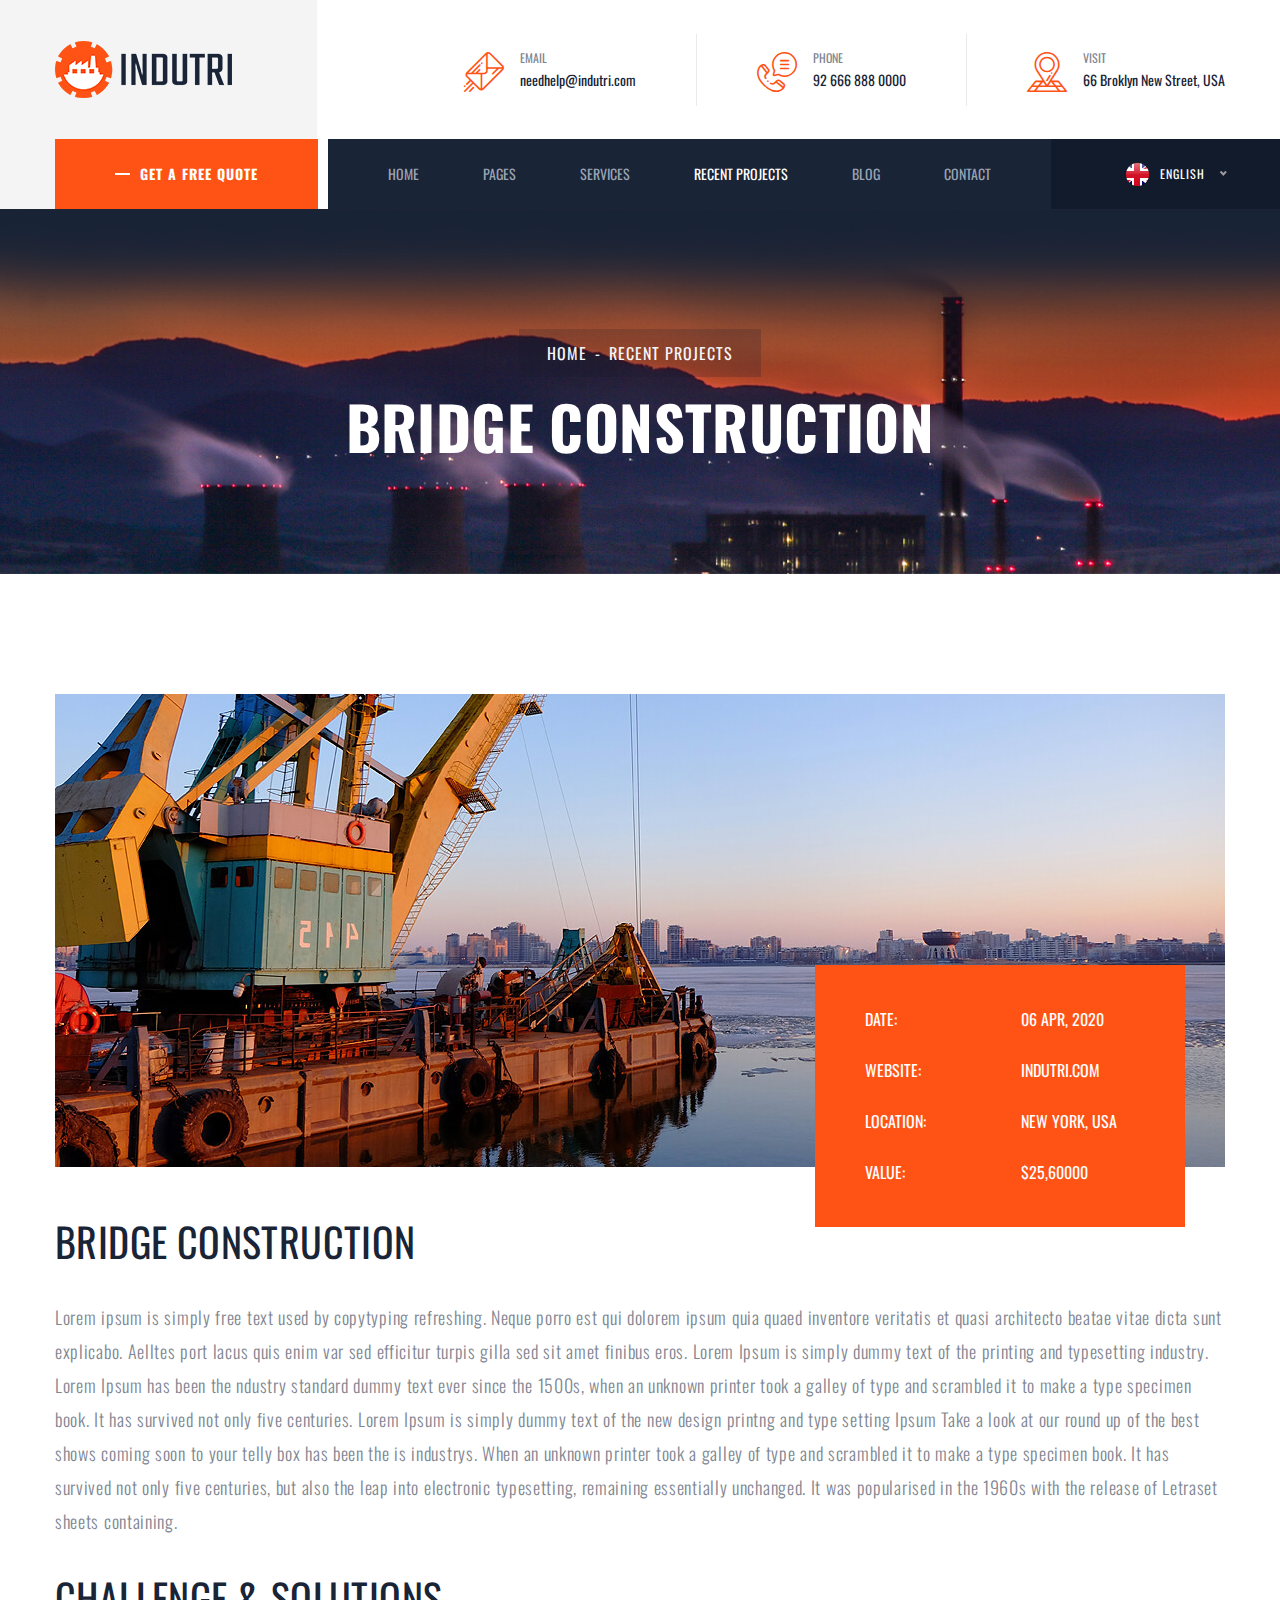
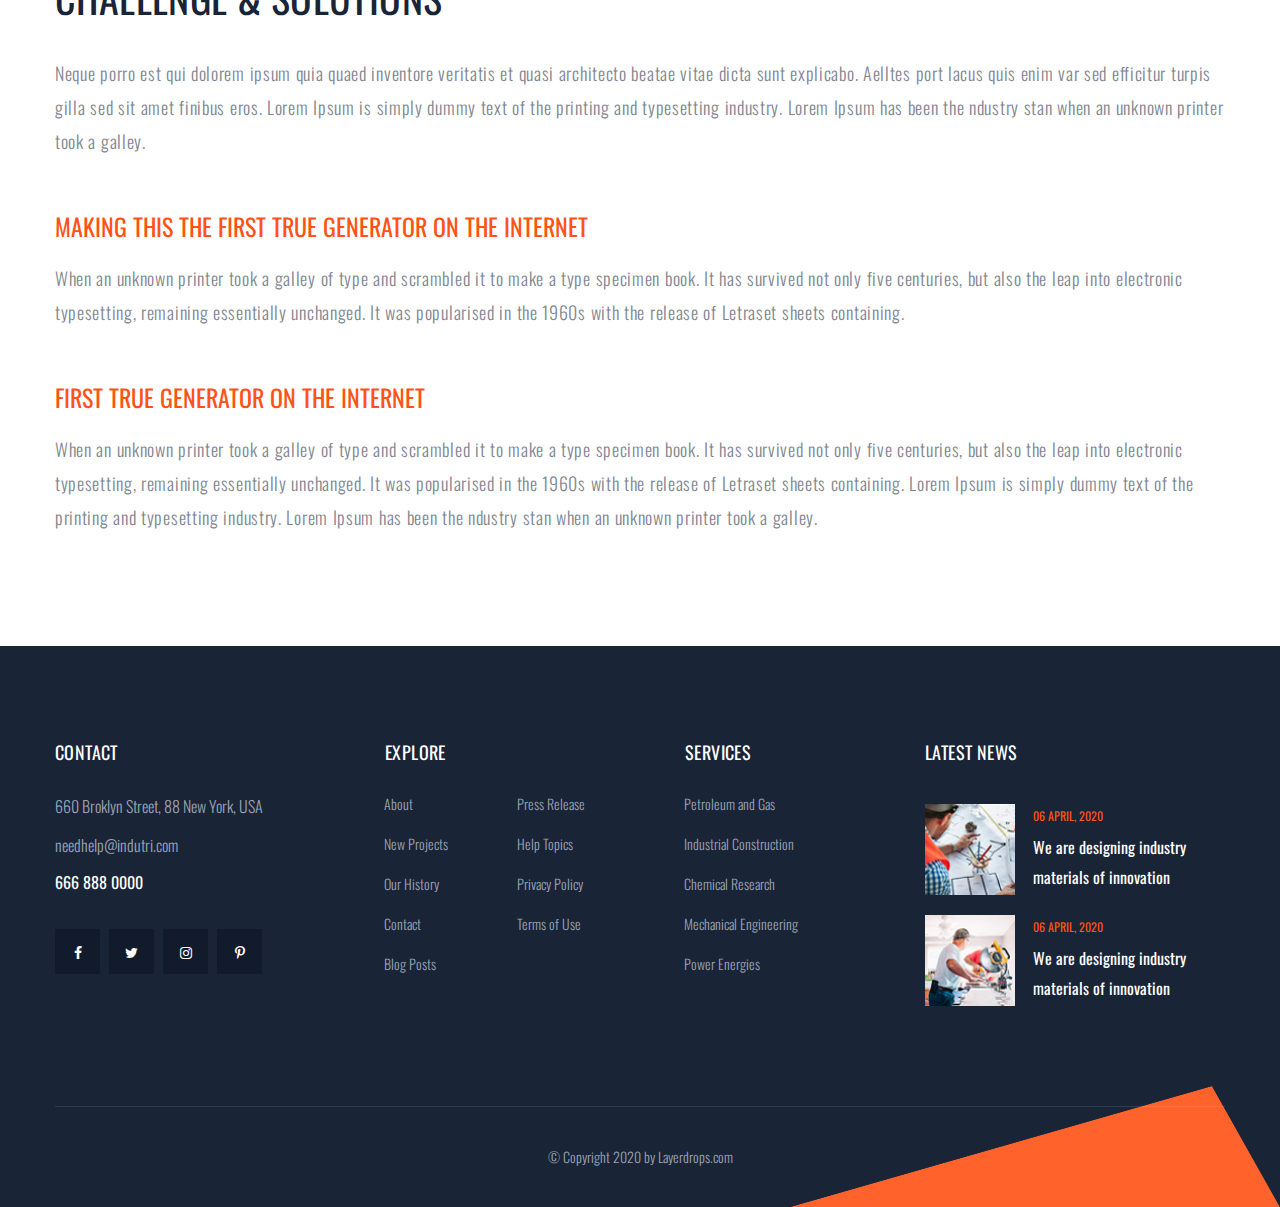
<file: single-project.html>
﻿<!doctype html>
<html lang="en">

<head>
   
    <!--====== Required meta tags ======-->
    <meta charset="utf-8">
    <meta http-equiv="x-ua-compatible" content="ie=edge">
    <meta name="description" content="">
    <meta name="viewport" content="width=device-width, initial-scale=1, shrink-to-fit=no">
    
    <!--====== Title ======-->
    <title>Indutri - For Industry & Factory Business HTML Template</title>
    
    <!--====== Favicon Icon ======-->
    <link rel="shortcut icon" href="assets\images\favicon.png" type="image/png">

    <!--====== Bootstrap css ======-->
    <link rel="stylesheet" href="assets\css\bootstrap.min.css">
    
    <!--====== Fontawesome css ======-->
    <link rel="stylesheet" href="assets\css\font-awesome.min.css">
    
    <!--====== flaticon css ======-->
    <link rel="stylesheet" href="assets\css\flaticon.css">
    
    <!--====== odometer css ======-->
    <link rel="stylesheet" href="assets\css\odometer.min.css">
    
    <!--====== animate css ======-->
    <link rel="stylesheet" href="assets\css\animate.min.css">
    
    <!--====== nice select css ======-->
    <link rel="stylesheet" href="assets\css\nice-select.css">
    
    <!--====== Magnific Popup css ======-->
    <link rel="stylesheet" href="assets\css\magnific-popup.css">
    
    <!--====== Slick css ======-->
    <link rel="stylesheet" href="assets\css\slick.css">
    
    <!--====== Default css ======-->
    <link rel="stylesheet" href="assets\css\default.css">
    
    <!--====== Style css ======-->
    <link rel="stylesheet" href="assets\css\style.css">
  
  
</head>

<body>

    <!--====== PRELOADER PART START ======-->

    <div class="preloader">
        <div class="lds-ellipsis">
            <div></div>
            <div></div>
            <div></div>
            <div></div>
        </div>
    </div>

    <!--====== PRELOADER PART START ======-->

    <!--====== OFFCANVAS MENU PART START ======-->

    <div class="off_canvars_overlay">
                
    </div>
    <div class="offcanvas_menu">
        <div class="container-fluid">
            <div class="row">
                <div class="col-12">
                    <div class="offcanvas_menu_wrapper">
                        <div class="canvas_close">
                            <a href="javascript:void(0)"><i class="fa fa-times"></i></a>  
                        </div>
                        <div class="header-social">
                            <ul class="text-center">
                                <li><a href="#"><i class="fa fa-facebook-f"></i></a></li>
                                <li><a href="#"><i class="fa fa-twitter"></i></a></li>
                                <li><a href="#"><i class="fa fa-skype"></i></a></li>
                                <li><a href="#"><i class="fa fa-pinterest-p"></i></a></li>
                            </ul>
                        </div>
                        <div id="menu" class="text-left ">
                            <ul class="offcanvas_main_menu">
                                <li class="menu-item-has-children active">
                                    <a href="#">Home</a>
                                    <ul class="sub-menu">
                                        <li><a href="index.html">Home 1</a></li>
                                        <li><a href="index-2.html">Home 2</a></li>
                                        <li><a href="index-3.html">Home 3</a></li>
                                        <li class="menu-item-has-children">
                                            <a href="#">Header Versions</a>
                                            <ul class="sub-menu">
                                                <li><a href="index.html">Header Style 1r</a></li>
                                                <li><a href="index-2.html">Header Style 2</a></li>
                                                <li><a href="index-3.html">Header Style 3</a></li>
                                            </ul>
                                        </li>
                                    </ul>
                                </li>
                                <li class="menu-item-has-children active">
                                    <a href="#">Pages</a>
                                    <ul class="sub-menu">
                                        <li><a href="about.html">About</a></li>
                                        <li><a href="our-team.html">Our Team</a></li>
                                        <li><a href="our-history.html">Our history</a></li>
                                        <li><a href="testimonials.html">testimonials</a></li>
                                    </ul>
                                </li>
                                <li class="menu-item-has-children active">
                                    <a href="#">Services</a>
                                    <ul class="sub-menu">
                                        <li><a href="services.html">Services</a></li>
                                        <li><a href="single-service.html">single service</a></li>
                                    </ul>
                                </li>
                                <li class="menu-item-has-children active">
                                    <a href="#">Recent Projects</a>
                                    <ul class="sub-menu">
                                        <li><a href="projects.html">Projects</a></li>
                                        <li><a href="single-project.html">single project</a></li>
                                    </ul>
                                </li>
                                <li class="menu-item-has-children active">
                                    <a href="#">Blog</a>
                                    <ul class="sub-menu">
                                        <li><a href="posts.html">posts</a></li>
                                        <li><a href="single-post.html">single post</a></li>
                                    </ul>
                                </li>
                                <li class="menu-item-has-children active">
                                    <a href="#">Contact</a>
                                </li>
                            </ul>
                        </div>
                        <div class="offcanvas_footer">
                            <span><a href="mailto:tanvirahmed8282@gmail.com"><i class="fa fa-envelope-o"></i> layerdrops@gmail.com</a></span>
                        </div>
                    </div>
                </div>
            </div>
        </div>
    </div>

    <!--====== OFFCANVAS MENU PART ENDS ======-->
   
    <!--====== HEADER PART START ======-->
    
    <header class="header-area">
        <div class="header-top">
            <div class="container">
                <div class="row">
                    <div class="col-lg-12">
                        <div class="header-top-items d-flex justify-content-between align-items-center">
                            <div class="logo">
                                <a href="ndex.html"><img src="assets\images\logo.png" alt=""></a>
                            </div>
                            <div class="header-top-info d-none d-md-block">
                                <ul>
                                    <li>
                                        <i class="flaticon-email"></i>
                                        <span>Email</span>
                                        <a href="mailto:needhelp@indutri.com">needhelp@indutri.com</a>
                                    </li>
                                    <li>
                                        <i class="flaticon-calling"></i>
                                        <span>Phone</span>
                                        <a href="tel:926668880000">92 666 888 0000</a>
                                    </li>
                                    <li>
                                        <i class="flaticon-address"></i>
                                        <span>Visit</span>
                                        <a href="#">66 Broklyn New Street, USA</a>
                                    </li>
                                </ul>
                            </div>
                        </div>
                    </div>
                </div>
            </div>
        </div>
        <div class="main-header">
            <div class="container">
                <div class="row">
                    <div class="col-lg-12">
                        <div class="main-header-item d-flex justify-content-between align-items-center">
                            <div class="main-header-menus  d-flex">
                                <div class="header-btn">
                                    <a href="#"> Get a Free Quote</a>
                                </div>
                                <div class="header-menu d-none d-lg-block">
                                    <ul>
                                        <li>
                                            <a href="#">Home</a>
                                            <ul class="sub-menu">
                                                <li><a href="index.html">Home 1</a></li>
                                                <li><a href="index-2.html">Home 2</a></li>
                                                <li><a href="index-3.html">Home 3</a></li>
                                                <li>
                                                    <a href="#">Header Versions</a>
                                                    <ul class="sub-menu">
                                                        <li><a href="index.html">Header Style 1</a></li>
                                                        <li><a href="index-2.html">Header Style 2</a></li>
                                                        <li><a href="index-3.html">Header Style 3</a></li>
                                                    </ul>
                                                </li>
                                            </ul>
                                        </li>
                                        <li>
                                            <a href="#">Pages</a>
                                            <ul class="sub-menu">
                                                <li><a href="about.html">About</a></li>
                                                <li><a href="our-team.html">Our Team</a></li>
                                                <li><a href="our-history.html">Our history</a></li>
                                                <li><a href="testimonials.html">testimonials</a></li>
                                            </ul>
                                        </li>
                                        <li>
                                            <a href="#">Services</a>
                                            <ul class="sub-menu">
                                                <li><a href="services.html">Services</a></li>
                                                <li><a href="single-service.html">single service</a></li>
                                            </ul>
                                        </li>
                                        <li>
                                            <a class="active" href="#">Recent Projects</a>
                                            <ul class="sub-menu">
                                                <li><a href="projects.html">Projects</a></li>
                                                <li><a href="single-project.html">single project</a></li>
                                            </ul>
                                        </li>
                                        <li>
                                            <a href="#">Blog</a>
                                            <ul class="sub-menu">
                                                <li><a href="posts.html">posts</a></li>
                                                <li><a href="single-post.html">single post</a></li>
                                            </ul>
                                        </li>
                                        <li><a href="contact.html">Contact</a></li>
                                    </ul>
                                </div>
                            </div>
                            <div class="header-laguage d-flex align-items-center">
                                <img src="assets\images\map.png" alt="">
                                <select>
                                    <option value="1">English</option>
                                    <option value="2">Bangla</option>
                                    <option value="3">urdu</option>
                                    <option value="4">Hindi</option>
                                </select>
                                <div class="toggle-btn ml-30 canvas_open">
                                    <i class="fa fa-bars"></i>
                                </div>
                            </div>
                        </div>
                    </div>
                </div>
            </div>
        </div>
    </header>
    
    <!--====== HEADER PART ENDS ======-->

    <!--====== PAGE TITLE PART START ======-->
    
    <div class="page-title-area bg_cover pt-120" style="background-image: url(assets/images/page-bg.jpg);">
        <div class="container">
            <div class="row">
                <div class="col-lg-12">
                    <div class="page-title-item text-center">
                        <nav aria-label="breadcrumb">
                            <ol class="breadcrumb">
                                <li class="breadcrumb-item"><a href="index.html">Home</a></li>
                                <li class="breadcrumb-item active" aria-current="page">recent projects</li>
                            </ol>
                        </nav>
                        <h3 class="title">Bridge construction</h3>
                    </div>
                </div>
            </div>
        </div>
        <div class="page-shadow">
            <img src="assets\images\page-shadow.png" alt="">
        </div>
    </div>
    
    <!--====== PAGE TITLE PART ENDS ======-->

    <!--====== SINGLE PROJECT PART START ======-->
    
    <section class="single-project-area pt-120">
        <div class="container">
            <div class="row">
                <div class="col-lg-12">
                    <div class="single-project">
                        <div class="single-project-thumb">
                            <img src="assets\images\project\single-project-thumb.jpg" alt="project">
                            <div class="single-project-thumb-content d-flex">
                                <ul>
                                    <li>Date:</li>
                                    <li>Website:</li>
                                    <li>Location:</li>
                                    <li>Value:</li>
                                </ul>
                                <ul class="pl-95">
                                    <li>06 Apr, 2020</li>
                                    <li>indutri.com</li>
                                    <li>New York, USA</li>
                                    <li>$25,60000</li>
                                </ul>
                            </div>
                        </div>
                        <div class="single-project-content-1">
                            <h3 class="title">Bridge Construction</h3>
                            <p>Lorem ipsum is simply free text used by copytyping refreshing. Neque porro est qui dolorem ipsum quia quaed inventore veritatis et quasi architecto beatae vitae dicta sunt explicabo. Aelltes port lacus quis enim var sed efficitur turpis gilla sed sit amet finibus eros. Lorem Ipsum is simply dummy text of the printing and typesetting industry. Lorem Ipsum has been the ndustry standard dummy text ever since the 1500s, when an unknown printer took a galley of type and scrambled it to make a type specimen book. It has survived not only five centuries. Lorem Ipsum is simply dummy text of the new design printng and type setting Ipsum Take a look at our round up of the best shows coming soon to your telly box has been the is industrys. When an unknown printer took a galley of type and scrambled it to make a type specimen book. It has survived not only five centuries, but also the leap into electronic typesetting, remaining essentially unchanged. It was popularised in the 1960s with the release of Letraset sheets containing.</p>
                        </div>
                        <div class="single-project-content-1 item-2">
                            <h3 class="title">Challenge & Solutions</h3>
                            <p>Neque porro est qui dolorem ipsum quia quaed inventore veritatis et quasi architecto beatae vitae dicta sunt explicabo. Aelltes port lacus quis enim var sed efficitur turpis gilla sed sit amet finibus eros. Lorem Ipsum is simply dummy text of the printing and typesetting industry. Lorem Ipsum has been the ndustry stan when an unknown printer took a galley.</p>
                        </div>
                        <div class="single-project-content-1 item-3">
                            <span>Making this the first true generator on the Internet</span>
                            <p>When an unknown printer took a galley of type and scrambled it to make a type specimen book. It has survived not only five centuries, but also the leap into electronic typesetting, remaining essentially unchanged. It was popularised in the 1960s with the release of Letraset sheets containing.</p>
                        </div>
                        <div class="single-project-content-1 item-3">
                            <span>first true generator on the Internet</span>
                            <p>When an unknown printer took a galley of type and scrambled it to make a type specimen book. It has survived not only five centuries, but also the leap into electronic typesetting, remaining essentially unchanged. It was popularised in the 1960s with the release of Letraset sheets containing. Lorem Ipsum is simply dummy text of the printing and typesetting industry. Lorem Ipsum has been the ndustry stan when an unknown printer took a galley.</p>
                        </div>
                    </div>
                </div>
            </div>
        </div>
    </section>
    
    <!--====== SINGLE PROJECT PART ENDS ======-->

    <!--====== FOOTER PART START ======-->
    
    <footer class="footer-area">
        <div class="container">
            <div class="footer-main">
                <div class="row">
                    <div class="col-lg-3 col-md-6">
                        <div class="footer-widget mt-30">
                            <div class="footer-title pb-30">
                                <h4 class="title">Contact</h4>
                            </div>
                            <div class="footer-about-content">
                                <p>660 Broklyn Street, 88 New York, USA</p>
                                <div class="email">
                                    <a href="mailto:needhelp@indutri.com">needhelp@indutri.com</a>
                                </div>
                                <div class="call">
                                    <a href="tel:6668880000">666 888 0000</a>
                                </div>
                                <div class="social">
                                    <ul>
                                        <li><a href="#"><i class="fa fa-facebook-f"></i></a></li>
                                        <li><a href="#"><i class="fa fa-twitter"></i></a></li>
                                        <li><a href="#"><i class="fa fa-instagram"></i></a></li>
                                        <li><a href="#"><i class="fa fa-pinterest-p"></i></a></li>
                                    </ul>
                                </div>
                            </div>
                        </div>
                    </div>
                    <div class="col-lg-3 col-md-6 col-sm-6">
                        <div class="footer-widget mt-30 ml-30">
                            <div class="footer-title pb-20">
                                <h4 class="title">Explore</h4>
                            </div>
                            <div class="footer-about-list d-flex">
                                <ul class="mr-70">
                                    <li><a href="#"><i class="fa fa-angle-right"></i> About</a></li>
                                    <li><a href="#"><i class="fa fa-angle-right"></i> New Projects</a></li>
                                    <li><a href="#"><i class="fa fa-angle-right"></i> Our History</a></li>
                                    <li><a href="#"><i class="fa fa-angle-right"></i> Contact</a></li>
                                    <li><a href="#"><i class="fa fa-angle-right"></i> Blog Posts</a></li>
                                </ul>
                                <ul>
                                    <li><a href="#"><i class="fa fa-angle-right"></i> Press Release</a></li>
                                    <li><a href="#"><i class="fa fa-angle-right"></i> Help Topics</a></li>
                                    <li><a href="#"><i class="fa fa-angle-right"></i> Privacy Policy</a></li>
                                    <li><a href="#"><i class="fa fa-angle-right"></i> Terms of Use</a></li>
                                </ul>
                            </div>
                        </div>
                    </div>
                    <div class="col-lg-3 col-md-6 col-sm-6">
                        <div class="footer-widget mt-30 ml-30">
                            <div class="footer-title pb-20">
                                <h4 class="title">Services</h4>
                            </div>
                            <div class="footer-about-list d-flex">
                                <ul class="mr-70">
                                    <li><a href="#"><i class="fa fa-angle-right"></i> Petroleum and Gas</a></li>
                                    <li><a href="#"><i class="fa fa-angle-right"></i> Industrial Construction</a></li>
                                    <li><a href="#"><i class="fa fa-angle-right"></i> Chemical Research</a></li>
                                    <li><a href="#"><i class="fa fa-angle-right"></i> Mechanical Engineering</a></li>
                                    <li><a href="#"><i class="fa fa-angle-right"></i> Power Energies</a></li>
                                </ul>
                            </div>
                        </div>
                    </div>
                    <div class="col-lg-3 col-md-6 col-sm-7">
                        <div class="footer-widget footer-news mt-30">
                            <div class="footer-title pb-40">
                                <h4 class="title">Latest News</h4>
                            </div>
                            <div class="footer-news-content">
                                <div class="news-item d-flex align-items-center">
                                    <div class="news-item-thumb">
                                        <img src="assets\images\footer-news-1.jpg" alt="">
                                    </div>
                                    <div class="news-item-content">
                                        <span>06 April, 2020</span>
                                        <a href="#">We are designing industry materials of innovation</a>
                                        
                                    </div>
                                </div>
                                <div class="news-item d-flex align-items-center mt-20">
                                    <div class="news-item-thumb">
                                        <img src="assets\images\footer-news-2.jpg" alt="">
                                    </div>
                                    <div class="news-item-content">
                                        <span>06 April, 2020</span>
                                        <a href="#">We are designing industry materials of innovation</a>
                                    </div>
                                </div>
                            </div>
                        </div>
                    </div>
                </div>
            </div>
            <div class="footer-copyright text-center">
                <p>© Copyright 2020 by <a target="blank_" href="https://www.layerdrops.com">Layerdrops.com</a></p>
            </div>
        </div>
        <div class="footer-shape-1">
            <img src="assets\images\shape\shape-5.png" alt="">
        </div>
        <div class="footer-shape-2 animated wow fadeInLeft" data-wow-duration="1500ms" data-wow-delay="0ms">
            <img src="assets\images\shape\shape-6.png" alt="">
        </div>
    </footer>
    
    <!--====== FOOTER PART ENDS ======-->
    
    <!--====== GO TO TOP PART START ======-->
    
    <div class="go-top-area">
        <div class="go-top-wrap">
            <div class="go-top-btn-wrap">
                <div class="go-top go-top-btn">
                    <i class="fa fa-angle-double-up"></i>
                    <i class="fa fa-angle-double-up"></i>
                </div>
            </div>
        </div>
    </div>
    
    <!--====== GO TO TOP PART ENDS ======-->
                                                       




    
    
    <!--====== jquery js ======-->
    <script src="assets\js\vendor\modernizr-3.6.0.min.js"></script>
    <script src="assets\js\vendor\jquery-3.5.0.js"></script>

    <!--====== Bootstrap js ======-->
    <script src="assets\js\bootstrap.min.js"></script>
    <script src="assets\js\popper.min.js"></script>
    
    <!--====== Slick js ======-->
    <script src="assets\js\ajax-contact.js"></script>
    
    <!--====== Slick js ======-->
    <script src="assets\js\slick.min.js"></script>
    
    <!--====== wow js ======-->
    <script src="assets\js\wow.js"></script>
    
    <!--====== odometer js ======-->
    <script src="assets\js\odometer.min.js"></script>
    <script src="assets\js\jquery.appear.min.js"></script>
    
    <!--====== Slick js ======-->
    <script src="assets\js\jquery.nice-select.min.js"></script>
    
    <!--====== Magnific Popup js ======-->
    <script src="assets\js\jquery.magnific-popup.min.js"></script>
    
    <!--====== Main js ======-->
    <script src="assets\js\main.js"></script>

</body>

</html>
</file>
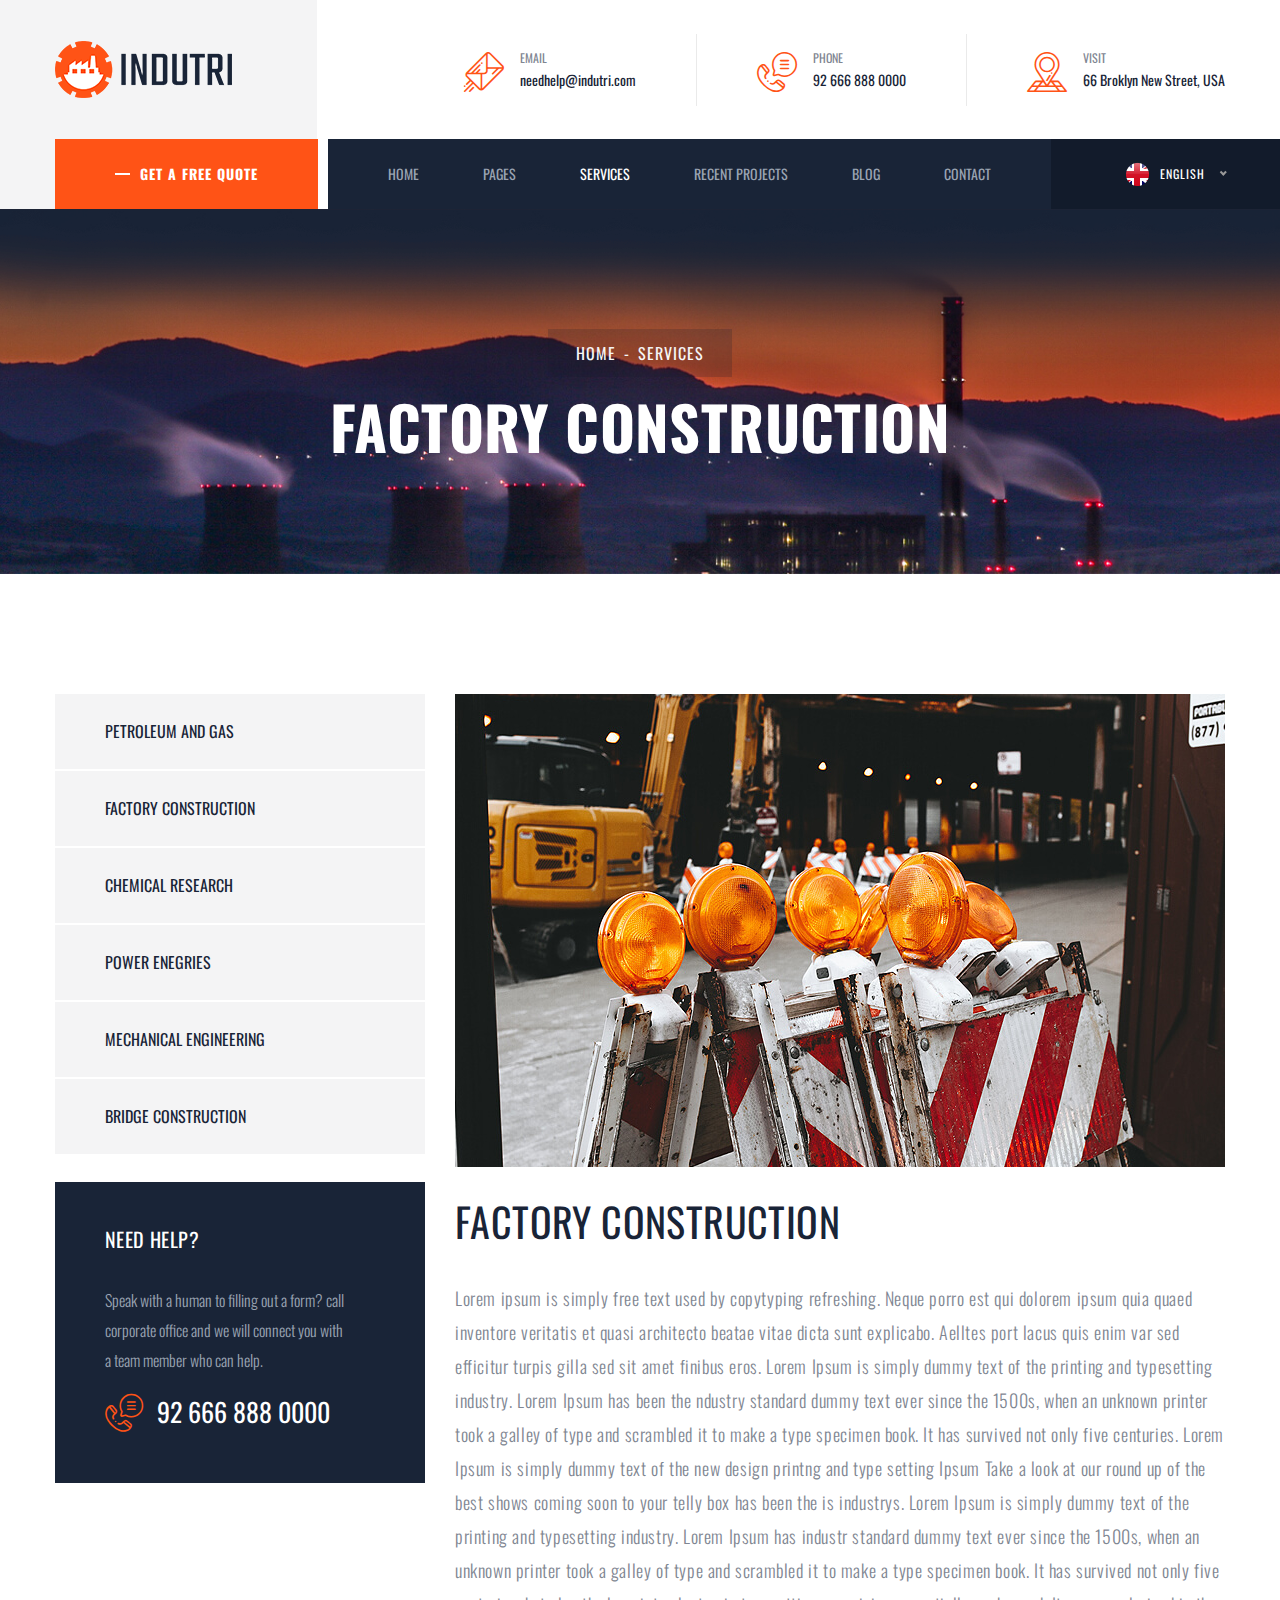
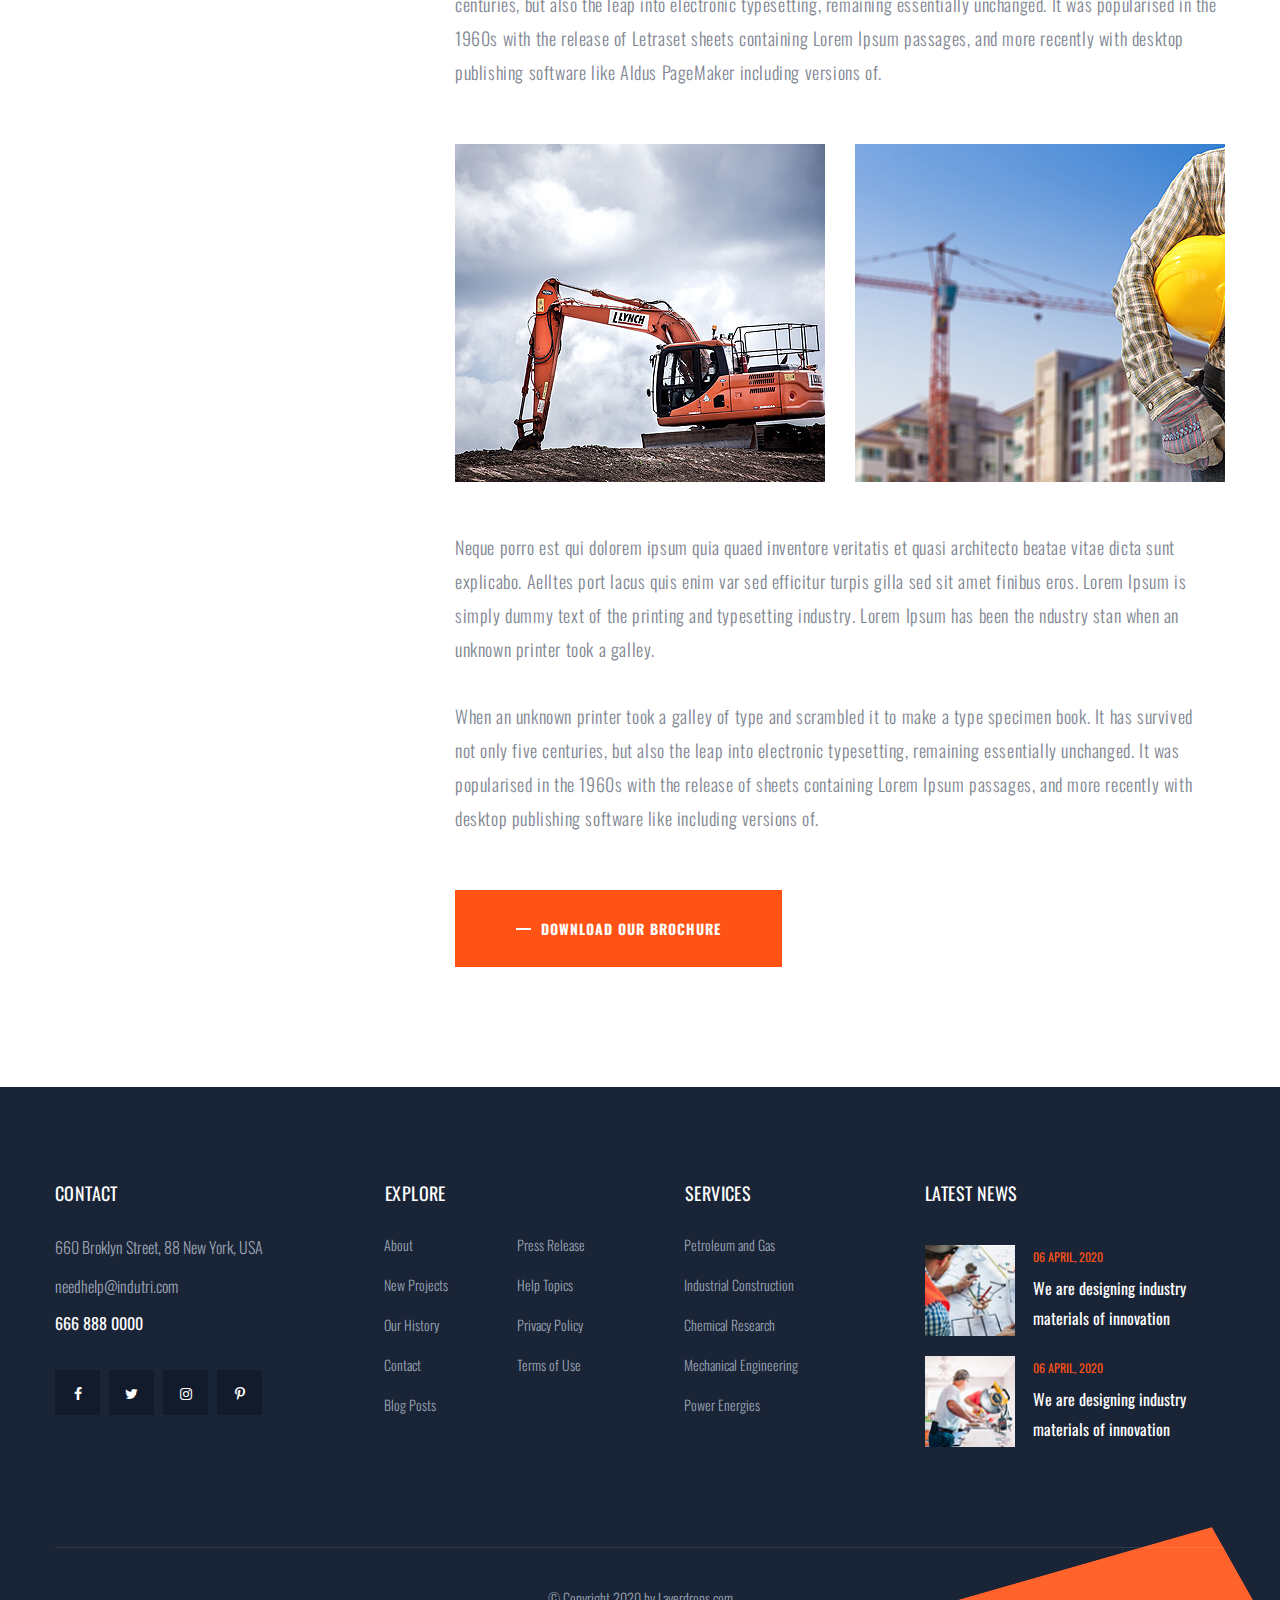
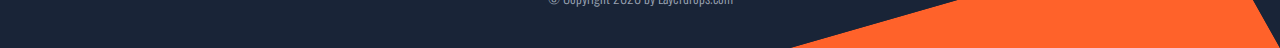
<file: single-service.html>
﻿<!doctype html>
<html lang="en">

<head>
   
    <!--====== Required meta tags ======-->
    <meta charset="utf-8">
    <meta http-equiv="x-ua-compatible" content="ie=edge">
    <meta name="description" content="">
    <meta name="viewport" content="width=device-width, initial-scale=1, shrink-to-fit=no">
    
    <!--====== Title ======-->
    <title>Indutri - For Industry & Factory Business HTML Template</title>
    
    <!--====== Favicon Icon ======-->
    <link rel="shortcut icon" href="assets\images\favicon.png" type="image/png">

    <!--====== Bootstrap css ======-->
    <link rel="stylesheet" href="assets\css\bootstrap.min.css">
    
    <!--====== Fontawesome css ======-->
    <link rel="stylesheet" href="assets\css\font-awesome.min.css">
    
    <!--====== flaticon css ======-->
    <link rel="stylesheet" href="assets\css\flaticon.css">
    
    <!--====== odometer css ======-->
    <link rel="stylesheet" href="assets\css\odometer.min.css">
    
    <!--====== animate css ======-->
    <link rel="stylesheet" href="assets\css\animate.min.css">
    
    <!--====== nice select css ======-->
    <link rel="stylesheet" href="assets\css\nice-select.css">
    
    <!--====== Magnific Popup css ======-->
    <link rel="stylesheet" href="assets\css\magnific-popup.css">
    
    <!--====== Slick css ======-->
    <link rel="stylesheet" href="assets\css\slick.css">
    
    <!--====== Default css ======-->
    <link rel="stylesheet" href="assets\css\default.css">
    
    <!--====== Style css ======-->
    <link rel="stylesheet" href="assets\css\style.css">
  
  
</head>

<body>

    <!--====== PRELOADER PART START ======-->

    <div class="preloader">
        <div class="lds-ellipsis">
            <div></div>
            <div></div>
            <div></div>
            <div></div>
        </div>
    </div>

    <!--====== PRELOADER PART START ======-->

    <!--====== OFFCANVAS MENU PART START ======-->

    <div class="off_canvars_overlay">
                
    </div>
    <div class="offcanvas_menu">
        <div class="container-fluid">
            <div class="row">
                <div class="col-12">
                    <div class="offcanvas_menu_wrapper">
                        <div class="canvas_close">
                            <a href="javascript:void(0)"><i class="fa fa-times"></i></a>  
                        </div>
                        <div class="header-social">
                            <ul class="text-center">
                                <li><a href="#"><i class="fa fa-facebook-f"></i></a></li>
                                <li><a href="#"><i class="fa fa-twitter"></i></a></li>
                                <li><a href="#"><i class="fa fa-skype"></i></a></li>
                                <li><a href="#"><i class="fa fa-pinterest-p"></i></a></li>
                            </ul>
                        </div>
                        <div id="menu" class="text-left ">
                            <ul class="offcanvas_main_menu">
                                <li class="menu-item-has-children active">
                                    <a href="#">Home</a>
                                    <ul class="sub-menu">
                                        <li><a href="index.html">Home 1</a></li>
                                        <li><a href="index-2.html">Home 2</a></li>
                                        <li><a href="index-3.html">Home 3</a></li>
                                        <li class="menu-item-has-children">
                                            <a href="#">Header Versions</a>
                                            <ul class="sub-menu">
                                                <li><a href="index.html">Header Style 1r</a></li>
                                                <li><a href="index-2.html">Header Style 2</a></li>
                                                <li><a href="index-3.html">Header Style 3</a></li>
                                            </ul>
                                        </li>
                                    </ul>
                                </li>
                                <li class="menu-item-has-children active">
                                    <a href="#">Pages</a>
                                    <ul class="sub-menu">
                                        <li><a href="about.html">About</a></li>
                                        <li><a href="our-team.html">Our Team</a></li>
                                        <li><a href="our-history.html">Our history</a></li>
                                        <li><a href="testimonials.html">testimonials</a></li>
                                    </ul>
                                </li>
                                <li class="menu-item-has-children active">
                                    <a href="#">Services</a>
                                    <ul class="sub-menu">
                                        <li><a href="services.html">Services</a></li>
                                        <li><a href="single-service.html">single service</a></li>
                                    </ul>
                                </li>
                                <li class="menu-item-has-children active">
                                    <a href="#">Recent Projects</a>
                                    <ul class="sub-menu">
                                        <li><a href="projects.html">Projects</a></li>
                                        <li><a href="single-project.html">single project</a></li>
                                    </ul>
                                </li>
                                <li class="menu-item-has-children active">
                                    <a href="#">Blog</a>
                                    <ul class="sub-menu">
                                        <li><a href="posts.html">posts</a></li>
                                        <li><a href="single-post.html">single post</a></li>
                                    </ul>
                                </li>
                                <li class="menu-item-has-children active">
                                    <a href="#">Contact</a>
                                </li>
                            </ul>
                        </div>
                        <div class="offcanvas_footer">
                            <span><a href="mailto:tanvirahmed8282@gmail.com"><i class="fa fa-envelope-o"></i> layerdrops@gmail.com</a></span>
                        </div>
                    </div>
                </div>
            </div>
        </div>
    </div>

    <!--====== OFFCANVAS MENU PART ENDS ======-->
   
    <!--====== HEADER PART START ======-->
    
    <header class="header-area">
        <div class="header-top">
            <div class="container">
                <div class="row">
                    <div class="col-lg-12">
                        <div class="header-top-items d-flex justify-content-between align-items-center">
                            <div class="logo">
                                <a href="ndex.html"><img src="assets\images\logo.png" alt=""></a>
                            </div>
                            <div class="header-top-info d-none d-md-block">
                                <ul>
                                    <li>
                                        <i class="flaticon-email"></i>
                                        <span>Email</span>
                                        <a href="mailto:needhelp@indutri.com">needhelp@indutri.com</a>
                                    </li>
                                    <li>
                                        <i class="flaticon-calling"></i>
                                        <span>Phone</span>
                                        <a href="tel:926668880000">92 666 888 0000</a>
                                    </li>
                                    <li>
                                        <i class="flaticon-address"></i>
                                        <span>Visit</span>
                                        <a href="#">66 Broklyn New Street, USA</a>
                                    </li>
                                </ul>
                            </div>
                        </div>
                    </div>
                </div>
            </div>
        </div>
        <div class="main-header">
            <div class="container">
                <div class="row">
                    <div class="col-lg-12">
                        <div class="main-header-item d-flex justify-content-between align-items-center">
                            <div class="main-header-menus  d-flex">
                                <div class="header-btn">
                                    <a href="#"> Get a Free Quote</a>
                                </div>
                                <div class="header-menu d-none d-lg-block">
                                    <ul>
                                        <li>
                                            <a href="#">Home</a>
                                            <ul class="sub-menu">
                                                <li><a href="index.html">Home 1</a></li>
                                                <li><a href="index-2.html">Home 2</a></li>
                                                <li><a href="index-3.html">Home 3</a></li>
                                                <li>
                                                    <a href="#">Header Versions</a>
                                                    <ul class="sub-menu">
                                                        <li><a href="index.html">Header Style 1</a></li>
                                                        <li><a href="index-2.html">Header Style 2</a></li>
                                                        <li><a href="index-3.html">Header Style 3</a></li>
                                                    </ul>
                                                </li>
                                            </ul>
                                        </li>
                                        <li>
                                            <a href="#">Pages</a>
                                            <ul class="sub-menu">
                                                <li><a href="about.html">About</a></li>
                                                <li><a href="our-team.html">Our Team</a></li>
                                                <li><a href="our-history.html">Our history</a></li>
                                                <li><a href="testimonials.html">testimonials</a></li>
                                            </ul>
                                        </li>
                                        <li>
                                            <a class="active" href="#">Services</a>
                                            <ul class="sub-menu">
                                                <li><a href="services.html">Services</a></li>
                                                <li><a href="single-service.html">single service</a></li>
                                            </ul>
                                        </li>
                                        <li>
                                            <a href="#">Recent Projects</a>
                                            <ul class="sub-menu">
                                                <li><a href="projects.html">Projects</a></li>
                                                <li><a href="single-project.html">single project</a></li>
                                            </ul>
                                        </li>
                                        <li>
                                            <a href="#">Blog</a>
                                            <ul class="sub-menu">
                                                <li><a href="posts.html">posts</a></li>
                                                <li><a href="single-post.html">single post</a></li>
                                            </ul>
                                        </li>
                                        <li><a href="contact.html">Contact</a></li>
                                    </ul>
                                </div>
                            </div>
                            <div class="header-laguage d-flex align-items-center">
                                <img src="assets\images\map.png" alt="">
                                <select>
                                    <option value="1">English</option>
                                    <option value="2">Bangla</option>
                                    <option value="3">urdu</option>
                                    <option value="4">Hindi</option>
                                </select>
                                <div class="toggle-btn ml-30 canvas_open">
                                    <i class="fa fa-bars"></i>
                                </div>
                            </div>
                        </div>
                    </div>
                </div>
            </div>
        </div>
    </header>
    
    <!--====== HEADER PART ENDS ======-->

    <!--====== PAGE TITLE PART START ======-->
    
    <div class="page-title-area bg_cover pt-120" style="background-image: url(assets/images/page-bg.jpg);">
        <div class="container">
            <div class="row">
                <div class="col-lg-12">
                    <div class="page-title-item text-center">
                        <nav aria-label="breadcrumb">
                            <ol class="breadcrumb">
                                <li class="breadcrumb-item"><a href="index.html">Home</a></li>
                                <li class="breadcrumb-item active" aria-current="page">Services</li>
                            </ol>
                        </nav>
                        <h3 class="title">Factory construction</h3>
                    </div>
                </div>
            </div>
        </div>
        <div class="page-shadow">
            <img src="assets\images\page-shadow.png" alt="">
        </div>
    </div>
    
    <!--====== PAGE TITLE PART ENDS ======-->

    <!--====== SINGLE SERVICE PART START ======-->
    
    <section class="single-service-area pt-90 pb-120">
        <div class="container">
            <div class="row justify-content-center">
                <div class="col-lg-4 col-md-7 col-sm-9 order-lg-1 order-2">
                    <div class="service-sidebar mt-30">
                        <div class="service-sidebar-list">
                            <ul>
                                <li><a href="#">Petroleum and Gas</a></li>
                                <li><a href="#">factory Construction</a></li>
                                <li><a href="#">Chemical Research</a></li>
                                <li><a href="#">Power Enegries</a></li>
                                <li><a href="#">Mechanical Engineering</a></li>
                                <li><a href="#">Bridge Construction</a></li>
                            </ul>
                        </div>
                        <div class="service-sidebar-help">
                            <h4 class="title">Need Help?</h4>
                            <p>Speak with a human to filling out a form? call corporate office and we will connect you with a team member who can help.</p>
                            <span><i class="flaticon-calling"></i> 92 666 888 0000</span>
                        </div>
                    </div>
                </div>
                <div class="col-lg-8 order-lg-2 order-1">
                    <div class="single-project mt-30">
                        <div class="single-project-thumb">
                            <img src="assets\images\single-project-thumb-1.jpg" alt="">
                        </div>
                        <div class="single-project-content">
                            <h3 class="title">Factory Construction</h3>
                            <p>Lorem ipsum is simply free text used by copytyping refreshing. Neque porro est qui dolorem ipsum quia quaed inventore veritatis et quasi architecto beatae vitae dicta sunt explicabo. Aelltes port lacus quis enim var sed efficitur turpis gilla sed sit amet finibus eros. Lorem Ipsum is simply dummy text of the printing and typesetting industry. Lorem Ipsum has been the ndustry standard dummy text ever since the 1500s, when an unknown printer took a galley of type and scrambled it to make a type specimen book. It has survived not only five centuries. Lorem Ipsum is simply dummy text of the new design printng and type setting Ipsum Take a look at our round up of the best shows coming soon to your telly box has been the is industrys. Lorem Ipsum is simply dummy text of the printing and typesetting industry. Lorem Ipsum has industr standard dummy text ever since the 1500s, when an unknown printer took a galley of type and scrambled it to make a type specimen book. It has survived not only five centuries, but also the leap into electronic typesetting, remaining essentially unchanged. It was popularised in the 1960s with the release of Letraset sheets containing Lorem Ipsum passages, and more recently with desktop publishing software like Aldus PageMaker including versions of.</p>
                        </div>
                        <div class="row">
                            <div class="col-lg-6 col-md-6">
                                <div class="single-project-thumb mt-30">
                                    <img src="assets\images\single-project-thumb-2.jpg" alt="">
                                </div>
                            </div>
                            <div class="col-lg-6 col-md-6">
                                <div class="single-project-thumb mt-30">
                                    <img src="assets\images\single-project-thumb-3.jpg" alt="">
                                </div>
                            </div>
                        </div>
                        <div class="single-project-text">
                            <p>Neque porro est qui dolorem ipsum quia quaed inventore veritatis et quasi architecto beatae vitae dicta sunt explicabo. Aelltes port lacus quis enim var sed efficitur turpis gilla sed sit amet finibus eros. Lorem Ipsum is simply dummy text of the printing and typesetting industry. Lorem Ipsum has been the ndustry stan when an unknown printer took a galley.</p>
                            <p class="text">When an unknown printer took a galley of type and scrambled it to make a type specimen book. It has survived not only five centuries, but also the leap into electronic typesetting, remaining essentially unchanged. It was popularised in the 1960s with the release of sheets containing Lorem Ipsum passages, and more recently with desktop publishing software like  including versions of.</p>
                            <a class="main-btn mt-55" href="#">Download our brochure</a>
                        </div>
                    </div>
                </div>
            </div>
        </div>
    </section>
    
    <!--====== SINGLE SERVICE PART ENDS ======-->



    <!--====== FOOTER PART START ======-->
    
    <footer class="footer-area">
        <div class="container">
            <div class="footer-main">
                <div class="row">
                    <div class="col-lg-3 col-md-6">
                        <div class="footer-widget mt-30">
                            <div class="footer-title pb-30">
                                <h4 class="title">Contact</h4>
                            </div>
                            <div class="footer-about-content">
                                <p>660 Broklyn Street, 88 New York, USA</p>
                                <div class="email">
                                    <a href="mailto:needhelp@indutri.com">needhelp@indutri.com</a>
                                </div>
                                <div class="call">
                                    <a href="tel:6668880000">666 888 0000</a>
                                </div>
                                <div class="social">
                                    <ul>
                                        <li><a href="#"><i class="fa fa-facebook-f"></i></a></li>
                                        <li><a href="#"><i class="fa fa-twitter"></i></a></li>
                                        <li><a href="#"><i class="fa fa-instagram"></i></a></li>
                                        <li><a href="#"><i class="fa fa-pinterest-p"></i></a></li>
                                    </ul>
                                </div>
                            </div>
                        </div>
                    </div>
                    <div class="col-lg-3 col-md-6 col-sm-6">
                        <div class="footer-widget mt-30 ml-30">
                            <div class="footer-title pb-20">
                                <h4 class="title">Explore</h4>
                            </div>
                            <div class="footer-about-list d-flex">
                                <ul class="mr-70">
                                    <li><a href="#"><i class="fa fa-angle-right"></i> About</a></li>
                                    <li><a href="#"><i class="fa fa-angle-right"></i> New Projects</a></li>
                                    <li><a href="#"><i class="fa fa-angle-right"></i> Our History</a></li>
                                    <li><a href="#"><i class="fa fa-angle-right"></i> Contact</a></li>
                                    <li><a href="#"><i class="fa fa-angle-right"></i> Blog Posts</a></li>
                                </ul>
                                <ul>
                                    <li><a href="#"><i class="fa fa-angle-right"></i> Press Release</a></li>
                                    <li><a href="#"><i class="fa fa-angle-right"></i> Help Topics</a></li>
                                    <li><a href="#"><i class="fa fa-angle-right"></i> Privacy Policy</a></li>
                                    <li><a href="#"><i class="fa fa-angle-right"></i> Terms of Use</a></li>
                                </ul>
                            </div>
                        </div>
                    </div>
                    <div class="col-lg-3 col-md-6 col-sm-6">
                        <div class="footer-widget mt-30 ml-30">
                            <div class="footer-title pb-20">
                                <h4 class="title">Services</h4>
                            </div>
                            <div class="footer-about-list d-flex">
                                <ul class="mr-70">
                                    <li><a href="#"><i class="fa fa-angle-right"></i> Petroleum and Gas</a></li>
                                    <li><a href="#"><i class="fa fa-angle-right"></i> Industrial Construction</a></li>
                                    <li><a href="#"><i class="fa fa-angle-right"></i> Chemical Research</a></li>
                                    <li><a href="#"><i class="fa fa-angle-right"></i> Mechanical Engineering</a></li>
                                    <li><a href="#"><i class="fa fa-angle-right"></i> Power Energies</a></li>
                                </ul>
                            </div>
                        </div>
                    </div>
                    <div class="col-lg-3 col-md-6 col-sm-7">
                        <div class="footer-widget footer-news mt-30">
                            <div class="footer-title pb-40">
                                <h4 class="title">Latest News</h4>
                            </div>
                            <div class="footer-news-content">
                                <div class="news-item d-flex align-items-center">
                                    <div class="news-item-thumb">
                                        <img src="assets\images\footer-news-1.jpg" alt="">
                                    </div>
                                    <div class="news-item-content">
                                        <span>06 April, 2020</span>
                                        <a href="#">We are designing industry materials of innovation</a>
                                        
                                    </div>
                                </div>
                                <div class="news-item d-flex align-items-center mt-20">
                                    <div class="news-item-thumb">
                                        <img src="assets\images\footer-news-2.jpg" alt="">
                                    </div>
                                    <div class="news-item-content">
                                        <span>06 April, 2020</span>
                                        <a href="#">We are designing industry materials of innovation</a>
                                    </div>
                                </div>
                            </div>
                        </div>
                    </div>
                </div>
            </div>
            <div class="footer-copyright text-center">
                <p>© Copyright 2020 by <a target="blank_" href="https://www.layerdrops.com">Layerdrops.com</a></p>
            </div>
        </div>
        <div class="footer-shape-1">
            <img src="assets\images\shape\shape-5.png" alt="">
        </div>
        <div class="footer-shape-2 animated wow fadeInLeft" data-wow-duration="1500ms" data-wow-delay="0ms">
            <img src="assets\images\shape\shape-6.png" alt="">
        </div>
    </footer>
    
    <!--====== FOOTER PART ENDS ======-->
    
    <!--====== GO TO TOP PART START ======-->
    
    <div class="go-top-area">
        <div class="go-top-wrap">
            <div class="go-top-btn-wrap">
                <div class="go-top go-top-btn">
                    <i class="fa fa-angle-double-up"></i>
                    <i class="fa fa-angle-double-up"></i>
                </div>
            </div>
        </div>
    </div>
    
    <!--====== GO TO TOP PART ENDS ======-->
                                                       




    
    
    <!--====== jquery js ======-->
    <script src="assets\js\vendor\modernizr-3.6.0.min.js"></script>
    <script src="assets\js\vendor\jquery-3.5.0.js"></script>

    <!--====== Bootstrap js ======-->
    <script src="assets\js\bootstrap.min.js"></script>
    <script src="assets\js\popper.min.js"></script>
    
    <!--====== Slick js ======-->
    <script src="assets\js\ajax-contact.js"></script>
    
    <!--====== Slick js ======-->
    <script src="assets\js\slick.min.js"></script>
    
    <!--====== odometer js ======-->
    <script src="assets\js\odometer.min.js"></script>
    <script src="assets\js\jquery.appear.min.js"></script>
    
    <!--====== Slick js ======-->
    <script src="assets\js\jquery.nice-select.min.js"></script>
    
    <!--====== wow js ======-->
    <script src="assets\js\wow.js"></script>
    
    <!--====== Magnific Popup js ======-->
    <script src="assets\js\jquery.magnific-popup.min.js"></script>
    
    <!--====== Main js ======-->
    <script src="assets\js\main.js"></script>

</body>

</html>
</file>
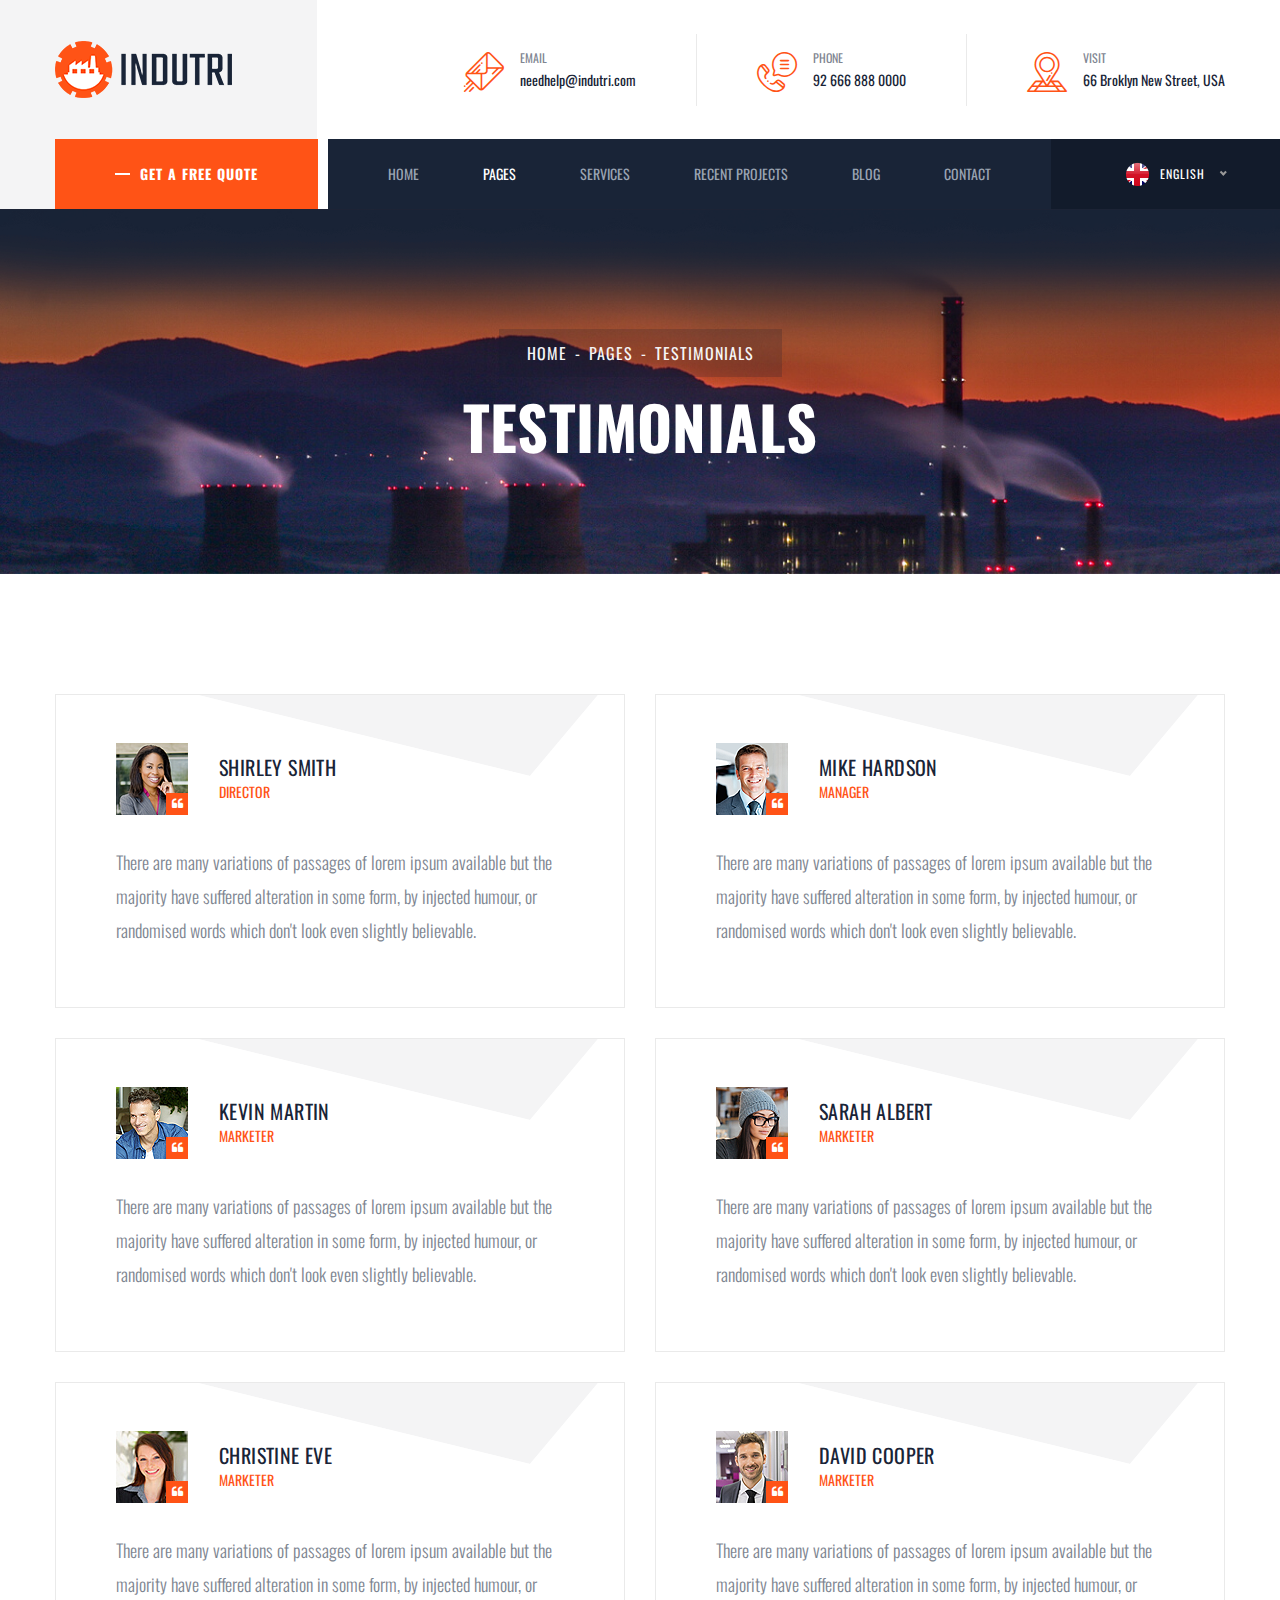
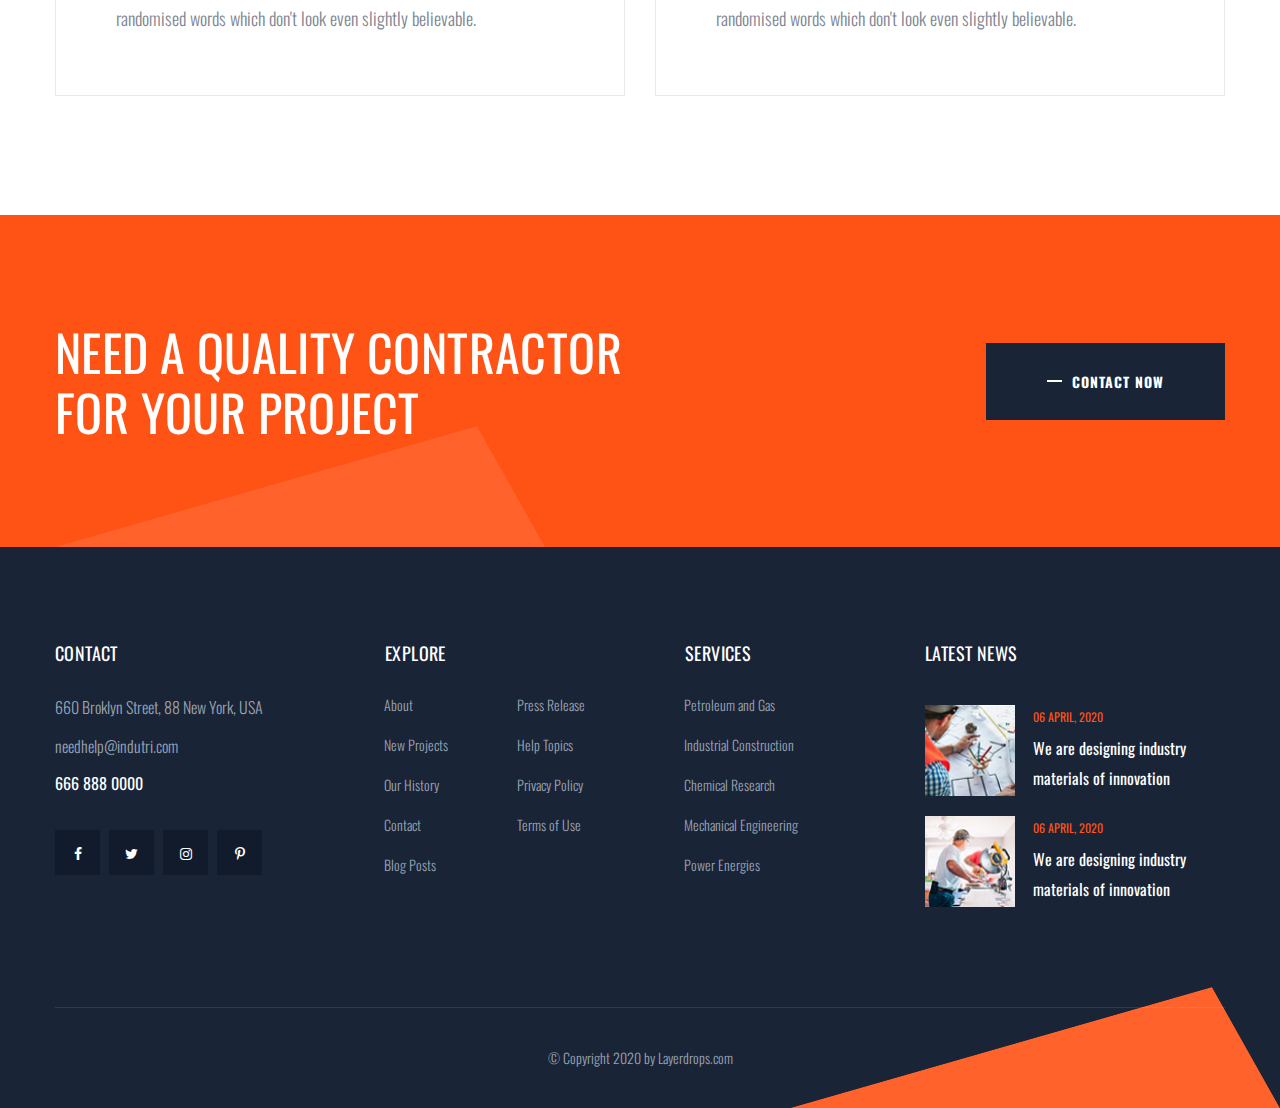
<file: testimonials.html>
﻿<!doctype html>
<html lang="en">

<head>
   
    <!--====== Required meta tags ======-->
    <meta charset="utf-8">
    <meta http-equiv="x-ua-compatible" content="ie=edge">
    <meta name="description" content="">
    <meta name="viewport" content="width=device-width, initial-scale=1, shrink-to-fit=no">
    
    <!--====== Title ======-->
    <title>Indutri - For Industry & Factory Business HTML Template</title>
    
    <!--====== Favicon Icon ======-->
    <link rel="shortcut icon" href="assets\images\favicon.png" type="image/png">

    <!--====== Bootstrap css ======-->
    <link rel="stylesheet" href="assets\css\bootstrap.min.css">
    
    <!--====== Fontawesome css ======-->
    <link rel="stylesheet" href="assets\css\font-awesome.min.css">
    
    <!--====== flaticon css ======-->
    <link rel="stylesheet" href="assets\css\flaticon.css">
    
    <!--====== odometer css ======-->
    <link rel="stylesheet" href="assets\css\odometer.min.css">
    
    <!--====== animate css ======-->
    <link rel="stylesheet" href="assets\css\animate.min.css">
    
    <!--====== nice select css ======-->
    <link rel="stylesheet" href="assets\css\nice-select.css">
    
    <!--====== Magnific Popup css ======-->
    <link rel="stylesheet" href="assets\css\magnific-popup.css">
    
    <!--====== Slick css ======-->
    <link rel="stylesheet" href="assets\css\slick.css">
    
    <!--====== Default css ======-->
    <link rel="stylesheet" href="assets\css\default.css">
    
    <!--====== Style css ======-->
    <link rel="stylesheet" href="assets\css\style.css">
  
  
</head>

<body>

    <!--====== PRELOADER PART START ======-->

    <div class="preloader">
        <div class="lds-ellipsis">
            <div></div>
            <div></div>
            <div></div>
            <div></div>
        </div>
    </div>

    <!--====== PRELOADER PART START ======-->

    <!--====== OFFCANVAS MENU PART START ======-->

    <div class="off_canvars_overlay">
                
    </div>
    <div class="offcanvas_menu">
        <div class="container-fluid">
            <div class="row">
                <div class="col-12">
                    <div class="offcanvas_menu_wrapper">
                        <div class="canvas_close">
                            <a href="javascript:void(0)"><i class="fa fa-times"></i></a>  
                        </div>
                        <div class="header-social">
                            <ul class="text-center">
                                <li><a href="#"><i class="fa fa-facebook-f"></i></a></li>
                                <li><a href="#"><i class="fa fa-twitter"></i></a></li>
                                <li><a href="#"><i class="fa fa-skype"></i></a></li>
                                <li><a href="#"><i class="fa fa-pinterest-p"></i></a></li>
                            </ul>
                        </div>
                        <div id="menu" class="text-left ">
                            <ul class="offcanvas_main_menu">
                                <li class="menu-item-has-children active">
                                    <a href="#">Home</a>
                                    <ul class="sub-menu">
                                        <li><a href="index.html">Home 1</a></li>
                                        <li><a href="index-2.html">Home 2</a></li>
                                        <li><a href="index-3.html">Home 3</a></li>
                                        <li class="menu-item-has-children">
                                            <a href="#">Header Versions</a>
                                            <ul class="sub-menu">
                                                <li><a href="index.html">Header Style 1r</a></li>
                                                <li><a href="index-2.html">Header Style 2</a></li>
                                                <li><a href="index-3.html">Header Style 3</a></li>
                                            </ul>
                                        </li>
                                    </ul>
                                </li>
                                <li class="menu-item-has-children active">
                                    <a href="#">Pages</a>
                                    <ul class="sub-menu">
                                        <li><a href="about.html">About</a></li>
                                        <li><a href="our-team.html">Our Team</a></li>
                                        <li><a href="our-history.html">Our history</a></li>
                                        <li><a href="testimonials.html">testimonials</a></li>
                                    </ul>
                                </li>
                                <li class="menu-item-has-children active">
                                    <a href="#">Services</a>
                                    <ul class="sub-menu">
                                        <li><a href="services.html">Services</a></li>
                                        <li><a href="single-service.html">single service</a></li>
                                    </ul>
                                </li>
                                <li class="menu-item-has-children active">
                                    <a href="#">Recent Projects</a>
                                    <ul class="sub-menu">
                                        <li><a href="projects.html">Projects</a></li>
                                        <li><a href="single-project.html">single project</a></li>
                                    </ul>
                                </li>
                                <li class="menu-item-has-children active">
                                    <a href="#">Blog</a>
                                    <ul class="sub-menu">
                                        <li><a href="posts.html">posts</a></li>
                                        <li><a href="single-post.html">single post</a></li>
                                    </ul>
                                </li>
                                <li class="menu-item-has-children active">
                                    <a href="#">Contact</a>
                                </li>
                            </ul>
                        </div>
                        <div class="offcanvas_footer">
                            <span><a href="mailto:tanvirahmed8282@gmail.com"><i class="fa fa-envelope-o"></i> layerdrops@gmail.com</a></span>
                        </div>
                    </div>
                </div>
            </div>
        </div>
    </div>

    <!--====== OFFCANVAS MENU PART ENDS ======-->
   
    <!--====== HEADER PART START ======-->
    
    <header class="header-area">
        <div class="header-top">
            <div class="container">
                <div class="row">
                    <div class="col-lg-12">
                        <div class="header-top-items d-flex justify-content-between align-items-center">
                            <div class="logo">
                                <a href="ndex.html"><img src="assets\images\logo.png" alt=""></a>
                            </div>
                            <div class="header-top-info d-none d-md-block">
                                <ul>
                                    <li>
                                        <i class="flaticon-email"></i>
                                        <span>Email</span>
                                        <a href="mailto:needhelp@indutri.com">needhelp@indutri.com</a>
                                    </li>
                                    <li>
                                        <i class="flaticon-calling"></i>
                                        <span>Phone</span>
                                        <a href="tel:926668880000">92 666 888 0000</a>
                                    </li>
                                    <li>
                                        <i class="flaticon-address"></i>
                                        <span>Visit</span>
                                        <a href="#">66 Broklyn New Street, USA</a>
                                    </li>
                                </ul>
                            </div>
                        </div>
                    </div>
                </div>
            </div>
        </div>
        <div class="main-header">
            <div class="container">
                <div class="row">
                    <div class="col-lg-12">
                        <div class="main-header-item d-flex justify-content-between align-items-center">
                            <div class="main-header-menus  d-flex">
                                <div class="header-btn">
                                    <a href="#"> Get a Free Quote</a>
                                </div>
                                <div class="header-menu d-none d-lg-block">
                                    <ul>
                                        <li>
                                            <a href="#">Home</a>
                                            <ul class="sub-menu">
                                                <li><a href="index.html">Home 1</a></li>
                                                <li><a href="index-2.html">Home 2</a></li>
                                                <li><a href="index-3.html">Home 3</a></li>
                                                <li>
                                                    <a href="#">Header Versions</a>
                                                    <ul class="sub-menu">
                                                        <li><a href="index.html">Header Style 1</a></li>
                                                        <li><a href="index-2.html">Header Style 2</a></li>
                                                        <li><a href="index-3.html">Header Style 3</a></li>
                                                    </ul>
                                                </li>
                                            </ul>
                                        </li>
                                        <li>
                                            <a class="active" href="#">Pages</a>
                                            <ul class="sub-menu">
                                                <li><a href="about.html">About</a></li>
                                                <li><a href="our-team.html">Our Team</a></li>
                                                <li><a href="our-history.html">Our history</a></li>
                                                <li><a href="testimonials.html">testimonials</a></li>
                                            </ul>
                                        </li>
                                        <li>
                                            <a href="#">Services</a>
                                            <ul class="sub-menu">
                                                <li><a href="services.html">Services</a></li>
                                                <li><a href="single-service.html">single service</a></li>
                                            </ul>
                                        </li>
                                        <li>
                                            <a href="#">Recent Projects</a>
                                            <ul class="sub-menu">
                                                <li><a href="projects.html">Projects</a></li>
                                                <li><a href="single-project.html">single project</a></li>
                                            </ul>
                                        </li>
                                        <li>
                                            <a href="#">Blog</a>
                                            <ul class="sub-menu">
                                                <li><a href="posts.html">posts</a></li>
                                                <li><a href="single-post.html">single post</a></li>
                                            </ul>
                                        </li>
                                        <li><a href="contact.html">Contact</a></li>
                                    </ul>
                                </div>
                            </div>
                            <div class="header-laguage d-flex align-items-center">
                                <img src="assets\images\map.png" alt="">
                                <select>
                                    <option value="1">English</option>
                                    <option value="2">Bangla</option>
                                    <option value="3">urdu</option>
                                    <option value="4">Hindi</option>
                                </select>
                                <div class="toggle-btn ml-30 canvas_open">
                                    <i class="fa fa-bars"></i>
                                </div>
                            </div>
                        </div>
                    </div>
                </div>
            </div>
        </div>
    </header>
    
    <!--====== HEADER PART ENDS ======-->

    <!--====== PAGE TITLE PART START ======-->
    
    <div class="page-title-area bg_cover pt-120" style="background-image: url(assets/images/page-bg.jpg);">
        <div class="container">
            <div class="row">
                <div class="col-lg-12">
                    <div class="page-title-item text-center">
                        <nav aria-label="breadcrumb">
                            <ol class="breadcrumb">
                                <li class="breadcrumb-item"><a href="index.html">Home</a></li>
                                <li class="breadcrumb-item"><a href="#">Pages</a></li>
                                <li class="breadcrumb-item active" aria-current="page">Testimonials</li>
                            </ol>
                        </nav>
                        <h3 class="title">Testimonials</h3>
                    </div>
                </div>
            </div>
        </div>
        <div class="page-shadow">
            <img src="assets\images\page-shadow.png" alt="">
        </div>
    </div>
    
    <!--====== PAGE TITLE PART ENDS ======-->

    <!--====== CLIENT PART START ======-->
    
    <section class="client-area pt-90 testimonials-client">
        <div class="container">
            <div class="row">
                <div class="col-lg-6">
                    <div class="client-item mt-30">
                        <div class="shape">
                            <img src="assets\images\shape\shape-4.png" alt="shape">
                        </div>
                        <div class="user">
                            <div class="user-thumb">
                                <img src="assets\images\client-user-1.png" alt="client">
                                <i class="fa fa-quote-left"></i>
                            </div>
                            <h5 class="title">Shirley Smith</h5>
                            <span>Director</span>
                        </div>
                        <div class="text">
                            <p>There are many variations of passages of lorem ipsum available but the majority have suffered alteration in some form, by injected humour, or randomised words which don't look even slightly believable.</p>
                        </div>
                    </div>
                </div>
                <div class="col-lg-6">
                    <div class="client-item mt-30">
                        <div class="shape">
                            <img src="assets\images\shape\shape-4.png" alt="shape">
                        </div>
                        <div class="user">
                            <div class="user-thumb">
                                <img src="assets\images\client-user-2.png" alt="client">
                                <i class="fa fa-quote-left"></i>
                            </div>
                            <h5 class="title">Mike hardson</h5>
                            <span>manager</span>
                        </div>
                        <div class="text">
                            <p>There are many variations of passages of lorem ipsum available but the majority have suffered alteration in some form, by injected humour, or randomised words which don't look even slightly believable.</p>
                        </div>
                    </div>
                </div>
                <div class="col-lg-6">
                    <div class="client-item mt-30">
                        <div class="shape">
                            <img src="assets\images\shape\shape-4.png" alt="shape">
                        </div>
                        <div class="user">
                            <div class="user-thumb">
                                <img src="assets\images\client-user-4.jpg" alt="client">
                                <i class="fa fa-quote-left"></i>
                            </div>
                            <h5 class="title">Kevin martin</h5>
                            <span>marketer</span>
                        </div>
                        <div class="text">
                            <p>There are many variations of passages of lorem ipsum available but the majority have suffered alteration in some form, by injected humour, or randomised words which don't look even slightly believable.</p>
                        </div>
                    </div>
                </div>
                <div class="col-lg-6">
                    <div class="client-item mt-30">
                        <div class="shape">
                            <img src="assets\images\shape\shape-4.png" alt="shape">
                        </div>
                        <div class="user">
                            <div class="user-thumb">
                                <img src="assets\images\client-user-3.png" alt="client">
                                <i class="fa fa-quote-left"></i>
                            </div>
                            <h5 class="title">Sarah Albert</h5>
                            <span>marketer</span>
                        </div>
                        <div class="text">
                            <p>There are many variations of passages of lorem ipsum available but the majority have suffered alteration in some form, by injected humour, or randomised words which don't look even slightly believable.</p>
                        </div>
                    </div>
                </div>
                <div class="col-lg-6">
                    <div class="client-item mt-30">
                        <div class="shape">
                            <img src="assets\images\shape\shape-4.png" alt="shape">
                        </div>
                        <div class="user">
                            <div class="user-thumb">
                                <img src="assets\images\client-user-5.jpg" alt="client">
                                <i class="fa fa-quote-left"></i>
                            </div>
                            <h5 class="title">christine eve</h5>
                            <span>marketer</span>
                        </div>
                        <div class="text">
                            <p>There are many variations of passages of lorem ipsum available but the majority have suffered alteration in some form, by injected humour, or randomised words which don't look even slightly believable.</p>
                        </div>
                    </div>
                </div>
                <div class="col-lg-6">
                    <div class="client-item mt-30">
                        <div class="shape">
                            <img src="assets\images\shape\shape-4.png" alt="shape">
                        </div>
                        <div class="user">
                            <div class="user-thumb">
                                <img src="assets\images\client-user-6.jpg" alt="client">
                                <i class="fa fa-quote-left"></i>
                            </div>
                            <h5 class="title">david cooper</h5>
                            <span>marketer</span>
                        </div>
                        <div class="text">
                            <p>There are many variations of passages of lorem ipsum available but the majority have suffered alteration in some form, by injected humour, or randomised words which don't look even slightly believable.</p>
                        </div>
                    </div>
                </div>
            </div>
        </div>
    </section>
    
    <!--====== CLIENT PART ENDS ======-->

    <!--====== PROJCT CONTACT PART START ======-->
    
    <section class="project-contact-area">
        <div class="container">
            <div class="row">
                <div class="col-lg-12">
                    <div class="project-contact-item d-block d-md-flex justify-content-between align-items-center">
                        <h3 class="title">Need a quality contractor <br> for your project</h3>
                        <a class="main-btn main-btn-2" href="#">Contact now</a>
                        <div class="shape">
                            <img src="assets\images\shape\shape-5.png" alt="">
                        </div>
                    </div>
                </div>
            </div>
        </div>
    </section>
    
    <!--====== PROJCT CONTACT PART ENDS ======-->

    <!--====== FOOTER PART START ======-->
    
    <footer class="footer-area">
        <div class="container">
            <div class="footer-main">
                <div class="row">
                    <div class="col-lg-3 col-md-6">
                        <div class="footer-widget mt-30">
                            <div class="footer-title pb-30">
                                <h4 class="title">Contact</h4>
                            </div>
                            <div class="footer-about-content">
                                <p>660 Broklyn Street, 88 New York, USA</p>
                                <div class="email">
                                    <a href="mailto:needhelp@indutri.com">needhelp@indutri.com</a>
                                </div>
                                <div class="call">
                                    <a href="tel:6668880000">666 888 0000</a>
                                </div>
                                <div class="social">
                                    <ul>
                                        <li><a href="#"><i class="fa fa-facebook-f"></i></a></li>
                                        <li><a href="#"><i class="fa fa-twitter"></i></a></li>
                                        <li><a href="#"><i class="fa fa-instagram"></i></a></li>
                                        <li><a href="#"><i class="fa fa-pinterest-p"></i></a></li>
                                    </ul>
                                </div>
                            </div>
                        </div>
                    </div>
                    <div class="col-lg-3 col-md-6 col-sm-6">
                        <div class="footer-widget mt-30 ml-30">
                            <div class="footer-title pb-20">
                                <h4 class="title">Explore</h4>
                            </div>
                            <div class="footer-about-list d-flex">
                                <ul class="mr-70">
                                    <li><a href="#"><i class="fa fa-angle-right"></i> About</a></li>
                                    <li><a href="#"><i class="fa fa-angle-right"></i> New Projects</a></li>
                                    <li><a href="#"><i class="fa fa-angle-right"></i> Our History</a></li>
                                    <li><a href="#"><i class="fa fa-angle-right"></i> Contact</a></li>
                                    <li><a href="#"><i class="fa fa-angle-right"></i> Blog Posts</a></li>
                                </ul>
                                <ul>
                                    <li><a href="#"><i class="fa fa-angle-right"></i> Press Release</a></li>
                                    <li><a href="#"><i class="fa fa-angle-right"></i> Help Topics</a></li>
                                    <li><a href="#"><i class="fa fa-angle-right"></i> Privacy Policy</a></li>
                                    <li><a href="#"><i class="fa fa-angle-right"></i> Terms of Use</a></li>
                                </ul>
                            </div>
                        </div>
                    </div>
                    <div class="col-lg-3 col-md-6 col-sm-6">
                        <div class="footer-widget mt-30 ml-30">
                            <div class="footer-title pb-20">
                                <h4 class="title">Services</h4>
                            </div>
                            <div class="footer-about-list d-flex">
                                <ul class="mr-70">
                                    <li><a href="#"><i class="fa fa-angle-right"></i> Petroleum and Gas</a></li>
                                    <li><a href="#"><i class="fa fa-angle-right"></i> Industrial Construction</a></li>
                                    <li><a href="#"><i class="fa fa-angle-right"></i> Chemical Research</a></li>
                                    <li><a href="#"><i class="fa fa-angle-right"></i> Mechanical Engineering</a></li>
                                    <li><a href="#"><i class="fa fa-angle-right"></i> Power Energies</a></li>
                                </ul>
                            </div>
                        </div>
                    </div>
                    <div class="col-lg-3 col-md-6 col-sm-7">
                        <div class="footer-widget footer-news mt-30">
                            <div class="footer-title pb-40">
                                <h4 class="title">Latest News</h4>
                            </div>
                            <div class="footer-news-content">
                                <div class="news-item d-flex align-items-center">
                                    <div class="news-item-thumb">
                                        <img src="assets\images\footer-news-1.jpg" alt="">
                                    </div>
                                    <div class="news-item-content">
                                        <span>06 April, 2020</span>
                                        <a href="#">We are designing industry materials of innovation</a>
                                        
                                    </div>
                                </div>
                                <div class="news-item d-flex align-items-center mt-20">
                                    <div class="news-item-thumb">
                                        <img src="assets\images\footer-news-2.jpg" alt="">
                                    </div>
                                    <div class="news-item-content">
                                        <span>06 April, 2020</span>
                                        <a href="#">We are designing industry materials of innovation</a>
                                    </div>
                                </div>
                            </div>
                        </div>
                    </div>
                </div>
            </div>
            <div class="footer-copyright text-center">
                <p>© Copyright 2020 by <a target="blank_" href="https://www.layerdrops.com">Layerdrops.com</a></p>
            </div>
        </div>
        <div class="footer-shape-1">
            <img src="assets\images\shape\shape-5.png" alt="">
        </div>
        <div class="footer-shape-2 animated wow fadeInLeft" data-wow-duration="1500ms" data-wow-delay="0ms">
            <img src="assets\images\shape\shape-6.png" alt="">
        </div>
    </footer>
    
    <!--====== FOOTER PART ENDS ======-->
    
    <!--====== GO TO TOP PART START ======-->
    
    <div class="go-top-area">
        <div class="go-top-wrap">
            <div class="go-top-btn-wrap">
                <div class="go-top go-top-btn">
                    <i class="fa fa-angle-double-up"></i>
                    <i class="fa fa-angle-double-up"></i>
                </div>
            </div>
        </div>
    </div>
    
    <!--====== GO TO TOP PART ENDS ======-->
                                                       








    
    
    <!--====== jquery js ======-->
    <script src="assets\js\vendor\modernizr-3.6.0.min.js"></script>
    <script src="assets\js\vendor\jquery-3.5.0.js"></script>

    <!--====== Bootstrap js ======-->
    <script src="assets\js\bootstrap.min.js"></script>
    <script src="assets\js\popper.min.js"></script>
    
    <!--====== Slick js ======-->
    <script src="assets\js\ajax-contact.js"></script>
    
    <!--====== Slick js ======-->
    <script src="assets\js\slick.min.js"></script>
    
    <!--====== odometer js ======-->
    <script src="assets\js\odometer.min.js"></script>
    <script src="assets\js\jquery.appear.min.js"></script>
    
    <!--====== Slick js ======-->
    <script src="assets\js\jquery.nice-select.min.js"></script>
    
    <!--====== wow js ======-->
    <script src="assets\js\wow.js"></script>
    
    <!--====== Magnific Popup js ======-->
    <script src="assets\js\jquery.magnific-popup.min.js"></script>
    
    <!--====== Main js ======-->
    <script src="assets\js\main.js"></script>

</body>

</html>
</file>
